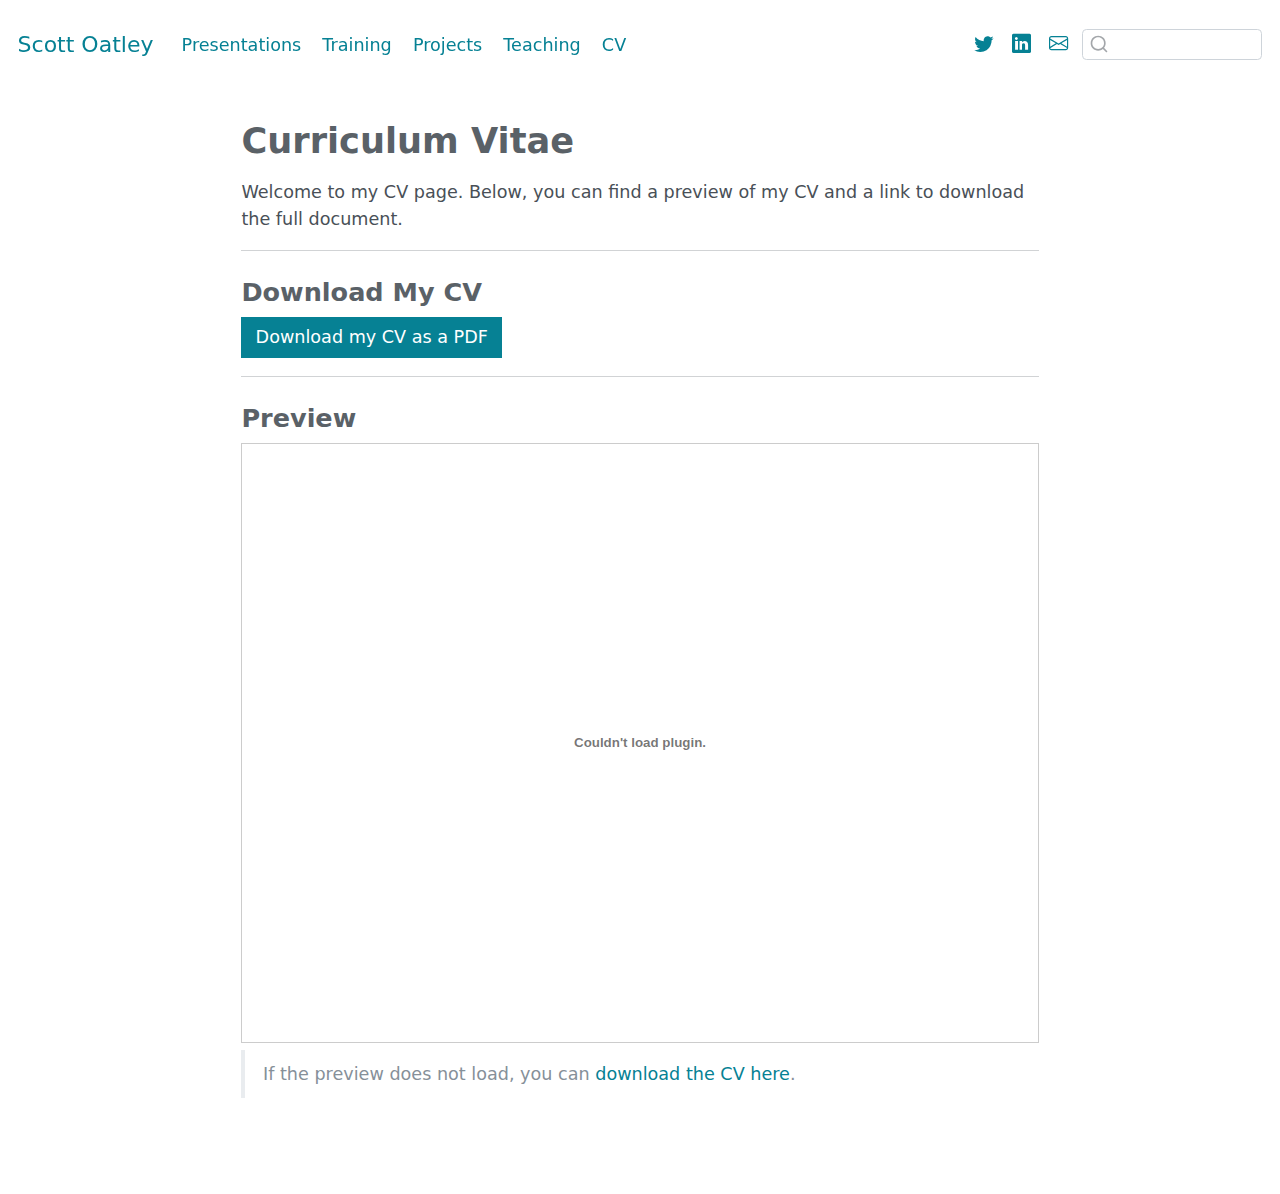
<file: docs/cv/index.html>
<!DOCTYPE html>
<html xmlns="http://www.w3.org/1999/xhtml" lang="en" xml:lang="en"><head>

<meta charset="utf-8">
<meta name="generator" content="quarto-1.4.553">

<meta name="viewport" content="width=device-width, initial-scale=1.0, user-scalable=yes">


<title>Scott Oatley - Curriculum Vitae</title>
<style>
code{white-space: pre-wrap;}
span.smallcaps{font-variant: small-caps;}
div.columns{display: flex; gap: min(4vw, 1.5em);}
div.column{flex: auto; overflow-x: auto;}
div.hanging-indent{margin-left: 1.5em; text-indent: -1.5em;}
ul.task-list{list-style: none;}
ul.task-list li input[type="checkbox"] {
  width: 0.8em;
  margin: 0 0.8em 0.2em -1em; /* quarto-specific, see https://github.com/quarto-dev/quarto-cli/issues/4556 */ 
  vertical-align: middle;
}
</style>


<script src="../site_libs/quarto-nav/quarto-nav.js"></script>
<script src="../site_libs/clipboard/clipboard.min.js"></script>
<script src="../site_libs/quarto-search/autocomplete.umd.js"></script>
<script src="../site_libs/quarto-search/fuse.min.js"></script>
<script src="../site_libs/quarto-search/quarto-search.js"></script>
<meta name="quarto:offset" content="../">
<script src="../site_libs/quarto-html/quarto.js"></script>
<script src="../site_libs/quarto-html/popper.min.js"></script>
<script src="../site_libs/quarto-html/tippy.umd.min.js"></script>
<script src="../site_libs/quarto-html/anchor.min.js"></script>
<link href="../site_libs/quarto-html/tippy.css" rel="stylesheet">
<link href="../site_libs/quarto-html/quarto-syntax-highlighting.css" rel="stylesheet" id="quarto-text-highlighting-styles">
<script src="../site_libs/bootstrap/bootstrap.min.js"></script>
<link href="../site_libs/bootstrap/bootstrap-icons.css" rel="stylesheet">
<link href="../site_libs/bootstrap/bootstrap.min.css" rel="stylesheet" id="quarto-bootstrap" data-mode="light">
<script id="quarto-search-options" type="application/json">{
  "location": "navbar",
  "copy-button": false,
  "collapse-after": 3,
  "panel-placement": "end",
  "type": "textbox",
  "limit": 50,
  "keyboard-shortcut": [
    "f",
    "/",
    "s"
  ],
  "language": {
    "search-no-results-text": "No results",
    "search-matching-documents-text": "matching documents",
    "search-copy-link-title": "Copy link to search",
    "search-hide-matches-text": "Hide additional matches",
    "search-more-match-text": "more match in this document",
    "search-more-matches-text": "more matches in this document",
    "search-clear-button-title": "Clear",
    "search-text-placeholder": "",
    "search-detached-cancel-button-title": "Cancel",
    "search-submit-button-title": "Submit",
    "search-label": "Search"
  }
}</script>


</head>

<body class="nav-fixed fullcontent">

<div id="quarto-search-results"></div>
  <header id="quarto-header" class="headroom fixed-top">
    <nav class="navbar navbar-expand-lg " data-bs-theme="dark">
      <div class="navbar-container container-fluid">
      <div class="navbar-brand-container mx-auto">
    <a class="navbar-brand" href="../index.html">
    <span class="navbar-title">Scott Oatley</span>
    </a>
  </div>
            <div id="quarto-search" class="" title="Search"></div>
          <button class="navbar-toggler" type="button" data-bs-toggle="collapse" data-bs-target="#navbarCollapse" aria-controls="navbarCollapse" aria-expanded="false" aria-label="Toggle navigation" onclick="if (window.quartoToggleHeadroom) { window.quartoToggleHeadroom(); }">
  <span class="navbar-toggler-icon"></span>
</button>
          <div class="collapse navbar-collapse" id="navbarCollapse">
            <ul class="navbar-nav navbar-nav-scroll me-auto">
  <li class="nav-item">
    <a class="nav-link" href="../presentations/index.html"> 
<span class="menu-text">Presentations</span></a>
  </li>  
  <li class="nav-item">
    <a class="nav-link" href="../training/index.html"> 
<span class="menu-text">Training</span></a>
  </li>  
  <li class="nav-item">
    <a class="nav-link" href="../projects/index.html"> 
<span class="menu-text">Projects</span></a>
  </li>  
  <li class="nav-item">
    <a class="nav-link" href="../teaching/index.html"> 
<span class="menu-text">Teaching</span></a>
  </li>  
  <li class="nav-item">
    <a class="nav-link active" href="../cv/index.html" aria-current="page"> 
<span class="menu-text">CV</span></a>
  </li>  
</ul>
            <ul class="navbar-nav navbar-nav-scroll ms-auto">
  <li class="nav-item compact">
    <a class="nav-link" href="https://github.com/Scott0atley"> <i class="bi bi-GitHub" role="img">
</i> 
<span class="menu-text"></span></a>
  </li>  
  <li class="nav-item compact">
    <a class="nav-link" href="https://twitter.com/Scott_Oatley_"> <i class="bi bi-twitter" role="img">
</i> 
<span class="menu-text"></span></a>
  </li>  
  <li class="nav-item compact">
    <a class="nav-link" href="https://www.linkedin.com/in/scott-oatley-b87408157/"> <i class="bi bi-linkedin" role="img">
</i> 
<span class="menu-text"></span></a>
  </li>  
  <li class="nav-item compact">
    <a class="nav-link" href="mailto:mail.s2265605@ed.ac.uk"> <i class="bi bi-envelope" role="img" aria-label="email">
</i> 
<span class="menu-text"></span></a>
  </li>  
</ul>
          </div> <!-- /navcollapse -->
          <div class="quarto-navbar-tools">
</div>
      </div> <!-- /container-fluid -->
    </nav>
</header>
<!-- content -->
<div id="quarto-content" class="quarto-container page-columns page-rows-contents page-layout-article page-navbar">
<!-- sidebar -->
<!-- margin-sidebar -->
    
<!-- main -->
<main class="content" id="quarto-document-content">

<header id="title-block-header" class="quarto-title-block default">
<div class="quarto-title">
<h1 class="title">Curriculum Vitae</h1>
</div>



<div class="quarto-title-meta">

    
  
    
  </div>
  


</header>


<p>Welcome to my CV page. Below, you can find a preview of my CV and a link to download the full document.</p>
<hr>
<section id="download-my-cv" class="level3">
<h3 class="anchored" data-anchor-id="download-my-cv"><strong>Download My CV</strong></h3>
<p><a href="AcademicCV.pdf" class="btn btn-primary">Download my CV as a PDF</a></p>
<hr>
</section>
<section id="preview" class="level3">
<h3 class="anchored" data-anchor-id="preview"><strong>Preview</strong></h3>
<embed src="AcademicCV.pdf" type="application/pdf" width="100%" height="600px" style="border: 1px solid #ccc;">
<blockquote class="blockquote">
<p>If the preview does not load, you can <a href="AcademicCV.pdf">download the CV here</a>.</p>
</blockquote>


</section>

</main> <!-- /main -->
<script id="quarto-html-after-body" type="application/javascript">
window.document.addEventListener("DOMContentLoaded", function (event) {
  const toggleBodyColorMode = (bsSheetEl) => {
    const mode = bsSheetEl.getAttribute("data-mode");
    const bodyEl = window.document.querySelector("body");
    if (mode === "dark") {
      bodyEl.classList.add("quarto-dark");
      bodyEl.classList.remove("quarto-light");
    } else {
      bodyEl.classList.add("quarto-light");
      bodyEl.classList.remove("quarto-dark");
    }
  }
  const toggleBodyColorPrimary = () => {
    const bsSheetEl = window.document.querySelector("link#quarto-bootstrap");
    if (bsSheetEl) {
      toggleBodyColorMode(bsSheetEl);
    }
  }
  toggleBodyColorPrimary();  
  const icon = "";
  const anchorJS = new window.AnchorJS();
  anchorJS.options = {
    placement: 'right',
    icon: icon
  };
  anchorJS.add('.anchored');
  const isCodeAnnotation = (el) => {
    for (const clz of el.classList) {
      if (clz.startsWith('code-annotation-')) {                     
        return true;
      }
    }
    return false;
  }
  const clipboard = new window.ClipboardJS('.code-copy-button', {
    text: function(trigger) {
      const codeEl = trigger.previousElementSibling.cloneNode(true);
      for (const childEl of codeEl.children) {
        if (isCodeAnnotation(childEl)) {
          childEl.remove();
        }
      }
      return codeEl.innerText;
    }
  });
  clipboard.on('success', function(e) {
    // button target
    const button = e.trigger;
    // don't keep focus
    button.blur();
    // flash "checked"
    button.classList.add('code-copy-button-checked');
    var currentTitle = button.getAttribute("title");
    button.setAttribute("title", "Copied!");
    let tooltip;
    if (window.bootstrap) {
      button.setAttribute("data-bs-toggle", "tooltip");
      button.setAttribute("data-bs-placement", "left");
      button.setAttribute("data-bs-title", "Copied!");
      tooltip = new bootstrap.Tooltip(button, 
        { trigger: "manual", 
          customClass: "code-copy-button-tooltip",
          offset: [0, -8]});
      tooltip.show();    
    }
    setTimeout(function() {
      if (tooltip) {
        tooltip.hide();
        button.removeAttribute("data-bs-title");
        button.removeAttribute("data-bs-toggle");
        button.removeAttribute("data-bs-placement");
      }
      button.setAttribute("title", currentTitle);
      button.classList.remove('code-copy-button-checked');
    }, 1000);
    // clear code selection
    e.clearSelection();
  });
    var localhostRegex = new RegExp(/^(?:http|https):\/\/localhost\:?[0-9]*\//);
    var mailtoRegex = new RegExp(/^mailto:/);
      var filterRegex = new RegExp('/' + window.location.host + '/');
    var isInternal = (href) => {
        return filterRegex.test(href) || localhostRegex.test(href) || mailtoRegex.test(href);
    }
    // Inspect non-navigation links and adorn them if external
 	var links = window.document.querySelectorAll('a[href]:not(.nav-link):not(.navbar-brand):not(.toc-action):not(.sidebar-link):not(.sidebar-item-toggle):not(.pagination-link):not(.no-external):not([aria-hidden]):not(.dropdown-item):not(.quarto-navigation-tool)');
    for (var i=0; i<links.length; i++) {
      const link = links[i];
      if (!isInternal(link.href)) {
        // undo the damage that might have been done by quarto-nav.js in the case of
        // links that we want to consider external
        if (link.dataset.originalHref !== undefined) {
          link.href = link.dataset.originalHref;
        }
      }
    }
  function tippyHover(el, contentFn, onTriggerFn, onUntriggerFn) {
    const config = {
      allowHTML: true,
      maxWidth: 500,
      delay: 100,
      arrow: false,
      appendTo: function(el) {
          return el.parentElement;
      },
      interactive: true,
      interactiveBorder: 10,
      theme: 'quarto',
      placement: 'bottom-start',
    };
    if (contentFn) {
      config.content = contentFn;
    }
    if (onTriggerFn) {
      config.onTrigger = onTriggerFn;
    }
    if (onUntriggerFn) {
      config.onUntrigger = onUntriggerFn;
    }
    window.tippy(el, config); 
  }
  const noterefs = window.document.querySelectorAll('a[role="doc-noteref"]');
  for (var i=0; i<noterefs.length; i++) {
    const ref = noterefs[i];
    tippyHover(ref, function() {
      // use id or data attribute instead here
      let href = ref.getAttribute('data-footnote-href') || ref.getAttribute('href');
      try { href = new URL(href).hash; } catch {}
      const id = href.replace(/^#\/?/, "");
      const note = window.document.getElementById(id);
      if (note) {
        return note.innerHTML;
      } else {
        return "";
      }
    });
  }
  const xrefs = window.document.querySelectorAll('a.quarto-xref');
  const processXRef = (id, note) => {
    // Strip column container classes
    const stripColumnClz = (el) => {
      el.classList.remove("page-full", "page-columns");
      if (el.children) {
        for (const child of el.children) {
          stripColumnClz(child);
        }
      }
    }
    stripColumnClz(note)
    if (id === null || id.startsWith('sec-')) {
      // Special case sections, only their first couple elements
      const container = document.createElement("div");
      if (note.children && note.children.length > 2) {
        container.appendChild(note.children[0].cloneNode(true));
        for (let i = 1; i < note.children.length; i++) {
          const child = note.children[i];
          if (child.tagName === "P" && child.innerText === "") {
            continue;
          } else {
            container.appendChild(child.cloneNode(true));
            break;
          }
        }
        if (window.Quarto?.typesetMath) {
          window.Quarto.typesetMath(container);
        }
        return container.innerHTML
      } else {
        if (window.Quarto?.typesetMath) {
          window.Quarto.typesetMath(note);
        }
        return note.innerHTML;
      }
    } else {
      // Remove any anchor links if they are present
      const anchorLink = note.querySelector('a.anchorjs-link');
      if (anchorLink) {
        anchorLink.remove();
      }
      if (window.Quarto?.typesetMath) {
        window.Quarto.typesetMath(note);
      }
      // TODO in 1.5, we should make sure this works without a callout special case
      if (note.classList.contains("callout")) {
        return note.outerHTML;
      } else {
        return note.innerHTML;
      }
    }
  }
  for (var i=0; i<xrefs.length; i++) {
    const xref = xrefs[i];
    tippyHover(xref, undefined, function(instance) {
      instance.disable();
      let url = xref.getAttribute('href');
      let hash = undefined; 
      if (url.startsWith('#')) {
        hash = url;
      } else {
        try { hash = new URL(url).hash; } catch {}
      }
      if (hash) {
        const id = hash.replace(/^#\/?/, "");
        const note = window.document.getElementById(id);
        if (note !== null) {
          try {
            const html = processXRef(id, note.cloneNode(true));
            instance.setContent(html);
          } finally {
            instance.enable();
            instance.show();
          }
        } else {
          // See if we can fetch this
          fetch(url.split('#')[0])
          .then(res => res.text())
          .then(html => {
            const parser = new DOMParser();
            const htmlDoc = parser.parseFromString(html, "text/html");
            const note = htmlDoc.getElementById(id);
            if (note !== null) {
              const html = processXRef(id, note);
              instance.setContent(html);
            } 
          }).finally(() => {
            instance.enable();
            instance.show();
          });
        }
      } else {
        // See if we can fetch a full url (with no hash to target)
        // This is a special case and we should probably do some content thinning / targeting
        fetch(url)
        .then(res => res.text())
        .then(html => {
          const parser = new DOMParser();
          const htmlDoc = parser.parseFromString(html, "text/html");
          const note = htmlDoc.querySelector('main.content');
          if (note !== null) {
            // This should only happen for chapter cross references
            // (since there is no id in the URL)
            // remove the first header
            if (note.children.length > 0 && note.children[0].tagName === "HEADER") {
              note.children[0].remove();
            }
            const html = processXRef(null, note);
            instance.setContent(html);
          } 
        }).finally(() => {
          instance.enable();
          instance.show();
        });
      }
    }, function(instance) {
    });
  }
      let selectedAnnoteEl;
      const selectorForAnnotation = ( cell, annotation) => {
        let cellAttr = 'data-code-cell="' + cell + '"';
        let lineAttr = 'data-code-annotation="' +  annotation + '"';
        const selector = 'span[' + cellAttr + '][' + lineAttr + ']';
        return selector;
      }
      const selectCodeLines = (annoteEl) => {
        const doc = window.document;
        const targetCell = annoteEl.getAttribute("data-target-cell");
        const targetAnnotation = annoteEl.getAttribute("data-target-annotation");
        const annoteSpan = window.document.querySelector(selectorForAnnotation(targetCell, targetAnnotation));
        const lines = annoteSpan.getAttribute("data-code-lines").split(",");
        const lineIds = lines.map((line) => {
          return targetCell + "-" + line;
        })
        let top = null;
        let height = null;
        let parent = null;
        if (lineIds.length > 0) {
            //compute the position of the single el (top and bottom and make a div)
            const el = window.document.getElementById(lineIds[0]);
            top = el.offsetTop;
            height = el.offsetHeight;
            parent = el.parentElement.parentElement;
          if (lineIds.length > 1) {
            const lastEl = window.document.getElementById(lineIds[lineIds.length - 1]);
            const bottom = lastEl.offsetTop + lastEl.offsetHeight;
            height = bottom - top;
          }
          if (top !== null && height !== null && parent !== null) {
            // cook up a div (if necessary) and position it 
            let div = window.document.getElementById("code-annotation-line-highlight");
            if (div === null) {
              div = window.document.createElement("div");
              div.setAttribute("id", "code-annotation-line-highlight");
              div.style.position = 'absolute';
              parent.appendChild(div);
            }
            div.style.top = top - 2 + "px";
            div.style.height = height + 4 + "px";
            div.style.left = 0;
            let gutterDiv = window.document.getElementById("code-annotation-line-highlight-gutter");
            if (gutterDiv === null) {
              gutterDiv = window.document.createElement("div");
              gutterDiv.setAttribute("id", "code-annotation-line-highlight-gutter");
              gutterDiv.style.position = 'absolute';
              const codeCell = window.document.getElementById(targetCell);
              const gutter = codeCell.querySelector('.code-annotation-gutter');
              gutter.appendChild(gutterDiv);
            }
            gutterDiv.style.top = top - 2 + "px";
            gutterDiv.style.height = height + 4 + "px";
          }
          selectedAnnoteEl = annoteEl;
        }
      };
      const unselectCodeLines = () => {
        const elementsIds = ["code-annotation-line-highlight", "code-annotation-line-highlight-gutter"];
        elementsIds.forEach((elId) => {
          const div = window.document.getElementById(elId);
          if (div) {
            div.remove();
          }
        });
        selectedAnnoteEl = undefined;
      };
        // Handle positioning of the toggle
    window.addEventListener(
      "resize",
      throttle(() => {
        elRect = undefined;
        if (selectedAnnoteEl) {
          selectCodeLines(selectedAnnoteEl);
        }
      }, 10)
    );
    function throttle(fn, ms) {
    let throttle = false;
    let timer;
      return (...args) => {
        if(!throttle) { // first call gets through
            fn.apply(this, args);
            throttle = true;
        } else { // all the others get throttled
            if(timer) clearTimeout(timer); // cancel #2
            timer = setTimeout(() => {
              fn.apply(this, args);
              timer = throttle = false;
            }, ms);
        }
      };
    }
      // Attach click handler to the DT
      const annoteDls = window.document.querySelectorAll('dt[data-target-cell]');
      for (const annoteDlNode of annoteDls) {
        annoteDlNode.addEventListener('click', (event) => {
          const clickedEl = event.target;
          if (clickedEl !== selectedAnnoteEl) {
            unselectCodeLines();
            const activeEl = window.document.querySelector('dt[data-target-cell].code-annotation-active');
            if (activeEl) {
              activeEl.classList.remove('code-annotation-active');
            }
            selectCodeLines(clickedEl);
            clickedEl.classList.add('code-annotation-active');
          } else {
            // Unselect the line
            unselectCodeLines();
            clickedEl.classList.remove('code-annotation-active');
          }
        });
      }
  const findCites = (el) => {
    const parentEl = el.parentElement;
    if (parentEl) {
      const cites = parentEl.dataset.cites;
      if (cites) {
        return {
          el,
          cites: cites.split(' ')
        };
      } else {
        return findCites(el.parentElement)
      }
    } else {
      return undefined;
    }
  };
  var bibliorefs = window.document.querySelectorAll('a[role="doc-biblioref"]');
  for (var i=0; i<bibliorefs.length; i++) {
    const ref = bibliorefs[i];
    const citeInfo = findCites(ref);
    if (citeInfo) {
      tippyHover(citeInfo.el, function() {
        var popup = window.document.createElement('div');
        citeInfo.cites.forEach(function(cite) {
          var citeDiv = window.document.createElement('div');
          citeDiv.classList.add('hanging-indent');
          citeDiv.classList.add('csl-entry');
          var biblioDiv = window.document.getElementById('ref-' + cite);
          if (biblioDiv) {
            citeDiv.innerHTML = biblioDiv.innerHTML;
          }
          popup.appendChild(citeDiv);
        });
        return popup.innerHTML;
      });
    }
  }
});
</script>
</div> <!-- /content -->




</body></html>
</file>
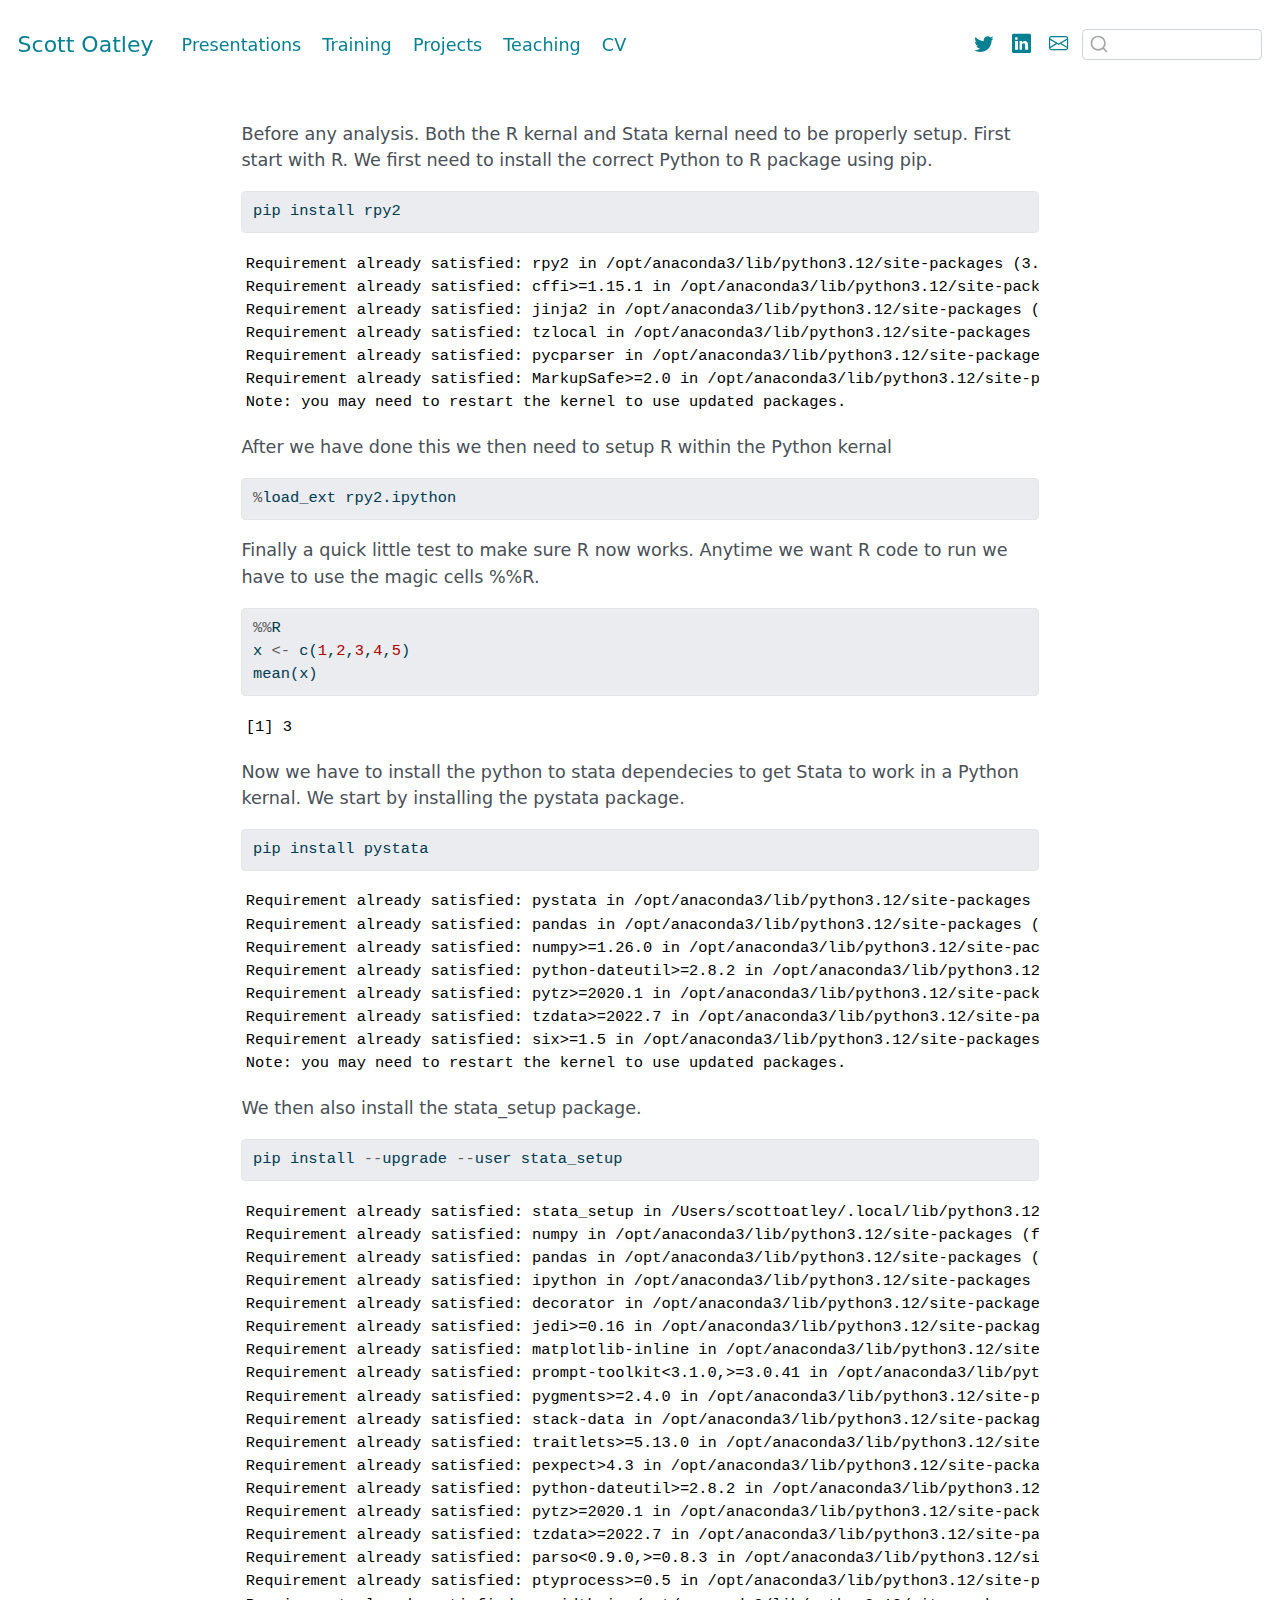
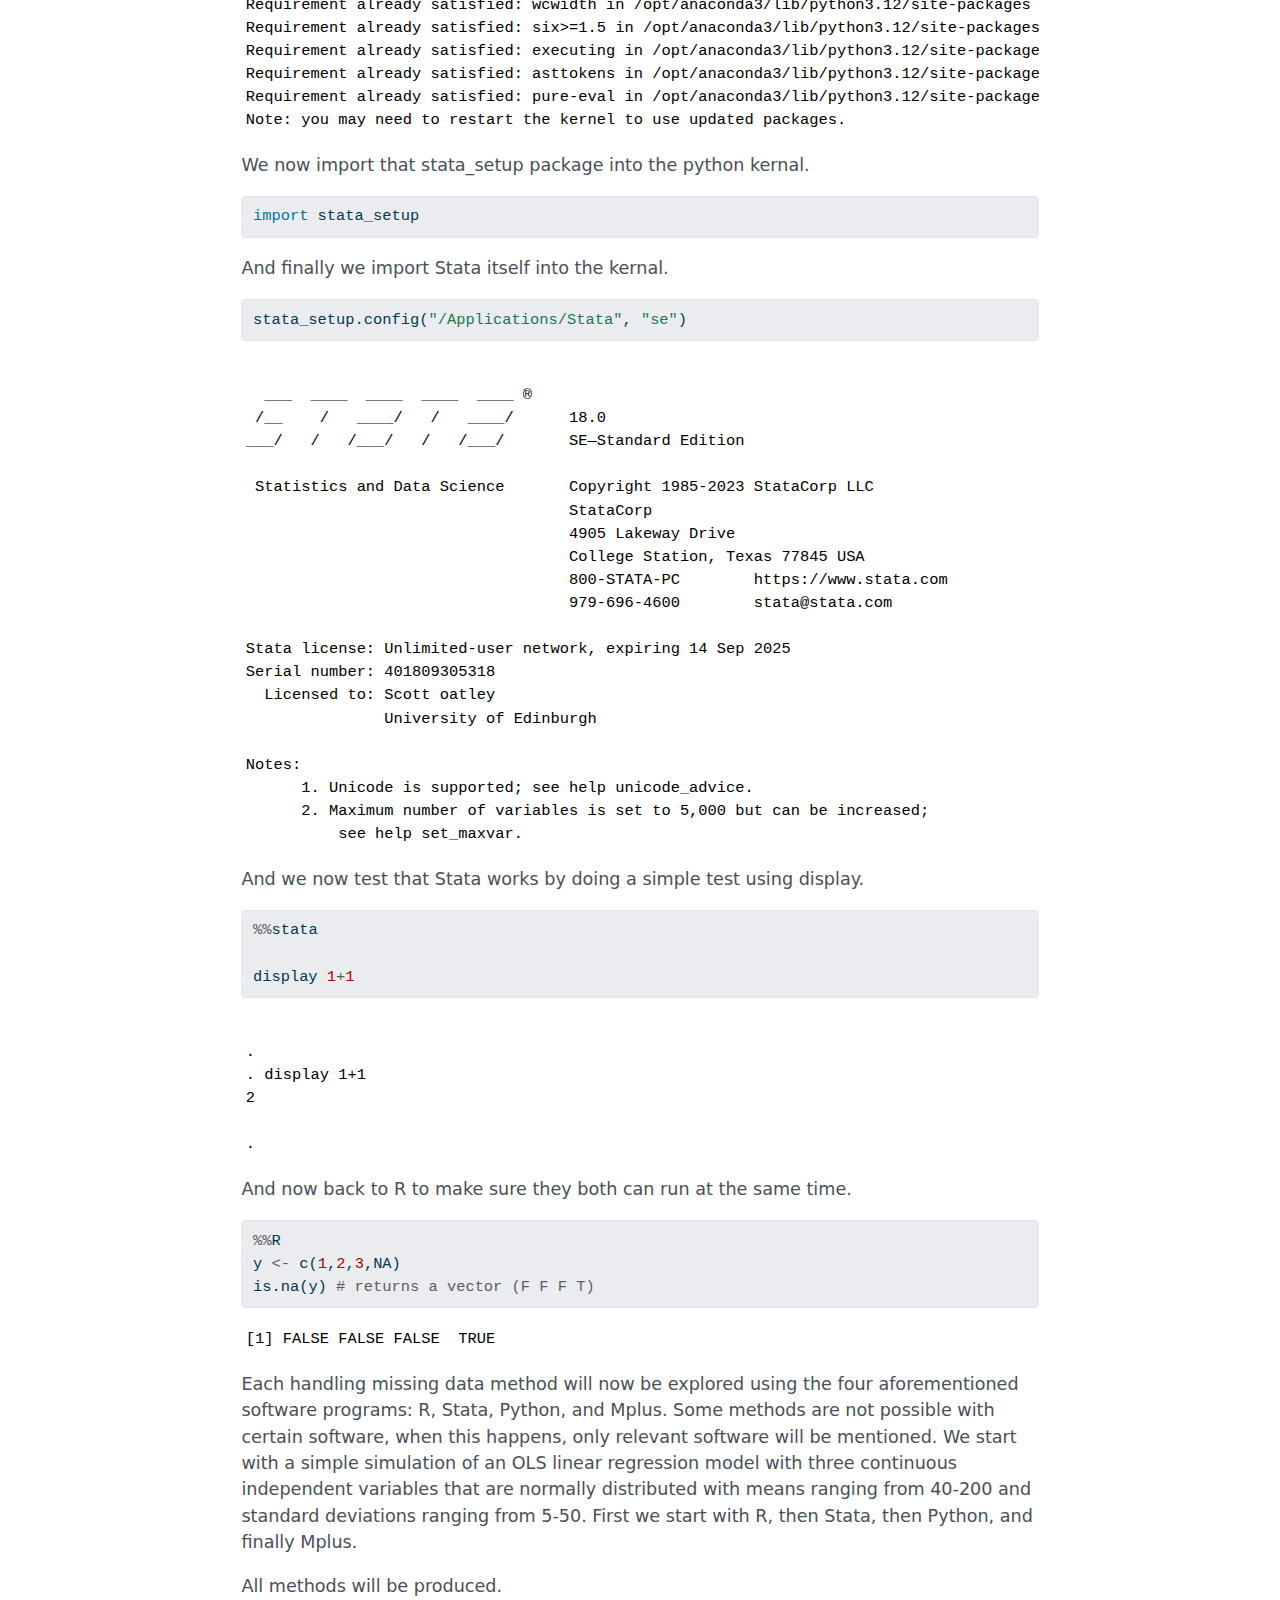
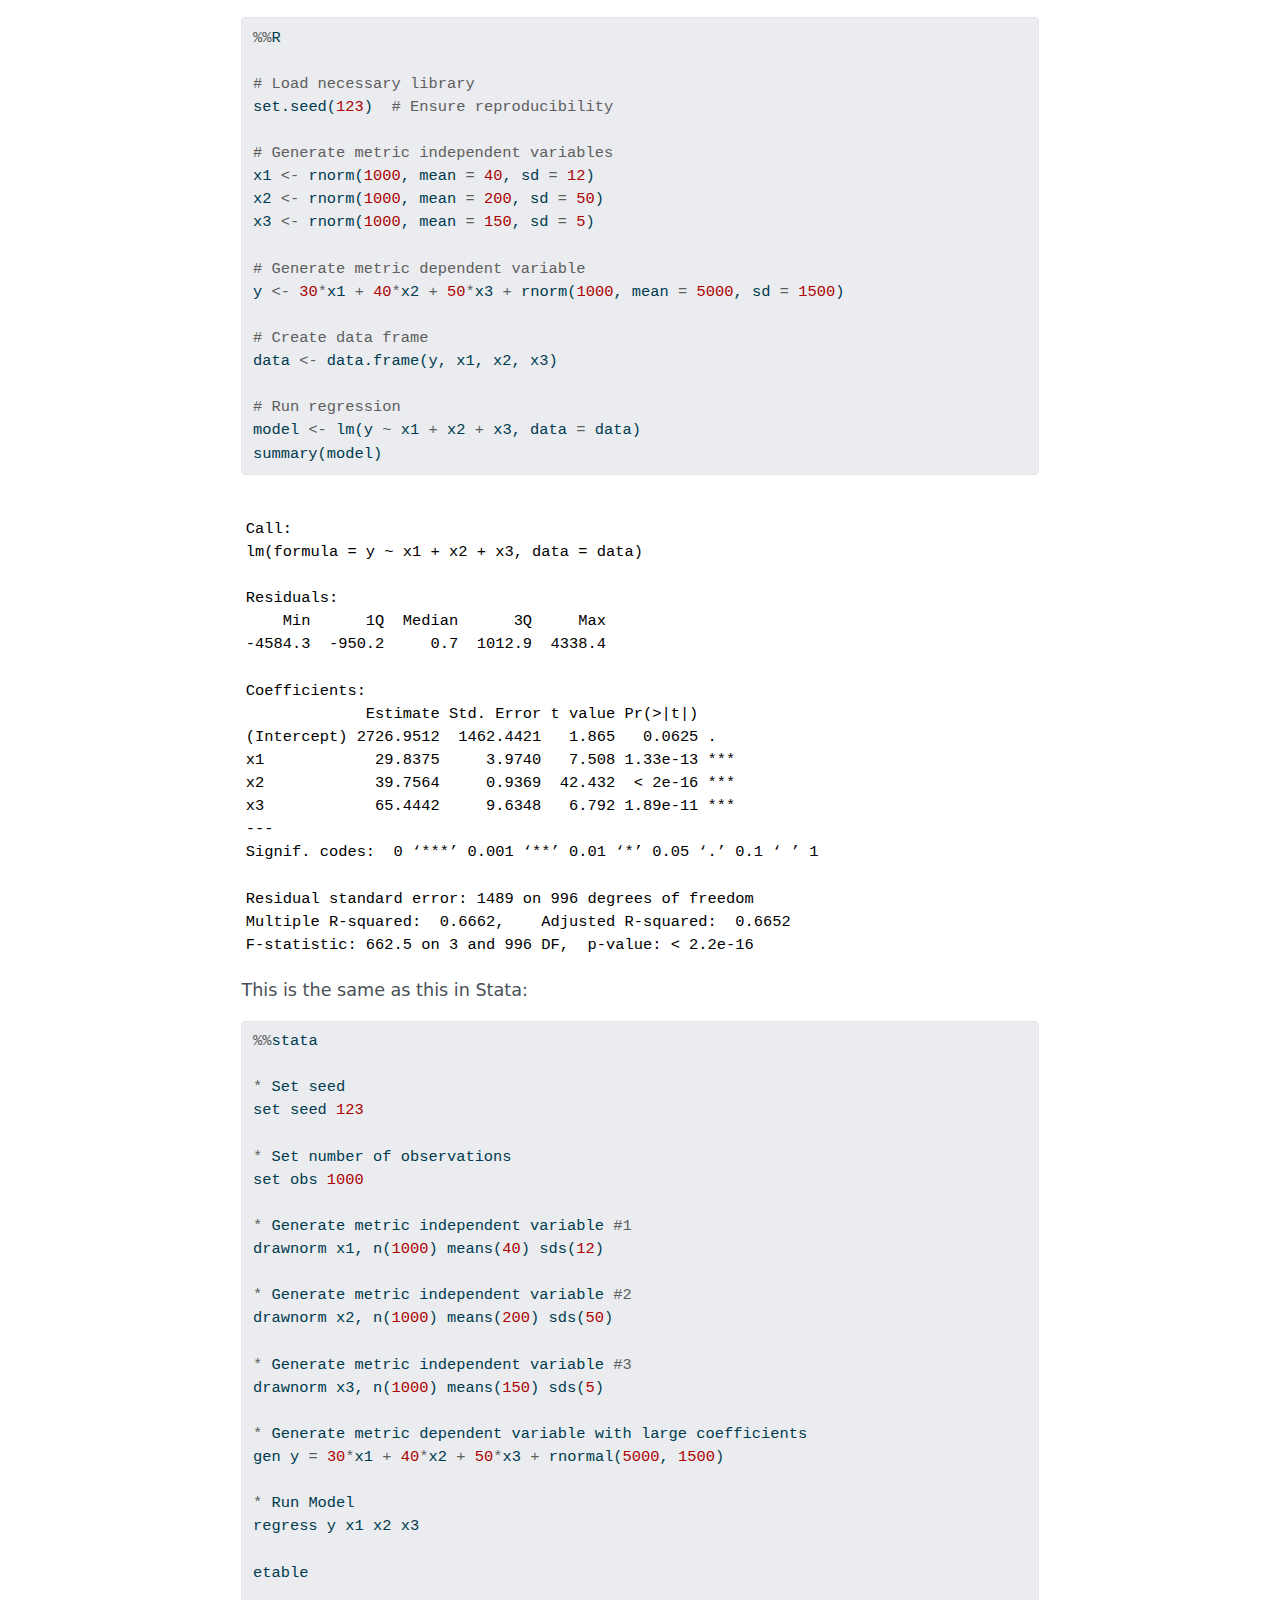
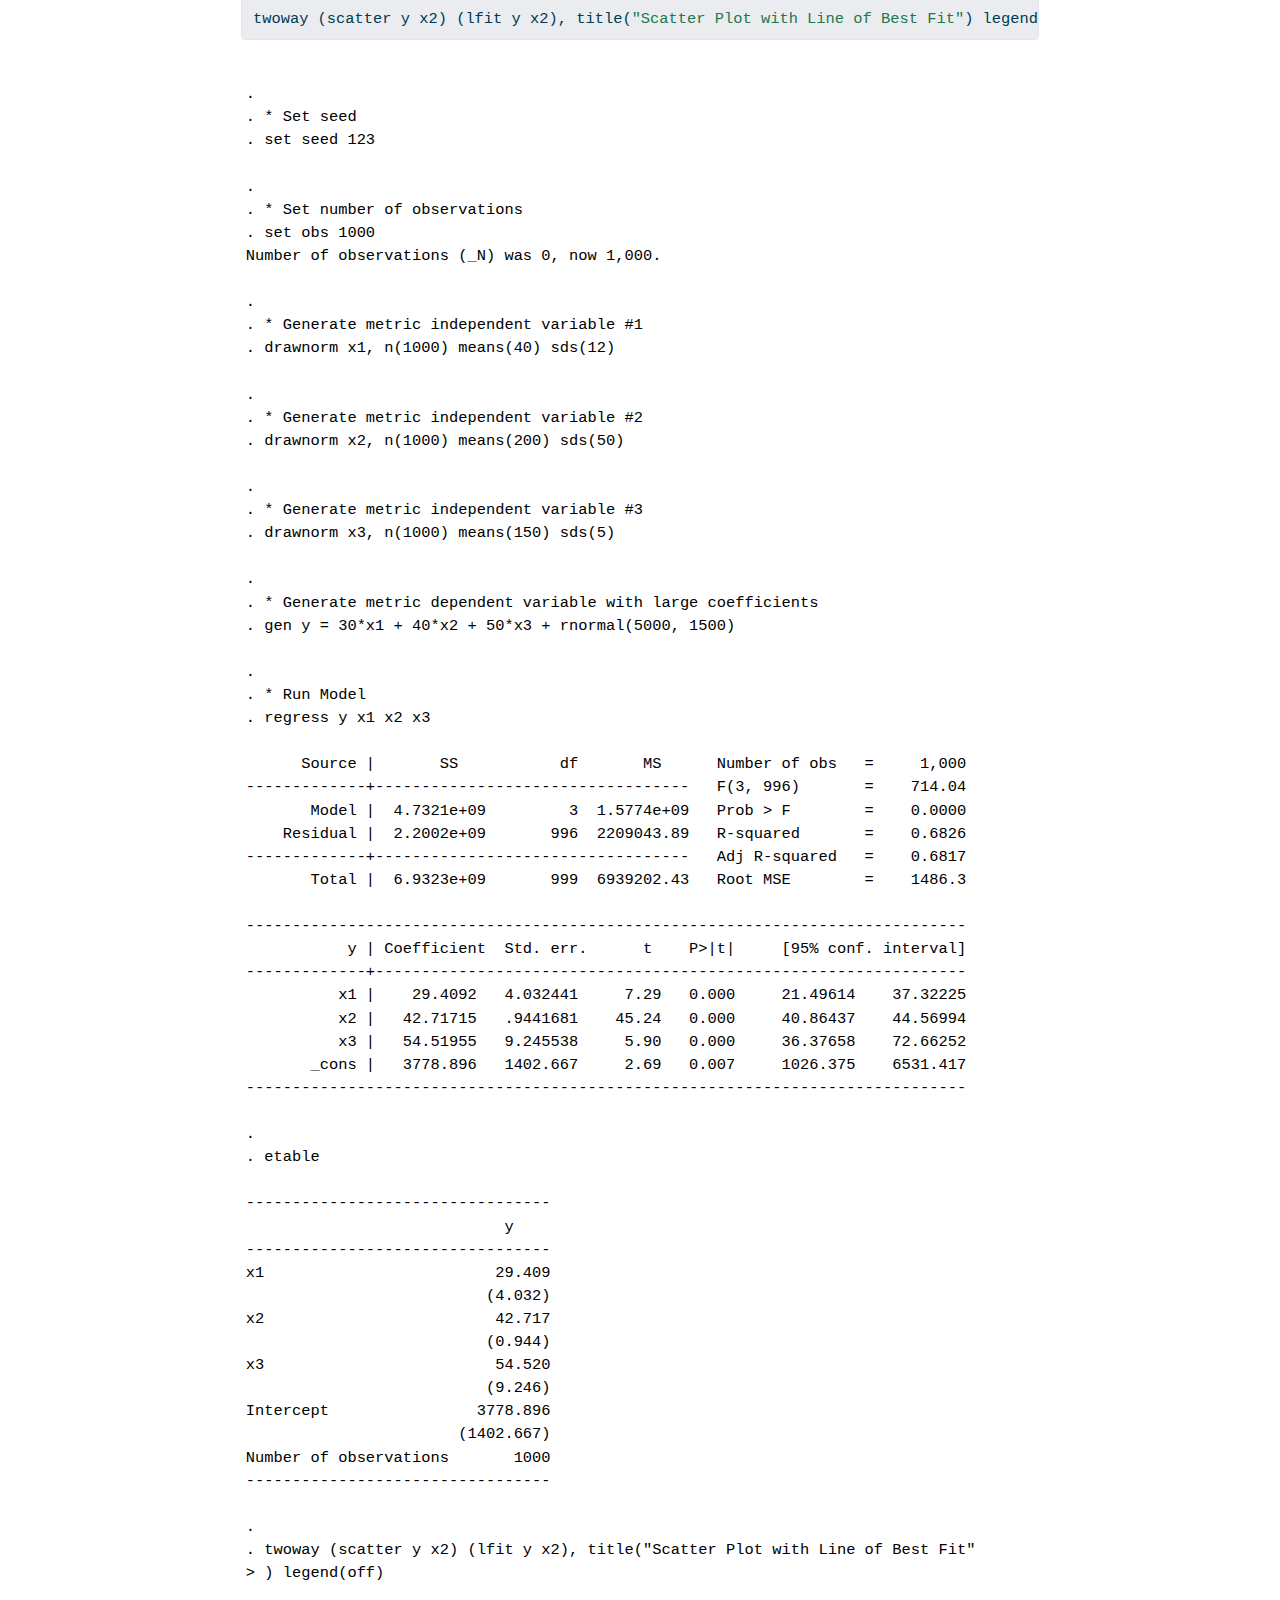
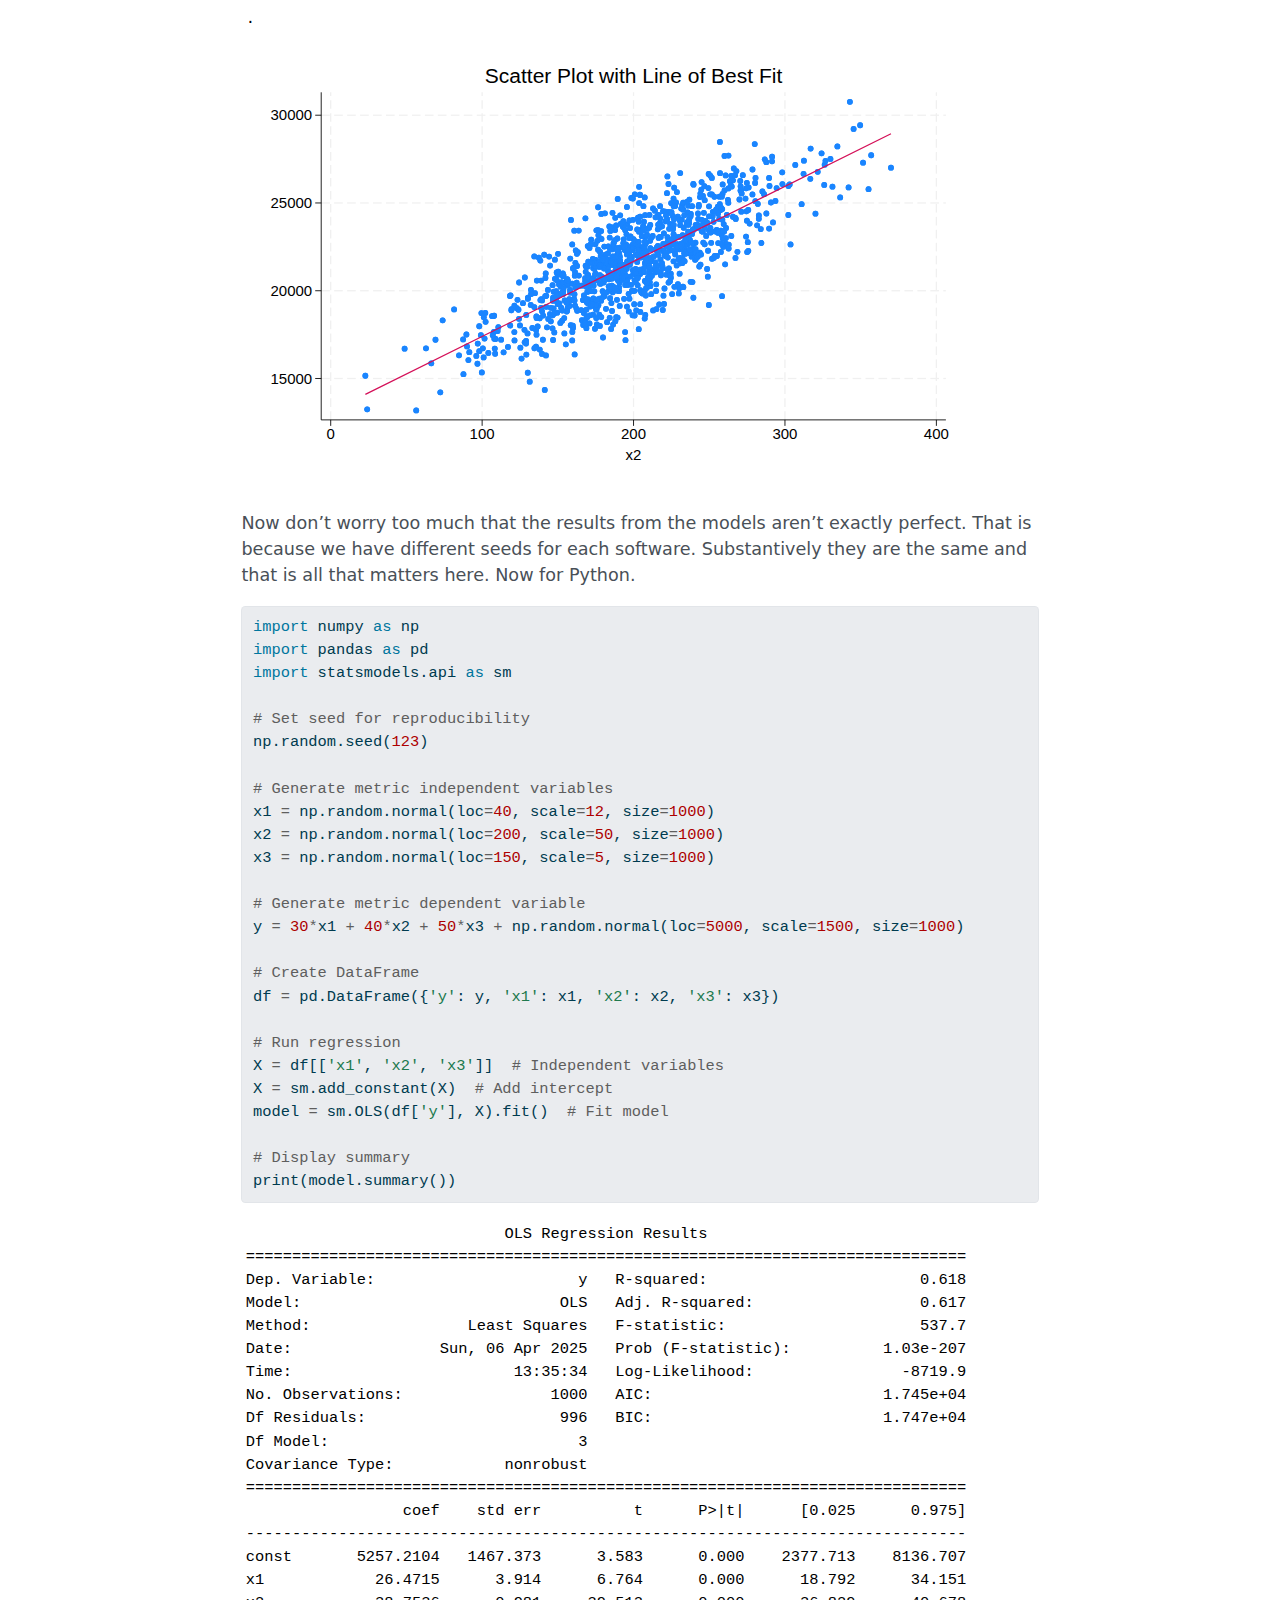
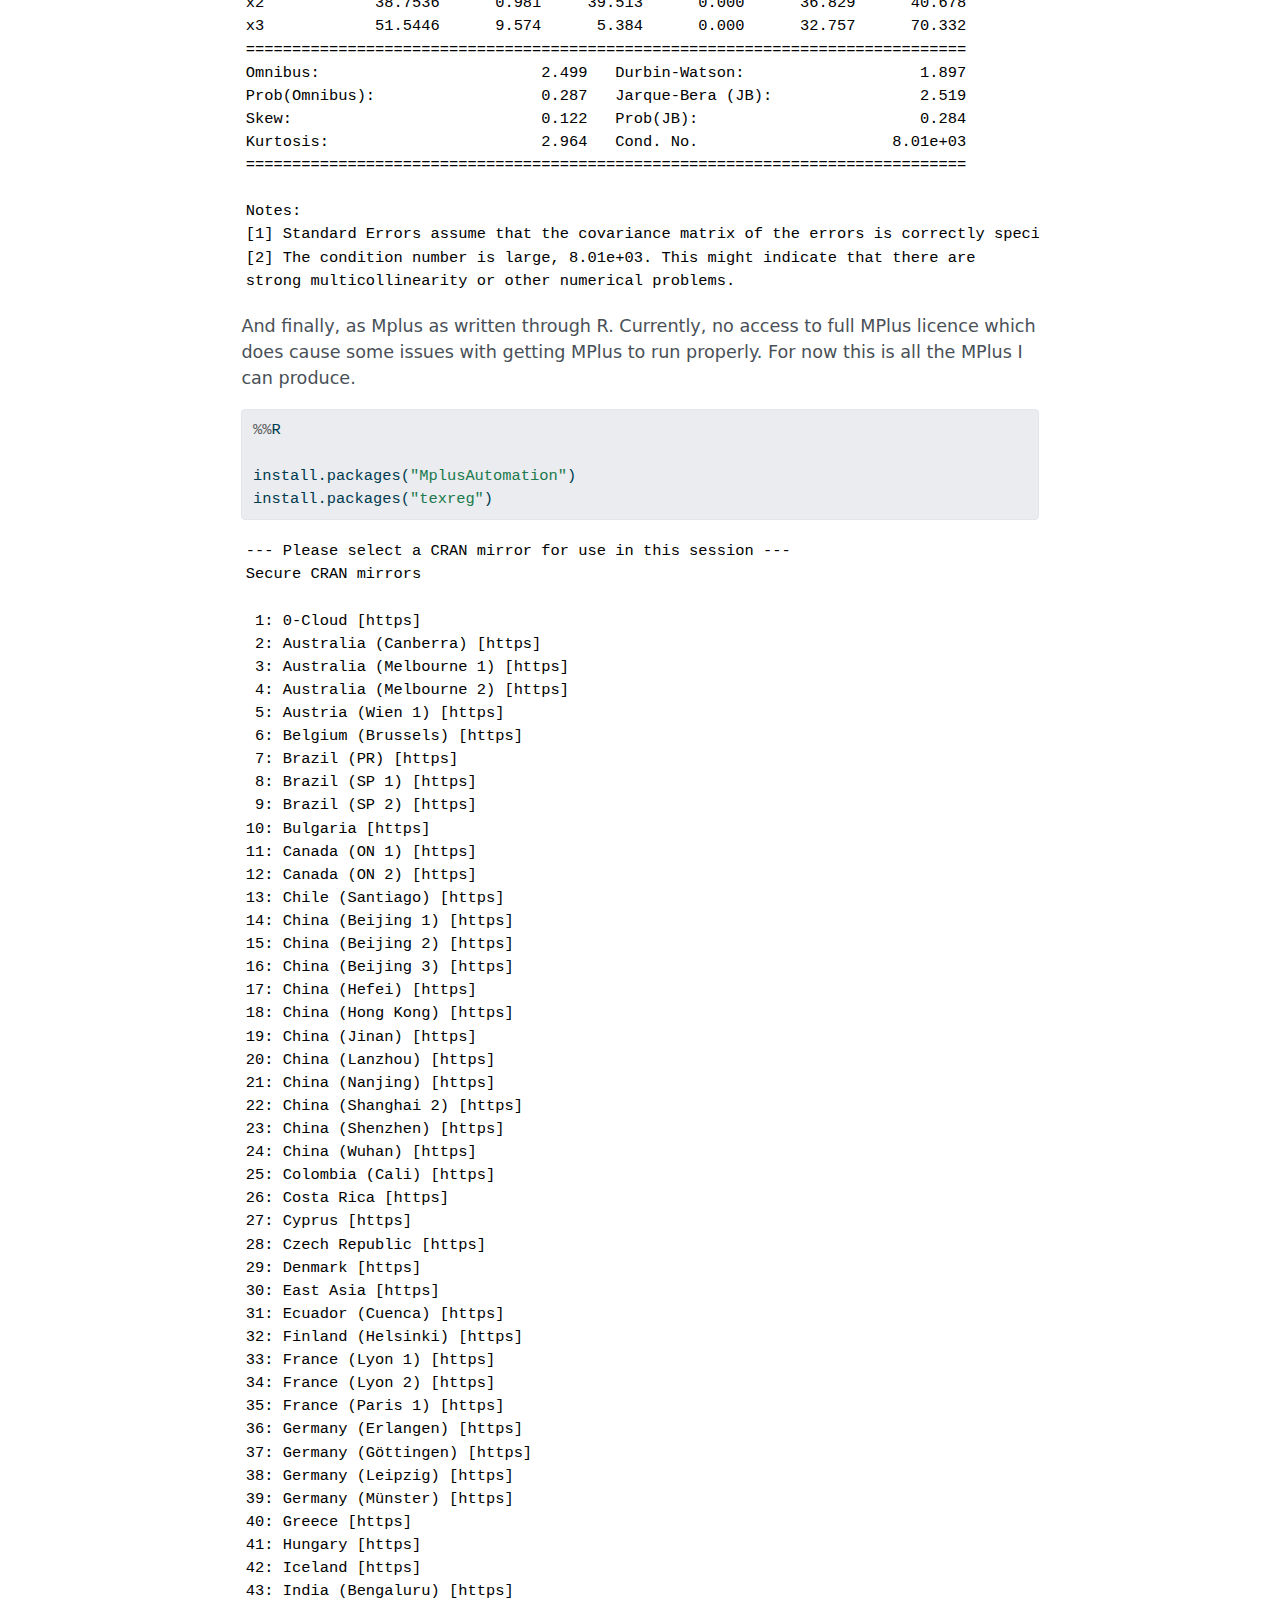
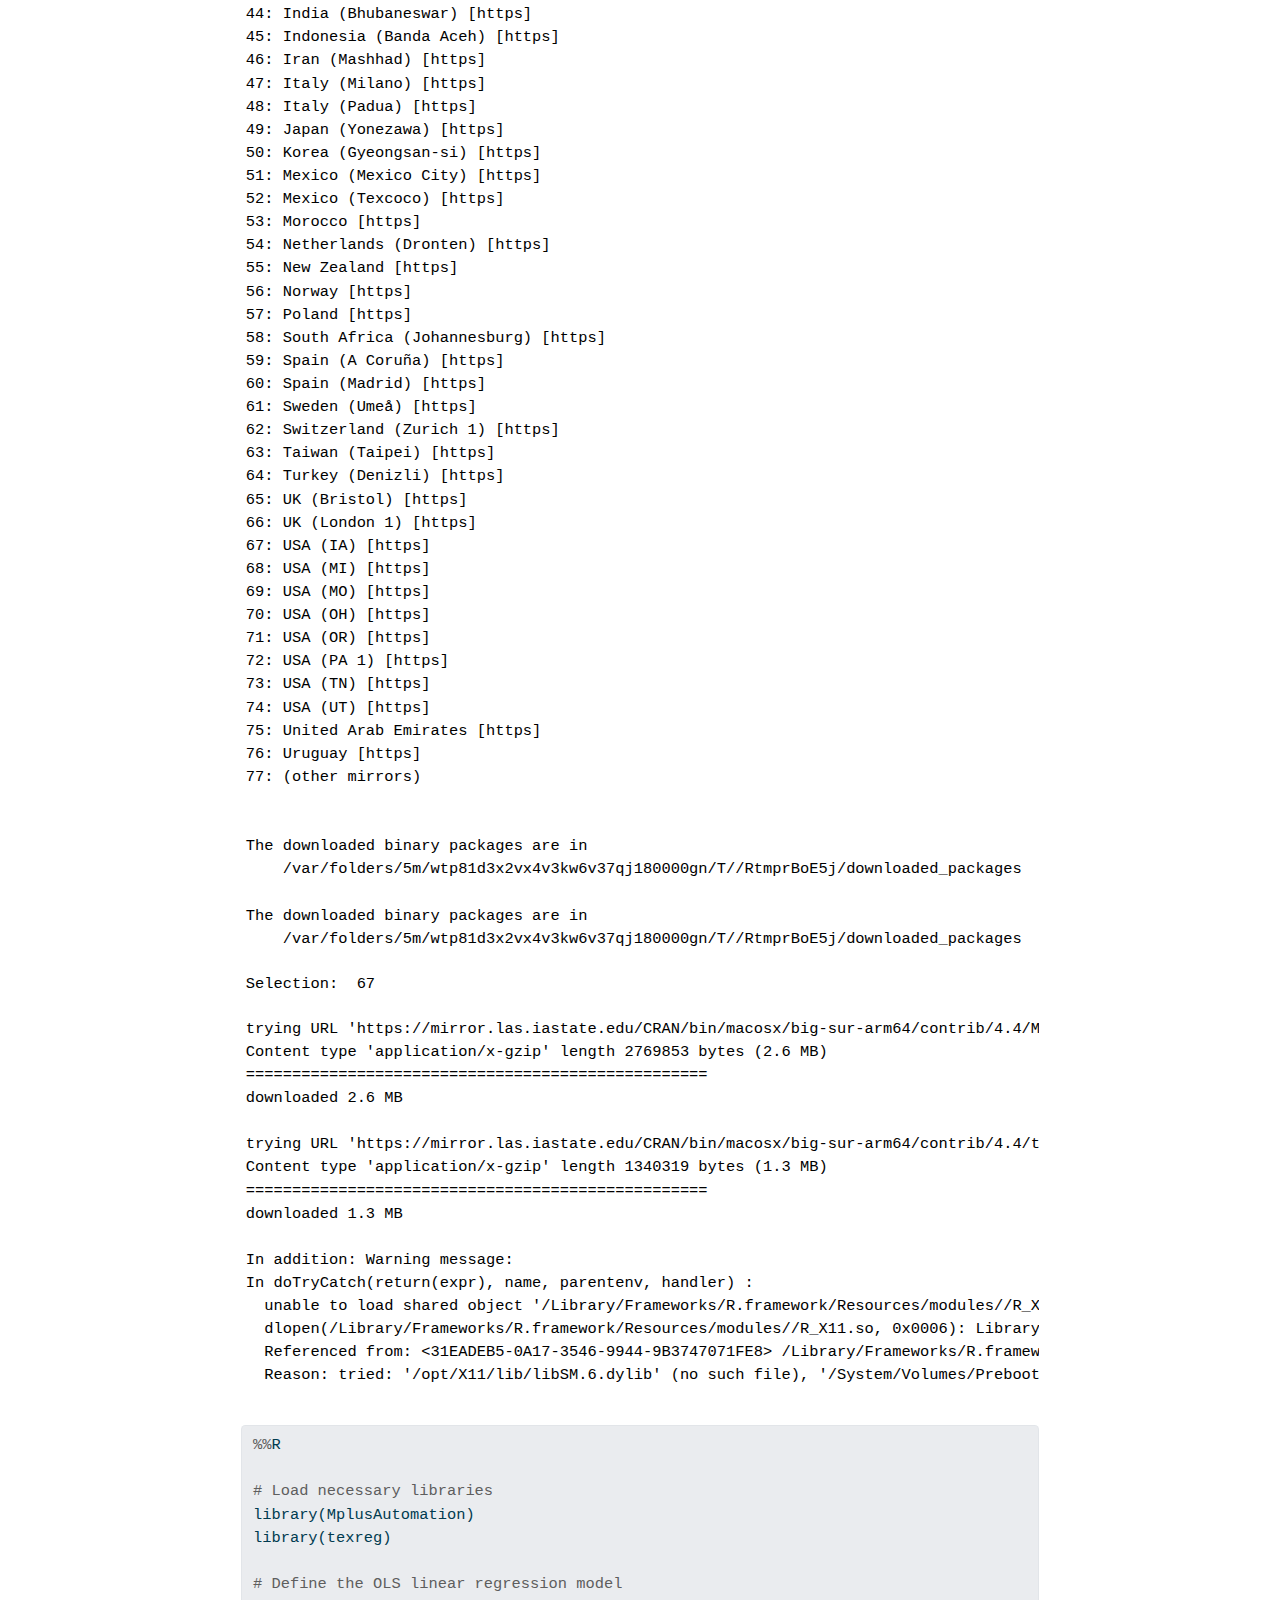
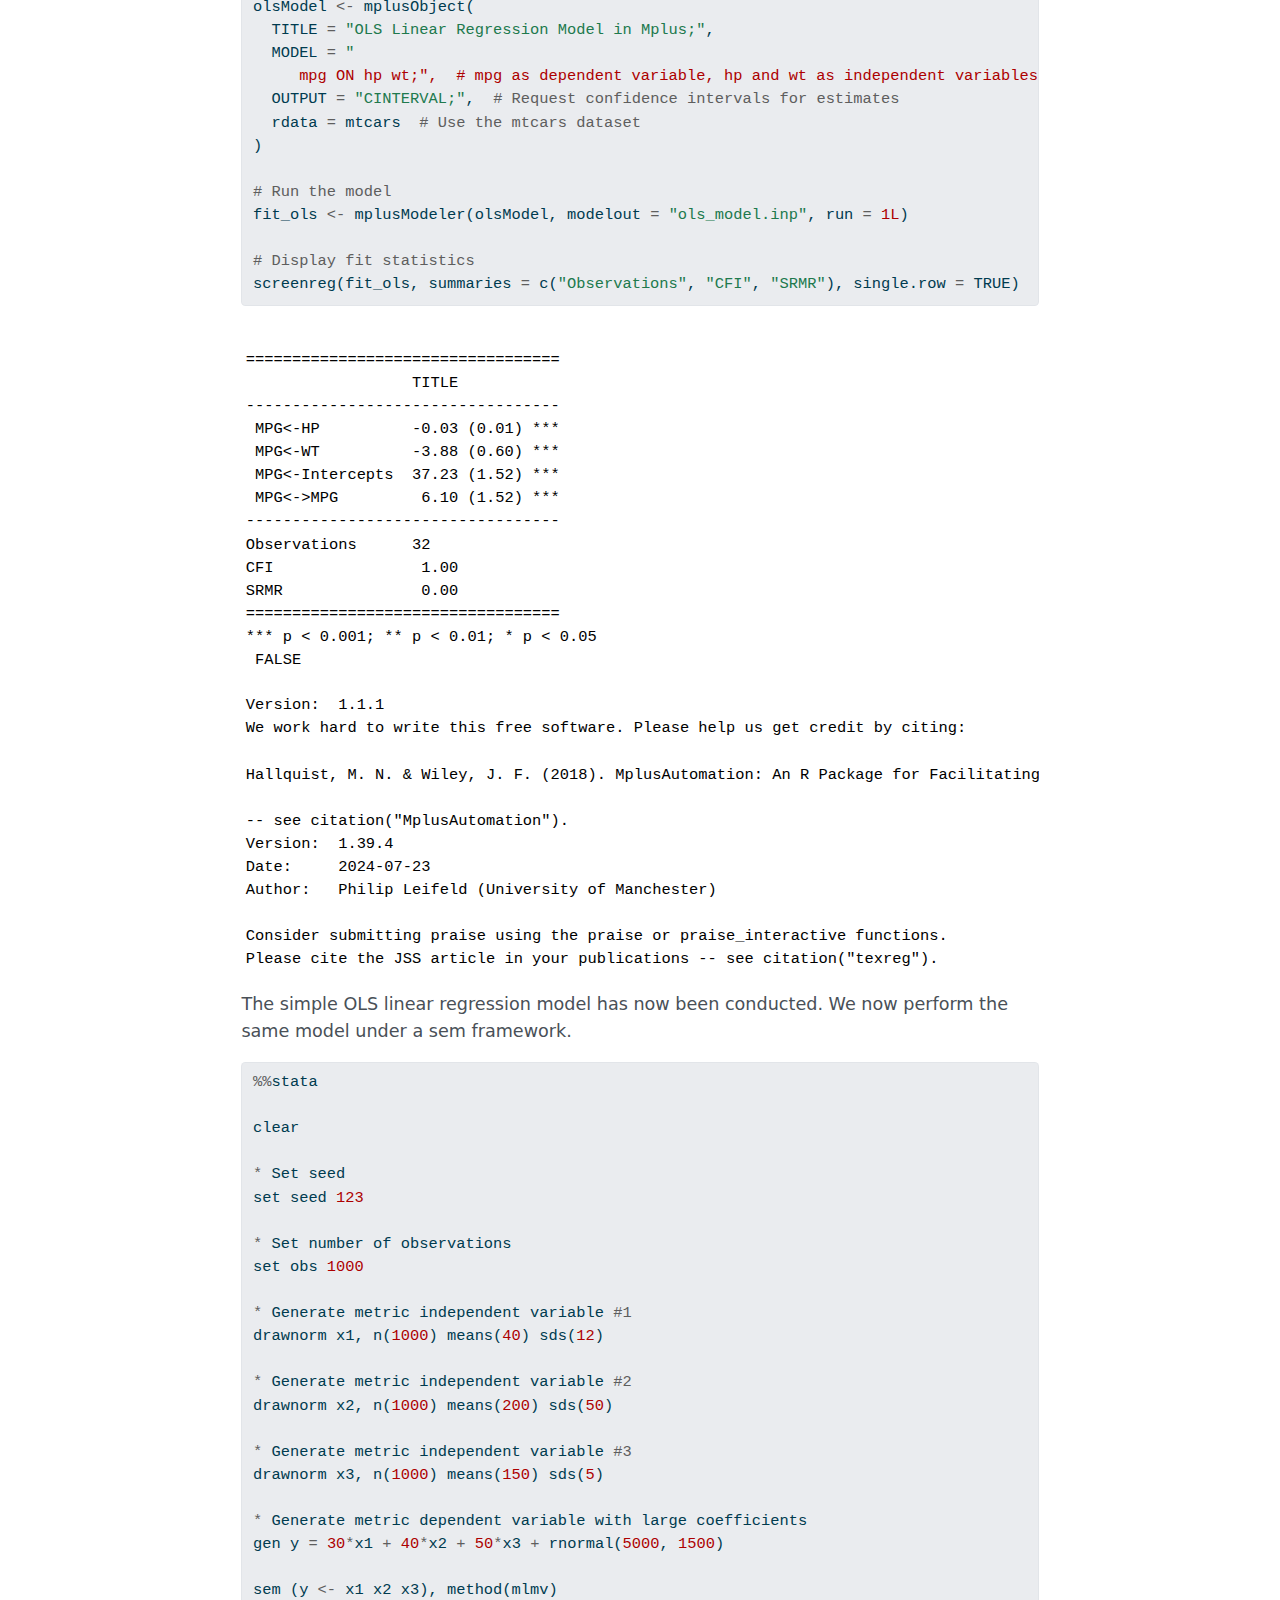
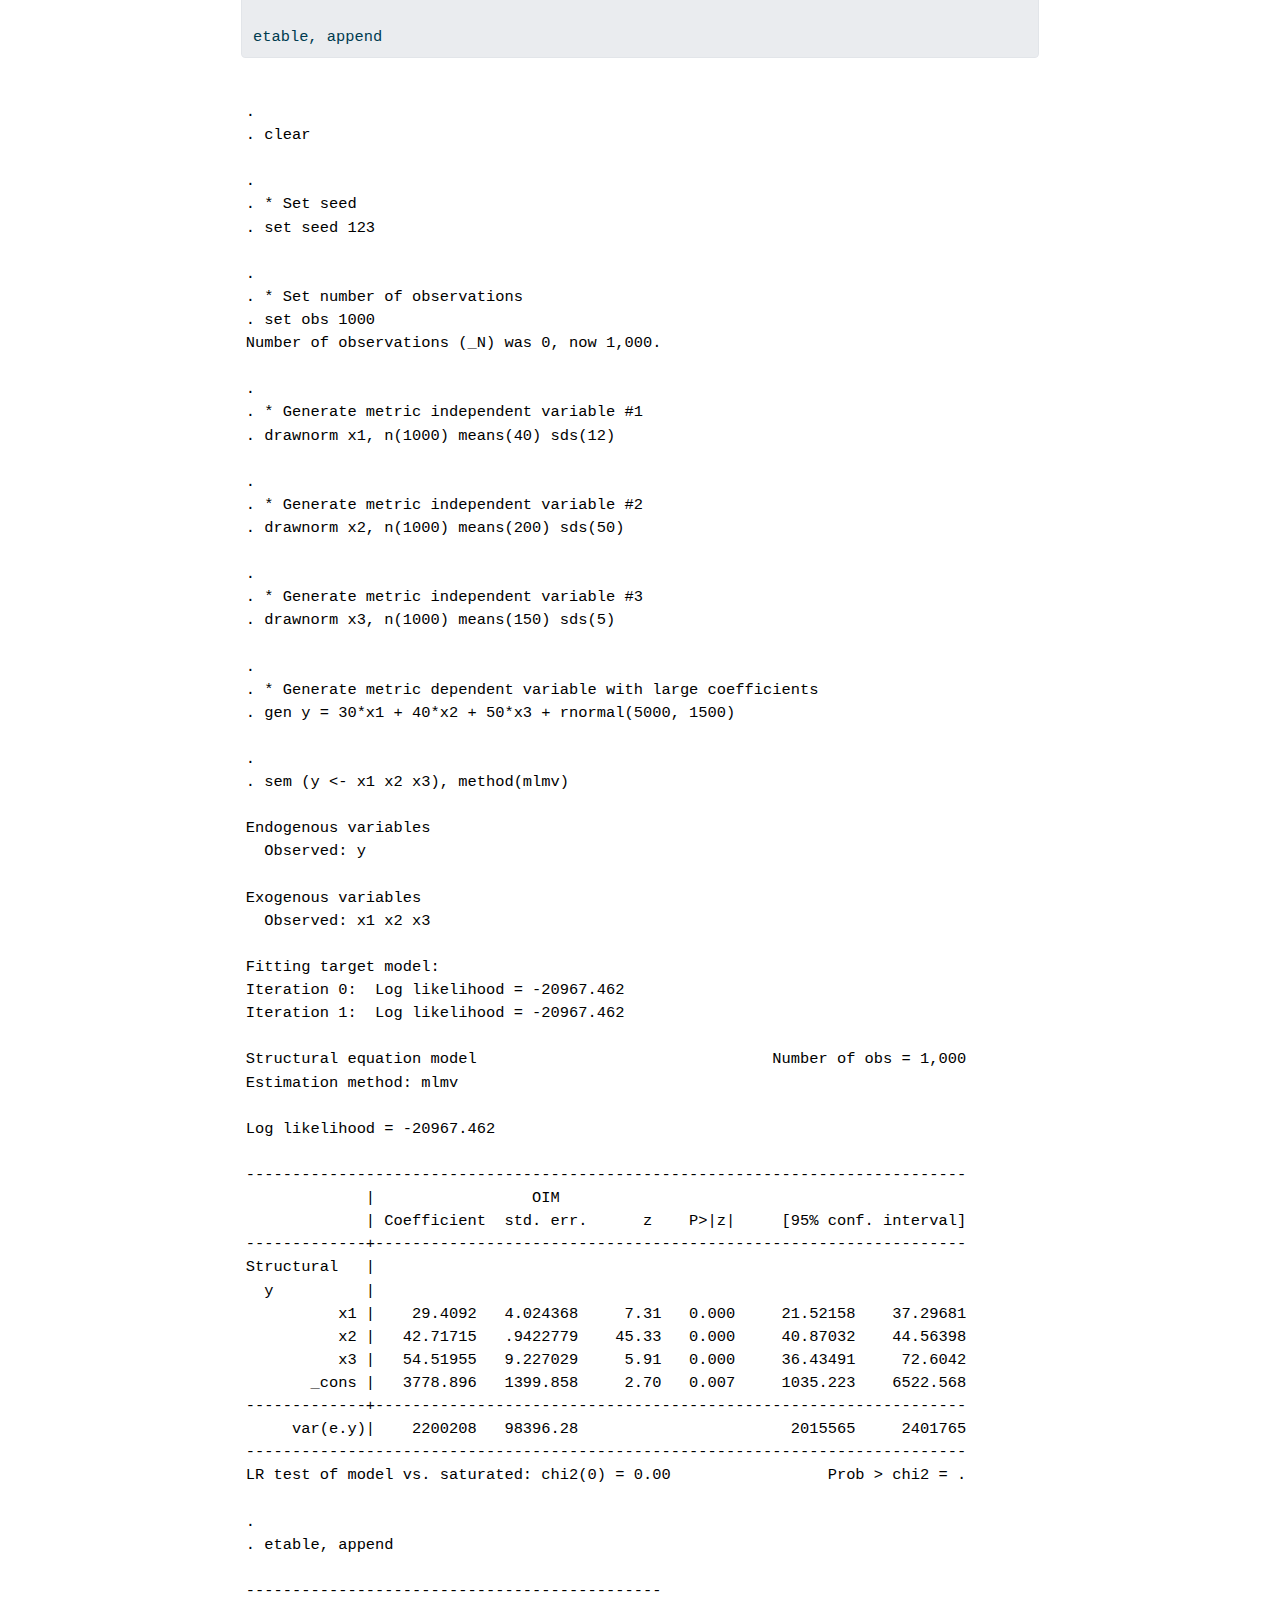
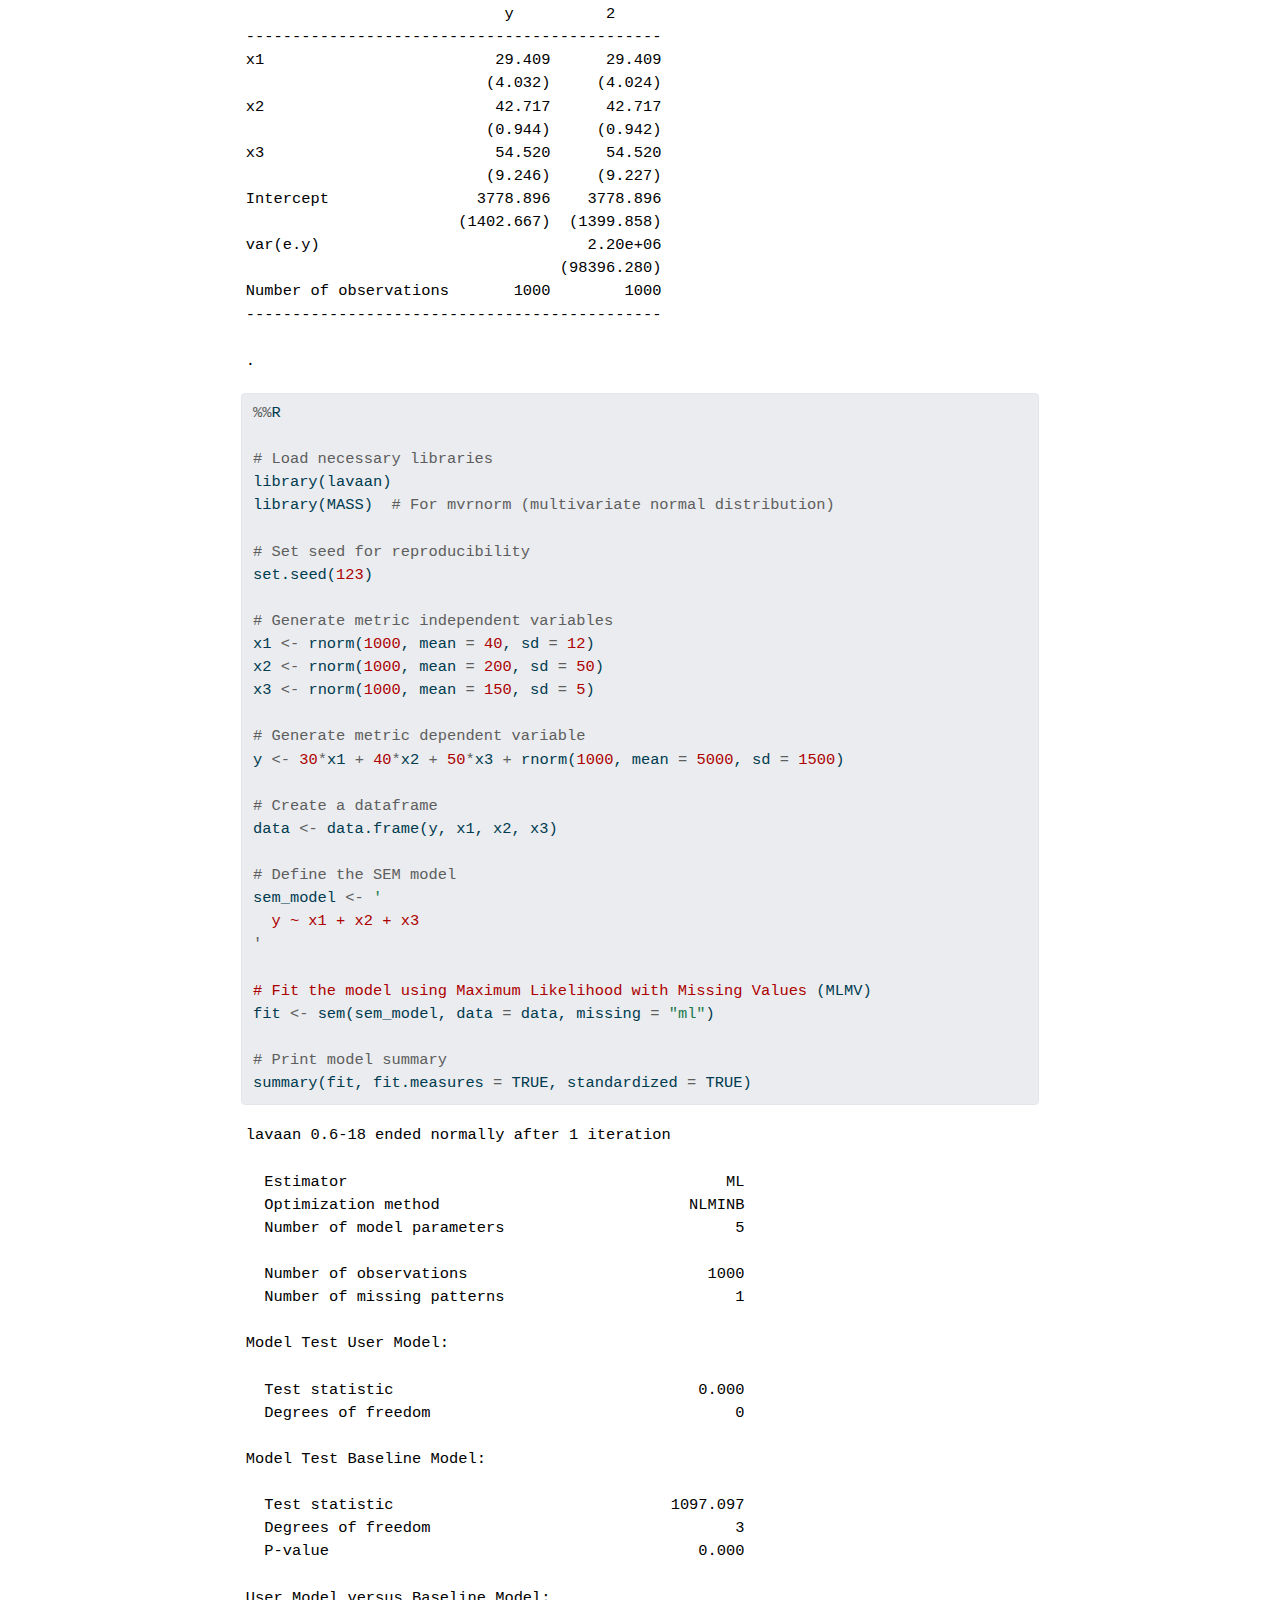
<file: docs/presentations/Handling_Missing_Data_Methods_Software.html>
<!DOCTYPE html>
<html xmlns="http://www.w3.org/1999/xhtml" lang="en" xml:lang="en"><head>

<meta charset="utf-8">
<meta name="generator" content="quarto-1.4.553">

<meta name="viewport" content="width=device-width, initial-scale=1.0, user-scalable=yes">


<title>Scott Oatley</title>
<style>
code{white-space: pre-wrap;}
span.smallcaps{font-variant: small-caps;}
div.columns{display: flex; gap: min(4vw, 1.5em);}
div.column{flex: auto; overflow-x: auto;}
div.hanging-indent{margin-left: 1.5em; text-indent: -1.5em;}
ul.task-list{list-style: none;}
ul.task-list li input[type="checkbox"] {
  width: 0.8em;
  margin: 0 0.8em 0.2em -1em; /* quarto-specific, see https://github.com/quarto-dev/quarto-cli/issues/4556 */ 
  vertical-align: middle;
}
/* CSS for syntax highlighting */
pre > code.sourceCode { white-space: pre; position: relative; }
pre > code.sourceCode > span { line-height: 1.25; }
pre > code.sourceCode > span:empty { height: 1.2em; }
.sourceCode { overflow: visible; }
code.sourceCode > span { color: inherit; text-decoration: inherit; }
div.sourceCode { margin: 1em 0; }
pre.sourceCode { margin: 0; }
@media screen {
div.sourceCode { overflow: auto; }
}
@media print {
pre > code.sourceCode { white-space: pre-wrap; }
pre > code.sourceCode > span { text-indent: -5em; padding-left: 5em; }
}
pre.numberSource code
  { counter-reset: source-line 0; }
pre.numberSource code > span
  { position: relative; left: -4em; counter-increment: source-line; }
pre.numberSource code > span > a:first-child::before
  { content: counter(source-line);
    position: relative; left: -1em; text-align: right; vertical-align: baseline;
    border: none; display: inline-block;
    -webkit-touch-callout: none; -webkit-user-select: none;
    -khtml-user-select: none; -moz-user-select: none;
    -ms-user-select: none; user-select: none;
    padding: 0 4px; width: 4em;
  }
pre.numberSource { margin-left: 3em;  padding-left: 4px; }
div.sourceCode
  {   }
@media screen {
pre > code.sourceCode > span > a:first-child::before { text-decoration: underline; }
}
</style>


<script src="../site_libs/quarto-nav/quarto-nav.js"></script>
<script src="../site_libs/clipboard/clipboard.min.js"></script>
<script src="../site_libs/quarto-search/autocomplete.umd.js"></script>
<script src="../site_libs/quarto-search/fuse.min.js"></script>
<script src="../site_libs/quarto-search/quarto-search.js"></script>
<meta name="quarto:offset" content="../">
<script src="../site_libs/quarto-html/quarto.js"></script>
<script src="../site_libs/quarto-html/popper.min.js"></script>
<script src="../site_libs/quarto-html/tippy.umd.min.js"></script>
<script src="../site_libs/quarto-html/anchor.min.js"></script>
<link href="../site_libs/quarto-html/tippy.css" rel="stylesheet">
<link href="../site_libs/quarto-html/quarto-syntax-highlighting.css" rel="stylesheet" id="quarto-text-highlighting-styles">
<script src="../site_libs/bootstrap/bootstrap.min.js"></script>
<link href="../site_libs/bootstrap/bootstrap-icons.css" rel="stylesheet">
<link href="../site_libs/bootstrap/bootstrap.min.css" rel="stylesheet" id="quarto-bootstrap" data-mode="light">
<script id="quarto-search-options" type="application/json">{
  "location": "navbar",
  "copy-button": false,
  "collapse-after": 3,
  "panel-placement": "end",
  "type": "textbox",
  "limit": 50,
  "keyboard-shortcut": [
    "f",
    "/",
    "s"
  ],
  "language": {
    "search-no-results-text": "No results",
    "search-matching-documents-text": "matching documents",
    "search-copy-link-title": "Copy link to search",
    "search-hide-matches-text": "Hide additional matches",
    "search-more-match-text": "more match in this document",
    "search-more-matches-text": "more matches in this document",
    "search-clear-button-title": "Clear",
    "search-text-placeholder": "",
    "search-detached-cancel-button-title": "Cancel",
    "search-submit-button-title": "Submit",
    "search-label": "Search"
  }
}</script>


</head>

<body class="nav-fixed fullcontent">

<div id="quarto-search-results"></div>
  <header id="quarto-header" class="headroom fixed-top">
    <nav class="navbar navbar-expand-lg " data-bs-theme="dark">
      <div class="navbar-container container-fluid">
      <div class="navbar-brand-container mx-auto">
    <a class="navbar-brand" href="../index.html">
    <span class="navbar-title">Scott Oatley</span>
    </a>
  </div>
            <div id="quarto-search" class="" title="Search"></div>
          <button class="navbar-toggler" type="button" data-bs-toggle="collapse" data-bs-target="#navbarCollapse" aria-controls="navbarCollapse" aria-expanded="false" aria-label="Toggle navigation" onclick="if (window.quartoToggleHeadroom) { window.quartoToggleHeadroom(); }">
  <span class="navbar-toggler-icon"></span>
</button>
          <div class="collapse navbar-collapse" id="navbarCollapse">
            <ul class="navbar-nav navbar-nav-scroll me-auto">
  <li class="nav-item">
    <a class="nav-link" href="../presentations/index.html"> 
<span class="menu-text">Presentations</span></a>
  </li>  
  <li class="nav-item">
    <a class="nav-link" href="../training/index.html"> 
<span class="menu-text">Training</span></a>
  </li>  
  <li class="nav-item">
    <a class="nav-link" href="../projects/index.html"> 
<span class="menu-text">Projects</span></a>
  </li>  
  <li class="nav-item">
    <a class="nav-link" href="../teaching/index.html"> 
<span class="menu-text">Teaching</span></a>
  </li>  
  <li class="nav-item">
    <a class="nav-link" href="../cv/index.html"> 
<span class="menu-text">CV</span></a>
  </li>  
</ul>
            <ul class="navbar-nav navbar-nav-scroll ms-auto">
  <li class="nav-item compact">
    <a class="nav-link" href="https://github.com/Scott0atley"> <i class="bi bi-GitHub" role="img">
</i> 
<span class="menu-text"></span></a>
  </li>  
  <li class="nav-item compact">
    <a class="nav-link" href="https://twitter.com/Scott_Oatley_"> <i class="bi bi-twitter" role="img">
</i> 
<span class="menu-text"></span></a>
  </li>  
  <li class="nav-item compact">
    <a class="nav-link" href="https://www.linkedin.com/in/scott-oatley-b87408157/"> <i class="bi bi-linkedin" role="img">
</i> 
<span class="menu-text"></span></a>
  </li>  
  <li class="nav-item compact">
    <a class="nav-link" href="mailto:mail.s2265605@ed.ac.uk"> <i class="bi bi-envelope" role="img" aria-label="email">
</i> 
<span class="menu-text"></span></a>
  </li>  
</ul>
          </div> <!-- /navcollapse -->
          <div class="quarto-navbar-tools">
</div>
      </div> <!-- /container-fluid -->
    </nav>
</header>
<!-- content -->
<div id="quarto-content" class="quarto-container page-columns page-rows-contents page-layout-article page-navbar">
<!-- sidebar -->
<!-- margin-sidebar -->
    
<!-- main -->
<main class="content" id="quarto-document-content">




<p>Before any analysis. Both the R kernal and Stata kernal need to be properly setup. First start with R. We first need to install the correct Python to R package using pip.</p>
<div id="a6f10185-efa3-4e62-8016-13a13f5f2c9e" class="cell" data-execution_count="2">
<div class="sourceCode cell-code" id="cb1"><pre class="sourceCode python code-with-copy"><code class="sourceCode python"><span id="cb1-1"><a href="#cb1-1" aria-hidden="true" tabindex="-1"></a>pip install rpy2</span></code><button title="Copy to Clipboard" class="code-copy-button"><i class="bi"></i></button></pre></div>
<div class="cell-output cell-output-stdout">
<pre><code>Requirement already satisfied: rpy2 in /opt/anaconda3/lib/python3.12/site-packages (3.5.17)
Requirement already satisfied: cffi&gt;=1.15.1 in /opt/anaconda3/lib/python3.12/site-packages (from rpy2) (1.17.1)
Requirement already satisfied: jinja2 in /opt/anaconda3/lib/python3.12/site-packages (from rpy2) (3.1.4)
Requirement already satisfied: tzlocal in /opt/anaconda3/lib/python3.12/site-packages (from rpy2) (5.3.1)
Requirement already satisfied: pycparser in /opt/anaconda3/lib/python3.12/site-packages (from cffi&gt;=1.15.1-&gt;rpy2) (2.21)
Requirement already satisfied: MarkupSafe&gt;=2.0 in /opt/anaconda3/lib/python3.12/site-packages (from jinja2-&gt;rpy2) (2.1.3)
Note: you may need to restart the kernel to use updated packages.</code></pre>
</div>
</div>
<p>After we have done this we then need to setup R within the Python kernal</p>
<div id="24abd9fa-8c4f-468f-843b-721e63821b85" class="cell" data-execution_count="4">
<div class="sourceCode cell-code" id="cb3"><pre class="sourceCode python code-with-copy"><code class="sourceCode python"><span id="cb3-1"><a href="#cb3-1" aria-hidden="true" tabindex="-1"></a><span class="op">%</span>load_ext rpy2.ipython</span></code><button title="Copy to Clipboard" class="code-copy-button"><i class="bi"></i></button></pre></div>
</div>
<p>Finally a quick little test to make sure R now works. Anytime we want R code to run we have to use the magic cells %%R.</p>
<div id="188b2a35-0230-4ea1-816a-4734171a906b" class="cell" data-execution_count="6">
<div class="sourceCode cell-code" id="cb4"><pre class="sourceCode python code-with-copy"><code class="sourceCode python"><span id="cb4-1"><a href="#cb4-1" aria-hidden="true" tabindex="-1"></a><span class="op">%%</span>R</span>
<span id="cb4-2"><a href="#cb4-2" aria-hidden="true" tabindex="-1"></a>x <span class="op">&lt;-</span> c(<span class="dv">1</span>,<span class="dv">2</span>,<span class="dv">3</span>,<span class="dv">4</span>,<span class="dv">5</span>)</span>
<span id="cb4-3"><a href="#cb4-3" aria-hidden="true" tabindex="-1"></a>mean(x)</span></code><button title="Copy to Clipboard" class="code-copy-button"><i class="bi"></i></button></pre></div>
<div class="cell-output cell-output-stdout">
<pre><code>[1] 3</code></pre>
</div>
</div>
<p>Now we have to install the python to stata dependecies to get Stata to work in a Python kernal. We start by installing the pystata package.</p>
<div id="dee711b1-e754-47eb-b9ee-91f41f7d73a9" class="cell" data-execution_count="8">
<div class="sourceCode cell-code" id="cb6"><pre class="sourceCode python code-with-copy"><code class="sourceCode python"><span id="cb6-1"><a href="#cb6-1" aria-hidden="true" tabindex="-1"></a>pip install pystata</span></code><button title="Copy to Clipboard" class="code-copy-button"><i class="bi"></i></button></pre></div>
<div class="cell-output cell-output-stdout">
<pre><code>Requirement already satisfied: pystata in /opt/anaconda3/lib/python3.12/site-packages (0.0.1)
Requirement already satisfied: pandas in /opt/anaconda3/lib/python3.12/site-packages (from pystata) (2.2.2)
Requirement already satisfied: numpy&gt;=1.26.0 in /opt/anaconda3/lib/python3.12/site-packages (from pandas-&gt;pystata) (1.26.4)
Requirement already satisfied: python-dateutil&gt;=2.8.2 in /opt/anaconda3/lib/python3.12/site-packages (from pandas-&gt;pystata) (2.9.0.post0)
Requirement already satisfied: pytz&gt;=2020.1 in /opt/anaconda3/lib/python3.12/site-packages (from pandas-&gt;pystata) (2024.1)
Requirement already satisfied: tzdata&gt;=2022.7 in /opt/anaconda3/lib/python3.12/site-packages (from pandas-&gt;pystata) (2023.3)
Requirement already satisfied: six&gt;=1.5 in /opt/anaconda3/lib/python3.12/site-packages (from python-dateutil&gt;=2.8.2-&gt;pandas-&gt;pystata) (1.16.0)
Note: you may need to restart the kernel to use updated packages.</code></pre>
</div>
</div>
<p>We then also install the stata_setup package.</p>
<div id="25e255e7-8b94-42f7-baf5-886584e4bbaa" class="cell" data-execution_count="10">
<div class="sourceCode cell-code" id="cb8"><pre class="sourceCode python code-with-copy"><code class="sourceCode python"><span id="cb8-1"><a href="#cb8-1" aria-hidden="true" tabindex="-1"></a>pip install <span class="op">--</span>upgrade <span class="op">--</span>user stata_setup</span></code><button title="Copy to Clipboard" class="code-copy-button"><i class="bi"></i></button></pre></div>
<div class="cell-output cell-output-stdout">
<pre><code>Requirement already satisfied: stata_setup in /Users/scottoatley/.local/lib/python3.12/site-packages (0.1.3)
Requirement already satisfied: numpy in /opt/anaconda3/lib/python3.12/site-packages (from stata_setup) (1.26.4)
Requirement already satisfied: pandas in /opt/anaconda3/lib/python3.12/site-packages (from stata_setup) (2.2.2)
Requirement already satisfied: ipython in /opt/anaconda3/lib/python3.12/site-packages (from stata_setup) (8.27.0)
Requirement already satisfied: decorator in /opt/anaconda3/lib/python3.12/site-packages (from ipython-&gt;stata_setup) (5.1.1)
Requirement already satisfied: jedi&gt;=0.16 in /opt/anaconda3/lib/python3.12/site-packages (from ipython-&gt;stata_setup) (0.19.1)
Requirement already satisfied: matplotlib-inline in /opt/anaconda3/lib/python3.12/site-packages (from ipython-&gt;stata_setup) (0.1.6)
Requirement already satisfied: prompt-toolkit&lt;3.1.0,&gt;=3.0.41 in /opt/anaconda3/lib/python3.12/site-packages (from ipython-&gt;stata_setup) (3.0.43)
Requirement already satisfied: pygments&gt;=2.4.0 in /opt/anaconda3/lib/python3.12/site-packages (from ipython-&gt;stata_setup) (2.15.1)
Requirement already satisfied: stack-data in /opt/anaconda3/lib/python3.12/site-packages (from ipython-&gt;stata_setup) (0.2.0)
Requirement already satisfied: traitlets&gt;=5.13.0 in /opt/anaconda3/lib/python3.12/site-packages (from ipython-&gt;stata_setup) (5.14.3)
Requirement already satisfied: pexpect&gt;4.3 in /opt/anaconda3/lib/python3.12/site-packages (from ipython-&gt;stata_setup) (4.8.0)
Requirement already satisfied: python-dateutil&gt;=2.8.2 in /opt/anaconda3/lib/python3.12/site-packages (from pandas-&gt;stata_setup) (2.9.0.post0)
Requirement already satisfied: pytz&gt;=2020.1 in /opt/anaconda3/lib/python3.12/site-packages (from pandas-&gt;stata_setup) (2024.1)
Requirement already satisfied: tzdata&gt;=2022.7 in /opt/anaconda3/lib/python3.12/site-packages (from pandas-&gt;stata_setup) (2023.3)
Requirement already satisfied: parso&lt;0.9.0,&gt;=0.8.3 in /opt/anaconda3/lib/python3.12/site-packages (from jedi&gt;=0.16-&gt;ipython-&gt;stata_setup) (0.8.3)
Requirement already satisfied: ptyprocess&gt;=0.5 in /opt/anaconda3/lib/python3.12/site-packages (from pexpect&gt;4.3-&gt;ipython-&gt;stata_setup) (0.7.0)
Requirement already satisfied: wcwidth in /opt/anaconda3/lib/python3.12/site-packages (from prompt-toolkit&lt;3.1.0,&gt;=3.0.41-&gt;ipython-&gt;stata_setup) (0.2.5)
Requirement already satisfied: six&gt;=1.5 in /opt/anaconda3/lib/python3.12/site-packages (from python-dateutil&gt;=2.8.2-&gt;pandas-&gt;stata_setup) (1.16.0)
Requirement already satisfied: executing in /opt/anaconda3/lib/python3.12/site-packages (from stack-data-&gt;ipython-&gt;stata_setup) (0.8.3)
Requirement already satisfied: asttokens in /opt/anaconda3/lib/python3.12/site-packages (from stack-data-&gt;ipython-&gt;stata_setup) (2.0.5)
Requirement already satisfied: pure-eval in /opt/anaconda3/lib/python3.12/site-packages (from stack-data-&gt;ipython-&gt;stata_setup) (0.2.2)
Note: you may need to restart the kernel to use updated packages.</code></pre>
</div>
</div>
<p>We now import that stata_setup package into the python kernal.</p>
<div id="42248c78-0941-43f7-b85a-a13ee7347f56" class="cell" data-execution_count="12">
<div class="sourceCode cell-code" id="cb10"><pre class="sourceCode python code-with-copy"><code class="sourceCode python"><span id="cb10-1"><a href="#cb10-1" aria-hidden="true" tabindex="-1"></a><span class="im">import</span> stata_setup</span></code><button title="Copy to Clipboard" class="code-copy-button"><i class="bi"></i></button></pre></div>
</div>
<p>And finally we import Stata itself into the kernal.</p>
<div id="7dc861f1-1ef0-4a85-a0ce-6a5e46b44b71" class="cell" data-execution_count="14">
<div class="sourceCode cell-code" id="cb11"><pre class="sourceCode python code-with-copy"><code class="sourceCode python"><span id="cb11-1"><a href="#cb11-1" aria-hidden="true" tabindex="-1"></a>stata_setup.config(<span class="st">"/Applications/Stata"</span>, <span class="st">"se"</span>)</span></code><button title="Copy to Clipboard" class="code-copy-button"><i class="bi"></i></button></pre></div>
<div class="cell-output cell-output-stdout">
<pre><code>
  ___  ____  ____  ____  ____ ®
 /__    /   ____/   /   ____/      18.0
___/   /   /___/   /   /___/       SE—Standard Edition

 Statistics and Data Science       Copyright 1985-2023 StataCorp LLC
                                   StataCorp
                                   4905 Lakeway Drive
                                   College Station, Texas 77845 USA
                                   800-STATA-PC        https://www.stata.com
                                   979-696-4600        stata@stata.com

Stata license: Unlimited-user network, expiring 14 Sep 2025
Serial number: 401809305318
  Licensed to: Scott oatley
               University of Edinburgh

Notes:
      1. Unicode is supported; see help unicode_advice.
      2. Maximum number of variables is set to 5,000 but can be increased;
          see help set_maxvar.</code></pre>
</div>
</div>
<p>And we now test that Stata works by doing a simple test using display.</p>
<div id="e2190b53-cd97-409e-a54f-51c08377546c" class="cell" data-execution_count="16">
<div class="sourceCode cell-code" id="cb13"><pre class="sourceCode python code-with-copy"><code class="sourceCode python"><span id="cb13-1"><a href="#cb13-1" aria-hidden="true" tabindex="-1"></a><span class="op">%%</span>stata</span>
<span id="cb13-2"><a href="#cb13-2" aria-hidden="true" tabindex="-1"></a></span>
<span id="cb13-3"><a href="#cb13-3" aria-hidden="true" tabindex="-1"></a>display <span class="dv">1</span><span class="op">+</span><span class="dv">1</span></span></code><button title="Copy to Clipboard" class="code-copy-button"><i class="bi"></i></button></pre></div>
<div class="cell-output cell-output-stdout">
<pre><code>
. 
. display 1+1
2

. </code></pre>
</div>
</div>
<p>And now back to R to make sure they both can run at the same time.</p>
<div id="fb8e4fec-b9b8-4ac9-be96-fcaf404e02d7" class="cell" data-execution_count="18">
<div class="sourceCode cell-code" id="cb15"><pre class="sourceCode python code-with-copy"><code class="sourceCode python"><span id="cb15-1"><a href="#cb15-1" aria-hidden="true" tabindex="-1"></a><span class="op">%%</span>R</span>
<span id="cb15-2"><a href="#cb15-2" aria-hidden="true" tabindex="-1"></a>y <span class="op">&lt;-</span> c(<span class="dv">1</span>,<span class="dv">2</span>,<span class="dv">3</span>,NA)</span>
<span id="cb15-3"><a href="#cb15-3" aria-hidden="true" tabindex="-1"></a><span class="kw">is</span>.na(y) <span class="co"># returns a vector (F F F T)</span></span></code><button title="Copy to Clipboard" class="code-copy-button"><i class="bi"></i></button></pre></div>
<div class="cell-output cell-output-stdout">
<pre><code>[1] FALSE FALSE FALSE  TRUE</code></pre>
</div>
</div>
<p>Each handling missing data method will now be explored using the four aforementioned software programs: R, Stata, Python, and Mplus. Some methods are not possible with certain software, when this happens, only relevant software will be mentioned. We start with a simple simulation of an OLS linear regression model with three continuous independent variables that are normally distributed with means ranging from 40-200 and standard deviations ranging from 5-50. First we start with R, then Stata, then Python, and finally Mplus.</p>
<p>All methods will be produced.</p>
<div id="f083af98-a797-40e6-9213-516c80b1e535" class="cell" data-execution_count="20">
<div class="sourceCode cell-code" id="cb17"><pre class="sourceCode python code-with-copy"><code class="sourceCode python"><span id="cb17-1"><a href="#cb17-1" aria-hidden="true" tabindex="-1"></a><span class="op">%%</span>R</span>
<span id="cb17-2"><a href="#cb17-2" aria-hidden="true" tabindex="-1"></a></span>
<span id="cb17-3"><a href="#cb17-3" aria-hidden="true" tabindex="-1"></a><span class="co"># Load necessary library</span></span>
<span id="cb17-4"><a href="#cb17-4" aria-hidden="true" tabindex="-1"></a><span class="bu">set</span>.seed(<span class="dv">123</span>)  <span class="co"># Ensure reproducibility</span></span>
<span id="cb17-5"><a href="#cb17-5" aria-hidden="true" tabindex="-1"></a></span>
<span id="cb17-6"><a href="#cb17-6" aria-hidden="true" tabindex="-1"></a><span class="co"># Generate metric independent variables</span></span>
<span id="cb17-7"><a href="#cb17-7" aria-hidden="true" tabindex="-1"></a>x1 <span class="op">&lt;-</span> rnorm(<span class="dv">1000</span>, mean <span class="op">=</span> <span class="dv">40</span>, sd <span class="op">=</span> <span class="dv">12</span>)</span>
<span id="cb17-8"><a href="#cb17-8" aria-hidden="true" tabindex="-1"></a>x2 <span class="op">&lt;-</span> rnorm(<span class="dv">1000</span>, mean <span class="op">=</span> <span class="dv">200</span>, sd <span class="op">=</span> <span class="dv">50</span>)</span>
<span id="cb17-9"><a href="#cb17-9" aria-hidden="true" tabindex="-1"></a>x3 <span class="op">&lt;-</span> rnorm(<span class="dv">1000</span>, mean <span class="op">=</span> <span class="dv">150</span>, sd <span class="op">=</span> <span class="dv">5</span>)</span>
<span id="cb17-10"><a href="#cb17-10" aria-hidden="true" tabindex="-1"></a></span>
<span id="cb17-11"><a href="#cb17-11" aria-hidden="true" tabindex="-1"></a><span class="co"># Generate metric dependent variable</span></span>
<span id="cb17-12"><a href="#cb17-12" aria-hidden="true" tabindex="-1"></a>y <span class="op">&lt;-</span> <span class="dv">30</span><span class="op">*</span>x1 <span class="op">+</span> <span class="dv">40</span><span class="op">*</span>x2 <span class="op">+</span> <span class="dv">50</span><span class="op">*</span>x3 <span class="op">+</span> rnorm(<span class="dv">1000</span>, mean <span class="op">=</span> <span class="dv">5000</span>, sd <span class="op">=</span> <span class="dv">1500</span>)</span>
<span id="cb17-13"><a href="#cb17-13" aria-hidden="true" tabindex="-1"></a></span>
<span id="cb17-14"><a href="#cb17-14" aria-hidden="true" tabindex="-1"></a><span class="co"># Create data frame</span></span>
<span id="cb17-15"><a href="#cb17-15" aria-hidden="true" tabindex="-1"></a>data <span class="op">&lt;-</span> data.frame(y, x1, x2, x3)</span>
<span id="cb17-16"><a href="#cb17-16" aria-hidden="true" tabindex="-1"></a></span>
<span id="cb17-17"><a href="#cb17-17" aria-hidden="true" tabindex="-1"></a><span class="co"># Run regression</span></span>
<span id="cb17-18"><a href="#cb17-18" aria-hidden="true" tabindex="-1"></a>model <span class="op">&lt;-</span> lm(y <span class="op">~</span> x1 <span class="op">+</span> x2 <span class="op">+</span> x3, data <span class="op">=</span> data)</span>
<span id="cb17-19"><a href="#cb17-19" aria-hidden="true" tabindex="-1"></a>summary(model)</span></code><button title="Copy to Clipboard" class="code-copy-button"><i class="bi"></i></button></pre></div>
<div class="cell-output cell-output-stdout">
<pre><code>
Call:
lm(formula = y ~ x1 + x2 + x3, data = data)

Residuals:
    Min      1Q  Median      3Q     Max 
-4584.3  -950.2     0.7  1012.9  4338.4 

Coefficients:
             Estimate Std. Error t value Pr(&gt;|t|)    
(Intercept) 2726.9512  1462.4421   1.865   0.0625 .  
x1            29.8375     3.9740   7.508 1.33e-13 ***
x2            39.7564     0.9369  42.432  &lt; 2e-16 ***
x3            65.4442     9.6348   6.792 1.89e-11 ***
---
Signif. codes:  0 ‘***’ 0.001 ‘**’ 0.01 ‘*’ 0.05 ‘.’ 0.1 ‘ ’ 1

Residual standard error: 1489 on 996 degrees of freedom
Multiple R-squared:  0.6662,    Adjusted R-squared:  0.6652 
F-statistic: 662.5 on 3 and 996 DF,  p-value: &lt; 2.2e-16
</code></pre>
</div>
</div>
<p>This is the same as this in Stata:</p>
<div id="3a8b5ca7-11a5-4c5a-a9ff-7d7beeee168e" class="cell" data-execution_count="22">
<div class="sourceCode cell-code" id="cb19"><pre class="sourceCode python code-with-copy"><code class="sourceCode python"><span id="cb19-1"><a href="#cb19-1" aria-hidden="true" tabindex="-1"></a><span class="op">%%</span>stata</span>
<span id="cb19-2"><a href="#cb19-2" aria-hidden="true" tabindex="-1"></a></span>
<span id="cb19-3"><a href="#cb19-3" aria-hidden="true" tabindex="-1"></a><span class="op">*</span> Set seed</span>
<span id="cb19-4"><a href="#cb19-4" aria-hidden="true" tabindex="-1"></a><span class="bu">set</span> seed <span class="dv">123</span></span>
<span id="cb19-5"><a href="#cb19-5" aria-hidden="true" tabindex="-1"></a></span>
<span id="cb19-6"><a href="#cb19-6" aria-hidden="true" tabindex="-1"></a><span class="op">*</span> Set number of observations</span>
<span id="cb19-7"><a href="#cb19-7" aria-hidden="true" tabindex="-1"></a><span class="bu">set</span> obs <span class="dv">1000</span></span>
<span id="cb19-8"><a href="#cb19-8" aria-hidden="true" tabindex="-1"></a></span>
<span id="cb19-9"><a href="#cb19-9" aria-hidden="true" tabindex="-1"></a><span class="op">*</span> Generate metric independent variable <span class="co">#1</span></span>
<span id="cb19-10"><a href="#cb19-10" aria-hidden="true" tabindex="-1"></a>drawnorm x1, n(<span class="dv">1000</span>) means(<span class="dv">40</span>) sds(<span class="dv">12</span>)</span>
<span id="cb19-11"><a href="#cb19-11" aria-hidden="true" tabindex="-1"></a></span>
<span id="cb19-12"><a href="#cb19-12" aria-hidden="true" tabindex="-1"></a><span class="op">*</span> Generate metric independent variable <span class="co">#2</span></span>
<span id="cb19-13"><a href="#cb19-13" aria-hidden="true" tabindex="-1"></a>drawnorm x2, n(<span class="dv">1000</span>) means(<span class="dv">200</span>) sds(<span class="dv">50</span>)</span>
<span id="cb19-14"><a href="#cb19-14" aria-hidden="true" tabindex="-1"></a></span>
<span id="cb19-15"><a href="#cb19-15" aria-hidden="true" tabindex="-1"></a><span class="op">*</span> Generate metric independent variable <span class="co">#3</span></span>
<span id="cb19-16"><a href="#cb19-16" aria-hidden="true" tabindex="-1"></a>drawnorm x3, n(<span class="dv">1000</span>) means(<span class="dv">150</span>) sds(<span class="dv">5</span>)</span>
<span id="cb19-17"><a href="#cb19-17" aria-hidden="true" tabindex="-1"></a></span>
<span id="cb19-18"><a href="#cb19-18" aria-hidden="true" tabindex="-1"></a><span class="op">*</span> Generate metric dependent variable <span class="cf">with</span> large coefficients</span>
<span id="cb19-19"><a href="#cb19-19" aria-hidden="true" tabindex="-1"></a>gen y <span class="op">=</span> <span class="dv">30</span><span class="op">*</span>x1 <span class="op">+</span> <span class="dv">40</span><span class="op">*</span>x2 <span class="op">+</span> <span class="dv">50</span><span class="op">*</span>x3 <span class="op">+</span> rnormal(<span class="dv">5000</span>, <span class="dv">1500</span>)</span>
<span id="cb19-20"><a href="#cb19-20" aria-hidden="true" tabindex="-1"></a></span>
<span id="cb19-21"><a href="#cb19-21" aria-hidden="true" tabindex="-1"></a><span class="op">*</span> Run Model</span>
<span id="cb19-22"><a href="#cb19-22" aria-hidden="true" tabindex="-1"></a>regress y x1 x2 x3</span>
<span id="cb19-23"><a href="#cb19-23" aria-hidden="true" tabindex="-1"></a></span>
<span id="cb19-24"><a href="#cb19-24" aria-hidden="true" tabindex="-1"></a>etable</span>
<span id="cb19-25"><a href="#cb19-25" aria-hidden="true" tabindex="-1"></a></span>
<span id="cb19-26"><a href="#cb19-26" aria-hidden="true" tabindex="-1"></a>twoway (scatter y x2) (lfit y x2), title(<span class="st">"Scatter Plot with Line of Best Fit"</span>) legend(off)</span></code><button title="Copy to Clipboard" class="code-copy-button"><i class="bi"></i></button></pre></div>
<div class="cell-output cell-output-stdout">
<pre><code>
. 
. * Set seed
. set seed 123

. 
. * Set number of observations
. set obs 1000
Number of observations (_N) was 0, now 1,000.

. 
. * Generate metric independent variable #1
. drawnorm x1, n(1000) means(40) sds(12)

. 
. * Generate metric independent variable #2
. drawnorm x2, n(1000) means(200) sds(50)

. 
. * Generate metric independent variable #3
. drawnorm x3, n(1000) means(150) sds(5)

. 
. * Generate metric dependent variable with large coefficients
. gen y = 30*x1 + 40*x2 + 50*x3 + rnormal(5000, 1500)

. 
. * Run Model
. regress y x1 x2 x3

      Source |       SS           df       MS      Number of obs   =     1,000
-------------+----------------------------------   F(3, 996)       =    714.04
       Model |  4.7321e+09         3  1.5774e+09   Prob &gt; F        =    0.0000
    Residual |  2.2002e+09       996  2209043.89   R-squared       =    0.6826
-------------+----------------------------------   Adj R-squared   =    0.6817
       Total |  6.9323e+09       999  6939202.43   Root MSE        =    1486.3

------------------------------------------------------------------------------
           y | Coefficient  Std. err.      t    P&gt;|t|     [95% conf. interval]
-------------+----------------------------------------------------------------
          x1 |    29.4092   4.032441     7.29   0.000     21.49614    37.32225
          x2 |   42.71715   .9441681    45.24   0.000     40.86437    44.56994
          x3 |   54.51955   9.245538     5.90   0.000     36.37658    72.66252
       _cons |   3778.896   1402.667     2.69   0.007     1026.375    6531.417
------------------------------------------------------------------------------

. 
. etable

---------------------------------
                            y    
---------------------------------
x1                         29.409
                          (4.032)
x2                         42.717
                          (0.944)
x3                         54.520
                          (9.246)
Intercept                3778.896
                       (1402.667)
Number of observations       1000
---------------------------------

. 
. twoway (scatter y x2) (lfit y x2), title("Scatter Plot with Line of Best Fit"
&gt; ) legend(off)

. </code></pre>
</div>
<div class="cell-output cell-output-display">
<div>
<figure class="figure">
<p><img src="Handling_Missing_Data_Methods_Software_files/figure-html/cell-12-output-2.svg" class="img-fluid figure-img"></p>
</figure>
</div>
</div>
</div>
<p>Now don’t worry too much that the results from the models aren’t exactly perfect. That is because we have different seeds for each software. Substantively they are the same and that is all that matters here. Now for Python.</p>
<div id="2b66da25-dd1b-4dc2-89e1-396031103b4b" class="cell" data-execution_count="24">
<div class="sourceCode cell-code" id="cb21"><pre class="sourceCode python code-with-copy"><code class="sourceCode python"><span id="cb21-1"><a href="#cb21-1" aria-hidden="true" tabindex="-1"></a><span class="im">import</span> numpy <span class="im">as</span> np</span>
<span id="cb21-2"><a href="#cb21-2" aria-hidden="true" tabindex="-1"></a><span class="im">import</span> pandas <span class="im">as</span> pd</span>
<span id="cb21-3"><a href="#cb21-3" aria-hidden="true" tabindex="-1"></a><span class="im">import</span> statsmodels.api <span class="im">as</span> sm</span>
<span id="cb21-4"><a href="#cb21-4" aria-hidden="true" tabindex="-1"></a></span>
<span id="cb21-5"><a href="#cb21-5" aria-hidden="true" tabindex="-1"></a><span class="co"># Set seed for reproducibility</span></span>
<span id="cb21-6"><a href="#cb21-6" aria-hidden="true" tabindex="-1"></a>np.random.seed(<span class="dv">123</span>)</span>
<span id="cb21-7"><a href="#cb21-7" aria-hidden="true" tabindex="-1"></a></span>
<span id="cb21-8"><a href="#cb21-8" aria-hidden="true" tabindex="-1"></a><span class="co"># Generate metric independent variables</span></span>
<span id="cb21-9"><a href="#cb21-9" aria-hidden="true" tabindex="-1"></a>x1 <span class="op">=</span> np.random.normal(loc<span class="op">=</span><span class="dv">40</span>, scale<span class="op">=</span><span class="dv">12</span>, size<span class="op">=</span><span class="dv">1000</span>)</span>
<span id="cb21-10"><a href="#cb21-10" aria-hidden="true" tabindex="-1"></a>x2 <span class="op">=</span> np.random.normal(loc<span class="op">=</span><span class="dv">200</span>, scale<span class="op">=</span><span class="dv">50</span>, size<span class="op">=</span><span class="dv">1000</span>)</span>
<span id="cb21-11"><a href="#cb21-11" aria-hidden="true" tabindex="-1"></a>x3 <span class="op">=</span> np.random.normal(loc<span class="op">=</span><span class="dv">150</span>, scale<span class="op">=</span><span class="dv">5</span>, size<span class="op">=</span><span class="dv">1000</span>)</span>
<span id="cb21-12"><a href="#cb21-12" aria-hidden="true" tabindex="-1"></a></span>
<span id="cb21-13"><a href="#cb21-13" aria-hidden="true" tabindex="-1"></a><span class="co"># Generate metric dependent variable</span></span>
<span id="cb21-14"><a href="#cb21-14" aria-hidden="true" tabindex="-1"></a>y <span class="op">=</span> <span class="dv">30</span><span class="op">*</span>x1 <span class="op">+</span> <span class="dv">40</span><span class="op">*</span>x2 <span class="op">+</span> <span class="dv">50</span><span class="op">*</span>x3 <span class="op">+</span> np.random.normal(loc<span class="op">=</span><span class="dv">5000</span>, scale<span class="op">=</span><span class="dv">1500</span>, size<span class="op">=</span><span class="dv">1000</span>)</span>
<span id="cb21-15"><a href="#cb21-15" aria-hidden="true" tabindex="-1"></a></span>
<span id="cb21-16"><a href="#cb21-16" aria-hidden="true" tabindex="-1"></a><span class="co"># Create DataFrame</span></span>
<span id="cb21-17"><a href="#cb21-17" aria-hidden="true" tabindex="-1"></a>df <span class="op">=</span> pd.DataFrame({<span class="st">'y'</span>: y, <span class="st">'x1'</span>: x1, <span class="st">'x2'</span>: x2, <span class="st">'x3'</span>: x3})</span>
<span id="cb21-18"><a href="#cb21-18" aria-hidden="true" tabindex="-1"></a></span>
<span id="cb21-19"><a href="#cb21-19" aria-hidden="true" tabindex="-1"></a><span class="co"># Run regression</span></span>
<span id="cb21-20"><a href="#cb21-20" aria-hidden="true" tabindex="-1"></a>X <span class="op">=</span> df[[<span class="st">'x1'</span>, <span class="st">'x2'</span>, <span class="st">'x3'</span>]]  <span class="co"># Independent variables</span></span>
<span id="cb21-21"><a href="#cb21-21" aria-hidden="true" tabindex="-1"></a>X <span class="op">=</span> sm.add_constant(X)  <span class="co"># Add intercept</span></span>
<span id="cb21-22"><a href="#cb21-22" aria-hidden="true" tabindex="-1"></a>model <span class="op">=</span> sm.OLS(df[<span class="st">'y'</span>], X).fit()  <span class="co"># Fit model</span></span>
<span id="cb21-23"><a href="#cb21-23" aria-hidden="true" tabindex="-1"></a></span>
<span id="cb21-24"><a href="#cb21-24" aria-hidden="true" tabindex="-1"></a><span class="co"># Display summary</span></span>
<span id="cb21-25"><a href="#cb21-25" aria-hidden="true" tabindex="-1"></a><span class="bu">print</span>(model.summary())</span></code><button title="Copy to Clipboard" class="code-copy-button"><i class="bi"></i></button></pre></div>
<div class="cell-output cell-output-stdout">
<pre><code>                            OLS Regression Results                            
==============================================================================
Dep. Variable:                      y   R-squared:                       0.618
Model:                            OLS   Adj. R-squared:                  0.617
Method:                 Least Squares   F-statistic:                     537.7
Date:                Sun, 06 Apr 2025   Prob (F-statistic):          1.03e-207
Time:                        13:35:34   Log-Likelihood:                -8719.9
No. Observations:                1000   AIC:                         1.745e+04
Df Residuals:                     996   BIC:                         1.747e+04
Df Model:                           3                                         
Covariance Type:            nonrobust                                         
==============================================================================
                 coef    std err          t      P&gt;|t|      [0.025      0.975]
------------------------------------------------------------------------------
const       5257.2104   1467.373      3.583      0.000    2377.713    8136.707
x1            26.4715      3.914      6.764      0.000      18.792      34.151
x2            38.7536      0.981     39.513      0.000      36.829      40.678
x3            51.5446      9.574      5.384      0.000      32.757      70.332
==============================================================================
Omnibus:                        2.499   Durbin-Watson:                   1.897
Prob(Omnibus):                  0.287   Jarque-Bera (JB):                2.519
Skew:                           0.122   Prob(JB):                        0.284
Kurtosis:                       2.964   Cond. No.                     8.01e+03
==============================================================================

Notes:
[1] Standard Errors assume that the covariance matrix of the errors is correctly specified.
[2] The condition number is large, 8.01e+03. This might indicate that there are
strong multicollinearity or other numerical problems.</code></pre>
</div>
</div>
<p>And finally, as Mplus as written through R. Currently, no access to full MPlus licence which does cause some issues with getting MPlus to run properly. For now this is all the MPlus I can produce.</p>
<div id="d3adc5c6-4c71-424d-b87e-f88b207f284f" class="cell" data-execution_count="26">
<div class="sourceCode cell-code" id="cb23"><pre class="sourceCode python code-with-copy"><code class="sourceCode python"><span id="cb23-1"><a href="#cb23-1" aria-hidden="true" tabindex="-1"></a><span class="op">%%</span>R</span>
<span id="cb23-2"><a href="#cb23-2" aria-hidden="true" tabindex="-1"></a></span>
<span id="cb23-3"><a href="#cb23-3" aria-hidden="true" tabindex="-1"></a>install.packages(<span class="st">"MplusAutomation"</span>)</span>
<span id="cb23-4"><a href="#cb23-4" aria-hidden="true" tabindex="-1"></a>install.packages(<span class="st">"texreg"</span>)</span></code><button title="Copy to Clipboard" class="code-copy-button"><i class="bi"></i></button></pre></div>
<div class="cell-output cell-output-stdout">
<pre><code>--- Please select a CRAN mirror for use in this session ---
Secure CRAN mirrors 

 1: 0-Cloud [https]
 2: Australia (Canberra) [https]
 3: Australia (Melbourne 1) [https]
 4: Australia (Melbourne 2) [https]
 5: Austria (Wien 1) [https]
 6: Belgium (Brussels) [https]
 7: Brazil (PR) [https]
 8: Brazil (SP 1) [https]
 9: Brazil (SP 2) [https]
10: Bulgaria [https]
11: Canada (ON 1) [https]
12: Canada (ON 2) [https]
13: Chile (Santiago) [https]
14: China (Beijing 1) [https]
15: China (Beijing 2) [https]
16: China (Beijing 3) [https]
17: China (Hefei) [https]
18: China (Hong Kong) [https]
19: China (Jinan) [https]
20: China (Lanzhou) [https]
21: China (Nanjing) [https]
22: China (Shanghai 2) [https]
23: China (Shenzhen) [https]
24: China (Wuhan) [https]
25: Colombia (Cali) [https]
26: Costa Rica [https]
27: Cyprus [https]
28: Czech Republic [https]
29: Denmark [https]
30: East Asia [https]
31: Ecuador (Cuenca) [https]
32: Finland (Helsinki) [https]
33: France (Lyon 1) [https]
34: France (Lyon 2) [https]
35: France (Paris 1) [https]
36: Germany (Erlangen) [https]
37: Germany (Göttingen) [https]
38: Germany (Leipzig) [https]
39: Germany (Münster) [https]
40: Greece [https]
41: Hungary [https]
42: Iceland [https]
43: India (Bengaluru) [https]
44: India (Bhubaneswar) [https]
45: Indonesia (Banda Aceh) [https]
46: Iran (Mashhad) [https]
47: Italy (Milano) [https]
48: Italy (Padua) [https]
49: Japan (Yonezawa) [https]
50: Korea (Gyeongsan-si) [https]
51: Mexico (Mexico City) [https]
52: Mexico (Texcoco) [https]
53: Morocco [https]
54: Netherlands (Dronten) [https]
55: New Zealand [https]
56: Norway [https]
57: Poland [https]
58: South Africa (Johannesburg) [https]
59: Spain (A Coruña) [https]
60: Spain (Madrid) [https]
61: Sweden (Umeå) [https]
62: Switzerland (Zurich 1) [https]
63: Taiwan (Taipei) [https]
64: Turkey (Denizli) [https]
65: UK (Bristol) [https]
66: UK (London 1) [https]
67: USA (IA) [https]
68: USA (MI) [https]
69: USA (MO) [https]
70: USA (OH) [https]
71: USA (OR) [https]
72: USA (PA 1) [https]
73: USA (TN) [https]
74: USA (UT) [https]
75: United Arab Emirates [https]
76: Uruguay [https]
77: (other mirrors)


The downloaded binary packages are in
    /var/folders/5m/wtp81d3x2vx4v3kw6v37qj180000gn/T//RtmprBoE5j/downloaded_packages

The downloaded binary packages are in
    /var/folders/5m/wtp81d3x2vx4v3kw6v37qj180000gn/T//RtmprBoE5j/downloaded_packages</code></pre>
</div>
<div class="cell-output cell-output-stdin">
<pre><code>Selection:  67</code></pre>
</div>
<div class="cell-output cell-output-display">
<pre><code>trying URL 'https://mirror.las.iastate.edu/CRAN/bin/macosx/big-sur-arm64/contrib/4.4/MplusAutomation_1.1.1.tgz'
Content type 'application/x-gzip' length 2769853 bytes (2.6 MB)
==================================================
downloaded 2.6 MB

trying URL 'https://mirror.las.iastate.edu/CRAN/bin/macosx/big-sur-arm64/contrib/4.4/texreg_1.39.4.tgz'
Content type 'application/x-gzip' length 1340319 bytes (1.3 MB)
==================================================
downloaded 1.3 MB

In addition: Warning message:
In doTryCatch(return(expr), name, parentenv, handler) :
  unable to load shared object '/Library/Frameworks/R.framework/Resources/modules//R_X11.so':
  dlopen(/Library/Frameworks/R.framework/Resources/modules//R_X11.so, 0x0006): Library not loaded: /opt/X11/lib/libSM.6.dylib
  Referenced from: &lt;31EADEB5-0A17-3546-9944-9B3747071FE8&gt; /Library/Frameworks/R.framework/Versions/4.4-arm64/Resources/modules/R_X11.so
  Reason: tried: '/opt/X11/lib/libSM.6.dylib' (no such file), '/System/Volumes/Preboot/Cryptexes/OS/opt/X11/lib/libSM.6.dylib' (no such file), '/opt/X11/lib/libSM.6.dylib' (no such file), '/usr/local/lib/libSM.6.dylib' (no such file), '/usr/lib/libSM.6.dylib' (no such file, not in dyld cache)</code></pre>
</div>
</div>
<div id="61260fb5-65ad-47ac-8679-a0acd720a1bf" class="cell" data-execution_count="27">
<div class="sourceCode cell-code" id="cb27"><pre class="sourceCode python code-with-copy"><code class="sourceCode python"><span id="cb27-1"><a href="#cb27-1" aria-hidden="true" tabindex="-1"></a><span class="op">%%</span>R</span>
<span id="cb27-2"><a href="#cb27-2" aria-hidden="true" tabindex="-1"></a></span>
<span id="cb27-3"><a href="#cb27-3" aria-hidden="true" tabindex="-1"></a><span class="co"># Load necessary libraries</span></span>
<span id="cb27-4"><a href="#cb27-4" aria-hidden="true" tabindex="-1"></a>library(MplusAutomation)</span>
<span id="cb27-5"><a href="#cb27-5" aria-hidden="true" tabindex="-1"></a>library(texreg)</span>
<span id="cb27-6"><a href="#cb27-6" aria-hidden="true" tabindex="-1"></a></span>
<span id="cb27-7"><a href="#cb27-7" aria-hidden="true" tabindex="-1"></a><span class="co"># Define the OLS linear regression model</span></span>
<span id="cb27-8"><a href="#cb27-8" aria-hidden="true" tabindex="-1"></a>olsModel <span class="op">&lt;-</span> mplusObject(</span>
<span id="cb27-9"><a href="#cb27-9" aria-hidden="true" tabindex="-1"></a>  TITLE <span class="op">=</span> <span class="st">"OLS Linear Regression Model in Mplus;"</span>,</span>
<span id="cb27-10"><a href="#cb27-10" aria-hidden="true" tabindex="-1"></a>  MODEL <span class="op">=</span> <span class="st">"</span></span>
<span id="cb27-11"><a href="#cb27-11" aria-hidden="true" tabindex="-1"></a><span class="er">     mpg ON hp wt;",  # mpg as dependent variable, hp and wt as independent variables</span></span>
<span id="cb27-12"><a href="#cb27-12" aria-hidden="true" tabindex="-1"></a>  OUTPUT <span class="op">=</span> <span class="st">"CINTERVAL;"</span>,  <span class="co"># Request confidence intervals for estimates</span></span>
<span id="cb27-13"><a href="#cb27-13" aria-hidden="true" tabindex="-1"></a>  rdata <span class="op">=</span> mtcars  <span class="co"># Use the mtcars dataset</span></span>
<span id="cb27-14"><a href="#cb27-14" aria-hidden="true" tabindex="-1"></a>)</span>
<span id="cb27-15"><a href="#cb27-15" aria-hidden="true" tabindex="-1"></a></span>
<span id="cb27-16"><a href="#cb27-16" aria-hidden="true" tabindex="-1"></a><span class="co"># Run the model</span></span>
<span id="cb27-17"><a href="#cb27-17" aria-hidden="true" tabindex="-1"></a>fit_ols <span class="op">&lt;-</span> mplusModeler(olsModel, modelout <span class="op">=</span> <span class="st">"ols_model.inp"</span>, run <span class="op">=</span> <span class="dv">1L</span>)</span>
<span id="cb27-18"><a href="#cb27-18" aria-hidden="true" tabindex="-1"></a></span>
<span id="cb27-19"><a href="#cb27-19" aria-hidden="true" tabindex="-1"></a><span class="co"># Display fit statistics</span></span>
<span id="cb27-20"><a href="#cb27-20" aria-hidden="true" tabindex="-1"></a>screenreg(fit_ols, summaries <span class="op">=</span> c(<span class="st">"Observations"</span>, <span class="st">"CFI"</span>, <span class="st">"SRMR"</span>), single.row <span class="op">=</span> TRUE)</span></code><button title="Copy to Clipboard" class="code-copy-button"><i class="bi"></i></button></pre></div>
<div class="cell-output cell-output-stdout">
<pre><code>
==================================
                  TITLE           
----------------------------------
 MPG&lt;-HP          -0.03 (0.01) ***
 MPG&lt;-WT          -3.88 (0.60) ***
 MPG&lt;-Intercepts  37.23 (1.52) ***
 MPG&lt;-&gt;MPG         6.10 (1.52) ***
----------------------------------
Observations      32              
CFI                1.00           
SRMR               0.00           
==================================
*** p &lt; 0.001; ** p &lt; 0.01; * p &lt; 0.05
 FALSE</code></pre>
</div>
<div class="cell-output cell-output-display">
<pre><code>Version:  1.1.1
We work hard to write this free software. Please help us get credit by citing: 

Hallquist, M. N. &amp; Wiley, J. F. (2018). MplusAutomation: An R Package for Facilitating Large-Scale Latent Variable Analyses in Mplus. Structural Equation Modeling, 25, 621-638. doi: 10.1080/10705511.2017.1402334.

-- see citation("MplusAutomation").
Version:  1.39.4
Date:     2024-07-23
Author:   Philip Leifeld (University of Manchester)

Consider submitting praise using the praise or praise_interactive functions.
Please cite the JSS article in your publications -- see citation("texreg").</code></pre>
</div>
</div>
<p>The simple OLS linear regression model has now been conducted. We now perform the same model under a sem framework.</p>
<div id="3b62ea04-0a54-463c-ac78-12bfbf2420d9" class="cell" data-execution_count="29">
<div class="sourceCode cell-code" id="cb30"><pre class="sourceCode python code-with-copy"><code class="sourceCode python"><span id="cb30-1"><a href="#cb30-1" aria-hidden="true" tabindex="-1"></a><span class="op">%%</span>stata</span>
<span id="cb30-2"><a href="#cb30-2" aria-hidden="true" tabindex="-1"></a></span>
<span id="cb30-3"><a href="#cb30-3" aria-hidden="true" tabindex="-1"></a>clear</span>
<span id="cb30-4"><a href="#cb30-4" aria-hidden="true" tabindex="-1"></a></span>
<span id="cb30-5"><a href="#cb30-5" aria-hidden="true" tabindex="-1"></a><span class="op">*</span> Set seed</span>
<span id="cb30-6"><a href="#cb30-6" aria-hidden="true" tabindex="-1"></a><span class="bu">set</span> seed <span class="dv">123</span></span>
<span id="cb30-7"><a href="#cb30-7" aria-hidden="true" tabindex="-1"></a></span>
<span id="cb30-8"><a href="#cb30-8" aria-hidden="true" tabindex="-1"></a><span class="op">*</span> Set number of observations</span>
<span id="cb30-9"><a href="#cb30-9" aria-hidden="true" tabindex="-1"></a><span class="bu">set</span> obs <span class="dv">1000</span></span>
<span id="cb30-10"><a href="#cb30-10" aria-hidden="true" tabindex="-1"></a></span>
<span id="cb30-11"><a href="#cb30-11" aria-hidden="true" tabindex="-1"></a><span class="op">*</span> Generate metric independent variable <span class="co">#1</span></span>
<span id="cb30-12"><a href="#cb30-12" aria-hidden="true" tabindex="-1"></a>drawnorm x1, n(<span class="dv">1000</span>) means(<span class="dv">40</span>) sds(<span class="dv">12</span>)</span>
<span id="cb30-13"><a href="#cb30-13" aria-hidden="true" tabindex="-1"></a></span>
<span id="cb30-14"><a href="#cb30-14" aria-hidden="true" tabindex="-1"></a><span class="op">*</span> Generate metric independent variable <span class="co">#2</span></span>
<span id="cb30-15"><a href="#cb30-15" aria-hidden="true" tabindex="-1"></a>drawnorm x2, n(<span class="dv">1000</span>) means(<span class="dv">200</span>) sds(<span class="dv">50</span>)</span>
<span id="cb30-16"><a href="#cb30-16" aria-hidden="true" tabindex="-1"></a></span>
<span id="cb30-17"><a href="#cb30-17" aria-hidden="true" tabindex="-1"></a><span class="op">*</span> Generate metric independent variable <span class="co">#3</span></span>
<span id="cb30-18"><a href="#cb30-18" aria-hidden="true" tabindex="-1"></a>drawnorm x3, n(<span class="dv">1000</span>) means(<span class="dv">150</span>) sds(<span class="dv">5</span>)</span>
<span id="cb30-19"><a href="#cb30-19" aria-hidden="true" tabindex="-1"></a></span>
<span id="cb30-20"><a href="#cb30-20" aria-hidden="true" tabindex="-1"></a><span class="op">*</span> Generate metric dependent variable <span class="cf">with</span> large coefficients</span>
<span id="cb30-21"><a href="#cb30-21" aria-hidden="true" tabindex="-1"></a>gen y <span class="op">=</span> <span class="dv">30</span><span class="op">*</span>x1 <span class="op">+</span> <span class="dv">40</span><span class="op">*</span>x2 <span class="op">+</span> <span class="dv">50</span><span class="op">*</span>x3 <span class="op">+</span> rnormal(<span class="dv">5000</span>, <span class="dv">1500</span>)</span>
<span id="cb30-22"><a href="#cb30-22" aria-hidden="true" tabindex="-1"></a></span>
<span id="cb30-23"><a href="#cb30-23" aria-hidden="true" tabindex="-1"></a>sem (y <span class="op">&lt;-</span> x1 x2 x3), method(mlmv)</span>
<span id="cb30-24"><a href="#cb30-24" aria-hidden="true" tabindex="-1"></a></span>
<span id="cb30-25"><a href="#cb30-25" aria-hidden="true" tabindex="-1"></a>etable, append </span></code><button title="Copy to Clipboard" class="code-copy-button"><i class="bi"></i></button></pre></div>
<div class="cell-output cell-output-stdout">
<pre><code>
. 
. clear

. 
. * Set seed
. set seed 123

. 
. * Set number of observations
. set obs 1000
Number of observations (_N) was 0, now 1,000.

. 
. * Generate metric independent variable #1
. drawnorm x1, n(1000) means(40) sds(12)

. 
. * Generate metric independent variable #2
. drawnorm x2, n(1000) means(200) sds(50)

. 
. * Generate metric independent variable #3
. drawnorm x3, n(1000) means(150) sds(5)

. 
. * Generate metric dependent variable with large coefficients
. gen y = 30*x1 + 40*x2 + 50*x3 + rnormal(5000, 1500)

. 
. sem (y &lt;- x1 x2 x3), method(mlmv)

Endogenous variables
  Observed: y

Exogenous variables
  Observed: x1 x2 x3

Fitting target model:
Iteration 0:  Log likelihood = -20967.462  
Iteration 1:  Log likelihood = -20967.462  

Structural equation model                                Number of obs = 1,000
Estimation method: mlmv

Log likelihood = -20967.462

------------------------------------------------------------------------------
             |                 OIM
             | Coefficient  std. err.      z    P&gt;|z|     [95% conf. interval]
-------------+----------------------------------------------------------------
Structural   |
  y          |
          x1 |    29.4092   4.024368     7.31   0.000     21.52158    37.29681
          x2 |   42.71715   .9422779    45.33   0.000     40.87032    44.56398
          x3 |   54.51955   9.227029     5.91   0.000     36.43491     72.6042
       _cons |   3778.896   1399.858     2.70   0.007     1035.223    6522.568
-------------+----------------------------------------------------------------
     var(e.y)|    2200208   98396.28                       2015565     2401765
------------------------------------------------------------------------------
LR test of model vs. saturated: chi2(0) = 0.00                 Prob &gt; chi2 = .

. 
. etable, append 

---------------------------------------------
                            y          2     
---------------------------------------------
x1                         29.409      29.409
                          (4.032)     (4.024)
x2                         42.717      42.717
                          (0.944)     (0.942)
x3                         54.520      54.520
                          (9.246)     (9.227)
Intercept                3778.896    3778.896
                       (1402.667)  (1399.858)
var(e.y)                             2.20e+06
                                  (98396.280)
Number of observations       1000        1000
---------------------------------------------

. </code></pre>
</div>
</div>
<div id="c093c5ce-d3ca-4d7e-a44b-c8fa52c99b04" class="cell" data-execution_count="30">
<div class="sourceCode cell-code" id="cb32"><pre class="sourceCode python code-with-copy"><code class="sourceCode python"><span id="cb32-1"><a href="#cb32-1" aria-hidden="true" tabindex="-1"></a><span class="op">%%</span>R</span>
<span id="cb32-2"><a href="#cb32-2" aria-hidden="true" tabindex="-1"></a></span>
<span id="cb32-3"><a href="#cb32-3" aria-hidden="true" tabindex="-1"></a><span class="co"># Load necessary libraries</span></span>
<span id="cb32-4"><a href="#cb32-4" aria-hidden="true" tabindex="-1"></a>library(lavaan)</span>
<span id="cb32-5"><a href="#cb32-5" aria-hidden="true" tabindex="-1"></a>library(MASS)  <span class="co"># For mvrnorm (multivariate normal distribution)</span></span>
<span id="cb32-6"><a href="#cb32-6" aria-hidden="true" tabindex="-1"></a></span>
<span id="cb32-7"><a href="#cb32-7" aria-hidden="true" tabindex="-1"></a><span class="co"># Set seed for reproducibility</span></span>
<span id="cb32-8"><a href="#cb32-8" aria-hidden="true" tabindex="-1"></a><span class="bu">set</span>.seed(<span class="dv">123</span>)</span>
<span id="cb32-9"><a href="#cb32-9" aria-hidden="true" tabindex="-1"></a></span>
<span id="cb32-10"><a href="#cb32-10" aria-hidden="true" tabindex="-1"></a><span class="co"># Generate metric independent variables</span></span>
<span id="cb32-11"><a href="#cb32-11" aria-hidden="true" tabindex="-1"></a>x1 <span class="op">&lt;-</span> rnorm(<span class="dv">1000</span>, mean <span class="op">=</span> <span class="dv">40</span>, sd <span class="op">=</span> <span class="dv">12</span>)</span>
<span id="cb32-12"><a href="#cb32-12" aria-hidden="true" tabindex="-1"></a>x2 <span class="op">&lt;-</span> rnorm(<span class="dv">1000</span>, mean <span class="op">=</span> <span class="dv">200</span>, sd <span class="op">=</span> <span class="dv">50</span>)</span>
<span id="cb32-13"><a href="#cb32-13" aria-hidden="true" tabindex="-1"></a>x3 <span class="op">&lt;-</span> rnorm(<span class="dv">1000</span>, mean <span class="op">=</span> <span class="dv">150</span>, sd <span class="op">=</span> <span class="dv">5</span>)</span>
<span id="cb32-14"><a href="#cb32-14" aria-hidden="true" tabindex="-1"></a></span>
<span id="cb32-15"><a href="#cb32-15" aria-hidden="true" tabindex="-1"></a><span class="co"># Generate metric dependent variable</span></span>
<span id="cb32-16"><a href="#cb32-16" aria-hidden="true" tabindex="-1"></a>y <span class="op">&lt;-</span> <span class="dv">30</span><span class="op">*</span>x1 <span class="op">+</span> <span class="dv">40</span><span class="op">*</span>x2 <span class="op">+</span> <span class="dv">50</span><span class="op">*</span>x3 <span class="op">+</span> rnorm(<span class="dv">1000</span>, mean <span class="op">=</span> <span class="dv">5000</span>, sd <span class="op">=</span> <span class="dv">1500</span>)</span>
<span id="cb32-17"><a href="#cb32-17" aria-hidden="true" tabindex="-1"></a></span>
<span id="cb32-18"><a href="#cb32-18" aria-hidden="true" tabindex="-1"></a><span class="co"># Create a dataframe</span></span>
<span id="cb32-19"><a href="#cb32-19" aria-hidden="true" tabindex="-1"></a>data <span class="op">&lt;-</span> data.frame(y, x1, x2, x3)</span>
<span id="cb32-20"><a href="#cb32-20" aria-hidden="true" tabindex="-1"></a></span>
<span id="cb32-21"><a href="#cb32-21" aria-hidden="true" tabindex="-1"></a><span class="co"># Define the SEM model</span></span>
<span id="cb32-22"><a href="#cb32-22" aria-hidden="true" tabindex="-1"></a>sem_model <span class="op">&lt;-</span> <span class="st">'</span></span>
<span id="cb32-23"><a href="#cb32-23" aria-hidden="true" tabindex="-1"></a><span class="er">  y ~ x1 + x2 + x3</span></span>
<span id="cb32-24"><a href="#cb32-24" aria-hidden="true" tabindex="-1"></a><span class="co">'</span></span>
<span id="cb32-25"><a href="#cb32-25" aria-hidden="true" tabindex="-1"></a></span>
<span id="cb32-26"><a href="#cb32-26" aria-hidden="true" tabindex="-1"></a><span class="er"># Fit the model using Maximum Likelihood with Missing Values </span>(MLMV)</span>
<span id="cb32-27"><a href="#cb32-27" aria-hidden="true" tabindex="-1"></a>fit <span class="op">&lt;-</span> sem(sem_model, data <span class="op">=</span> data, missing <span class="op">=</span> <span class="st">"ml"</span>)</span>
<span id="cb32-28"><a href="#cb32-28" aria-hidden="true" tabindex="-1"></a></span>
<span id="cb32-29"><a href="#cb32-29" aria-hidden="true" tabindex="-1"></a><span class="co"># Print model summary</span></span>
<span id="cb32-30"><a href="#cb32-30" aria-hidden="true" tabindex="-1"></a>summary(fit, fit.measures <span class="op">=</span> TRUE, standardized <span class="op">=</span> TRUE)</span></code><button title="Copy to Clipboard" class="code-copy-button"><i class="bi"></i></button></pre></div>
<div class="cell-output cell-output-stdout">
<pre><code>lavaan 0.6-18 ended normally after 1 iteration

  Estimator                                         ML
  Optimization method                           NLMINB
  Number of model parameters                         5

  Number of observations                          1000
  Number of missing patterns                         1

Model Test User Model:
                                                      
  Test statistic                                 0.000
  Degrees of freedom                                 0

Model Test Baseline Model:

  Test statistic                              1097.097
  Degrees of freedom                                 3
  P-value                                        0.000

User Model versus Baseline Model:

  Comparative Fit Index (CFI)                    1.000
  Tucker-Lewis Index (TLI)                       1.000
                                                      
  Robust Comparative Fit Index (CFI)             1.000
  Robust Tucker-Lewis Index (TLI)                1.000

Loglikelihood and Information Criteria:

  Loglikelihood user model (H0)              -8722.665
  Loglikelihood unrestricted model (H1)      -8722.665
                                                      
  Akaike (AIC)                               17455.330
  Bayesian (BIC)                             17479.869
  Sample-size adjusted Bayesian (SABIC)      17463.989

Root Mean Square Error of Approximation:

  RMSEA                                          0.000
  90 Percent confidence interval - lower         0.000
  90 Percent confidence interval - upper         0.000
  P-value H_0: RMSEA &lt;= 0.050                       NA
  P-value H_0: RMSEA &gt;= 0.080                       NA
                                                      
  Robust RMSEA                                   0.000
  90 Percent confidence interval - lower         0.000
  90 Percent confidence interval - upper         0.000
  P-value H_0: Robust RMSEA &lt;= 0.050                NA
  P-value H_0: Robust RMSEA &gt;= 0.080                NA

Standardized Root Mean Square Residual:

  SRMR                                           0.000

Parameter Estimates:

  Standard errors                             Standard
  Information                                 Observed
  Observed information based on                Hessian

Regressions:
                   Estimate     Std.Err   z-value  P(&gt;|z|)   Std.lv     Std.all
  y ~                                                                          
    x1                  29.837     3.966    7.523    0.000      29.837    0.138
    x2                  39.756     0.935   42.518    0.000      39.756    0.780
    x3                  65.444     9.616    6.806    0.000      65.444    0.124

Intercepts:
                   Estimate     Std.Err   z-value  P(&gt;|z|)   Std.lv     Std.all
   .y                 2726.951  1459.514    1.868    0.062    2726.951    1.060

Variances:
                   Estimate     Std.Err   z-value  P(&gt;|z|)   Std.lv     Std.all
   .y              2207681.041 98745.450   22.357    0.000 2207681.041    0.334
</code></pre>
</div>
<div class="cell-output cell-output-display">
<pre><code>This is lavaan 0.6-18
lavaan is FREE software! Please report any bugs.
In addition: Warning messages:
1: lavaan-&gt;lav_data_full():  
   some observed variances are larger than 1000000 use varTable(fit) to 
   investigate 
2: lavaan-&gt;lavData():  
   some observed variances in the sample covariance matrix are larger than 
   1000000. 
3: lavaan-&gt;lavData():  
   some observed variances in the sample covariance matrix are larger than 
   1000000. 
4: lavaan-&gt;lavData():  
   some observed variances in the sample covariance matrix are larger than 
   1000000. 
5: lavaan-&gt;lavData():  
   some observed variances in the sample covariance matrix are larger than 
   1000000. </code></pre>
</div>
</div>
<div id="2f0113e6-bf58-4ea9-b03c-75d37a5dcf2f" class="cell" data-execution_count="31">
<div class="sourceCode cell-code" id="cb35"><pre class="sourceCode python code-with-copy"><code class="sourceCode python"><span id="cb35-1"><a href="#cb35-1" aria-hidden="true" tabindex="-1"></a>pip install semopy</span></code><button title="Copy to Clipboard" class="code-copy-button"><i class="bi"></i></button></pre></div>
<div class="cell-output cell-output-stdout">
<pre><code>Requirement already satisfied: semopy in /opt/anaconda3/lib/python3.12/site-packages (2.3.11)
Requirement already satisfied: scipy in /opt/anaconda3/lib/python3.12/site-packages (from semopy) (1.13.1)
Requirement already satisfied: numpy in /opt/anaconda3/lib/python3.12/site-packages (from semopy) (1.26.4)
Requirement already satisfied: pandas in /opt/anaconda3/lib/python3.12/site-packages (from semopy) (2.2.2)
Requirement already satisfied: sympy in /opt/anaconda3/lib/python3.12/site-packages (from semopy) (1.13.2)
Requirement already satisfied: scikit-learn in /opt/anaconda3/lib/python3.12/site-packages (from semopy) (1.5.1)
Requirement already satisfied: statsmodels in /opt/anaconda3/lib/python3.12/site-packages (from semopy) (0.14.2)
Requirement already satisfied: numdifftools in /opt/anaconda3/lib/python3.12/site-packages (from semopy) (0.9.41)
Requirement already satisfied: python-dateutil&gt;=2.8.2 in /opt/anaconda3/lib/python3.12/site-packages (from pandas-&gt;semopy) (2.9.0.post0)
Requirement already satisfied: pytz&gt;=2020.1 in /opt/anaconda3/lib/python3.12/site-packages (from pandas-&gt;semopy) (2024.1)
Requirement already satisfied: tzdata&gt;=2022.7 in /opt/anaconda3/lib/python3.12/site-packages (from pandas-&gt;semopy) (2023.3)
Requirement already satisfied: joblib&gt;=1.2.0 in /opt/anaconda3/lib/python3.12/site-packages (from scikit-learn-&gt;semopy) (1.4.2)
Requirement already satisfied: threadpoolctl&gt;=3.1.0 in /opt/anaconda3/lib/python3.12/site-packages (from scikit-learn-&gt;semopy) (3.5.0)
Requirement already satisfied: patsy&gt;=0.5.6 in /opt/anaconda3/lib/python3.12/site-packages (from statsmodels-&gt;semopy) (0.5.6)
Requirement already satisfied: packaging&gt;=21.3 in /opt/anaconda3/lib/python3.12/site-packages (from statsmodels-&gt;semopy) (24.1)
Requirement already satisfied: mpmath&lt;1.4,&gt;=1.1.0 in /opt/anaconda3/lib/python3.12/site-packages (from sympy-&gt;semopy) (1.3.0)
Requirement already satisfied: six in /opt/anaconda3/lib/python3.12/site-packages (from patsy&gt;=0.5.6-&gt;statsmodels-&gt;semopy) (1.16.0)
Note: you may need to restart the kernel to use updated packages.</code></pre>
</div>
</div>
<div id="3b9bcce9-7acb-4fe8-83b5-f10bf3c56a26" class="cell" data-execution_count="32">
<div class="sourceCode cell-code" id="cb37"><pre class="sourceCode python code-with-copy"><code class="sourceCode python"><span id="cb37-1"><a href="#cb37-1" aria-hidden="true" tabindex="-1"></a><span class="im">import</span> numpy <span class="im">as</span> np</span>
<span id="cb37-2"><a href="#cb37-2" aria-hidden="true" tabindex="-1"></a><span class="im">import</span> pandas <span class="im">as</span> pd</span>
<span id="cb37-3"><a href="#cb37-3" aria-hidden="true" tabindex="-1"></a><span class="im">from</span> semopy <span class="im">import</span> Model</span>
<span id="cb37-4"><a href="#cb37-4" aria-hidden="true" tabindex="-1"></a></span>
<span id="cb37-5"><a href="#cb37-5" aria-hidden="true" tabindex="-1"></a><span class="co"># Set random seed for reproducibility</span></span>
<span id="cb37-6"><a href="#cb37-6" aria-hidden="true" tabindex="-1"></a>np.random.seed(<span class="dv">123</span>)</span>
<span id="cb37-7"><a href="#cb37-7" aria-hidden="true" tabindex="-1"></a></span>
<span id="cb37-8"><a href="#cb37-8" aria-hidden="true" tabindex="-1"></a><span class="co"># Generate metric independent variables</span></span>
<span id="cb37-9"><a href="#cb37-9" aria-hidden="true" tabindex="-1"></a>x1 <span class="op">=</span> np.random.normal(loc<span class="op">=</span><span class="dv">40</span>, scale<span class="op">=</span><span class="dv">12</span>, size<span class="op">=</span><span class="dv">1000</span>)</span>
<span id="cb37-10"><a href="#cb37-10" aria-hidden="true" tabindex="-1"></a>x2 <span class="op">=</span> np.random.normal(loc<span class="op">=</span><span class="dv">200</span>, scale<span class="op">=</span><span class="dv">50</span>, size<span class="op">=</span><span class="dv">1000</span>)</span>
<span id="cb37-11"><a href="#cb37-11" aria-hidden="true" tabindex="-1"></a>x3 <span class="op">=</span> np.random.normal(loc<span class="op">=</span><span class="dv">150</span>, scale<span class="op">=</span><span class="dv">5</span>, size<span class="op">=</span><span class="dv">1000</span>)</span>
<span id="cb37-12"><a href="#cb37-12" aria-hidden="true" tabindex="-1"></a></span>
<span id="cb37-13"><a href="#cb37-13" aria-hidden="true" tabindex="-1"></a><span class="co"># Generate metric dependent variable</span></span>
<span id="cb37-14"><a href="#cb37-14" aria-hidden="true" tabindex="-1"></a>y <span class="op">=</span> <span class="dv">30</span><span class="op">*</span>x1 <span class="op">+</span> <span class="dv">40</span><span class="op">*</span>x2 <span class="op">+</span> <span class="dv">50</span><span class="op">*</span>x3 <span class="op">+</span> np.random.normal(loc<span class="op">=</span><span class="dv">5000</span>, scale<span class="op">=</span><span class="dv">1500</span>, size<span class="op">=</span><span class="dv">1000</span>)</span>
<span id="cb37-15"><a href="#cb37-15" aria-hidden="true" tabindex="-1"></a></span>
<span id="cb37-16"><a href="#cb37-16" aria-hidden="true" tabindex="-1"></a><span class="co"># Create a DataFrame</span></span>
<span id="cb37-17"><a href="#cb37-17" aria-hidden="true" tabindex="-1"></a>data <span class="op">=</span> pd.DataFrame({<span class="st">'y'</span>: y, <span class="st">'x1'</span>: x1, <span class="st">'x2'</span>: x2, <span class="st">'x3'</span>: x3})</span>
<span id="cb37-18"><a href="#cb37-18" aria-hidden="true" tabindex="-1"></a></span>
<span id="cb37-19"><a href="#cb37-19" aria-hidden="true" tabindex="-1"></a><span class="co"># Define the SEM model in semopy syntax</span></span>
<span id="cb37-20"><a href="#cb37-20" aria-hidden="true" tabindex="-1"></a>sem_model <span class="op">=</span> <span class="st">"""</span></span>
<span id="cb37-21"><a href="#cb37-21" aria-hidden="true" tabindex="-1"></a><span class="st">y ~ x1 + x2 + x3</span></span>
<span id="cb37-22"><a href="#cb37-22" aria-hidden="true" tabindex="-1"></a><span class="st">"""</span></span>
<span id="cb37-23"><a href="#cb37-23" aria-hidden="true" tabindex="-1"></a></span>
<span id="cb37-24"><a href="#cb37-24" aria-hidden="true" tabindex="-1"></a><span class="co"># Create and fit the model</span></span>
<span id="cb37-25"><a href="#cb37-25" aria-hidden="true" tabindex="-1"></a>model <span class="op">=</span> Model(sem_model)</span>
<span id="cb37-26"><a href="#cb37-26" aria-hidden="true" tabindex="-1"></a>model.fit(data)</span>
<span id="cb37-27"><a href="#cb37-27" aria-hidden="true" tabindex="-1"></a></span>
<span id="cb37-28"><a href="#cb37-28" aria-hidden="true" tabindex="-1"></a><span class="co"># Print model results</span></span>
<span id="cb37-29"><a href="#cb37-29" aria-hidden="true" tabindex="-1"></a><span class="bu">print</span>(model.inspect())</span></code><button title="Copy to Clipboard" class="code-copy-button"><i class="bi"></i></button></pre></div>
<div class="cell-output cell-output-stdout">
<pre><code>  lval  op rval      Estimate       Std. Err    z-value       p-value
0    y   ~   x1  2.826314e+01       4.470083   6.322734  2.569751e-10
1    y   ~   x2  3.870783e+01       1.120236  34.553275  0.000000e+00
2    y   ~   x3  9.507102e+00      10.935110   0.869411  3.846225e-01
3    y  ~~    y  2.875963e+06  128616.985180  22.360680  0.000000e+00</code></pre>
</div>
</div>
<div id="eca3c51f-ae63-4980-8aa1-acda1fa76b95" class="cell" data-execution_count="33">
<div class="sourceCode cell-code" id="cb39"><pre class="sourceCode python code-with-copy"><code class="sourceCode python"><span id="cb39-1"><a href="#cb39-1" aria-hidden="true" tabindex="-1"></a><span class="op">%%</span>R</span>
<span id="cb39-2"><a href="#cb39-2" aria-hidden="true" tabindex="-1"></a></span>
<span id="cb39-3"><a href="#cb39-3" aria-hidden="true" tabindex="-1"></a><span class="co"># Load necessary libraries</span></span>
<span id="cb39-4"><a href="#cb39-4" aria-hidden="true" tabindex="-1"></a>library(MplusAutomation)</span>
<span id="cb39-5"><a href="#cb39-5" aria-hidden="true" tabindex="-1"></a>library(texreg)</span>
<span id="cb39-6"><a href="#cb39-6" aria-hidden="true" tabindex="-1"></a></span>
<span id="cb39-7"><a href="#cb39-7" aria-hidden="true" tabindex="-1"></a><span class="co"># Define the SEM model</span></span>
<span id="cb39-8"><a href="#cb39-8" aria-hidden="true" tabindex="-1"></a>semModel <span class="op">&lt;-</span> mplusObject(</span>
<span id="cb39-9"><a href="#cb39-9" aria-hidden="true" tabindex="-1"></a>  TITLE <span class="op">=</span> <span class="st">"Structural Equation Model (SEM) in Mplus;"</span>,</span>
<span id="cb39-10"><a href="#cb39-10" aria-hidden="true" tabindex="-1"></a>  MODEL <span class="op">=</span> <span class="st">"</span></span>
<span id="cb39-11"><a href="#cb39-11" aria-hidden="true" tabindex="-1"></a><span class="er">     mpg ON hp wt;",  # Regression model in SEM form</span></span>
<span id="cb39-12"><a href="#cb39-12" aria-hidden="true" tabindex="-1"></a>  OUTPUT <span class="op">=</span> <span class="st">"STANDARDIZED CINTERVAL;"</span>,  <span class="co"># Request standardized results and confidence intervals</span></span>
<span id="cb39-13"><a href="#cb39-13" aria-hidden="true" tabindex="-1"></a>  rdata <span class="op">=</span> mtcars  <span class="co"># Use the mtcars dataset</span></span>
<span id="cb39-14"><a href="#cb39-14" aria-hidden="true" tabindex="-1"></a>)</span>
<span id="cb39-15"><a href="#cb39-15" aria-hidden="true" tabindex="-1"></a></span>
<span id="cb39-16"><a href="#cb39-16" aria-hidden="true" tabindex="-1"></a><span class="co"># Run the SEM model in Mplus</span></span>
<span id="cb39-17"><a href="#cb39-17" aria-hidden="true" tabindex="-1"></a>fit_sem <span class="op">&lt;-</span> mplusModeler(</span>
<span id="cb39-18"><a href="#cb39-18" aria-hidden="true" tabindex="-1"></a>  semModel, </span>
<span id="cb39-19"><a href="#cb39-19" aria-hidden="true" tabindex="-1"></a>  modelout <span class="op">=</span> <span class="st">"sem_model.inp"</span>,  <span class="co"># Output .inp file</span></span>
<span id="cb39-20"><a href="#cb39-20" aria-hidden="true" tabindex="-1"></a>  run <span class="op">=</span> <span class="dv">1L</span>                     <span class="co"># Run the model after writing input</span></span>
<span id="cb39-21"><a href="#cb39-21" aria-hidden="true" tabindex="-1"></a>)</span>
<span id="cb39-22"><a href="#cb39-22" aria-hidden="true" tabindex="-1"></a></span>
<span id="cb39-23"><a href="#cb39-23" aria-hidden="true" tabindex="-1"></a><span class="co"># Display model fit statistics</span></span>
<span id="cb39-24"><a href="#cb39-24" aria-hidden="true" tabindex="-1"></a>screenreg(fit_sem, summaries <span class="op">=</span> c(<span class="st">"Observations"</span>, <span class="st">"CFI"</span>, <span class="st">"SRMR"</span>), single.row <span class="op">=</span> TRUE)</span></code><button title="Copy to Clipboard" class="code-copy-button"><i class="bi"></i></button></pre></div>
<div class="cell-output cell-output-stdout">
<pre><code>
==================================
                  TITLE           
----------------------------------
 MPG&lt;-HP          -0.03 (0.01) ***
 MPG&lt;-WT          -3.88 (0.60) ***
 MPG&lt;-Intercepts  37.23 (1.52) ***
 MPG&lt;-&gt;MPG         6.10 (1.52) ***
----------------------------------
Observations      32              
CFI                1.00           
SRMR               0.00           
==================================
*** p &lt; 0.001; ** p &lt; 0.01; * p &lt; 0.05
 FALSE</code></pre>
</div>
</div>
<p>Now we move on to a simple MCAR model. Starting with Stata.</p>
<div id="fe0ea86d-a5c7-44e4-9446-a6b477dacecc" class="cell" data-execution_count="35">
<div class="sourceCode cell-code" id="cb41"><pre class="sourceCode python code-with-copy"><code class="sourceCode python"><span id="cb41-1"><a href="#cb41-1" aria-hidden="true" tabindex="-1"></a><span class="op">%%</span>stata</span>
<span id="cb41-2"><a href="#cb41-2" aria-hidden="true" tabindex="-1"></a></span>
<span id="cb41-3"><a href="#cb41-3" aria-hidden="true" tabindex="-1"></a>clear</span>
<span id="cb41-4"><a href="#cb41-4" aria-hidden="true" tabindex="-1"></a></span>
<span id="cb41-5"><a href="#cb41-5" aria-hidden="true" tabindex="-1"></a><span class="op">*</span> Set seed</span>
<span id="cb41-6"><a href="#cb41-6" aria-hidden="true" tabindex="-1"></a><span class="bu">set</span> seed <span class="dv">123</span></span>
<span id="cb41-7"><a href="#cb41-7" aria-hidden="true" tabindex="-1"></a></span>
<span id="cb41-8"><a href="#cb41-8" aria-hidden="true" tabindex="-1"></a><span class="op">*</span> Set number of observations</span>
<span id="cb41-9"><a href="#cb41-9" aria-hidden="true" tabindex="-1"></a><span class="bu">set</span> obs <span class="dv">1000</span></span>
<span id="cb41-10"><a href="#cb41-10" aria-hidden="true" tabindex="-1"></a></span>
<span id="cb41-11"><a href="#cb41-11" aria-hidden="true" tabindex="-1"></a><span class="op">*</span> Generate metric independent variable <span class="co">#1</span></span>
<span id="cb41-12"><a href="#cb41-12" aria-hidden="true" tabindex="-1"></a>drawnorm x1, n(<span class="dv">1000</span>) means(<span class="dv">40</span>) sds(<span class="dv">12</span>)</span>
<span id="cb41-13"><a href="#cb41-13" aria-hidden="true" tabindex="-1"></a></span>
<span id="cb41-14"><a href="#cb41-14" aria-hidden="true" tabindex="-1"></a><span class="op">*</span> Generate metric independent variable <span class="co">#2</span></span>
<span id="cb41-15"><a href="#cb41-15" aria-hidden="true" tabindex="-1"></a>drawnorm x2, n(<span class="dv">1000</span>) means(<span class="dv">200</span>) sds(<span class="dv">50</span>)</span>
<span id="cb41-16"><a href="#cb41-16" aria-hidden="true" tabindex="-1"></a></span>
<span id="cb41-17"><a href="#cb41-17" aria-hidden="true" tabindex="-1"></a><span class="op">*</span> Generate metric independent variable <span class="co">#3</span></span>
<span id="cb41-18"><a href="#cb41-18" aria-hidden="true" tabindex="-1"></a>drawnorm x3, n(<span class="dv">1000</span>) means(<span class="dv">150</span>) sds(<span class="dv">5</span>)</span>
<span id="cb41-19"><a href="#cb41-19" aria-hidden="true" tabindex="-1"></a></span>
<span id="cb41-20"><a href="#cb41-20" aria-hidden="true" tabindex="-1"></a><span class="op">*</span> Generate metric dependent variable <span class="cf">with</span> large coefficients</span>
<span id="cb41-21"><a href="#cb41-21" aria-hidden="true" tabindex="-1"></a>gen y <span class="op">=</span> <span class="dv">30</span><span class="op">*</span>x1 <span class="op">+</span> <span class="dv">40</span><span class="op">*</span>x2 <span class="op">+</span> <span class="dv">50</span><span class="op">*</span>x3 <span class="op">+</span> rnormal(<span class="dv">5000</span>, <span class="dv">1500</span>)</span>
<span id="cb41-22"><a href="#cb41-22" aria-hidden="true" tabindex="-1"></a></span>
<span id="cb41-23"><a href="#cb41-23" aria-hidden="true" tabindex="-1"></a><span class="op">*</span> Generate MCAR </span>
<span id="cb41-24"><a href="#cb41-24" aria-hidden="true" tabindex="-1"></a>gen rmcar <span class="op">=</span> rbinomial(<span class="dv">1</span>, <span class="fl">0.5</span>)  <span class="op">//</span> MCAR: <span class="dv">50</span><span class="op">%</span> chance of missingness (binary random)</span>
<span id="cb41-25"><a href="#cb41-25" aria-hidden="true" tabindex="-1"></a>replace x2 <span class="op">=</span> . <span class="cf">if</span> rmcar <span class="op">==</span> <span class="dv">0</span>  <span class="op">//</span> Set x to missing where rmcar <span class="op">==</span> <span class="dv">0</span></span>
<span id="cb41-26"><a href="#cb41-26" aria-hidden="true" tabindex="-1"></a></span>
<span id="cb41-27"><a href="#cb41-27" aria-hidden="true" tabindex="-1"></a>regress y x1 x2 x3</span>
<span id="cb41-28"><a href="#cb41-28" aria-hidden="true" tabindex="-1"></a></span>
<span id="cb41-29"><a href="#cb41-29" aria-hidden="true" tabindex="-1"></a>etable, append</span>
<span id="cb41-30"><a href="#cb41-30" aria-hidden="true" tabindex="-1"></a></span>
<span id="cb41-31"><a href="#cb41-31" aria-hidden="true" tabindex="-1"></a>twoway (scatter y x2) (lfit y x2), title(<span class="st">"Scatter Plot with Line of Best Fit"</span>) legend(off)</span>
<span id="cb41-32"><a href="#cb41-32" aria-hidden="true" tabindex="-1"></a></span></code><button title="Copy to Clipboard" class="code-copy-button"><i class="bi"></i></button></pre></div>
<div class="cell-output cell-output-stdout">
<pre><code>
. 
. clear

. 
. * Set seed
. set seed 123

. 
. * Set number of observations
. set obs 1000
Number of observations (_N) was 0, now 1,000.

. 
. * Generate metric independent variable #1
. drawnorm x1, n(1000) means(40) sds(12)

. 
. * Generate metric independent variable #2
. drawnorm x2, n(1000) means(200) sds(50)

. 
. * Generate metric independent variable #3
. drawnorm x3, n(1000) means(150) sds(5)

. 
. * Generate metric dependent variable with large coefficients
. gen y = 30*x1 + 40*x2 + 50*x3 + rnormal(5000, 1500)

. 
. * Generate MCAR 
. gen rmcar = rbinomial(1, 0.5)  // MCAR: 50% chance of missingness (binary ran
&gt; dom)

. replace x2 = . if rmcar == 0  // Set x to missing where rmcar == 0
(492 real changes made, 492 to missing)

. 
. regress y x1 x2 x3

      Source |       SS           df       MS      Number of obs   =       508
-------------+----------------------------------   F(3, 504)       =    325.45
       Model |  2.3023e+09         3   767444127   Prob &gt; F        =    0.0000
    Residual |  1.1885e+09       504  2358099.32   R-squared       =    0.6595
-------------+----------------------------------   Adj R-squared   =    0.6575
       Total |  3.4908e+09       507  6885235.58   Root MSE        =    1535.6

------------------------------------------------------------------------------
           y | Coefficient  Std. err.      t    P&gt;|t|     [95% conf. interval]
-------------+----------------------------------------------------------------
          x1 |   25.21384    5.94201     4.24   0.000     13.53968      36.888
          x2 |   42.55748   1.384992    30.73   0.000     39.83641    45.27855
          x3 |   48.17947   13.13299     3.67   0.000     22.37733    73.98162
       _cons |   4912.711   2007.467     2.45   0.015     968.6771    8856.744
------------------------------------------------------------------------------

. 
. etable, append

--------------------------------------------------------
                            y          2           y    
--------------------------------------------------------
x1                         29.409      29.409     25.214
                          (4.032)     (4.024)    (5.942)
x2                         42.717      42.717     42.557
                          (0.944)     (0.942)    (1.385)
x3                         54.520      54.520     48.179
                          (9.246)     (9.227)   (13.133)
Intercept                3778.896    3778.896   4912.711
                       (1402.667)  (1399.858) (2007.467)
var(e.y)                             2.20e+06           
                                  (98396.280)           
Number of observations       1000        1000        508
--------------------------------------------------------

. 
. twoway (scatter y x2) (lfit y x2), title("Scatter Plot with Line of Best Fit"
&gt; ) legend(off)

. 
. </code></pre>
</div>
<div class="cell-output cell-output-display">
<div>
<figure class="figure">
<p><img src="Handling_Missing_Data_Methods_Software_files/figure-html/cell-21-output-2.svg" class="img-fluid figure-img"></p>
</figure>
</div>
</div>
</div>
<div id="3866e008-45e6-4c60-9dbc-7aa38bf826d5" class="cell" data-execution_count="36">
<div class="sourceCode cell-code" id="cb43"><pre class="sourceCode python code-with-copy"><code class="sourceCode python"><span id="cb43-1"><a href="#cb43-1" aria-hidden="true" tabindex="-1"></a><span class="op">%%</span>R</span>
<span id="cb43-2"><a href="#cb43-2" aria-hidden="true" tabindex="-1"></a></span>
<span id="cb43-3"><a href="#cb43-3" aria-hidden="true" tabindex="-1"></a><span class="co"># Set seed for reproducibility</span></span>
<span id="cb43-4"><a href="#cb43-4" aria-hidden="true" tabindex="-1"></a><span class="bu">set</span>.seed(<span class="dv">123</span>)</span>
<span id="cb43-5"><a href="#cb43-5" aria-hidden="true" tabindex="-1"></a></span>
<span id="cb43-6"><a href="#cb43-6" aria-hidden="true" tabindex="-1"></a><span class="co"># Generate metric independent variables</span></span>
<span id="cb43-7"><a href="#cb43-7" aria-hidden="true" tabindex="-1"></a>x1 <span class="op">&lt;-</span> rnorm(<span class="dv">1000</span>, mean <span class="op">=</span> <span class="dv">40</span>, sd <span class="op">=</span> <span class="dv">12</span>)</span>
<span id="cb43-8"><a href="#cb43-8" aria-hidden="true" tabindex="-1"></a>x2 <span class="op">&lt;-</span> rnorm(<span class="dv">1000</span>, mean <span class="op">=</span> <span class="dv">200</span>, sd <span class="op">=</span> <span class="dv">50</span>)</span>
<span id="cb43-9"><a href="#cb43-9" aria-hidden="true" tabindex="-1"></a>x3 <span class="op">&lt;-</span> rnorm(<span class="dv">1000</span>, mean <span class="op">=</span> <span class="dv">150</span>, sd <span class="op">=</span> <span class="dv">5</span>)</span>
<span id="cb43-10"><a href="#cb43-10" aria-hidden="true" tabindex="-1"></a></span>
<span id="cb43-11"><a href="#cb43-11" aria-hidden="true" tabindex="-1"></a><span class="co"># Generate metric dependent variable</span></span>
<span id="cb43-12"><a href="#cb43-12" aria-hidden="true" tabindex="-1"></a>y <span class="op">&lt;-</span> <span class="dv">30</span><span class="op">*</span>x1 <span class="op">+</span> <span class="dv">40</span><span class="op">*</span>x2 <span class="op">+</span> <span class="dv">50</span><span class="op">*</span>x3 <span class="op">+</span> rnorm(<span class="dv">1000</span>, mean <span class="op">=</span> <span class="dv">5000</span>, sd <span class="op">=</span> <span class="dv">1500</span>)</span>
<span id="cb43-13"><a href="#cb43-13" aria-hidden="true" tabindex="-1"></a></span>
<span id="cb43-14"><a href="#cb43-14" aria-hidden="true" tabindex="-1"></a><span class="co"># Introduce 50% Missing Completely at Random (MCAR) in x2</span></span>
<span id="cb43-15"><a href="#cb43-15" aria-hidden="true" tabindex="-1"></a>rmcar <span class="op">&lt;-</span> rbinom(<span class="dv">1000</span>, <span class="dv">1</span>, <span class="fl">0.5</span>)  <span class="co"># Binary indicator: 50% missingness</span></span>
<span id="cb43-16"><a href="#cb43-16" aria-hidden="true" tabindex="-1"></a>x2[rmcar <span class="op">==</span> <span class="dv">0</span>] <span class="op">&lt;-</span> NA        <span class="co"># Set x2 to NA for half the observations</span></span>
<span id="cb43-17"><a href="#cb43-17" aria-hidden="true" tabindex="-1"></a></span>
<span id="cb43-18"><a href="#cb43-18" aria-hidden="true" tabindex="-1"></a><span class="co"># Create data frame</span></span>
<span id="cb43-19"><a href="#cb43-19" aria-hidden="true" tabindex="-1"></a>data <span class="op">&lt;-</span> data.frame(y, x1, x2, x3)</span>
<span id="cb43-20"><a href="#cb43-20" aria-hidden="true" tabindex="-1"></a></span>
<span id="cb43-21"><a href="#cb43-21" aria-hidden="true" tabindex="-1"></a><span class="co"># Run OLS regression (handling missing data with listwise deletion by default)</span></span>
<span id="cb43-22"><a href="#cb43-22" aria-hidden="true" tabindex="-1"></a>ols_model <span class="op">&lt;-</span> lm(y <span class="op">~</span> x1 <span class="op">+</span> x2 <span class="op">+</span> x3, data <span class="op">=</span> data)</span>
<span id="cb43-23"><a href="#cb43-23" aria-hidden="true" tabindex="-1"></a></span>
<span id="cb43-24"><a href="#cb43-24" aria-hidden="true" tabindex="-1"></a><span class="co"># Display regression results</span></span>
<span id="cb43-25"><a href="#cb43-25" aria-hidden="true" tabindex="-1"></a>summary(ols_model)</span></code><button title="Copy to Clipboard" class="code-copy-button"><i class="bi"></i></button></pre></div>
<div class="cell-output cell-output-stdout">
<pre><code>
Call:
lm(formula = y ~ x1 + x2 + x3, data = data)

Residuals:
    Min      1Q  Median      3Q     Max 
-4464.9 -1057.0   -31.6  1042.2  4294.4 

Coefficients:
            Estimate Std. Error t value Pr(&gt;|t|)    
(Intercept)  386.332   2177.578   0.177    0.859    
x1            29.499      5.908   4.993 8.28e-07 ***
x2            40.483      1.364  29.671  &lt; 2e-16 ***
x3            80.047     14.416   5.553 4.62e-08 ***
---
Signif. codes:  0 ‘***’ 0.001 ‘**’ 0.01 ‘*’ 0.05 ‘.’ 0.1 ‘ ’ 1

Residual standard error: 1548 on 489 degrees of freedom
  (507 observations deleted due to missingness)
Multiple R-squared:  0.6697,    Adjusted R-squared:  0.6677 
F-statistic: 330.5 on 3 and 489 DF,  p-value: &lt; 2.2e-16
</code></pre>
</div>
</div>
<div id="cd3726b0-9cbc-4970-a1ff-124c909b5bb3" class="cell" data-execution_count="37">
<div class="sourceCode cell-code" id="cb45"><pre class="sourceCode python code-with-copy"><code class="sourceCode python"><span id="cb45-1"><a href="#cb45-1" aria-hidden="true" tabindex="-1"></a><span class="im">import</span> numpy <span class="im">as</span> np</span>
<span id="cb45-2"><a href="#cb45-2" aria-hidden="true" tabindex="-1"></a><span class="im">import</span> pandas <span class="im">as</span> pd</span>
<span id="cb45-3"><a href="#cb45-3" aria-hidden="true" tabindex="-1"></a><span class="im">import</span> statsmodels.api <span class="im">as</span> sm</span>
<span id="cb45-4"><a href="#cb45-4" aria-hidden="true" tabindex="-1"></a></span>
<span id="cb45-5"><a href="#cb45-5" aria-hidden="true" tabindex="-1"></a><span class="co"># Set seed for reproducibility</span></span>
<span id="cb45-6"><a href="#cb45-6" aria-hidden="true" tabindex="-1"></a>np.random.seed(<span class="dv">123</span>)</span>
<span id="cb45-7"><a href="#cb45-7" aria-hidden="true" tabindex="-1"></a></span>
<span id="cb45-8"><a href="#cb45-8" aria-hidden="true" tabindex="-1"></a><span class="co"># Set number of observations</span></span>
<span id="cb45-9"><a href="#cb45-9" aria-hidden="true" tabindex="-1"></a>n <span class="op">=</span> <span class="dv">1000</span></span>
<span id="cb45-10"><a href="#cb45-10" aria-hidden="true" tabindex="-1"></a></span>
<span id="cb45-11"><a href="#cb45-11" aria-hidden="true" tabindex="-1"></a><span class="co"># Generate independent variables</span></span>
<span id="cb45-12"><a href="#cb45-12" aria-hidden="true" tabindex="-1"></a>x1 <span class="op">=</span> np.random.normal(loc<span class="op">=</span><span class="dv">40</span>, scale<span class="op">=</span><span class="dv">12</span>, size<span class="op">=</span>n)</span>
<span id="cb45-13"><a href="#cb45-13" aria-hidden="true" tabindex="-1"></a>x2 <span class="op">=</span> np.random.normal(loc<span class="op">=</span><span class="dv">200</span>, scale<span class="op">=</span><span class="dv">50</span>, size<span class="op">=</span>n)</span>
<span id="cb45-14"><a href="#cb45-14" aria-hidden="true" tabindex="-1"></a>x3 <span class="op">=</span> np.random.normal(loc<span class="op">=</span><span class="dv">150</span>, scale<span class="op">=</span><span class="dv">5</span>, size<span class="op">=</span>n)</span>
<span id="cb45-15"><a href="#cb45-15" aria-hidden="true" tabindex="-1"></a></span>
<span id="cb45-16"><a href="#cb45-16" aria-hidden="true" tabindex="-1"></a><span class="co"># Generate dependent variable</span></span>
<span id="cb45-17"><a href="#cb45-17" aria-hidden="true" tabindex="-1"></a>y <span class="op">=</span> <span class="dv">30</span><span class="op">*</span>x1 <span class="op">+</span> <span class="dv">40</span><span class="op">*</span>x2 <span class="op">+</span> <span class="dv">50</span><span class="op">*</span>x3 <span class="op">+</span> np.random.normal(loc<span class="op">=</span><span class="dv">5000</span>, scale<span class="op">=</span><span class="dv">1500</span>, size<span class="op">=</span>n)</span>
<span id="cb45-18"><a href="#cb45-18" aria-hidden="true" tabindex="-1"></a></span>
<span id="cb45-19"><a href="#cb45-19" aria-hidden="true" tabindex="-1"></a><span class="co"># Introduce 50% Missing Completely at Random (MCAR) in x2</span></span>
<span id="cb45-20"><a href="#cb45-20" aria-hidden="true" tabindex="-1"></a>rmcar <span class="op">=</span> np.random.binomial(<span class="dv">1</span>, <span class="fl">0.5</span>, size<span class="op">=</span>n)  <span class="co"># Binary indicator: 50% missingness</span></span>
<span id="cb45-21"><a href="#cb45-21" aria-hidden="true" tabindex="-1"></a>x2[rmcar <span class="op">==</span> <span class="dv">0</span>] <span class="op">=</span> np.nan  <span class="co"># Set x2 to NaN for half the observations</span></span>
<span id="cb45-22"><a href="#cb45-22" aria-hidden="true" tabindex="-1"></a></span>
<span id="cb45-23"><a href="#cb45-23" aria-hidden="true" tabindex="-1"></a><span class="co"># Create DataFrame</span></span>
<span id="cb45-24"><a href="#cb45-24" aria-hidden="true" tabindex="-1"></a>data <span class="op">=</span> pd.DataFrame({<span class="st">'y'</span>: y, <span class="st">'x1'</span>: x1, <span class="st">'x2'</span>: x2, <span class="st">'x3'</span>: x3})</span>
<span id="cb45-25"><a href="#cb45-25" aria-hidden="true" tabindex="-1"></a></span>
<span id="cb45-26"><a href="#cb45-26" aria-hidden="true" tabindex="-1"></a><span class="co"># Drop rows with missing values (listwise deletion) and run OLS regression</span></span>
<span id="cb45-27"><a href="#cb45-27" aria-hidden="true" tabindex="-1"></a>data_complete <span class="op">=</span> data.dropna()  <span class="co"># Remove rows with NaN</span></span>
<span id="cb45-28"><a href="#cb45-28" aria-hidden="true" tabindex="-1"></a>X <span class="op">=</span> data_complete[[<span class="st">'x1'</span>, <span class="st">'x2'</span>, <span class="st">'x3'</span>]]</span>
<span id="cb45-29"><a href="#cb45-29" aria-hidden="true" tabindex="-1"></a>X <span class="op">=</span> sm.add_constant(X)  <span class="co"># Add intercept</span></span>
<span id="cb45-30"><a href="#cb45-30" aria-hidden="true" tabindex="-1"></a>y <span class="op">=</span> data_complete[<span class="st">'y'</span>]</span>
<span id="cb45-31"><a href="#cb45-31" aria-hidden="true" tabindex="-1"></a></span>
<span id="cb45-32"><a href="#cb45-32" aria-hidden="true" tabindex="-1"></a><span class="co"># Fit OLS model</span></span>
<span id="cb45-33"><a href="#cb45-33" aria-hidden="true" tabindex="-1"></a>model <span class="op">=</span> sm.OLS(y, X).fit()</span>
<span id="cb45-34"><a href="#cb45-34" aria-hidden="true" tabindex="-1"></a></span>
<span id="cb45-35"><a href="#cb45-35" aria-hidden="true" tabindex="-1"></a><span class="co"># Display results</span></span>
<span id="cb45-36"><a href="#cb45-36" aria-hidden="true" tabindex="-1"></a><span class="bu">print</span>(model.summary())</span></code><button title="Copy to Clipboard" class="code-copy-button"><i class="bi"></i></button></pre></div>
<div class="cell-output cell-output-stdout">
<pre><code>                            OLS Regression Results                            
==============================================================================
Dep. Variable:                      y   R-squared:                       0.631
Model:                            OLS   Adj. R-squared:                  0.629
Method:                 Least Squares   F-statistic:                     295.0
Date:                Sun, 06 Apr 2025   Prob (F-statistic):          1.19e-111
Time:                        13:35:55   Log-Likelihood:                -4541.7
No. Observations:                 522   AIC:                             9091.
Df Residuals:                     518   BIC:                             9108.
Df Model:                           3                                         
Covariance Type:            nonrobust                                         
==============================================================================
                 coef    std err          t      P&gt;|t|      [0.025      0.975]
------------------------------------------------------------------------------
const       4652.1226   2050.412      2.269      0.024     623.978    8680.268
x1            20.5814      5.133      4.010      0.000      10.498      30.665
x2            39.7328      1.342     29.605      0.000      37.096      42.369
x3            55.6552     13.271      4.194      0.000      29.584      81.726
==============================================================================
Omnibus:                        4.773   Durbin-Watson:                   1.958
Prob(Omnibus):                  0.092   Jarque-Bera (JB):                4.593
Skew:                           0.223   Prob(JB):                        0.101
Kurtosis:                       3.108   Cond. No.                     8.24e+03
==============================================================================

Notes:
[1] Standard Errors assume that the covariance matrix of the errors is correctly specified.
[2] The condition number is large, 8.24e+03. This might indicate that there are
strong multicollinearity or other numerical problems.</code></pre>
</div>
</div>
<p>Now we move on to a MAR model. First starting with Stata.</p>
<div id="c875e971-3729-4c62-b376-629661478190" class="cell" data-execution_count="39">
<div class="sourceCode cell-code" id="cb47"><pre class="sourceCode python code-with-copy"><code class="sourceCode python"><span id="cb47-1"><a href="#cb47-1" aria-hidden="true" tabindex="-1"></a><span class="op">%%</span>stata</span>
<span id="cb47-2"><a href="#cb47-2" aria-hidden="true" tabindex="-1"></a></span>
<span id="cb47-3"><a href="#cb47-3" aria-hidden="true" tabindex="-1"></a>clear</span>
<span id="cb47-4"><a href="#cb47-4" aria-hidden="true" tabindex="-1"></a></span>
<span id="cb47-5"><a href="#cb47-5" aria-hidden="true" tabindex="-1"></a><span class="op">*</span> Set seed</span>
<span id="cb47-6"><a href="#cb47-6" aria-hidden="true" tabindex="-1"></a><span class="bu">set</span> seed <span class="dv">123</span></span>
<span id="cb47-7"><a href="#cb47-7" aria-hidden="true" tabindex="-1"></a></span>
<span id="cb47-8"><a href="#cb47-8" aria-hidden="true" tabindex="-1"></a><span class="op">*</span> Set number of observations</span>
<span id="cb47-9"><a href="#cb47-9" aria-hidden="true" tabindex="-1"></a><span class="bu">set</span> obs <span class="dv">1000</span></span>
<span id="cb47-10"><a href="#cb47-10" aria-hidden="true" tabindex="-1"></a></span>
<span id="cb47-11"><a href="#cb47-11" aria-hidden="true" tabindex="-1"></a><span class="op">*</span> Generate metric independent variable <span class="co">#1</span></span>
<span id="cb47-12"><a href="#cb47-12" aria-hidden="true" tabindex="-1"></a>drawnorm x1, n(<span class="dv">1000</span>) means(<span class="dv">40</span>) sds(<span class="dv">12</span>)</span>
<span id="cb47-13"><a href="#cb47-13" aria-hidden="true" tabindex="-1"></a></span>
<span id="cb47-14"><a href="#cb47-14" aria-hidden="true" tabindex="-1"></a><span class="op">*</span> Generate metric independent variable <span class="co">#2</span></span>
<span id="cb47-15"><a href="#cb47-15" aria-hidden="true" tabindex="-1"></a>drawnorm x2, n(<span class="dv">1000</span>) means(<span class="dv">200</span>) sds(<span class="dv">50</span>)</span>
<span id="cb47-16"><a href="#cb47-16" aria-hidden="true" tabindex="-1"></a></span>
<span id="cb47-17"><a href="#cb47-17" aria-hidden="true" tabindex="-1"></a><span class="op">*</span> Generate metric independent variable <span class="co">#3</span></span>
<span id="cb47-18"><a href="#cb47-18" aria-hidden="true" tabindex="-1"></a>drawnorm x3, n(<span class="dv">1000</span>) means(<span class="dv">150</span>) sds(<span class="dv">5</span>)</span>
<span id="cb47-19"><a href="#cb47-19" aria-hidden="true" tabindex="-1"></a></span>
<span id="cb47-20"><a href="#cb47-20" aria-hidden="true" tabindex="-1"></a><span class="op">*</span> Generate metric dependent variable <span class="cf">with</span> large coefficients</span>
<span id="cb47-21"><a href="#cb47-21" aria-hidden="true" tabindex="-1"></a>gen y <span class="op">=</span> <span class="dv">30</span><span class="op">*</span>x1 <span class="op">+</span> <span class="dv">40</span><span class="op">*</span>x2 <span class="op">+</span> <span class="dv">50</span><span class="op">*</span>x3 <span class="op">+</span> rnormal(<span class="dv">5000</span>, <span class="dv">1500</span>)</span>
<span id="cb47-22"><a href="#cb47-22" aria-hidden="true" tabindex="-1"></a></span>
<span id="cb47-23"><a href="#cb47-23" aria-hidden="true" tabindex="-1"></a><span class="op">*</span> Generate MAR</span>
<span id="cb47-24"><a href="#cb47-24" aria-hidden="true" tabindex="-1"></a>gen prob_mar <span class="op">=</span> logistic(y<span class="op">-</span><span class="dv">21791</span>)</span>
<span id="cb47-25"><a href="#cb47-25" aria-hidden="true" tabindex="-1"></a>gen rmar <span class="op">=</span> <span class="dv">0</span> <span class="cf">if</span> prob_mar<span class="op">==</span><span class="dv">0</span></span>
<span id="cb47-26"><a href="#cb47-26" aria-hidden="true" tabindex="-1"></a>replace x2 <span class="op">=</span> . <span class="cf">if</span> rmar <span class="op">==</span> <span class="dv">0</span>  <span class="op">//</span> Set x to missing where rmar <span class="op">==</span> <span class="dv">0</span></span>
<span id="cb47-27"><a href="#cb47-27" aria-hidden="true" tabindex="-1"></a>regress y x1 x2 x3</span>
<span id="cb47-28"><a href="#cb47-28" aria-hidden="true" tabindex="-1"></a></span>
<span id="cb47-29"><a href="#cb47-29" aria-hidden="true" tabindex="-1"></a>etable, append</span>
<span id="cb47-30"><a href="#cb47-30" aria-hidden="true" tabindex="-1"></a></span>
<span id="cb47-31"><a href="#cb47-31" aria-hidden="true" tabindex="-1"></a>twoway (scatter y x2) (lfit y x2), title(<span class="st">"Scatter Plot with Line of Best Fit"</span>) legend(off)</span></code><button title="Copy to Clipboard" class="code-copy-button"><i class="bi"></i></button></pre></div>
<div class="cell-output cell-output-stdout">
<pre><code>
. 
. clear

. 
. * Set seed
. set seed 123

. 
. * Set number of observations
. set obs 1000
Number of observations (_N) was 0, now 1,000.

. 
. * Generate metric independent variable #1
. drawnorm x1, n(1000) means(40) sds(12)

. 
. * Generate metric independent variable #2
. drawnorm x2, n(1000) means(200) sds(50)

. 
. * Generate metric independent variable #3
. drawnorm x3, n(1000) means(150) sds(5)

. 
. * Generate metric dependent variable with large coefficients
. gen y = 30*x1 + 40*x2 + 50*x3 + rnormal(5000, 1500)

. 
. * Generate MAR
. gen prob_mar = logistic(y-21791)

. gen rmar = 0 if prob_mar==0
(500 missing values generated)

. replace x2 = . if rmar == 0  // Set x to missing where rmar == 0
(500 real changes made, 500 to missing)

. regress y x1 x2 x3

      Source |       SS           df       MS      Number of obs   =       500
-------------+----------------------------------   F(3, 496)       =    122.89
       Model |   552925039         3   184308346   Prob &gt; F        =    0.0000
    Residual |   743864709       496  1499727.24   R-squared       =    0.4264
-------------+----------------------------------   Adj R-squared   =    0.4229
       Total |  1.2968e+09       499  2598777.05   Root MSE        =    1224.6

------------------------------------------------------------------------------
           y | Coefficient  Std. err.      t    P&gt;|t|     [95% conf. interval]
-------------+----------------------------------------------------------------
          x1 |   20.14886   4.982177     4.04   0.000     10.36009    29.93763
          x2 |   26.96303   1.407434    19.16   0.000     24.19777     29.7283
          x3 |    19.7006   10.99788     1.79   0.074    -1.907582    41.30878
       _cons |   13742.28   1717.077     8.00   0.000     10368.64    17115.92
------------------------------------------------------------------------------

. 
. etable, append

-------------------------------------------------------------------
                            y          2           y          y    
-------------------------------------------------------------------
x1                         29.409      29.409     25.214     20.149
                          (4.032)     (4.024)    (5.942)    (4.982)
x2                         42.717      42.717     42.557     26.963
                          (0.944)     (0.942)    (1.385)    (1.407)
x3                         54.520      54.520     48.179     19.701
                          (9.246)     (9.227)   (13.133)   (10.998)
Intercept                3778.896    3778.896   4912.711  13742.276
                       (1402.667)  (1399.858) (2007.467) (1717.077)
var(e.y)                             2.20e+06                      
                                  (98396.280)                      
Number of observations       1000        1000        508        500
-------------------------------------------------------------------

. 
. twoway (scatter y x2) (lfit y x2), title("Scatter Plot with Line of Best Fit"
&gt; ) legend(off)

. </code></pre>
</div>
<div class="cell-output cell-output-display">
<div>
<figure class="figure">
<p><img src="Handling_Missing_Data_Methods_Software_files/figure-html/cell-24-output-2.svg" class="img-fluid figure-img"></p>
</figure>
</div>
</div>
</div>
<div id="49af51ba-0070-4f40-bc76-c70f2367fe1e" class="cell" data-execution_count="40">
<div class="sourceCode cell-code" id="cb49"><pre class="sourceCode python code-with-copy"><code class="sourceCode python"><span id="cb49-1"><a href="#cb49-1" aria-hidden="true" tabindex="-1"></a><span class="op">%%</span>R</span>
<span id="cb49-2"><a href="#cb49-2" aria-hidden="true" tabindex="-1"></a></span>
<span id="cb49-3"><a href="#cb49-3" aria-hidden="true" tabindex="-1"></a><span class="co"># Load necessary library</span></span>
<span id="cb49-4"><a href="#cb49-4" aria-hidden="true" tabindex="-1"></a><span class="bu">set</span>.seed(<span class="dv">123</span>)  <span class="co"># Ensure reproducibility</span></span>
<span id="cb49-5"><a href="#cb49-5" aria-hidden="true" tabindex="-1"></a></span>
<span id="cb49-6"><a href="#cb49-6" aria-hidden="true" tabindex="-1"></a><span class="co"># Generate metric independent variables</span></span>
<span id="cb49-7"><a href="#cb49-7" aria-hidden="true" tabindex="-1"></a>x1 <span class="op">&lt;-</span> rnorm(<span class="dv">1000</span>, mean <span class="op">=</span> <span class="dv">40</span>, sd <span class="op">=</span> <span class="dv">12</span>)</span>
<span id="cb49-8"><a href="#cb49-8" aria-hidden="true" tabindex="-1"></a>x2 <span class="op">&lt;-</span> rnorm(<span class="dv">1000</span>, mean <span class="op">=</span> <span class="dv">200</span>, sd <span class="op">=</span> <span class="dv">50</span>)</span>
<span id="cb49-9"><a href="#cb49-9" aria-hidden="true" tabindex="-1"></a>x3 <span class="op">&lt;-</span> rnorm(<span class="dv">1000</span>, mean <span class="op">=</span> <span class="dv">150</span>, sd <span class="op">=</span> <span class="dv">5</span>)</span>
<span id="cb49-10"><a href="#cb49-10" aria-hidden="true" tabindex="-1"></a></span>
<span id="cb49-11"><a href="#cb49-11" aria-hidden="true" tabindex="-1"></a><span class="co"># Generate metric dependent variable</span></span>
<span id="cb49-12"><a href="#cb49-12" aria-hidden="true" tabindex="-1"></a>y <span class="op">&lt;-</span> <span class="dv">30</span><span class="op">*</span>x1 <span class="op">+</span> <span class="dv">40</span><span class="op">*</span>x2 <span class="op">+</span> <span class="dv">50</span><span class="op">*</span>x3 <span class="op">+</span> rnorm(<span class="dv">1000</span>, mean <span class="op">=</span> <span class="dv">5000</span>, sd <span class="op">=</span> <span class="dv">1500</span>)</span>
<span id="cb49-13"><a href="#cb49-13" aria-hidden="true" tabindex="-1"></a></span>
<span id="cb49-14"><a href="#cb49-14" aria-hidden="true" tabindex="-1"></a><span class="co"># Generate MAR (Missing At Random) pattern</span></span>
<span id="cb49-15"><a href="#cb49-15" aria-hidden="true" tabindex="-1"></a>prob_mar <span class="op">&lt;-</span> <span class="dv">1</span> <span class="op">/</span> (<span class="dv">1</span> <span class="op">+</span> exp(<span class="op">-</span>(y <span class="op">-</span> <span class="dv">21791</span>)))  <span class="co"># Logistic function</span></span>
<span id="cb49-16"><a href="#cb49-16" aria-hidden="true" tabindex="-1"></a>rmar <span class="op">&lt;-</span> rbinom(<span class="dv">1000</span>, <span class="dv">1</span>, prob_mar)  <span class="co"># Generate missing indicator based on probability</span></span>
<span id="cb49-17"><a href="#cb49-17" aria-hidden="true" tabindex="-1"></a>x2[rmar <span class="op">==</span> <span class="dv">0</span>] <span class="op">&lt;-</span> NA  <span class="co"># Set x2 to NA for MAR missingness</span></span>
<span id="cb49-18"><a href="#cb49-18" aria-hidden="true" tabindex="-1"></a></span>
<span id="cb49-19"><a href="#cb49-19" aria-hidden="true" tabindex="-1"></a><span class="co"># Create data frame</span></span>
<span id="cb49-20"><a href="#cb49-20" aria-hidden="true" tabindex="-1"></a>data <span class="op">&lt;-</span> data.frame(y, x1, x2, x3)</span>
<span id="cb49-21"><a href="#cb49-21" aria-hidden="true" tabindex="-1"></a></span>
<span id="cb49-22"><a href="#cb49-22" aria-hidden="true" tabindex="-1"></a><span class="co"># Run OLS regression (listwise deletion by default)</span></span>
<span id="cb49-23"><a href="#cb49-23" aria-hidden="true" tabindex="-1"></a>ols_model <span class="op">&lt;-</span> lm(y <span class="op">~</span> x1 <span class="op">+</span> x2 <span class="op">+</span> x3, data <span class="op">=</span> data, na.action <span class="op">=</span> na.omit)</span>
<span id="cb49-24"><a href="#cb49-24" aria-hidden="true" tabindex="-1"></a></span>
<span id="cb49-25"><a href="#cb49-25" aria-hidden="true" tabindex="-1"></a><span class="co"># Display regression results</span></span>
<span id="cb49-26"><a href="#cb49-26" aria-hidden="true" tabindex="-1"></a>summary(ols_model)</span></code><button title="Copy to Clipboard" class="code-copy-button"><i class="bi"></i></button></pre></div>
<div class="cell-output cell-output-stdout">
<pre><code>
Call:
lm(formula = y ~ x1 + x2 + x3, data = data, na.action = na.omit)

Residuals:
    Min      1Q  Median      3Q     Max 
-2876.0  -828.4   -78.3   670.2  3761.0 

Coefficients:
             Estimate Std. Error t value Pr(&gt;|t|)    
(Intercept) 12209.232   1598.736   7.637 1.13e-13 ***
x1             19.693      4.588   4.292 2.12e-05 ***
x2             24.731      1.351  18.300  &lt; 2e-16 ***
x3             33.021     10.191   3.240  0.00127 ** 
---
Signif. codes:  0 ‘***’ 0.001 ‘**’ 0.01 ‘*’ 0.05 ‘.’ 0.1 ‘ ’ 1

Residual standard error: 1161 on 504 degrees of freedom
  (492 observations deleted due to missingness)
Multiple R-squared:  0.4173,    Adjusted R-squared:  0.4138 
F-statistic: 120.3 on 3 and 504 DF,  p-value: &lt; 2.2e-16
</code></pre>
</div>
</div>
<div id="048e2af7-d059-49ea-af90-79f0a2fa77dd" class="cell" data-execution_count="41">
<div class="sourceCode cell-code" id="cb51"><pre class="sourceCode python code-with-copy"><code class="sourceCode python"><span id="cb51-1"><a href="#cb51-1" aria-hidden="true" tabindex="-1"></a><span class="im">import</span> numpy <span class="im">as</span> np</span>
<span id="cb51-2"><a href="#cb51-2" aria-hidden="true" tabindex="-1"></a><span class="im">import</span> pandas <span class="im">as</span> pd</span>
<span id="cb51-3"><a href="#cb51-3" aria-hidden="true" tabindex="-1"></a><span class="im">import</span> statsmodels.api <span class="im">as</span> sm</span>
<span id="cb51-4"><a href="#cb51-4" aria-hidden="true" tabindex="-1"></a></span>
<span id="cb51-5"><a href="#cb51-5" aria-hidden="true" tabindex="-1"></a><span class="co"># Set seed for reproducibility</span></span>
<span id="cb51-6"><a href="#cb51-6" aria-hidden="true" tabindex="-1"></a>np.random.seed(<span class="dv">123</span>)</span>
<span id="cb51-7"><a href="#cb51-7" aria-hidden="true" tabindex="-1"></a></span>
<span id="cb51-8"><a href="#cb51-8" aria-hidden="true" tabindex="-1"></a><span class="co"># Set number of observations</span></span>
<span id="cb51-9"><a href="#cb51-9" aria-hidden="true" tabindex="-1"></a>n <span class="op">=</span> <span class="dv">1000</span></span>
<span id="cb51-10"><a href="#cb51-10" aria-hidden="true" tabindex="-1"></a></span>
<span id="cb51-11"><a href="#cb51-11" aria-hidden="true" tabindex="-1"></a><span class="co"># Generate independent variables</span></span>
<span id="cb51-12"><a href="#cb51-12" aria-hidden="true" tabindex="-1"></a>x1 <span class="op">=</span> np.random.normal(<span class="dv">40</span>, <span class="dv">12</span>, n)</span>
<span id="cb51-13"><a href="#cb51-13" aria-hidden="true" tabindex="-1"></a>x2 <span class="op">=</span> np.random.normal(<span class="dv">200</span>, <span class="dv">50</span>, n)</span>
<span id="cb51-14"><a href="#cb51-14" aria-hidden="true" tabindex="-1"></a>x3 <span class="op">=</span> np.random.normal(<span class="dv">150</span>, <span class="dv">5</span>, n)</span>
<span id="cb51-15"><a href="#cb51-15" aria-hidden="true" tabindex="-1"></a></span>
<span id="cb51-16"><a href="#cb51-16" aria-hidden="true" tabindex="-1"></a><span class="co"># Generate dependent variable</span></span>
<span id="cb51-17"><a href="#cb51-17" aria-hidden="true" tabindex="-1"></a>y <span class="op">=</span> <span class="dv">3</span><span class="op">*</span>x1 <span class="op">+</span> <span class="dv">4</span><span class="op">*</span>x2 <span class="op">+</span> <span class="dv">4</span><span class="op">*</span>x3 <span class="op">+</span> np.random.normal(<span class="dv">500</span>, <span class="dv">150</span>, n)</span>
<span id="cb51-18"><a href="#cb51-18" aria-hidden="true" tabindex="-1"></a></span>
<span id="cb51-19"><a href="#cb51-19" aria-hidden="true" tabindex="-1"></a><span class="co"># Generate MAR (Missing At Random) for x2</span></span>
<span id="cb51-20"><a href="#cb51-20" aria-hidden="true" tabindex="-1"></a></span>
<span id="cb51-21"><a href="#cb51-21" aria-hidden="true" tabindex="-1"></a><span class="co"># Logistic function with scaled y values</span></span>
<span id="cb51-22"><a href="#cb51-22" aria-hidden="true" tabindex="-1"></a>prob_mar <span class="op">=</span> <span class="dv">1</span> <span class="op">/</span> (<span class="dv">1</span> <span class="op">+</span> np.exp(y<span class="op">-</span><span class="dv">2050</span>))  <span class="co"># Apply logistic function</span></span>
<span id="cb51-23"><a href="#cb51-23" aria-hidden="true" tabindex="-1"></a>rmar <span class="op">=</span> np.random.binomial(<span class="dv">1</span>, prob_mar)  <span class="co"># Generate MAR indicator</span></span>
<span id="cb51-24"><a href="#cb51-24" aria-hidden="true" tabindex="-1"></a>x2[rmar <span class="op">==</span> <span class="dv">0</span>] <span class="op">=</span> np.nan  <span class="co"># Set x2 to missing</span></span>
<span id="cb51-25"><a href="#cb51-25" aria-hidden="true" tabindex="-1"></a></span>
<span id="cb51-26"><a href="#cb51-26" aria-hidden="true" tabindex="-1"></a><span class="co"># Create DataFrame</span></span>
<span id="cb51-27"><a href="#cb51-27" aria-hidden="true" tabindex="-1"></a>data <span class="op">=</span> pd.DataFrame({<span class="st">'y'</span>: y, <span class="st">'x1'</span>: x1, <span class="st">'x2'</span>: x2, <span class="st">'x3'</span>: x3})</span>
<span id="cb51-28"><a href="#cb51-28" aria-hidden="true" tabindex="-1"></a></span>
<span id="cb51-29"><a href="#cb51-29" aria-hidden="true" tabindex="-1"></a><span class="co"># Run OLS regression (listwise deletion by default)</span></span>
<span id="cb51-30"><a href="#cb51-30" aria-hidden="true" tabindex="-1"></a>data_clean <span class="op">=</span> data.dropna()  <span class="co"># Remove rows with missing values</span></span>
<span id="cb51-31"><a href="#cb51-31" aria-hidden="true" tabindex="-1"></a>X <span class="op">=</span> sm.add_constant(data_clean[[<span class="st">'x1'</span>, <span class="st">'x2'</span>, <span class="st">'x3'</span>]])  <span class="co"># Add intercept</span></span>
<span id="cb51-32"><a href="#cb51-32" aria-hidden="true" tabindex="-1"></a>model <span class="op">=</span> sm.OLS(data_clean[<span class="st">'y'</span>], X).fit()</span>
<span id="cb51-33"><a href="#cb51-33" aria-hidden="true" tabindex="-1"></a></span>
<span id="cb51-34"><a href="#cb51-34" aria-hidden="true" tabindex="-1"></a><span class="co"># Display regression results</span></span>
<span id="cb51-35"><a href="#cb51-35" aria-hidden="true" tabindex="-1"></a><span class="bu">print</span>(model.summary())</span></code><button title="Copy to Clipboard" class="code-copy-button"><i class="bi"></i></button></pre></div>
<div class="cell-output cell-output-stdout">
<pre><code>                            OLS Regression Results                            
==============================================================================
Dep. Variable:                      y   R-squared:                       0.398
Model:                            OLS   Adj. R-squared:                  0.395
Method:                 Least Squares   F-statistic:                     116.1
Date:                Sun, 06 Apr 2025   Prob (F-statistic):           9.95e-58
Time:                        13:35:55   Log-Likelihood:                -3262.9
No. Observations:                 531   AIC:                             6534.
Df Residuals:                     527   BIC:                             6551.
Df Model:                           3                                         
Covariance Type:            nonrobust                                         
==============================================================================
                 coef    std err          t      P&gt;|t|      [0.025      0.975]
------------------------------------------------------------------------------
const        872.2379    153.985      5.664      0.000     569.737    1174.738
x1             1.9156      0.407      4.708      0.000       1.116       2.715
x2             2.3273      0.128     18.251      0.000       2.077       2.578
x3             3.3532      1.005      3.338      0.001       1.380       5.327
==============================================================================
Omnibus:                        7.685   Durbin-Watson:                   1.802
Prob(Omnibus):                  0.021   Jarque-Bera (JB):                7.560
Skew:                          -0.275   Prob(JB):                       0.0228
Kurtosis:                       3.201   Cond. No.                     7.31e+03
==============================================================================

Notes:
[1] Standard Errors assume that the covariance matrix of the errors is correctly specified.
[2] The condition number is large, 7.31e+03. This might indicate that there are
strong multicollinearity or other numerical problems.</code></pre>
</div>
</div>
<p>Now we have our baseline MAR model for each software, now we can focus on implementing potential handling missing data solutions. Starting with Stata and Single mean imputation.</p>
<div id="5bb00f90-3681-435a-8076-fa3ea7cb5a06" class="cell" data-execution_count="43">
<div class="sourceCode cell-code" id="cb53"><pre class="sourceCode python code-with-copy"><code class="sourceCode python"><span id="cb53-1"><a href="#cb53-1" aria-hidden="true" tabindex="-1"></a><span class="op">%%</span>stata</span>
<span id="cb53-2"><a href="#cb53-2" aria-hidden="true" tabindex="-1"></a></span>
<span id="cb53-3"><a href="#cb53-3" aria-hidden="true" tabindex="-1"></a>clear</span>
<span id="cb53-4"><a href="#cb53-4" aria-hidden="true" tabindex="-1"></a></span>
<span id="cb53-5"><a href="#cb53-5" aria-hidden="true" tabindex="-1"></a><span class="op">*</span> Set seed</span>
<span id="cb53-6"><a href="#cb53-6" aria-hidden="true" tabindex="-1"></a><span class="bu">set</span> seed <span class="dv">123</span></span>
<span id="cb53-7"><a href="#cb53-7" aria-hidden="true" tabindex="-1"></a></span>
<span id="cb53-8"><a href="#cb53-8" aria-hidden="true" tabindex="-1"></a><span class="op">*</span> Set number of observations</span>
<span id="cb53-9"><a href="#cb53-9" aria-hidden="true" tabindex="-1"></a><span class="bu">set</span> obs <span class="dv">1000</span></span>
<span id="cb53-10"><a href="#cb53-10" aria-hidden="true" tabindex="-1"></a></span>
<span id="cb53-11"><a href="#cb53-11" aria-hidden="true" tabindex="-1"></a><span class="op">*</span> Generate metric independent variable <span class="co">#1</span></span>
<span id="cb53-12"><a href="#cb53-12" aria-hidden="true" tabindex="-1"></a>drawnorm x1, n(<span class="dv">1000</span>) means(<span class="dv">40</span>) sds(<span class="dv">12</span>)</span>
<span id="cb53-13"><a href="#cb53-13" aria-hidden="true" tabindex="-1"></a></span>
<span id="cb53-14"><a href="#cb53-14" aria-hidden="true" tabindex="-1"></a><span class="op">*</span> Generate metric independent variable <span class="co">#2</span></span>
<span id="cb53-15"><a href="#cb53-15" aria-hidden="true" tabindex="-1"></a>drawnorm x2, n(<span class="dv">1000</span>) means(<span class="dv">200</span>) sds(<span class="dv">50</span>)</span>
<span id="cb53-16"><a href="#cb53-16" aria-hidden="true" tabindex="-1"></a></span>
<span id="cb53-17"><a href="#cb53-17" aria-hidden="true" tabindex="-1"></a><span class="op">*</span> Generate metric independent variable <span class="co">#3</span></span>
<span id="cb53-18"><a href="#cb53-18" aria-hidden="true" tabindex="-1"></a>drawnorm x3, n(<span class="dv">1000</span>) means(<span class="dv">150</span>) sds(<span class="dv">5</span>)</span>
<span id="cb53-19"><a href="#cb53-19" aria-hidden="true" tabindex="-1"></a></span>
<span id="cb53-20"><a href="#cb53-20" aria-hidden="true" tabindex="-1"></a><span class="op">*</span> Generate metric dependent variable <span class="cf">with</span> large coefficients</span>
<span id="cb53-21"><a href="#cb53-21" aria-hidden="true" tabindex="-1"></a>gen y <span class="op">=</span> <span class="dv">30</span><span class="op">*</span>x1 <span class="op">+</span> <span class="dv">40</span><span class="op">*</span>x2 <span class="op">+</span> <span class="dv">50</span><span class="op">*</span>x3 <span class="op">+</span> rnormal(<span class="dv">5000</span>, <span class="dv">1500</span>)</span>
<span id="cb53-22"><a href="#cb53-22" aria-hidden="true" tabindex="-1"></a></span>
<span id="cb53-23"><a href="#cb53-23" aria-hidden="true" tabindex="-1"></a><span class="op">*</span> Generate MAR</span>
<span id="cb53-24"><a href="#cb53-24" aria-hidden="true" tabindex="-1"></a>gen prob_mar <span class="op">=</span> logistic(y<span class="op">-</span><span class="dv">21791</span>)</span>
<span id="cb53-25"><a href="#cb53-25" aria-hidden="true" tabindex="-1"></a>gen rmar <span class="op">=</span> <span class="dv">0</span> <span class="cf">if</span> prob_mar<span class="op">==</span><span class="dv">0</span></span>
<span id="cb53-26"><a href="#cb53-26" aria-hidden="true" tabindex="-1"></a>replace x2 <span class="op">=</span> . <span class="cf">if</span> rmar <span class="op">==</span> <span class="dv">0</span>  <span class="op">//</span> Set x to missing where rmar <span class="op">==</span> <span class="dv">0</span></span>
<span id="cb53-27"><a href="#cb53-27" aria-hidden="true" tabindex="-1"></a></span>
<span id="cb53-28"><a href="#cb53-28" aria-hidden="true" tabindex="-1"></a>summarize x2, meanonly</span>
<span id="cb53-29"><a href="#cb53-29" aria-hidden="true" tabindex="-1"></a>replace x2 <span class="op">=</span> r(mean) <span class="cf">if</span> missing(x2)</span>
<span id="cb53-30"><a href="#cb53-30" aria-hidden="true" tabindex="-1"></a></span>
<span id="cb53-31"><a href="#cb53-31" aria-hidden="true" tabindex="-1"></a>regress y x1 x2 x3</span>
<span id="cb53-32"><a href="#cb53-32" aria-hidden="true" tabindex="-1"></a></span>
<span id="cb53-33"><a href="#cb53-33" aria-hidden="true" tabindex="-1"></a>etable, append</span>
<span id="cb53-34"><a href="#cb53-34" aria-hidden="true" tabindex="-1"></a></span>
<span id="cb53-35"><a href="#cb53-35" aria-hidden="true" tabindex="-1"></a>twoway (scatter y x2) (lfit y x2), title(<span class="st">"Scatter Plot with Line of Best Fit"</span>) legend(off)</span></code><button title="Copy to Clipboard" class="code-copy-button"><i class="bi"></i></button></pre></div>
<div class="cell-output cell-output-stdout">
<pre><code>
. 
. clear

. 
. * Set seed
. set seed 123

. 
. * Set number of observations
. set obs 1000
Number of observations (_N) was 0, now 1,000.

. 
. * Generate metric independent variable #1
. drawnorm x1, n(1000) means(40) sds(12)

. 
. * Generate metric independent variable #2
. drawnorm x2, n(1000) means(200) sds(50)

. 
. * Generate metric independent variable #3
. drawnorm x3, n(1000) means(150) sds(5)

. 
. * Generate metric dependent variable with large coefficients
. gen y = 30*x1 + 40*x2 + 50*x3 + rnormal(5000, 1500)

. 
. * Generate MAR
. gen prob_mar = logistic(y-21791)

. gen rmar = 0 if prob_mar==0
(500 missing values generated)

. replace x2 = . if rmar == 0  // Set x to missing where rmar == 0
(500 real changes made, 500 to missing)

. 
. summarize x2, meanonly

. replace x2 = r(mean) if missing(x2)
(500 real changes made)

. 
. regress y x1 x2 x3

      Source |       SS           df       MS      Number of obs   =     1,000
-------------+----------------------------------   F(3, 996)       =     44.23
       Model |   814884957         3   271628319   Prob &gt; F        =    0.0000
    Residual |  6.1174e+09       996  6141946.06   R-squared       =    0.1175
-------------+----------------------------------   Adj R-squared   =    0.1149
       Total |  6.9323e+09       999  6939202.43   Root MSE        =    2478.3

------------------------------------------------------------------------------
           y | Coefficient  Std. err.      t    P&gt;|t|     [95% conf. interval]
-------------+----------------------------------------------------------------
          x1 |   36.86274   6.772257     5.44   0.000     23.57321    50.15227
          x2 |   28.00538    2.82263     9.92   0.000      22.4664    33.54436
          x3 |    63.7622   15.41944     4.14   0.000     33.50389    94.02052
       _cons |   4173.834   2437.463     1.71   0.087    -609.3184    8956.987
------------------------------------------------------------------------------

. 
. etable, append

------------------------------------------------------------------------------
                            y          2           y          y          y    
------------------------------------------------------------------------------
x1                         29.409      29.409     25.214     20.149     36.863
                          (4.032)     (4.024)    (5.942)    (4.982)    (6.772)
x2                         42.717      42.717     42.557     26.963     28.005
                          (0.944)     (0.942)    (1.385)    (1.407)    (2.823)
x3                         54.520      54.520     48.179     19.701     63.762
                          (9.246)     (9.227)   (13.133)   (10.998)   (15.419)
Intercept                3778.896    3778.896   4912.711  13742.276   4173.834
                       (1402.667)  (1399.858) (2007.467) (1717.077) (2437.463)
var(e.y)                             2.20e+06                                 
                                  (98396.280)                                 
Number of observations       1000        1000        508        500       1000
------------------------------------------------------------------------------

. 
. twoway (scatter y x2) (lfit y x2), title("Scatter Plot with Line of Best Fit"
&gt; ) legend(off)

. </code></pre>
</div>
<div class="cell-output cell-output-display">
<div>
<figure class="figure">
<p><img src="Handling_Missing_Data_Methods_Software_files/figure-html/cell-27-output-2.svg" class="img-fluid figure-img"></p>
</figure>
</div>
</div>
</div>
<div id="e0dbf492-992c-4974-b4a4-7a2e6533b46d" class="cell" data-execution_count="44">
<div class="sourceCode cell-code" id="cb55"><pre class="sourceCode python code-with-copy"><code class="sourceCode python"><span id="cb55-1"><a href="#cb55-1" aria-hidden="true" tabindex="-1"></a><span class="op">%%</span>R</span>
<span id="cb55-2"><a href="#cb55-2" aria-hidden="true" tabindex="-1"></a></span>
<span id="cb55-3"><a href="#cb55-3" aria-hidden="true" tabindex="-1"></a><span class="co"># Set seed for reproducibility</span></span>
<span id="cb55-4"><a href="#cb55-4" aria-hidden="true" tabindex="-1"></a><span class="bu">set</span>.seed(<span class="dv">123</span>)</span>
<span id="cb55-5"><a href="#cb55-5" aria-hidden="true" tabindex="-1"></a></span>
<span id="cb55-6"><a href="#cb55-6" aria-hidden="true" tabindex="-1"></a><span class="co"># Generate metric independent variables</span></span>
<span id="cb55-7"><a href="#cb55-7" aria-hidden="true" tabindex="-1"></a>x1 <span class="op">&lt;-</span> rnorm(<span class="dv">1000</span>, mean <span class="op">=</span> <span class="dv">40</span>, sd <span class="op">=</span> <span class="dv">12</span>)</span>
<span id="cb55-8"><a href="#cb55-8" aria-hidden="true" tabindex="-1"></a>x2 <span class="op">&lt;-</span> rnorm(<span class="dv">1000</span>, mean <span class="op">=</span> <span class="dv">200</span>, sd <span class="op">=</span> <span class="dv">50</span>)</span>
<span id="cb55-9"><a href="#cb55-9" aria-hidden="true" tabindex="-1"></a>x3 <span class="op">&lt;-</span> rnorm(<span class="dv">1000</span>, mean <span class="op">=</span> <span class="dv">150</span>, sd <span class="op">=</span> <span class="dv">5</span>)</span>
<span id="cb55-10"><a href="#cb55-10" aria-hidden="true" tabindex="-1"></a></span>
<span id="cb55-11"><a href="#cb55-11" aria-hidden="true" tabindex="-1"></a><span class="co"># Generate metric dependent variable</span></span>
<span id="cb55-12"><a href="#cb55-12" aria-hidden="true" tabindex="-1"></a>y <span class="op">&lt;-</span> <span class="dv">30</span><span class="op">*</span>x1 <span class="op">+</span> <span class="dv">40</span><span class="op">*</span>x2 <span class="op">+</span> <span class="dv">50</span><span class="op">*</span>x3 <span class="op">+</span> rnorm(<span class="dv">1000</span>, mean <span class="op">=</span> <span class="dv">5000</span>, sd <span class="op">=</span> <span class="dv">1500</span>)</span>
<span id="cb55-13"><a href="#cb55-13" aria-hidden="true" tabindex="-1"></a></span>
<span id="cb55-14"><a href="#cb55-14" aria-hidden="true" tabindex="-1"></a><span class="co"># Generate MAR (Missing At Random) for x2 using logistic function</span></span>
<span id="cb55-15"><a href="#cb55-15" aria-hidden="true" tabindex="-1"></a>prob_mar <span class="op">&lt;-</span> <span class="dv">1</span> <span class="op">/</span> (<span class="dv">1</span> <span class="op">+</span> exp(<span class="op">-</span>(y <span class="op">-</span> <span class="dv">21791</span>)))  <span class="co"># Logistic function</span></span>
<span id="cb55-16"><a href="#cb55-16" aria-hidden="true" tabindex="-1"></a>rmar <span class="op">&lt;-</span> rbinom(<span class="dv">1000</span>, <span class="dv">1</span>, prob_mar)  <span class="co"># Generate MAR indicator</span></span>
<span id="cb55-17"><a href="#cb55-17" aria-hidden="true" tabindex="-1"></a>x2[rmar <span class="op">==</span> <span class="dv">0</span>] <span class="op">&lt;-</span> NA  <span class="co"># Set x2 to missing where rmar == 0</span></span>
<span id="cb55-18"><a href="#cb55-18" aria-hidden="true" tabindex="-1"></a></span>
<span id="cb55-19"><a href="#cb55-19" aria-hidden="true" tabindex="-1"></a><span class="co"># Display the summary statistics for x2 (mean only)</span></span>
<span id="cb55-20"><a href="#cb55-20" aria-hidden="true" tabindex="-1"></a>mean_x2 <span class="op">&lt;-</span> mean(x2, na.rm <span class="op">=</span> TRUE)</span>
<span id="cb55-21"><a href="#cb55-21" aria-hidden="true" tabindex="-1"></a></span>
<span id="cb55-22"><a href="#cb55-22" aria-hidden="true" tabindex="-1"></a><span class="co"># Replace missing values of x2 with the mean of x2</span></span>
<span id="cb55-23"><a href="#cb55-23" aria-hidden="true" tabindex="-1"></a>x2[<span class="kw">is</span>.na(x2)] <span class="op">&lt;-</span> mean_x2</span>
<span id="cb55-24"><a href="#cb55-24" aria-hidden="true" tabindex="-1"></a></span>
<span id="cb55-25"><a href="#cb55-25" aria-hidden="true" tabindex="-1"></a><span class="co"># Create a data frame with the variables</span></span>
<span id="cb55-26"><a href="#cb55-26" aria-hidden="true" tabindex="-1"></a>data <span class="op">&lt;-</span> data.frame(y, x1, x2, x3)</span>
<span id="cb55-27"><a href="#cb55-27" aria-hidden="true" tabindex="-1"></a></span>
<span id="cb55-28"><a href="#cb55-28" aria-hidden="true" tabindex="-1"></a><span class="co"># Run OLS regression</span></span>
<span id="cb55-29"><a href="#cb55-29" aria-hidden="true" tabindex="-1"></a>model <span class="op">&lt;-</span> lm(y <span class="op">~</span> x1 <span class="op">+</span> x2 <span class="op">+</span> x3, data <span class="op">=</span> data)</span>
<span id="cb55-30"><a href="#cb55-30" aria-hidden="true" tabindex="-1"></a></span>
<span id="cb55-31"><a href="#cb55-31" aria-hidden="true" tabindex="-1"></a><span class="co"># Display the regression results</span></span>
<span id="cb55-32"><a href="#cb55-32" aria-hidden="true" tabindex="-1"></a>summary(model)</span></code><button title="Copy to Clipboard" class="code-copy-button"><i class="bi"></i></button></pre></div>
<div class="cell-output cell-output-stdout">
<pre><code>
Call:
lm(formula = y ~ x1 + x2 + x3, data = data)

Residuals:
    Min      1Q  Median      3Q     Max 
-7956.9 -1644.3   163.7  1915.5  5959.5 

Coefficients:
            Estimate Std. Error t value Pr(&gt;|t|)    
(Intercept) 1910.091   2459.762   0.777    0.438    
x1            43.837      6.384   6.866 1.16e-11 ***
x2            24.910      2.794   8.915  &lt; 2e-16 ***
x3            81.888     15.540   5.270 1.68e-07 ***
---
Signif. codes:  0 ‘***’ 0.001 ‘**’ 0.01 ‘*’ 0.05 ‘.’ 0.1 ‘ ’ 1

Residual standard error: 2401 on 996 degrees of freedom
Multiple R-squared:  0.1319,    Adjusted R-squared:  0.1293 
F-statistic: 50.46 on 3 and 996 DF,  p-value: &lt; 2.2e-16
</code></pre>
</div>
</div>
<div id="2764e1cc-9662-41b7-82d7-b876c29ce409" class="cell" data-execution_count="45">
<div class="sourceCode cell-code" id="cb57"><pre class="sourceCode python code-with-copy"><code class="sourceCode python"><span id="cb57-1"><a href="#cb57-1" aria-hidden="true" tabindex="-1"></a><span class="im">import</span> numpy <span class="im">as</span> np</span>
<span id="cb57-2"><a href="#cb57-2" aria-hidden="true" tabindex="-1"></a><span class="im">import</span> pandas <span class="im">as</span> pd</span>
<span id="cb57-3"><a href="#cb57-3" aria-hidden="true" tabindex="-1"></a><span class="im">import</span> statsmodels.api <span class="im">as</span> sm</span>
<span id="cb57-4"><a href="#cb57-4" aria-hidden="true" tabindex="-1"></a></span>
<span id="cb57-5"><a href="#cb57-5" aria-hidden="true" tabindex="-1"></a><span class="co"># Set seed for reproducibility</span></span>
<span id="cb57-6"><a href="#cb57-6" aria-hidden="true" tabindex="-1"></a>np.random.seed(<span class="dv">123</span>)</span>
<span id="cb57-7"><a href="#cb57-7" aria-hidden="true" tabindex="-1"></a></span>
<span id="cb57-8"><a href="#cb57-8" aria-hidden="true" tabindex="-1"></a><span class="co"># Set number of observations</span></span>
<span id="cb57-9"><a href="#cb57-9" aria-hidden="true" tabindex="-1"></a>n <span class="op">=</span> <span class="dv">1000</span></span>
<span id="cb57-10"><a href="#cb57-10" aria-hidden="true" tabindex="-1"></a></span>
<span id="cb57-11"><a href="#cb57-11" aria-hidden="true" tabindex="-1"></a><span class="co"># Generate independent variables</span></span>
<span id="cb57-12"><a href="#cb57-12" aria-hidden="true" tabindex="-1"></a>x1 <span class="op">=</span> np.random.normal(<span class="dv">40</span>, <span class="dv">12</span>, n)</span>
<span id="cb57-13"><a href="#cb57-13" aria-hidden="true" tabindex="-1"></a>x2 <span class="op">=</span> np.random.normal(<span class="dv">200</span>, <span class="dv">50</span>, n)</span>
<span id="cb57-14"><a href="#cb57-14" aria-hidden="true" tabindex="-1"></a>x3 <span class="op">=</span> np.random.normal(<span class="dv">150</span>, <span class="dv">5</span>, n)</span>
<span id="cb57-15"><a href="#cb57-15" aria-hidden="true" tabindex="-1"></a></span>
<span id="cb57-16"><a href="#cb57-16" aria-hidden="true" tabindex="-1"></a><span class="co"># Generate dependent variable</span></span>
<span id="cb57-17"><a href="#cb57-17" aria-hidden="true" tabindex="-1"></a>y <span class="op">=</span> <span class="dv">3</span><span class="op">*</span>x1 <span class="op">+</span> <span class="dv">4</span><span class="op">*</span>x2 <span class="op">+</span> <span class="dv">4</span><span class="op">*</span>x3 <span class="op">+</span> np.random.normal(<span class="dv">500</span>, <span class="dv">150</span>, n)</span>
<span id="cb57-18"><a href="#cb57-18" aria-hidden="true" tabindex="-1"></a></span>
<span id="cb57-19"><a href="#cb57-19" aria-hidden="true" tabindex="-1"></a><span class="co"># Generate MAR (Missing At Random) for x2</span></span>
<span id="cb57-20"><a href="#cb57-20" aria-hidden="true" tabindex="-1"></a></span>
<span id="cb57-21"><a href="#cb57-21" aria-hidden="true" tabindex="-1"></a><span class="co"># Logistic function with scaled y values</span></span>
<span id="cb57-22"><a href="#cb57-22" aria-hidden="true" tabindex="-1"></a>prob_mar <span class="op">=</span> <span class="dv">1</span> <span class="op">/</span> (<span class="dv">1</span> <span class="op">+</span> np.exp(y<span class="op">-</span><span class="dv">2050</span>))  <span class="co"># Apply logistic function</span></span>
<span id="cb57-23"><a href="#cb57-23" aria-hidden="true" tabindex="-1"></a>rmar <span class="op">=</span> np.random.binomial(<span class="dv">1</span>, prob_mar)  <span class="co"># Generate MAR indicator</span></span>
<span id="cb57-24"><a href="#cb57-24" aria-hidden="true" tabindex="-1"></a>x2[rmar <span class="op">==</span> <span class="dv">0</span>] <span class="op">=</span> np.nan  <span class="co"># Set x2 to missing</span></span>
<span id="cb57-25"><a href="#cb57-25" aria-hidden="true" tabindex="-1"></a></span>
<span id="cb57-26"><a href="#cb57-26" aria-hidden="true" tabindex="-1"></a><span class="co"># Replace missing values in x2 with the mean of x2</span></span>
<span id="cb57-27"><a href="#cb57-27" aria-hidden="true" tabindex="-1"></a>x2[np.isnan(x2)] <span class="op">=</span> np.nanmean(x2)</span>
<span id="cb57-28"><a href="#cb57-28" aria-hidden="true" tabindex="-1"></a></span>
<span id="cb57-29"><a href="#cb57-29" aria-hidden="true" tabindex="-1"></a><span class="co"># Create DataFrame</span></span>
<span id="cb57-30"><a href="#cb57-30" aria-hidden="true" tabindex="-1"></a>data <span class="op">=</span> pd.DataFrame({<span class="st">'y'</span>: y, <span class="st">'x1'</span>: x1, <span class="st">'x2'</span>: x2, <span class="st">'x3'</span>: x3})</span>
<span id="cb57-31"><a href="#cb57-31" aria-hidden="true" tabindex="-1"></a></span>
<span id="cb57-32"><a href="#cb57-32" aria-hidden="true" tabindex="-1"></a><span class="co"># Run OLS regression (listwise deletion by default)</span></span>
<span id="cb57-33"><a href="#cb57-33" aria-hidden="true" tabindex="-1"></a>X <span class="op">=</span> sm.add_constant(data[[<span class="st">'x1'</span>, <span class="st">'x2'</span>, <span class="st">'x3'</span>]])  <span class="co"># Add intercept</span></span>
<span id="cb57-34"><a href="#cb57-34" aria-hidden="true" tabindex="-1"></a>model <span class="op">=</span> sm.OLS(data[<span class="st">'y'</span>], X).fit()</span>
<span id="cb57-35"><a href="#cb57-35" aria-hidden="true" tabindex="-1"></a></span>
<span id="cb57-36"><a href="#cb57-36" aria-hidden="true" tabindex="-1"></a><span class="co"># Display regression results</span></span>
<span id="cb57-37"><a href="#cb57-37" aria-hidden="true" tabindex="-1"></a><span class="bu">print</span>(model.summary())</span></code><button title="Copy to Clipboard" class="code-copy-button"><i class="bi"></i></button></pre></div>
<div class="cell-output cell-output-stdout">
<pre><code>                            OLS Regression Results                            
==============================================================================
Dep. Variable:                      y   R-squared:                       0.094
Model:                            OLS   Adj. R-squared:                  0.091
Method:                 Least Squares   F-statistic:                     34.32
Date:                Sun, 06 Apr 2025   Prob (F-statistic):           4.11e-21
Time:                        13:35:55   Log-Likelihood:                -6848.0
No. Observations:                1000   AIC:                         1.370e+04
Df Residuals:                     996   BIC:                         1.372e+04
Df Model:                           3                                         
Covariance Type:            nonrobust                                         
==============================================================================
                 coef    std err          t      P&gt;|t|      [0.025      0.975]
------------------------------------------------------------------------------
const        958.4029    228.310      4.198      0.000     510.379    1406.427
x1             2.6749      0.604      4.426      0.000       1.489       3.861
x2             2.3577      0.256      9.202      0.000       1.855       2.860
x3             3.7336      1.473      2.535      0.011       0.844       6.623
==============================================================================
Omnibus:                       45.270   Durbin-Watson:                   1.968
Prob(Omnibus):                  0.000   Jarque-Bera (JB):               29.371
Skew:                           0.292   Prob(JB):                     4.19e-07
Kurtosis:                       2.398   Cond. No.                     7.36e+03
==============================================================================

Notes:
[1] Standard Errors assume that the covariance matrix of the errors is correctly specified.
[2] The condition number is large, 7.36e+03. This might indicate that there are
strong multicollinearity or other numerical problems.</code></pre>
</div>
</div>
<p>Now we move on to FIML approaches with Stata first.</p>
<div id="b6ec25f6-0a58-42b7-a387-3d4c686c0161" class="cell" data-execution_count="47">
<div class="sourceCode cell-code" id="cb59"><pre class="sourceCode python code-with-copy"><code class="sourceCode python"><span id="cb59-1"><a href="#cb59-1" aria-hidden="true" tabindex="-1"></a><span class="op">%%</span>stata</span>
<span id="cb59-2"><a href="#cb59-2" aria-hidden="true" tabindex="-1"></a></span>
<span id="cb59-3"><a href="#cb59-3" aria-hidden="true" tabindex="-1"></a>clear</span>
<span id="cb59-4"><a href="#cb59-4" aria-hidden="true" tabindex="-1"></a></span>
<span id="cb59-5"><a href="#cb59-5" aria-hidden="true" tabindex="-1"></a><span class="op">*</span> Set seed</span>
<span id="cb59-6"><a href="#cb59-6" aria-hidden="true" tabindex="-1"></a><span class="bu">set</span> seed <span class="dv">123</span></span>
<span id="cb59-7"><a href="#cb59-7" aria-hidden="true" tabindex="-1"></a></span>
<span id="cb59-8"><a href="#cb59-8" aria-hidden="true" tabindex="-1"></a><span class="op">*</span> Set number of observations</span>
<span id="cb59-9"><a href="#cb59-9" aria-hidden="true" tabindex="-1"></a><span class="bu">set</span> obs <span class="dv">1000</span></span>
<span id="cb59-10"><a href="#cb59-10" aria-hidden="true" tabindex="-1"></a></span>
<span id="cb59-11"><a href="#cb59-11" aria-hidden="true" tabindex="-1"></a><span class="op">*</span> Generate metric independent variable <span class="co">#1</span></span>
<span id="cb59-12"><a href="#cb59-12" aria-hidden="true" tabindex="-1"></a>drawnorm x1, n(<span class="dv">1000</span>) means(<span class="dv">40</span>) sds(<span class="dv">12</span>)</span>
<span id="cb59-13"><a href="#cb59-13" aria-hidden="true" tabindex="-1"></a></span>
<span id="cb59-14"><a href="#cb59-14" aria-hidden="true" tabindex="-1"></a><span class="op">*</span> Generate metric independent variable <span class="co">#2</span></span>
<span id="cb59-15"><a href="#cb59-15" aria-hidden="true" tabindex="-1"></a>drawnorm x2, n(<span class="dv">1000</span>) means(<span class="dv">200</span>) sds(<span class="dv">50</span>)</span>
<span id="cb59-16"><a href="#cb59-16" aria-hidden="true" tabindex="-1"></a></span>
<span id="cb59-17"><a href="#cb59-17" aria-hidden="true" tabindex="-1"></a><span class="op">*</span> Generate metric independent variable <span class="co">#3</span></span>
<span id="cb59-18"><a href="#cb59-18" aria-hidden="true" tabindex="-1"></a>drawnorm x3, n(<span class="dv">1000</span>) means(<span class="dv">150</span>) sds(<span class="dv">5</span>)</span>
<span id="cb59-19"><a href="#cb59-19" aria-hidden="true" tabindex="-1"></a></span>
<span id="cb59-20"><a href="#cb59-20" aria-hidden="true" tabindex="-1"></a><span class="op">*</span> Generate metric dependent variable <span class="cf">with</span> large coefficients</span>
<span id="cb59-21"><a href="#cb59-21" aria-hidden="true" tabindex="-1"></a>gen y <span class="op">=</span> <span class="dv">30</span><span class="op">*</span>x1 <span class="op">+</span> <span class="dv">40</span><span class="op">*</span>x2 <span class="op">+</span> <span class="dv">50</span><span class="op">*</span>x3 <span class="op">+</span> rnormal(<span class="dv">5000</span>, <span class="dv">1500</span>)</span>
<span id="cb59-22"><a href="#cb59-22" aria-hidden="true" tabindex="-1"></a></span>
<span id="cb59-23"><a href="#cb59-23" aria-hidden="true" tabindex="-1"></a><span class="op">*</span> Generate MAR</span>
<span id="cb59-24"><a href="#cb59-24" aria-hidden="true" tabindex="-1"></a>gen prob_mar <span class="op">=</span> logistic(y<span class="op">-</span><span class="dv">21791</span>)</span>
<span id="cb59-25"><a href="#cb59-25" aria-hidden="true" tabindex="-1"></a>gen rmar <span class="op">=</span> <span class="dv">0</span> <span class="cf">if</span> prob_mar<span class="op">==</span><span class="dv">0</span></span>
<span id="cb59-26"><a href="#cb59-26" aria-hidden="true" tabindex="-1"></a>replace x2 <span class="op">=</span> . <span class="cf">if</span> rmar <span class="op">==</span> <span class="dv">0</span>  <span class="op">//</span> Set x to missing where rmar <span class="op">==</span> <span class="dv">0</span></span>
<span id="cb59-27"><a href="#cb59-27" aria-hidden="true" tabindex="-1"></a>    </span>
<span id="cb59-28"><a href="#cb59-28" aria-hidden="true" tabindex="-1"></a><span class="op">*</span> Model estimation</span>
<span id="cb59-29"><a href="#cb59-29" aria-hidden="true" tabindex="-1"></a>sem (y <span class="op">&lt;-</span> x1 x2 x3), method(mlmv)</span>
<span id="cb59-30"><a href="#cb59-30" aria-hidden="true" tabindex="-1"></a></span>
<span id="cb59-31"><a href="#cb59-31" aria-hidden="true" tabindex="-1"></a>etable, append</span>
<span id="cb59-32"><a href="#cb59-32" aria-hidden="true" tabindex="-1"></a></span>
<span id="cb59-33"><a href="#cb59-33" aria-hidden="true" tabindex="-1"></a>twoway (scatter y x2) (lfit y x2), title(<span class="st">"Scatter Plot with Line of Best Fit"</span>) legend(off)</span></code><button title="Copy to Clipboard" class="code-copy-button"><i class="bi"></i></button></pre></div>
<div class="cell-output cell-output-stdout">
<pre><code>
. 
. clear

. 
. * Set seed
. set seed 123

. 
. * Set number of observations
. set obs 1000
Number of observations (_N) was 0, now 1,000.

. 
. * Generate metric independent variable #1
. drawnorm x1, n(1000) means(40) sds(12)

. 
. * Generate metric independent variable #2
. drawnorm x2, n(1000) means(200) sds(50)

. 
. * Generate metric independent variable #3
. drawnorm x3, n(1000) means(150) sds(5)

. 
. * Generate metric dependent variable with large coefficients
. gen y = 30*x1 + 40*x2 + 50*x3 + rnormal(5000, 1500)

. 
. * Generate MAR
. gen prob_mar = logistic(y-21791)

. gen rmar = 0 if prob_mar==0
(500 missing values generated)

. replace x2 = . if rmar == 0  // Set x to missing where rmar == 0
(500 real changes made, 500 to missing)

.     
. * Model estimation
. sem (y &lt;- x1 x2 x3), method(mlmv)
note: Missing values found in observed exogenous variables. Using the
      noxconditional behavior. Specify the forcexconditional option to
      override this behavior.
Endogenous variables
  Observed: y

Exogenous variables
  Observed: x1 x2 x3

Fitting saturated model:
Iteration 0:  Log likelihood = -19809.893  
Iteration 1:  Log likelihood = -18956.184  
Iteration 2:  Log likelihood = -18603.225  
Iteration 3:  Log likelihood = -18601.025  
Iteration 4:  Log likelihood =     -18601  
Iteration 5:  Log likelihood =     -18601  

Fitting baseline model:
Iteration 0:  Log likelihood = -18886.253  
Iteration 1:  Log likelihood =  -18792.75  
Iteration 2:  Log likelihood =  -18757.19  
Iteration 3:  Log likelihood = -18754.887  
Iteration 4:  Log likelihood = -18754.864  
Iteration 5:  Log likelihood = -18754.864  

Fitting target model:
Iteration 0:  Log likelihood =     -18601  
Iteration 1:  Log likelihood =     -18601  

Structural equation model                                Number of obs = 1,000
Estimation method: mlmv

Log likelihood = -18601

------------------------------------------------------------------------------
             |                 OIM
             | Coefficient  std. err.      z    P&gt;|z|     [95% conf. interval]
-------------+----------------------------------------------------------------
Structural   |
  y          |
          x1 |   38.10574   5.583454     6.82   0.000     27.16237    49.04911
          x2 |   41.70024   1.300009    32.08   0.000     39.15227    44.24821
          x3 |   40.31928   12.42463     3.25   0.001     15.96746     64.6711
       _cons |   5775.744   1925.672     3.00   0.003     2001.496    9549.992
-------------+----------------------------------------------------------------
     mean(x1)|   40.24597   .3686473   109.17   0.000     39.52343    40.96851
     mean(x2)|   200.6471   2.530853    79.28   0.000     195.6867    205.6075
     mean(x3)|    149.797   .1607991   931.58   0.000     149.4818    150.1121
-------------+----------------------------------------------------------------
     var(e.y)|    2300879   187511.7                       1961212     2699374
      var(x1)|   135.9009   6.077671                       124.496    148.3505
      var(x2)|    2554.76   197.2925                      2195.916    2972.244
      var(x3)|   25.85634   1.156331                      23.68646      28.225
-------------+----------------------------------------------------------------
   cov(x1,x2)|  -29.66936    22.2683    -1.33   0.183    -73.31444    13.97571
   cov(x1,x3)|   1.100681   1.874863     0.59   0.557    -2.573983    4.775344
   cov(x2,x3)|   12.02246   9.573148     1.26   0.209    -6.740568    30.78548
------------------------------------------------------------------------------
LR test of model vs. saturated: chi2(0) = 0.00                 Prob &gt; chi2 = .

. 
. etable, append

-----------------------------------------------------------------------------------------
                            y          2           y          y          y          6    
-----------------------------------------------------------------------------------------
x1                         29.409      29.409     25.214     20.149     36.863     38.106
                          (4.032)     (4.024)    (5.942)    (4.982)    (6.772)    (5.583)
x2                         42.717      42.717     42.557     26.963     28.005     41.700
                          (0.944)     (0.942)    (1.385)    (1.407)    (2.823)    (1.300)
x3                         54.520      54.520     48.179     19.701     63.762     40.319
                          (9.246)     (9.227)   (13.133)   (10.998)   (15.419)   (12.425)
Intercept                3778.896    3778.896   4912.711  13742.276   4173.834   5775.744
                       (1402.667)  (1399.858) (2007.467) (1717.077) (2437.463) (1925.672)
var(e.y)                             2.20e+06                                    2.30e+06
                                  (98396.280)                                  (1.88e+05)
mean(x1)                                                                           40.246
                                                                                  (0.369)
mean(x2)                                                                          200.647
                                                                                  (2.531)
mean(x3)                                                                          149.797
                                                                                  (0.161)
var(x1)                                                                           135.901
                                                                                  (6.078)
var(x2)                                                                          2554.760
                                                                                (197.292)
var(x3)                                                                            25.856
                                                                                  (1.156)
cov(x1,x2)                                                                        -29.669
                                                                                 (22.268)
cov(x1,x3)                                                                          1.101
                                                                                  (1.875)
cov(x2,x3)                                                                         12.022
                                                                                  (9.573)
Number of observations       1000        1000        508        500       1000       1000
-----------------------------------------------------------------------------------------

. 
. twoway (scatter y x2) (lfit y x2), title("Scatter Plot with Line of Best Fit"
&gt; ) legend(off)

. </code></pre>
</div>
<div class="cell-output cell-output-display">
<div>
<figure class="figure">
<p><img src="Handling_Missing_Data_Methods_Software_files/figure-html/cell-30-output-2.svg" class="img-fluid figure-img"></p>
</figure>
</div>
</div>
</div>
<div id="da6a1034-2b4f-45ca-a934-f78c015f9bb3" class="cell" data-execution_count="48">
<div class="sourceCode cell-code" id="cb61"><pre class="sourceCode python code-with-copy"><code class="sourceCode python"><span id="cb61-1"><a href="#cb61-1" aria-hidden="true" tabindex="-1"></a><span class="op">%%</span>R</span>
<span id="cb61-2"><a href="#cb61-2" aria-hidden="true" tabindex="-1"></a></span>
<span id="cb61-3"><a href="#cb61-3" aria-hidden="true" tabindex="-1"></a><span class="co"># Set seed for reproducibility</span></span>
<span id="cb61-4"><a href="#cb61-4" aria-hidden="true" tabindex="-1"></a><span class="bu">set</span>.seed(<span class="dv">123</span>)</span>
<span id="cb61-5"><a href="#cb61-5" aria-hidden="true" tabindex="-1"></a></span>
<span id="cb61-6"><a href="#cb61-6" aria-hidden="true" tabindex="-1"></a><span class="co"># Generate metric independent variables</span></span>
<span id="cb61-7"><a href="#cb61-7" aria-hidden="true" tabindex="-1"></a>x1 <span class="op">&lt;-</span> rnorm(<span class="dv">1000</span>, mean <span class="op">=</span> <span class="dv">40</span>, sd <span class="op">=</span> <span class="dv">12</span>)</span>
<span id="cb61-8"><a href="#cb61-8" aria-hidden="true" tabindex="-1"></a>x2 <span class="op">&lt;-</span> rnorm(<span class="dv">1000</span>, mean <span class="op">=</span> <span class="dv">200</span>, sd <span class="op">=</span> <span class="dv">50</span>)</span>
<span id="cb61-9"><a href="#cb61-9" aria-hidden="true" tabindex="-1"></a>x3 <span class="op">&lt;-</span> rnorm(<span class="dv">1000</span>, mean <span class="op">=</span> <span class="dv">150</span>, sd <span class="op">=</span> <span class="dv">5</span>)</span>
<span id="cb61-10"><a href="#cb61-10" aria-hidden="true" tabindex="-1"></a></span>
<span id="cb61-11"><a href="#cb61-11" aria-hidden="true" tabindex="-1"></a><span class="co"># Generate metric dependent variable</span></span>
<span id="cb61-12"><a href="#cb61-12" aria-hidden="true" tabindex="-1"></a>y <span class="op">&lt;-</span> <span class="dv">30</span><span class="op">*</span>x1 <span class="op">+</span> <span class="dv">40</span><span class="op">*</span>x2 <span class="op">+</span> <span class="dv">50</span><span class="op">*</span>x3 <span class="op">+</span> rnorm(<span class="dv">1000</span>, mean <span class="op">=</span> <span class="dv">5000</span>, sd <span class="op">=</span> <span class="dv">1500</span>)</span>
<span id="cb61-13"><a href="#cb61-13" aria-hidden="true" tabindex="-1"></a></span>
<span id="cb61-14"><a href="#cb61-14" aria-hidden="true" tabindex="-1"></a><span class="co"># Generate MAR (Missing At Random) for x2</span></span>
<span id="cb61-15"><a href="#cb61-15" aria-hidden="true" tabindex="-1"></a>prob_mar <span class="op">&lt;-</span> <span class="dv">1</span> <span class="op">/</span> (<span class="dv">1</span> <span class="op">+</span> exp(<span class="op">-</span>(y <span class="op">-</span> <span class="dv">21791</span>)))  <span class="co"># Logistic function</span></span>
<span id="cb61-16"><a href="#cb61-16" aria-hidden="true" tabindex="-1"></a>rmar <span class="op">&lt;-</span> ifelse(prob_mar <span class="op">==</span> <span class="dv">0</span>, <span class="dv">0</span>, <span class="dv">1</span>)  <span class="co"># 0 if prob_mar is 0, 1 otherwise</span></span>
<span id="cb61-17"><a href="#cb61-17" aria-hidden="true" tabindex="-1"></a>x2[rmar <span class="op">==</span> <span class="dv">0</span>] <span class="op">&lt;-</span> NA  <span class="co"># Set x2 to missing where rmar == 0</span></span>
<span id="cb61-18"><a href="#cb61-18" aria-hidden="true" tabindex="-1"></a></span>
<span id="cb61-19"><a href="#cb61-19" aria-hidden="true" tabindex="-1"></a><span class="co"># Load 'lavaan' package for SEM (Structural Equation Modeling)</span></span>
<span id="cb61-20"><a href="#cb61-20" aria-hidden="true" tabindex="-1"></a>library(lavaan)</span>
<span id="cb61-21"><a href="#cb61-21" aria-hidden="true" tabindex="-1"></a></span>
<span id="cb61-22"><a href="#cb61-22" aria-hidden="true" tabindex="-1"></a><span class="co"># Define the model formula (SEM model)</span></span>
<span id="cb61-23"><a href="#cb61-23" aria-hidden="true" tabindex="-1"></a>model <span class="op">&lt;-</span> <span class="st">'</span></span>
<span id="cb61-24"><a href="#cb61-24" aria-hidden="true" tabindex="-1"></a><span class="er">  y ~ x1 + x2 + x3  # y as a function of x1, x2, and x3</span></span>
<span id="cb61-25"><a href="#cb61-25" aria-hidden="true" tabindex="-1"></a><span class="co">'</span></span>
<span id="cb61-26"><a href="#cb61-26" aria-hidden="true" tabindex="-1"></a></span>
<span id="cb61-27"><a href="#cb61-27" aria-hidden="true" tabindex="-1"></a><span class="er"># Fit the model using the 'lavaan' package</span></span>
<span id="cb61-28"><a href="#cb61-28" aria-hidden="true" tabindex="-1"></a>fit <span class="op">&lt;-</span> sem(model, data <span class="op">=</span> data.frame(y, x1, x2, x3))</span>
<span id="cb61-29"><a href="#cb61-29" aria-hidden="true" tabindex="-1"></a></span>
<span id="cb61-30"><a href="#cb61-30" aria-hidden="true" tabindex="-1"></a><span class="co"># Display the model summary</span></span>
<span id="cb61-31"><a href="#cb61-31" aria-hidden="true" tabindex="-1"></a>summary(fit)</span></code><button title="Copy to Clipboard" class="code-copy-button"><i class="bi"></i></button></pre></div>
<div class="cell-output cell-output-stdout">
<pre><code>lavaan 0.6-18 ended normally after 1 iteration

  Estimator                                         ML
  Optimization method                           NLMINB
  Number of model parameters                         4

                                                  Used       Total
  Number of observations                           606        1000

Model Test User Model:
                                                      
  Test statistic                                 0.000
  Degrees of freedom                                 0

Parameter Estimates:

  Standard errors                             Standard
  Information                                 Expected
  Information saturated (h1) model          Structured

Regressions:
                   Estimate     Std.Err   z-value  P(&gt;|z|)
  y ~                                                     
    x1                  19.799     4.270    4.637    0.000
    x2                  27.159     1.260   21.549    0.000
    x3                  41.840     9.653    4.334    0.000

Variances:
                   Estimate     Std.Err   z-value  P(&gt;|z|)
   .y              1469996.086 84449.069   17.407    0.000
</code></pre>
</div>
<div class="cell-output cell-output-display">
<pre><code>In addition: Warning message:
lavaan-&gt;lav_data_full():  
   some observed variances are larger than 1000000 use varTable(fit) to 
   investigate </code></pre>
</div>
</div>
<p>To my knowledge, there is no viable FIML estimation practice within Python. This makes it impossible to use FIML as a handling missing data technique in Python and as such you have to use alternative methods such as Imputation. This will now be demonstrated, again starting with Stata. For the purposes of this simulation, as all variables are continuous a MVN Multiple Imputation approach can be used, though MICE allows for variables of different types to be imputed.</p>
<div id="07b63b2a-a348-4b13-a2e2-9d4a8ffe5a76" class="cell" data-execution_count="50">
<div class="sourceCode cell-code" id="cb64"><pre class="sourceCode python code-with-copy"><code class="sourceCode python"><span id="cb64-1"><a href="#cb64-1" aria-hidden="true" tabindex="-1"></a><span class="op">%%</span>stata</span>
<span id="cb64-2"><a href="#cb64-2" aria-hidden="true" tabindex="-1"></a></span>
<span id="cb64-3"><a href="#cb64-3" aria-hidden="true" tabindex="-1"></a>clear</span>
<span id="cb64-4"><a href="#cb64-4" aria-hidden="true" tabindex="-1"></a></span>
<span id="cb64-5"><a href="#cb64-5" aria-hidden="true" tabindex="-1"></a><span class="op">*</span> Set seed</span>
<span id="cb64-6"><a href="#cb64-6" aria-hidden="true" tabindex="-1"></a><span class="bu">set</span> seed <span class="dv">123</span></span>
<span id="cb64-7"><a href="#cb64-7" aria-hidden="true" tabindex="-1"></a></span>
<span id="cb64-8"><a href="#cb64-8" aria-hidden="true" tabindex="-1"></a><span class="op">*</span> Set number of observations</span>
<span id="cb64-9"><a href="#cb64-9" aria-hidden="true" tabindex="-1"></a><span class="bu">set</span> obs <span class="dv">1000</span></span>
<span id="cb64-10"><a href="#cb64-10" aria-hidden="true" tabindex="-1"></a></span>
<span id="cb64-11"><a href="#cb64-11" aria-hidden="true" tabindex="-1"></a><span class="op">*</span> Generate metric independent variable <span class="co">#1</span></span>
<span id="cb64-12"><a href="#cb64-12" aria-hidden="true" tabindex="-1"></a>drawnorm x1, n(<span class="dv">1000</span>) means(<span class="dv">40</span>) sds(<span class="dv">12</span>)</span>
<span id="cb64-13"><a href="#cb64-13" aria-hidden="true" tabindex="-1"></a></span>
<span id="cb64-14"><a href="#cb64-14" aria-hidden="true" tabindex="-1"></a><span class="op">*</span> Generate metric independent variable <span class="co">#2</span></span>
<span id="cb64-15"><a href="#cb64-15" aria-hidden="true" tabindex="-1"></a>drawnorm x2, n(<span class="dv">1000</span>) means(<span class="dv">200</span>) sds(<span class="dv">50</span>)</span>
<span id="cb64-16"><a href="#cb64-16" aria-hidden="true" tabindex="-1"></a></span>
<span id="cb64-17"><a href="#cb64-17" aria-hidden="true" tabindex="-1"></a><span class="op">*</span> Generate metric independent variable <span class="co">#3</span></span>
<span id="cb64-18"><a href="#cb64-18" aria-hidden="true" tabindex="-1"></a>drawnorm x3, n(<span class="dv">1000</span>) means(<span class="dv">150</span>) sds(<span class="dv">5</span>)</span>
<span id="cb64-19"><a href="#cb64-19" aria-hidden="true" tabindex="-1"></a></span>
<span id="cb64-20"><a href="#cb64-20" aria-hidden="true" tabindex="-1"></a><span class="op">*</span> Generate metric dependent variable <span class="cf">with</span> large coefficients</span>
<span id="cb64-21"><a href="#cb64-21" aria-hidden="true" tabindex="-1"></a>gen y <span class="op">=</span> <span class="dv">30</span><span class="op">*</span>x1 <span class="op">+</span> <span class="dv">40</span><span class="op">*</span>x2 <span class="op">+</span> <span class="dv">50</span><span class="op">*</span>x3 <span class="op">+</span> rnormal(<span class="dv">5000</span>, <span class="dv">1500</span>)</span>
<span id="cb64-22"><a href="#cb64-22" aria-hidden="true" tabindex="-1"></a></span>
<span id="cb64-23"><a href="#cb64-23" aria-hidden="true" tabindex="-1"></a><span class="op">*</span> Generate MAR</span>
<span id="cb64-24"><a href="#cb64-24" aria-hidden="true" tabindex="-1"></a>gen prob_mar <span class="op">=</span> logistic(y<span class="op">-</span><span class="dv">21791</span>)</span>
<span id="cb64-25"><a href="#cb64-25" aria-hidden="true" tabindex="-1"></a>gen rmar <span class="op">=</span> <span class="dv">0</span> <span class="cf">if</span> prob_mar<span class="op">==</span><span class="dv">0</span></span>
<span id="cb64-26"><a href="#cb64-26" aria-hidden="true" tabindex="-1"></a>replace x2 <span class="op">=</span> . <span class="cf">if</span> rmar <span class="op">==</span> <span class="dv">0</span>  <span class="op">//</span> Set x to missing where rmar <span class="op">==</span> <span class="dv">0</span></span>
<span id="cb64-27"><a href="#cb64-27" aria-hidden="true" tabindex="-1"></a>    </span>
<span id="cb64-28"><a href="#cb64-28" aria-hidden="true" tabindex="-1"></a>mi <span class="bu">set</span> wide</span>
<span id="cb64-29"><a href="#cb64-29" aria-hidden="true" tabindex="-1"></a></span>
<span id="cb64-30"><a href="#cb64-30" aria-hidden="true" tabindex="-1"></a>mi register imputed y x1 x2 x3</span>
<span id="cb64-31"><a href="#cb64-31" aria-hidden="true" tabindex="-1"></a></span>
<span id="cb64-32"><a href="#cb64-32" aria-hidden="true" tabindex="-1"></a>tab _mi_miss</span>
<span id="cb64-33"><a href="#cb64-33" aria-hidden="true" tabindex="-1"></a></span>
<span id="cb64-34"><a href="#cb64-34" aria-hidden="true" tabindex="-1"></a></span>
<span id="cb64-35"><a href="#cb64-35" aria-hidden="true" tabindex="-1"></a>mi impute chained <span class="op">///</span></span>
<span id="cb64-36"><a href="#cb64-36" aria-hidden="true" tabindex="-1"></a><span class="op">///</span></span>
<span id="cb64-37"><a href="#cb64-37" aria-hidden="true" tabindex="-1"></a>(regress) y x1 x2 x3 <span class="op">///</span></span>
<span id="cb64-38"><a href="#cb64-38" aria-hidden="true" tabindex="-1"></a>, rseed(<span class="dv">12345</span>) dots force add(<span class="dv">10</span>) burnin(<span class="dv">10</span>) </span>
<span id="cb64-39"><a href="#cb64-39" aria-hidden="true" tabindex="-1"></a></span>
<span id="cb64-40"><a href="#cb64-40" aria-hidden="true" tabindex="-1"></a></span>
<span id="cb64-41"><a href="#cb64-41" aria-hidden="true" tabindex="-1"></a>mi estimate, post dots: regress y x1 x2 x3</span>
<span id="cb64-42"><a href="#cb64-42" aria-hidden="true" tabindex="-1"></a></span>
<span id="cb64-43"><a href="#cb64-43" aria-hidden="true" tabindex="-1"></a>etable, append</span></code><button title="Copy to Clipboard" class="code-copy-button"><i class="bi"></i></button></pre></div>
<div class="cell-output cell-output-stdout">
<pre><code>
. 
. clear

. 
. * Set seed
. set seed 123

. 
. * Set number of observations
. set obs 1000
Number of observations (_N) was 0, now 1,000.

. 
. * Generate metric independent variable #1
. drawnorm x1, n(1000) means(40) sds(12)

. 
. * Generate metric independent variable #2
. drawnorm x2, n(1000) means(200) sds(50)

. 
. * Generate metric independent variable #3
. drawnorm x3, n(1000) means(150) sds(5)

. 
. * Generate metric dependent variable with large coefficients
. gen y = 30*x1 + 40*x2 + 50*x3 + rnormal(5000, 1500)

. 
. * Generate MAR
. gen prob_mar = logistic(y-21791)

. gen rmar = 0 if prob_mar==0
(500 missing values generated)

. replace x2 = . if rmar == 0  // Set x to missing where rmar == 0
(500 real changes made, 500 to missing)

.     
. mi set wide

. 
. mi register imputed y x1 x2 x3

. 
. tab _mi_miss

 Incomplete |
observation |      Freq.     Percent        Cum.
------------+-----------------------------------
          0 |        500       50.00       50.00
          1 |        500       50.00      100.00
------------+-----------------------------------
      Total |      1,000      100.00

. 
. 
. mi impute chained ///
&gt; ///
&gt; (regress) y x1 x2 x3 ///
&gt; , rseed(12345) dots force add(10) burnin(10) 
note: variables y x1 x3 contain no soft missing (.) values; imputing nothing
note: missing-value pattern is monotone; no iteration performed.

Conditional models (monotone):
                x2: regress x2 x3 x1 y

Performing chained iterations:
  imputing m=1 through m=10 .........10 done

Multivariate imputation                     Imputations =       10
Chained equations                                 added =       10
Imputed: m=1 through m=10                       updated =        0

Initialization: monotone                     Iterations =        0
                                                burn-in =        0

                 y: linear regression
                x1: linear regression
                x2: linear regression
                x3: linear regression

------------------------------------------------------------------
                   |               Observations per m             
                   |----------------------------------------------
          Variable |   Complete   Incomplete   Imputed |     Total
-------------------+-----------------------------------+----------
                 y |       1000            0         0 |      1000
                x1 |       1000            0         0 |      1000
                x2 |        500          500       500 |      1000
                x3 |       1000            0         0 |      1000
------------------------------------------------------------------
(Complete + Incomplete = Total; Imputed is the minimum across m
 of the number of filled-in observations.)

. 
. 
. mi estimate, post dots: regress y x1 x2 x3

Imputations (10):
  .........10 done

Multiple-imputation estimates                   Imputations       =         10
Linear regression                               Number of obs     =      1,000
                                                Average RVI       =     2.3440
                                                Largest FMI       =     0.5779
                                                Complete DF       =        996
DF adjustment:   Small sample                   DF:     min       =      27.94
                                                        avg       =      60.86
                                                        max       =     124.57
Model F test:       Equal FMI                   F(   3,  106.8)   =     365.04
Within VCE type:          OLS                   Prob &gt; F          =     0.0000

------------------------------------------------------------------------------
           y | Coefficient  Std. err.      t    P&gt;|t|     [95% conf. interval]
-------------+----------------------------------------------------------------
          x1 |   36.94599   4.821662     7.66   0.000       27.403    46.48898
          x2 |    42.0321   1.471605    28.56   0.000     39.01734    45.04686
          x3 |   39.50875   12.21717     3.23   0.002     15.03525    63.98224
       _cons |   5850.553    2031.63     2.88   0.007     1725.712    9975.395
------------------------------------------------------------------------------

. 
. etable, append

----------------------------------------------------------------------------------------------------
                            y          2           y          y          y          6          y    
----------------------------------------------------------------------------------------------------
x1                         29.409      29.409     25.214     20.149     36.863     38.106     36.946
                          (4.032)     (4.024)    (5.942)    (4.982)    (6.772)    (5.583)    (4.822)
x2                         42.717      42.717     42.557     26.963     28.005     41.700     42.032
                          (0.944)     (0.942)    (1.385)    (1.407)    (2.823)    (1.300)    (1.472)
x3                         54.520      54.520     48.179     19.701     63.762     40.319     39.509
                          (9.246)     (9.227)   (13.133)   (10.998)   (15.419)   (12.425)   (12.217)
Intercept                3778.896    3778.896   4912.711  13742.276   4173.834   5775.744   5850.553
                       (1402.667)  (1399.858) (2007.467) (1717.077) (2437.463) (1925.672) (2031.630)
var(e.y)                             2.20e+06                                    2.30e+06           
                                  (98396.280)                                  (1.88e+05)           
mean(x1)                                                                           40.246           
                                                                                  (0.369)           
mean(x2)                                                                          200.647           
                                                                                  (2.531)           
mean(x3)                                                                          149.797           
                                                                                  (0.161)           
var(x1)                                                                           135.901           
                                                                                  (6.078)           
var(x2)                                                                          2554.760           
                                                                                (197.292)           
var(x3)                                                                            25.856           
                                                                                  (1.156)           
cov(x1,x2)                                                                        -29.669           
                                                                                 (22.268)           
cov(x1,x3)                                                                          1.101           
                                                                                  (1.875)           
cov(x2,x3)                                                                         12.022           
                                                                                  (9.573)           
Number of observations       1000        1000        508        500       1000       1000       1000
----------------------------------------------------------------------------------------------------

. </code></pre>
</div>
</div>
<p>Now R code.</p>
<div id="09d308b6-4c55-4cc7-a81a-a5bfeaa188c3" class="cell" data-execution_count="52">
<div class="sourceCode cell-code" id="cb66"><pre class="sourceCode python code-with-copy"><code class="sourceCode python"><span id="cb66-1"><a href="#cb66-1" aria-hidden="true" tabindex="-1"></a><span class="op">%%</span>R</span>
<span id="cb66-2"><a href="#cb66-2" aria-hidden="true" tabindex="-1"></a><span class="co"># Install and load the `mice` package for multiple imputation (if not already installed)</span></span>
<span id="cb66-3"><a href="#cb66-3" aria-hidden="true" tabindex="-1"></a><span class="cf">if</span> (<span class="op">!</span>require(mice)) install.packages(<span class="st">"mice"</span>, dependencies <span class="op">=</span> TRUE)</span>
<span id="cb66-4"><a href="#cb66-4" aria-hidden="true" tabindex="-1"></a>library(mice)</span>
<span id="cb66-5"><a href="#cb66-5" aria-hidden="true" tabindex="-1"></a></span>
<span id="cb66-6"><a href="#cb66-6" aria-hidden="true" tabindex="-1"></a><span class="co"># Set seed for reproducibility</span></span>
<span id="cb66-7"><a href="#cb66-7" aria-hidden="true" tabindex="-1"></a><span class="bu">set</span>.seed(<span class="dv">123</span>)</span>
<span id="cb66-8"><a href="#cb66-8" aria-hidden="true" tabindex="-1"></a></span>
<span id="cb66-9"><a href="#cb66-9" aria-hidden="true" tabindex="-1"></a><span class="co"># Generate metric independent variables</span></span>
<span id="cb66-10"><a href="#cb66-10" aria-hidden="true" tabindex="-1"></a>x1 <span class="op">&lt;-</span> rnorm(<span class="dv">1000</span>, mean <span class="op">=</span> <span class="dv">40</span>, sd <span class="op">=</span> <span class="dv">12</span>)</span>
<span id="cb66-11"><a href="#cb66-11" aria-hidden="true" tabindex="-1"></a>x2 <span class="op">&lt;-</span> rnorm(<span class="dv">1000</span>, mean <span class="op">=</span> <span class="dv">200</span>, sd <span class="op">=</span> <span class="dv">50</span>)</span>
<span id="cb66-12"><a href="#cb66-12" aria-hidden="true" tabindex="-1"></a>x3 <span class="op">&lt;-</span> rnorm(<span class="dv">1000</span>, mean <span class="op">=</span> <span class="dv">150</span>, sd <span class="op">=</span> <span class="dv">5</span>)</span>
<span id="cb66-13"><a href="#cb66-13" aria-hidden="true" tabindex="-1"></a></span>
<span id="cb66-14"><a href="#cb66-14" aria-hidden="true" tabindex="-1"></a><span class="co"># Generate metric dependent variable</span></span>
<span id="cb66-15"><a href="#cb66-15" aria-hidden="true" tabindex="-1"></a>y <span class="op">&lt;-</span> <span class="dv">30</span><span class="op">*</span>x1 <span class="op">+</span> <span class="dv">40</span><span class="op">*</span>x2 <span class="op">+</span> <span class="dv">50</span><span class="op">*</span>x3 <span class="op">+</span> rnorm(<span class="dv">1000</span>, mean <span class="op">=</span> <span class="dv">5000</span>, sd <span class="op">=</span> <span class="dv">1500</span>)</span>
<span id="cb66-16"><a href="#cb66-16" aria-hidden="true" tabindex="-1"></a></span>
<span id="cb66-17"><a href="#cb66-17" aria-hidden="true" tabindex="-1"></a><span class="co"># Generate MAR (Missing At Random) for x2</span></span>
<span id="cb66-18"><a href="#cb66-18" aria-hidden="true" tabindex="-1"></a>prob_mar <span class="op">&lt;-</span> <span class="dv">1</span> <span class="op">/</span> (<span class="dv">1</span> <span class="op">+</span> exp(<span class="op">-</span>(y <span class="op">-</span> <span class="dv">21791</span>)))  <span class="co"># Logistic function</span></span>
<span id="cb66-19"><a href="#cb66-19" aria-hidden="true" tabindex="-1"></a>rmar <span class="op">&lt;-</span> ifelse(prob_mar <span class="op">==</span> <span class="dv">0</span>, <span class="dv">0</span>, <span class="dv">1</span>)  <span class="co"># 0 if prob_mar is 0, 1 otherwise</span></span>
<span id="cb66-20"><a href="#cb66-20" aria-hidden="true" tabindex="-1"></a>x2[rmar <span class="op">==</span> <span class="dv">0</span>] <span class="op">&lt;-</span> NA  <span class="co"># Set x2 to missing where rmar == 0</span></span>
<span id="cb66-21"><a href="#cb66-21" aria-hidden="true" tabindex="-1"></a></span>
<span id="cb66-22"><a href="#cb66-22" aria-hidden="true" tabindex="-1"></a><span class="co"># Prepare the data for multiple imputation</span></span>
<span id="cb66-23"><a href="#cb66-23" aria-hidden="true" tabindex="-1"></a>data <span class="op">&lt;-</span> data.frame(y, x1, x2, x3)</span>
<span id="cb66-24"><a href="#cb66-24" aria-hidden="true" tabindex="-1"></a></span>
<span id="cb66-25"><a href="#cb66-25" aria-hidden="true" tabindex="-1"></a><span class="co"># Perform multiple imputation using chained equations (MICE)</span></span>
<span id="cb66-26"><a href="#cb66-26" aria-hidden="true" tabindex="-1"></a>imp <span class="op">&lt;-</span> mice(data, m <span class="op">=</span> <span class="dv">10</span>, method <span class="op">=</span> <span class="st">"pmm"</span>, seed <span class="op">=</span> <span class="dv">12345</span>)</span>
<span id="cb66-27"><a href="#cb66-27" aria-hidden="true" tabindex="-1"></a></span>
<span id="cb66-28"><a href="#cb66-28" aria-hidden="true" tabindex="-1"></a><span class="co"># Perform regression after imputation</span></span>
<span id="cb66-29"><a href="#cb66-29" aria-hidden="true" tabindex="-1"></a>fit <span class="op">&lt;-</span> <span class="cf">with</span>(imp, lm(y <span class="op">~</span> x1 <span class="op">+</span> x2 <span class="op">+</span> x3))</span>
<span id="cb66-30"><a href="#cb66-30" aria-hidden="true" tabindex="-1"></a></span>
<span id="cb66-31"><a href="#cb66-31" aria-hidden="true" tabindex="-1"></a><span class="co"># Combine the results of the regression and display the estimates</span></span>
<span id="cb66-32"><a href="#cb66-32" aria-hidden="true" tabindex="-1"></a>pooled_results <span class="op">&lt;-</span> pool(fit)</span>
<span id="cb66-33"><a href="#cb66-33" aria-hidden="true" tabindex="-1"></a>summary(pooled_results)</span></code><button title="Copy to Clipboard" class="code-copy-button"><i class="bi"></i></button></pre></div>
<div class="cell-output cell-output-stdout">
<pre><code>
 iter imp variable
  1   1  x2
  1   2  x2
  1   3  x2
  1   4  x2
  1   5  x2
  1   6  x2
  1   7  x2
  1   8  x2
  1   9  x2
  1   10  x2
  2   1  x2
  2   2  x2
  2   3  x2
  2   4  x2
  2   5  x2
  2   6  x2
  2   7  x2
  2   8  x2
  2   9  x2
  2   10  x2
  3   1  x2
  3   2  x2
  3   3  x2
  3   4  x2
  3   5  x2
  3   6  x2
  3   7  x2
  3   8  x2
  3   9  x2
  3   10  x2
  4   1  x2
  4   2  x2
  4   3  x2
  4   4  x2
  4   5  x2
  4   6  x2
  4   7  x2
  4   8  x2
  4   9  x2
  4   10  x2
  5   1  x2
  5   2  x2
  5   3  x2
  5   4  x2
  5   5  x2
  5   6  x2
  5   7  x2
  5   8  x2
  5   9  x2
  5   10  x2
         term   estimate   std.error statistic       df      p.value
1 (Intercept) 2184.92911 1901.113549  1.149289 415.6189 2.510977e-01
2          x1   30.19575    5.472728  5.517495 165.8509 1.299693e-07
3          x2   39.85730    1.632656 24.412548  80.6700 5.233432e-39
4          x3   67.14173   12.700619  5.286493 308.6763 2.363451e-07</code></pre>
</div>
<div class="cell-output cell-output-display">
<pre><code>Loading required package: mice

Attaching package: ‘mice’

The following object is masked from ‘package:stats’:

    filter

The following objects are masked from ‘package:base’:

    cbind, rbind
</code></pre>
</div>
</div>
<p>And finally, python. (not currently working)</p>



</main> <!-- /main -->
<script id="quarto-html-after-body" type="application/javascript">
window.document.addEventListener("DOMContentLoaded", function (event) {
  const toggleBodyColorMode = (bsSheetEl) => {
    const mode = bsSheetEl.getAttribute("data-mode");
    const bodyEl = window.document.querySelector("body");
    if (mode === "dark") {
      bodyEl.classList.add("quarto-dark");
      bodyEl.classList.remove("quarto-light");
    } else {
      bodyEl.classList.add("quarto-light");
      bodyEl.classList.remove("quarto-dark");
    }
  }
  const toggleBodyColorPrimary = () => {
    const bsSheetEl = window.document.querySelector("link#quarto-bootstrap");
    if (bsSheetEl) {
      toggleBodyColorMode(bsSheetEl);
    }
  }
  toggleBodyColorPrimary();  
  const icon = "";
  const anchorJS = new window.AnchorJS();
  anchorJS.options = {
    placement: 'right',
    icon: icon
  };
  anchorJS.add('.anchored');
  const isCodeAnnotation = (el) => {
    for (const clz of el.classList) {
      if (clz.startsWith('code-annotation-')) {                     
        return true;
      }
    }
    return false;
  }
  const clipboard = new window.ClipboardJS('.code-copy-button', {
    text: function(trigger) {
      const codeEl = trigger.previousElementSibling.cloneNode(true);
      for (const childEl of codeEl.children) {
        if (isCodeAnnotation(childEl)) {
          childEl.remove();
        }
      }
      return codeEl.innerText;
    }
  });
  clipboard.on('success', function(e) {
    // button target
    const button = e.trigger;
    // don't keep focus
    button.blur();
    // flash "checked"
    button.classList.add('code-copy-button-checked');
    var currentTitle = button.getAttribute("title");
    button.setAttribute("title", "Copied!");
    let tooltip;
    if (window.bootstrap) {
      button.setAttribute("data-bs-toggle", "tooltip");
      button.setAttribute("data-bs-placement", "left");
      button.setAttribute("data-bs-title", "Copied!");
      tooltip = new bootstrap.Tooltip(button, 
        { trigger: "manual", 
          customClass: "code-copy-button-tooltip",
          offset: [0, -8]});
      tooltip.show();    
    }
    setTimeout(function() {
      if (tooltip) {
        tooltip.hide();
        button.removeAttribute("data-bs-title");
        button.removeAttribute("data-bs-toggle");
        button.removeAttribute("data-bs-placement");
      }
      button.setAttribute("title", currentTitle);
      button.classList.remove('code-copy-button-checked');
    }, 1000);
    // clear code selection
    e.clearSelection();
  });
    var localhostRegex = new RegExp(/^(?:http|https):\/\/localhost\:?[0-9]*\//);
    var mailtoRegex = new RegExp(/^mailto:/);
      var filterRegex = new RegExp('/' + window.location.host + '/');
    var isInternal = (href) => {
        return filterRegex.test(href) || localhostRegex.test(href) || mailtoRegex.test(href);
    }
    // Inspect non-navigation links and adorn them if external
 	var links = window.document.querySelectorAll('a[href]:not(.nav-link):not(.navbar-brand):not(.toc-action):not(.sidebar-link):not(.sidebar-item-toggle):not(.pagination-link):not(.no-external):not([aria-hidden]):not(.dropdown-item):not(.quarto-navigation-tool)');
    for (var i=0; i<links.length; i++) {
      const link = links[i];
      if (!isInternal(link.href)) {
        // undo the damage that might have been done by quarto-nav.js in the case of
        // links that we want to consider external
        if (link.dataset.originalHref !== undefined) {
          link.href = link.dataset.originalHref;
        }
      }
    }
  function tippyHover(el, contentFn, onTriggerFn, onUntriggerFn) {
    const config = {
      allowHTML: true,
      maxWidth: 500,
      delay: 100,
      arrow: false,
      appendTo: function(el) {
          return el.parentElement;
      },
      interactive: true,
      interactiveBorder: 10,
      theme: 'quarto',
      placement: 'bottom-start',
    };
    if (contentFn) {
      config.content = contentFn;
    }
    if (onTriggerFn) {
      config.onTrigger = onTriggerFn;
    }
    if (onUntriggerFn) {
      config.onUntrigger = onUntriggerFn;
    }
    window.tippy(el, config); 
  }
  const noterefs = window.document.querySelectorAll('a[role="doc-noteref"]');
  for (var i=0; i<noterefs.length; i++) {
    const ref = noterefs[i];
    tippyHover(ref, function() {
      // use id or data attribute instead here
      let href = ref.getAttribute('data-footnote-href') || ref.getAttribute('href');
      try { href = new URL(href).hash; } catch {}
      const id = href.replace(/^#\/?/, "");
      const note = window.document.getElementById(id);
      if (note) {
        return note.innerHTML;
      } else {
        return "";
      }
    });
  }
  const xrefs = window.document.querySelectorAll('a.quarto-xref');
  const processXRef = (id, note) => {
    // Strip column container classes
    const stripColumnClz = (el) => {
      el.classList.remove("page-full", "page-columns");
      if (el.children) {
        for (const child of el.children) {
          stripColumnClz(child);
        }
      }
    }
    stripColumnClz(note)
    if (id === null || id.startsWith('sec-')) {
      // Special case sections, only their first couple elements
      const container = document.createElement("div");
      if (note.children && note.children.length > 2) {
        container.appendChild(note.children[0].cloneNode(true));
        for (let i = 1; i < note.children.length; i++) {
          const child = note.children[i];
          if (child.tagName === "P" && child.innerText === "") {
            continue;
          } else {
            container.appendChild(child.cloneNode(true));
            break;
          }
        }
        if (window.Quarto?.typesetMath) {
          window.Quarto.typesetMath(container);
        }
        return container.innerHTML
      } else {
        if (window.Quarto?.typesetMath) {
          window.Quarto.typesetMath(note);
        }
        return note.innerHTML;
      }
    } else {
      // Remove any anchor links if they are present
      const anchorLink = note.querySelector('a.anchorjs-link');
      if (anchorLink) {
        anchorLink.remove();
      }
      if (window.Quarto?.typesetMath) {
        window.Quarto.typesetMath(note);
      }
      // TODO in 1.5, we should make sure this works without a callout special case
      if (note.classList.contains("callout")) {
        return note.outerHTML;
      } else {
        return note.innerHTML;
      }
    }
  }
  for (var i=0; i<xrefs.length; i++) {
    const xref = xrefs[i];
    tippyHover(xref, undefined, function(instance) {
      instance.disable();
      let url = xref.getAttribute('href');
      let hash = undefined; 
      if (url.startsWith('#')) {
        hash = url;
      } else {
        try { hash = new URL(url).hash; } catch {}
      }
      if (hash) {
        const id = hash.replace(/^#\/?/, "");
        const note = window.document.getElementById(id);
        if (note !== null) {
          try {
            const html = processXRef(id, note.cloneNode(true));
            instance.setContent(html);
          } finally {
            instance.enable();
            instance.show();
          }
        } else {
          // See if we can fetch this
          fetch(url.split('#')[0])
          .then(res => res.text())
          .then(html => {
            const parser = new DOMParser();
            const htmlDoc = parser.parseFromString(html, "text/html");
            const note = htmlDoc.getElementById(id);
            if (note !== null) {
              const html = processXRef(id, note);
              instance.setContent(html);
            } 
          }).finally(() => {
            instance.enable();
            instance.show();
          });
        }
      } else {
        // See if we can fetch a full url (with no hash to target)
        // This is a special case and we should probably do some content thinning / targeting
        fetch(url)
        .then(res => res.text())
        .then(html => {
          const parser = new DOMParser();
          const htmlDoc = parser.parseFromString(html, "text/html");
          const note = htmlDoc.querySelector('main.content');
          if (note !== null) {
            // This should only happen for chapter cross references
            // (since there is no id in the URL)
            // remove the first header
            if (note.children.length > 0 && note.children[0].tagName === "HEADER") {
              note.children[0].remove();
            }
            const html = processXRef(null, note);
            instance.setContent(html);
          } 
        }).finally(() => {
          instance.enable();
          instance.show();
        });
      }
    }, function(instance) {
    });
  }
      let selectedAnnoteEl;
      const selectorForAnnotation = ( cell, annotation) => {
        let cellAttr = 'data-code-cell="' + cell + '"';
        let lineAttr = 'data-code-annotation="' +  annotation + '"';
        const selector = 'span[' + cellAttr + '][' + lineAttr + ']';
        return selector;
      }
      const selectCodeLines = (annoteEl) => {
        const doc = window.document;
        const targetCell = annoteEl.getAttribute("data-target-cell");
        const targetAnnotation = annoteEl.getAttribute("data-target-annotation");
        const annoteSpan = window.document.querySelector(selectorForAnnotation(targetCell, targetAnnotation));
        const lines = annoteSpan.getAttribute("data-code-lines").split(",");
        const lineIds = lines.map((line) => {
          return targetCell + "-" + line;
        })
        let top = null;
        let height = null;
        let parent = null;
        if (lineIds.length > 0) {
            //compute the position of the single el (top and bottom and make a div)
            const el = window.document.getElementById(lineIds[0]);
            top = el.offsetTop;
            height = el.offsetHeight;
            parent = el.parentElement.parentElement;
          if (lineIds.length > 1) {
            const lastEl = window.document.getElementById(lineIds[lineIds.length - 1]);
            const bottom = lastEl.offsetTop + lastEl.offsetHeight;
            height = bottom - top;
          }
          if (top !== null && height !== null && parent !== null) {
            // cook up a div (if necessary) and position it 
            let div = window.document.getElementById("code-annotation-line-highlight");
            if (div === null) {
              div = window.document.createElement("div");
              div.setAttribute("id", "code-annotation-line-highlight");
              div.style.position = 'absolute';
              parent.appendChild(div);
            }
            div.style.top = top - 2 + "px";
            div.style.height = height + 4 + "px";
            div.style.left = 0;
            let gutterDiv = window.document.getElementById("code-annotation-line-highlight-gutter");
            if (gutterDiv === null) {
              gutterDiv = window.document.createElement("div");
              gutterDiv.setAttribute("id", "code-annotation-line-highlight-gutter");
              gutterDiv.style.position = 'absolute';
              const codeCell = window.document.getElementById(targetCell);
              const gutter = codeCell.querySelector('.code-annotation-gutter');
              gutter.appendChild(gutterDiv);
            }
            gutterDiv.style.top = top - 2 + "px";
            gutterDiv.style.height = height + 4 + "px";
          }
          selectedAnnoteEl = annoteEl;
        }
      };
      const unselectCodeLines = () => {
        const elementsIds = ["code-annotation-line-highlight", "code-annotation-line-highlight-gutter"];
        elementsIds.forEach((elId) => {
          const div = window.document.getElementById(elId);
          if (div) {
            div.remove();
          }
        });
        selectedAnnoteEl = undefined;
      };
        // Handle positioning of the toggle
    window.addEventListener(
      "resize",
      throttle(() => {
        elRect = undefined;
        if (selectedAnnoteEl) {
          selectCodeLines(selectedAnnoteEl);
        }
      }, 10)
    );
    function throttle(fn, ms) {
    let throttle = false;
    let timer;
      return (...args) => {
        if(!throttle) { // first call gets through
            fn.apply(this, args);
            throttle = true;
        } else { // all the others get throttled
            if(timer) clearTimeout(timer); // cancel #2
            timer = setTimeout(() => {
              fn.apply(this, args);
              timer = throttle = false;
            }, ms);
        }
      };
    }
      // Attach click handler to the DT
      const annoteDls = window.document.querySelectorAll('dt[data-target-cell]');
      for (const annoteDlNode of annoteDls) {
        annoteDlNode.addEventListener('click', (event) => {
          const clickedEl = event.target;
          if (clickedEl !== selectedAnnoteEl) {
            unselectCodeLines();
            const activeEl = window.document.querySelector('dt[data-target-cell].code-annotation-active');
            if (activeEl) {
              activeEl.classList.remove('code-annotation-active');
            }
            selectCodeLines(clickedEl);
            clickedEl.classList.add('code-annotation-active');
          } else {
            // Unselect the line
            unselectCodeLines();
            clickedEl.classList.remove('code-annotation-active');
          }
        });
      }
  const findCites = (el) => {
    const parentEl = el.parentElement;
    if (parentEl) {
      const cites = parentEl.dataset.cites;
      if (cites) {
        return {
          el,
          cites: cites.split(' ')
        };
      } else {
        return findCites(el.parentElement)
      }
    } else {
      return undefined;
    }
  };
  var bibliorefs = window.document.querySelectorAll('a[role="doc-biblioref"]');
  for (var i=0; i<bibliorefs.length; i++) {
    const ref = bibliorefs[i];
    const citeInfo = findCites(ref);
    if (citeInfo) {
      tippyHover(citeInfo.el, function() {
        var popup = window.document.createElement('div');
        citeInfo.cites.forEach(function(cite) {
          var citeDiv = window.document.createElement('div');
          citeDiv.classList.add('hanging-indent');
          citeDiv.classList.add('csl-entry');
          var biblioDiv = window.document.getElementById('ref-' + cite);
          if (biblioDiv) {
            citeDiv.innerHTML = biblioDiv.innerHTML;
          }
          popup.appendChild(citeDiv);
        });
        return popup.innerHTML;
      });
    }
  }
});
</script>
</div> <!-- /content -->




</body></html>
</file>
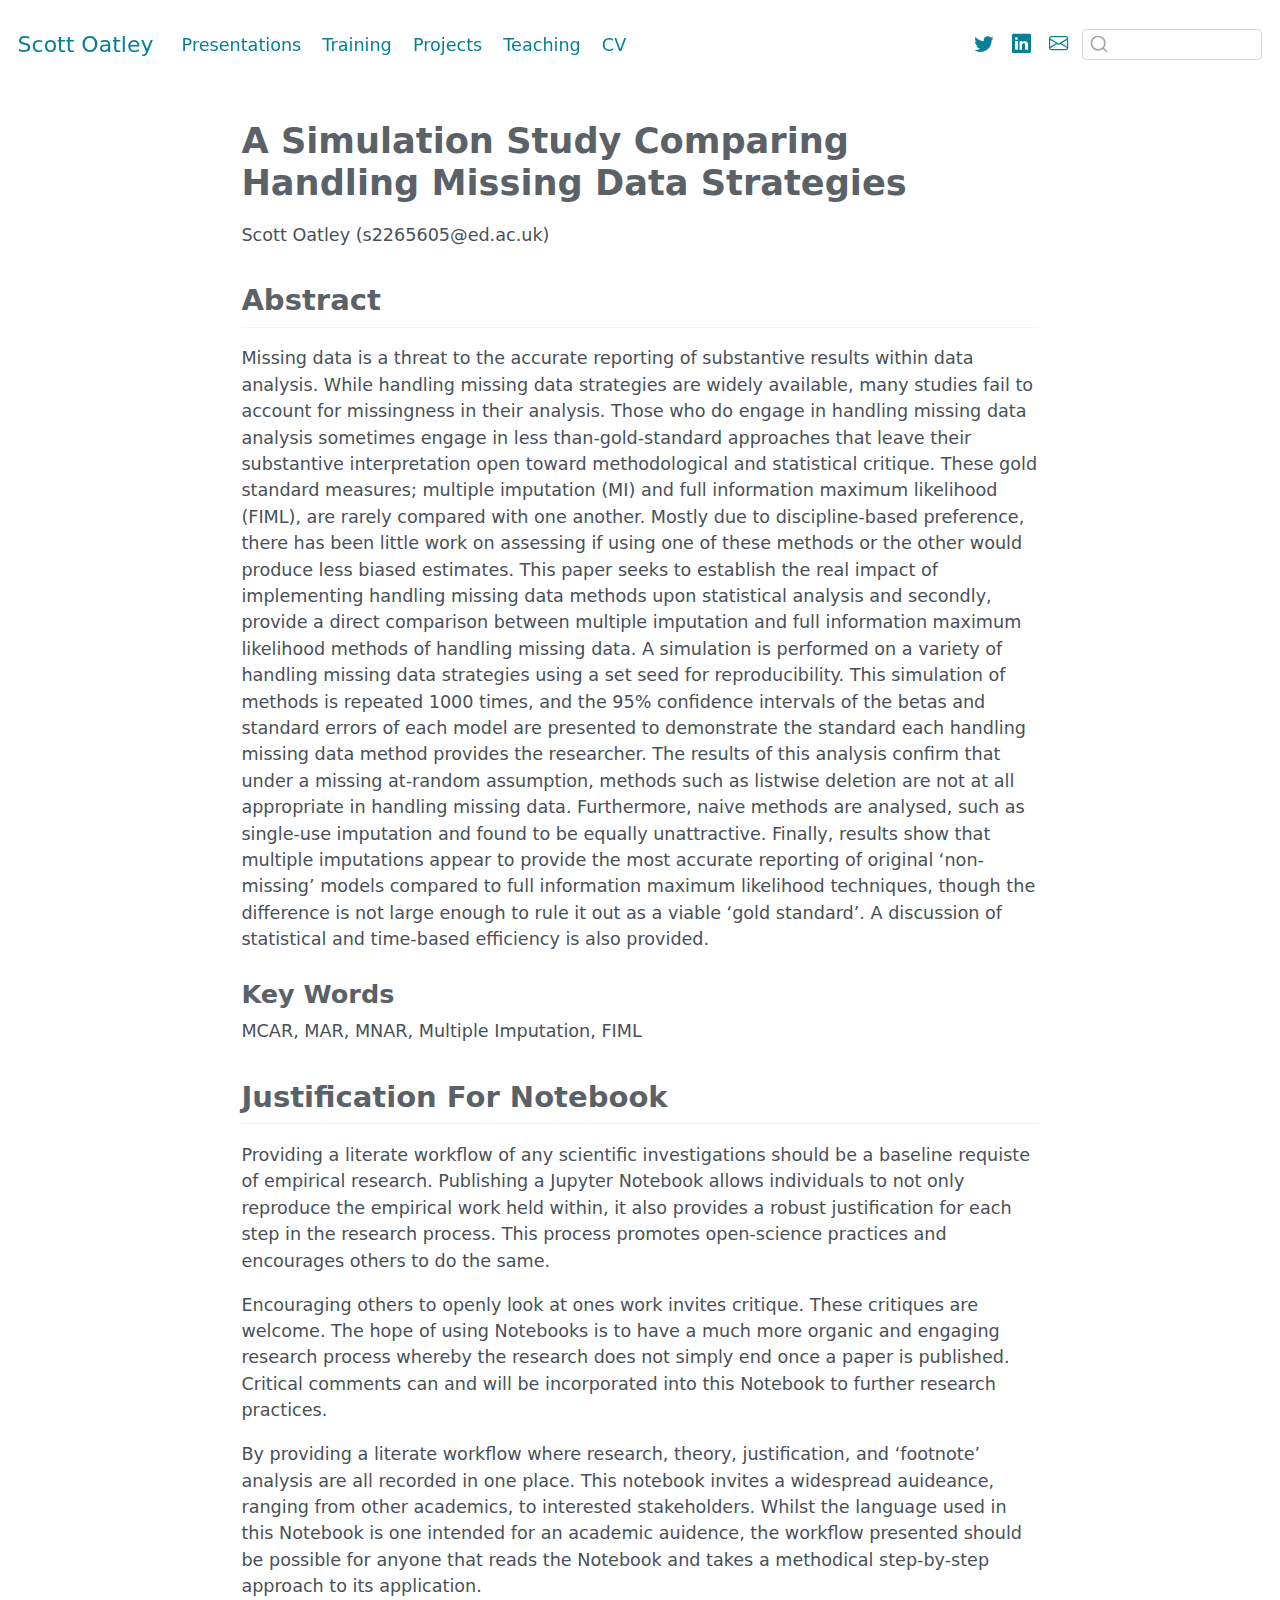
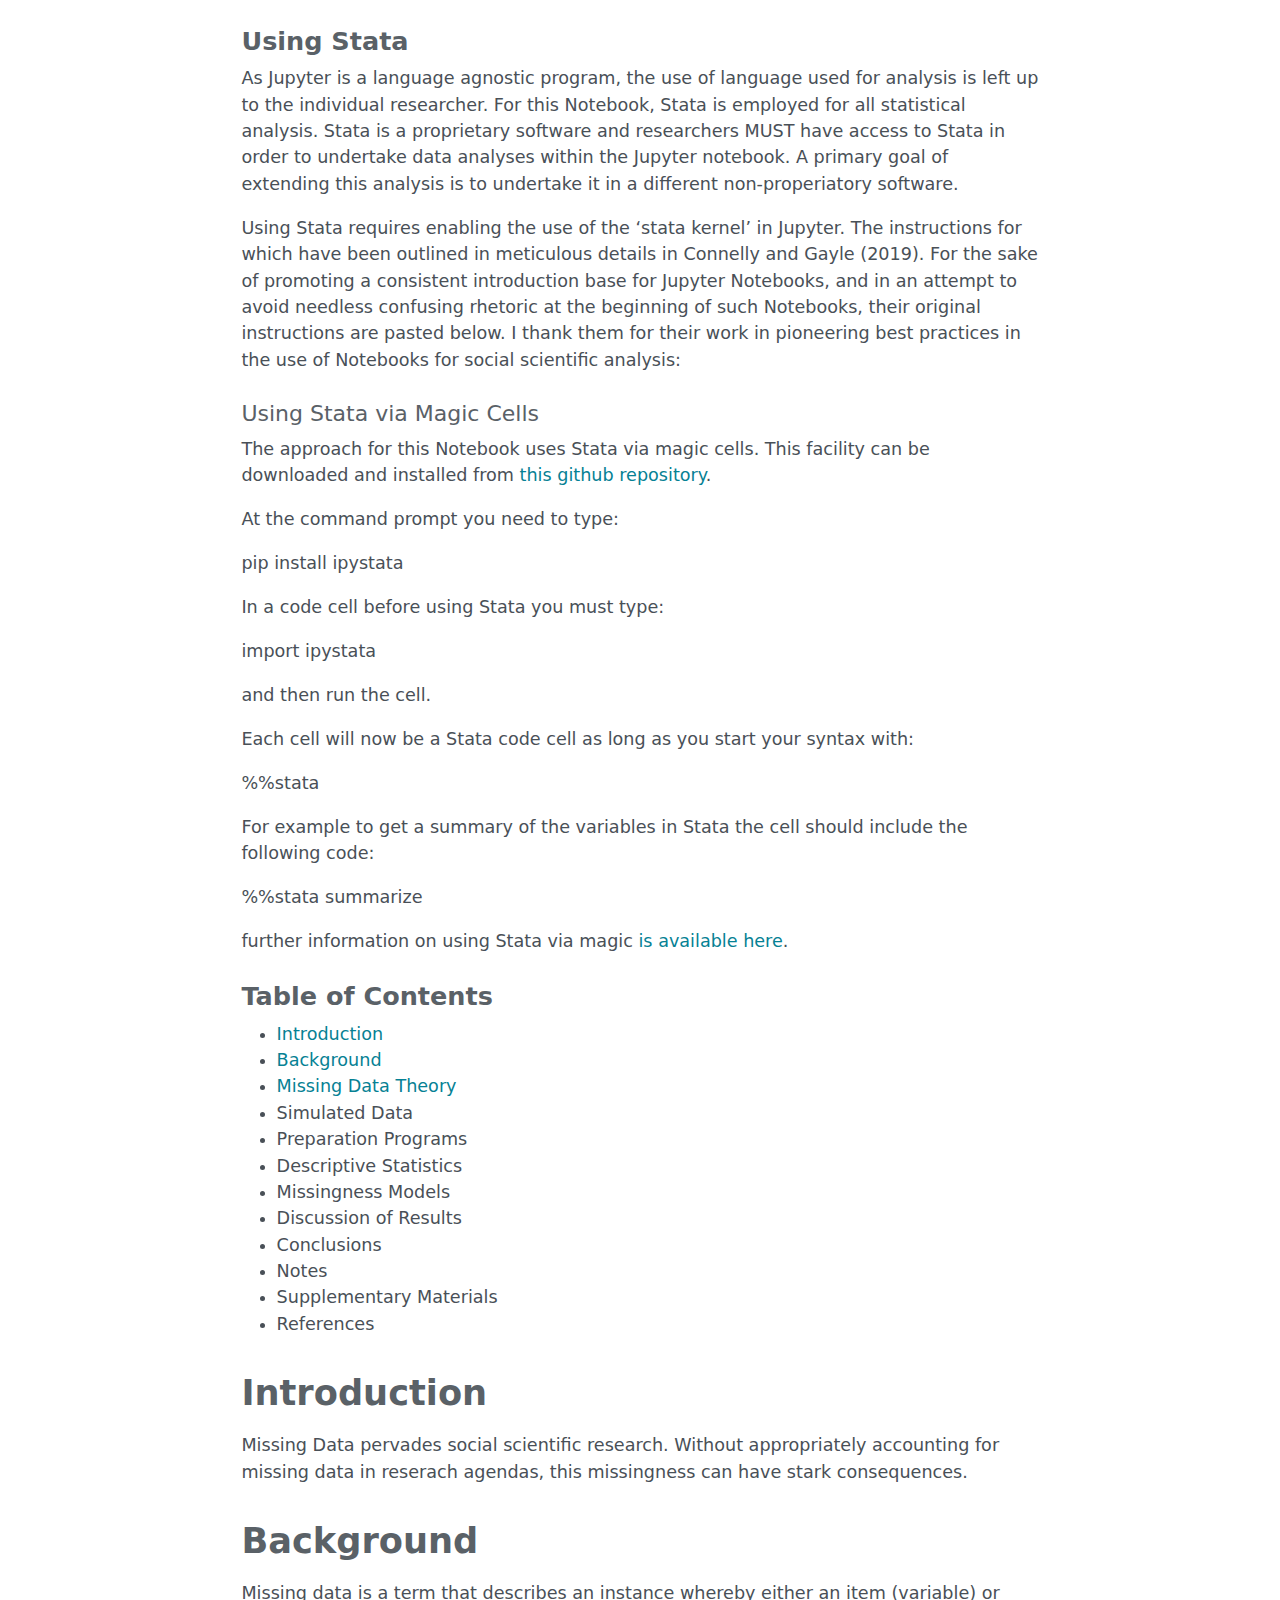
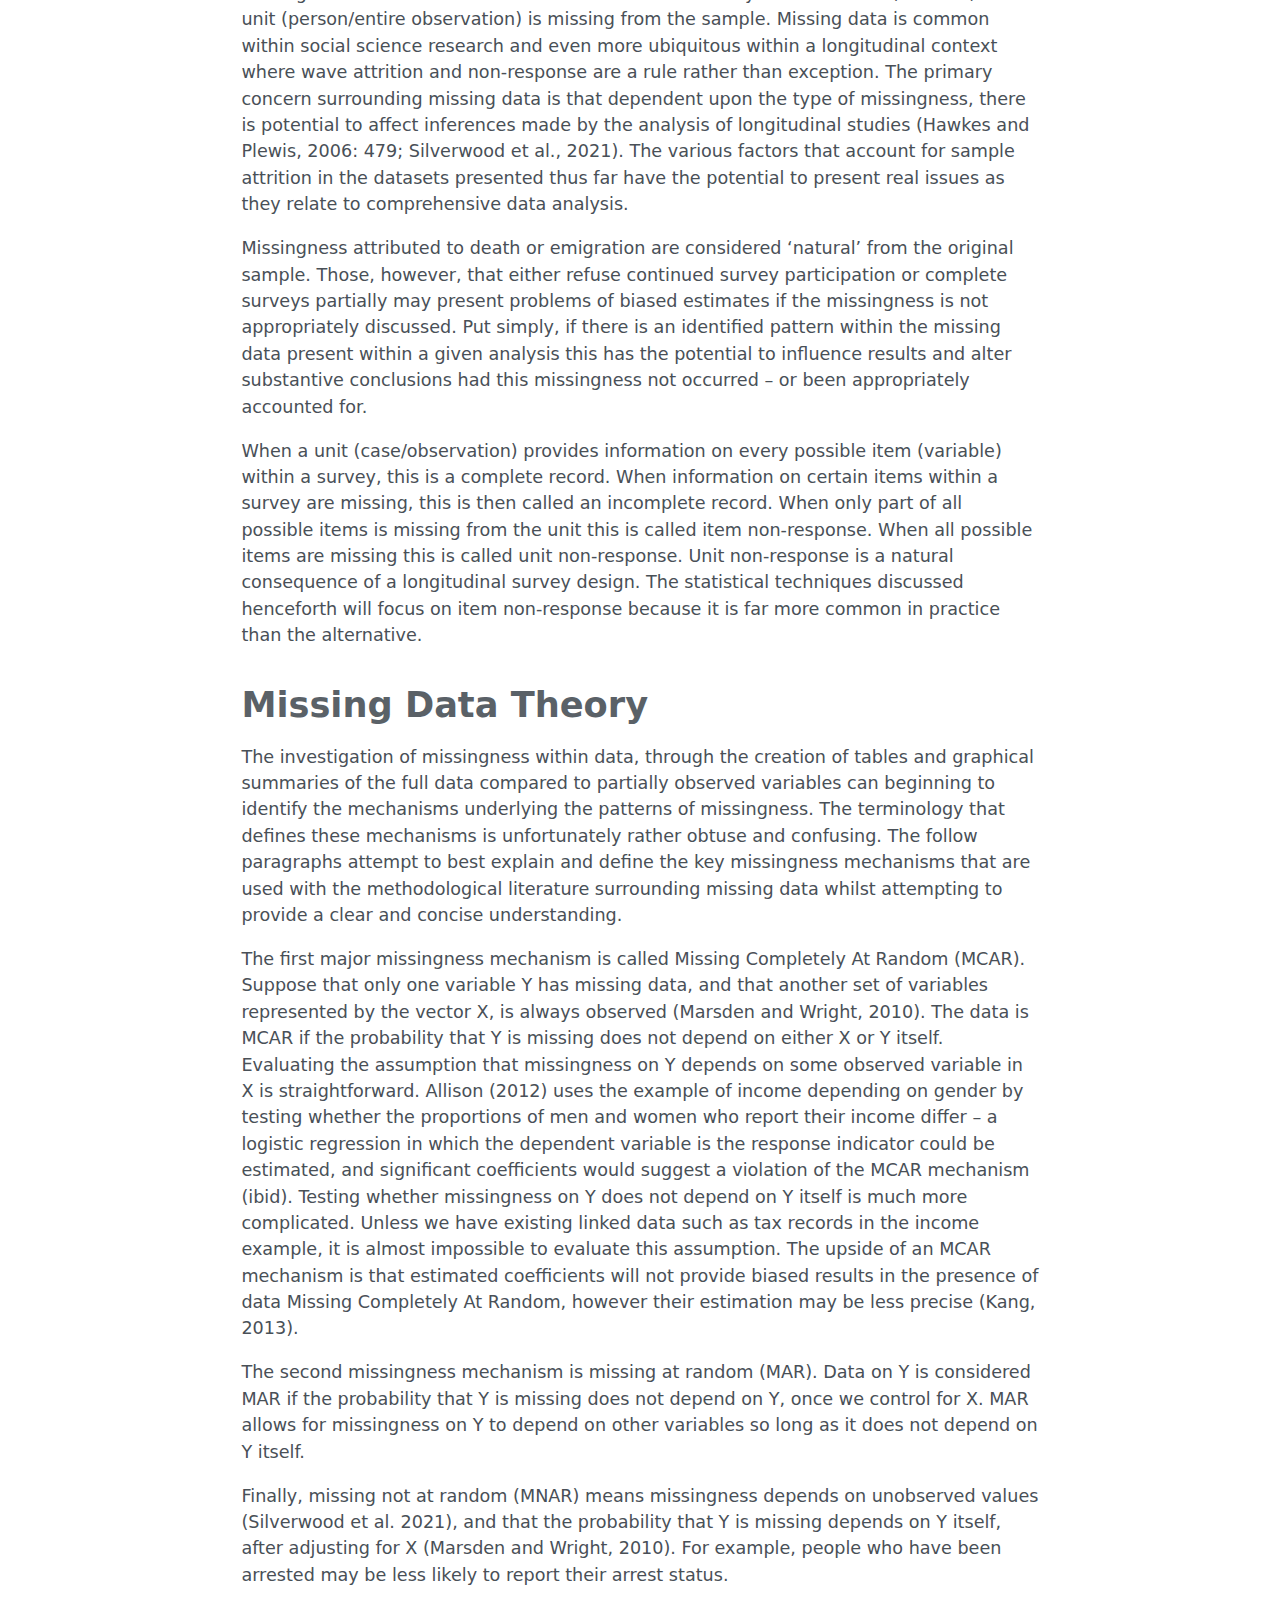
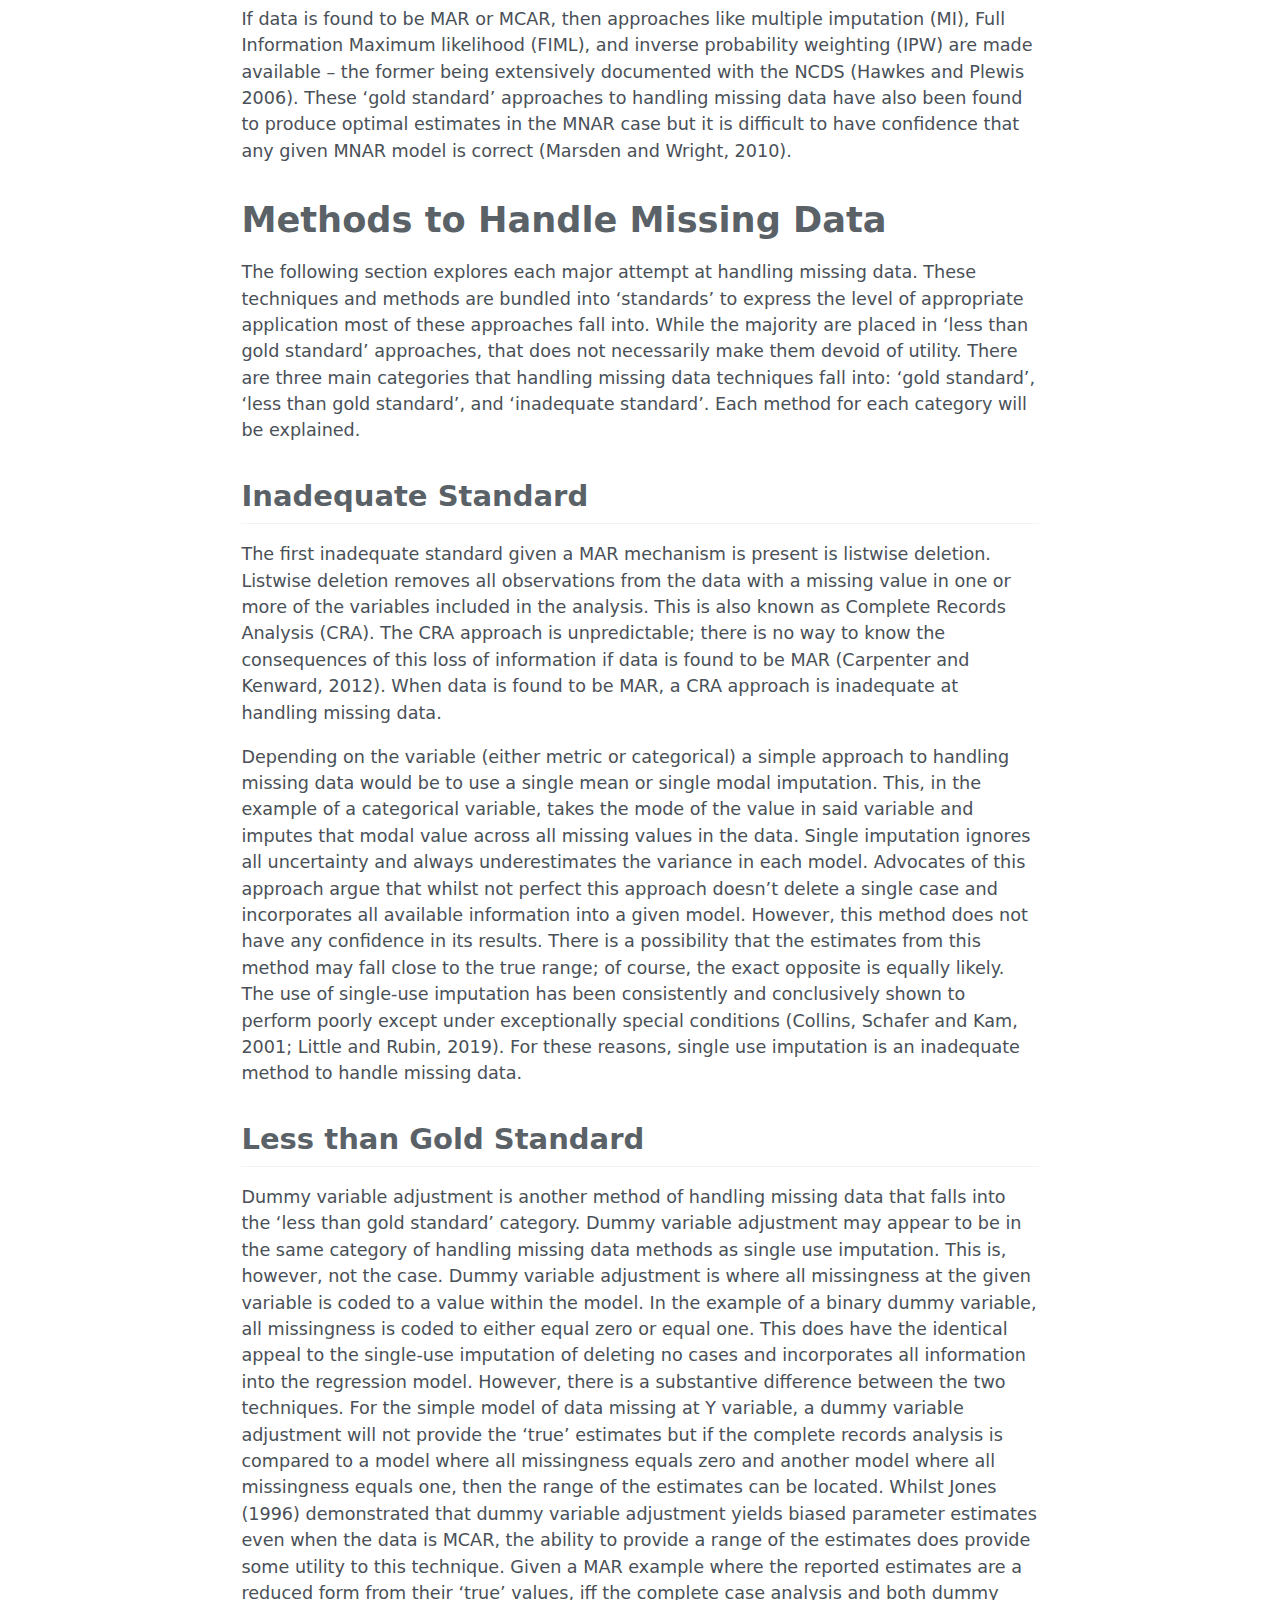
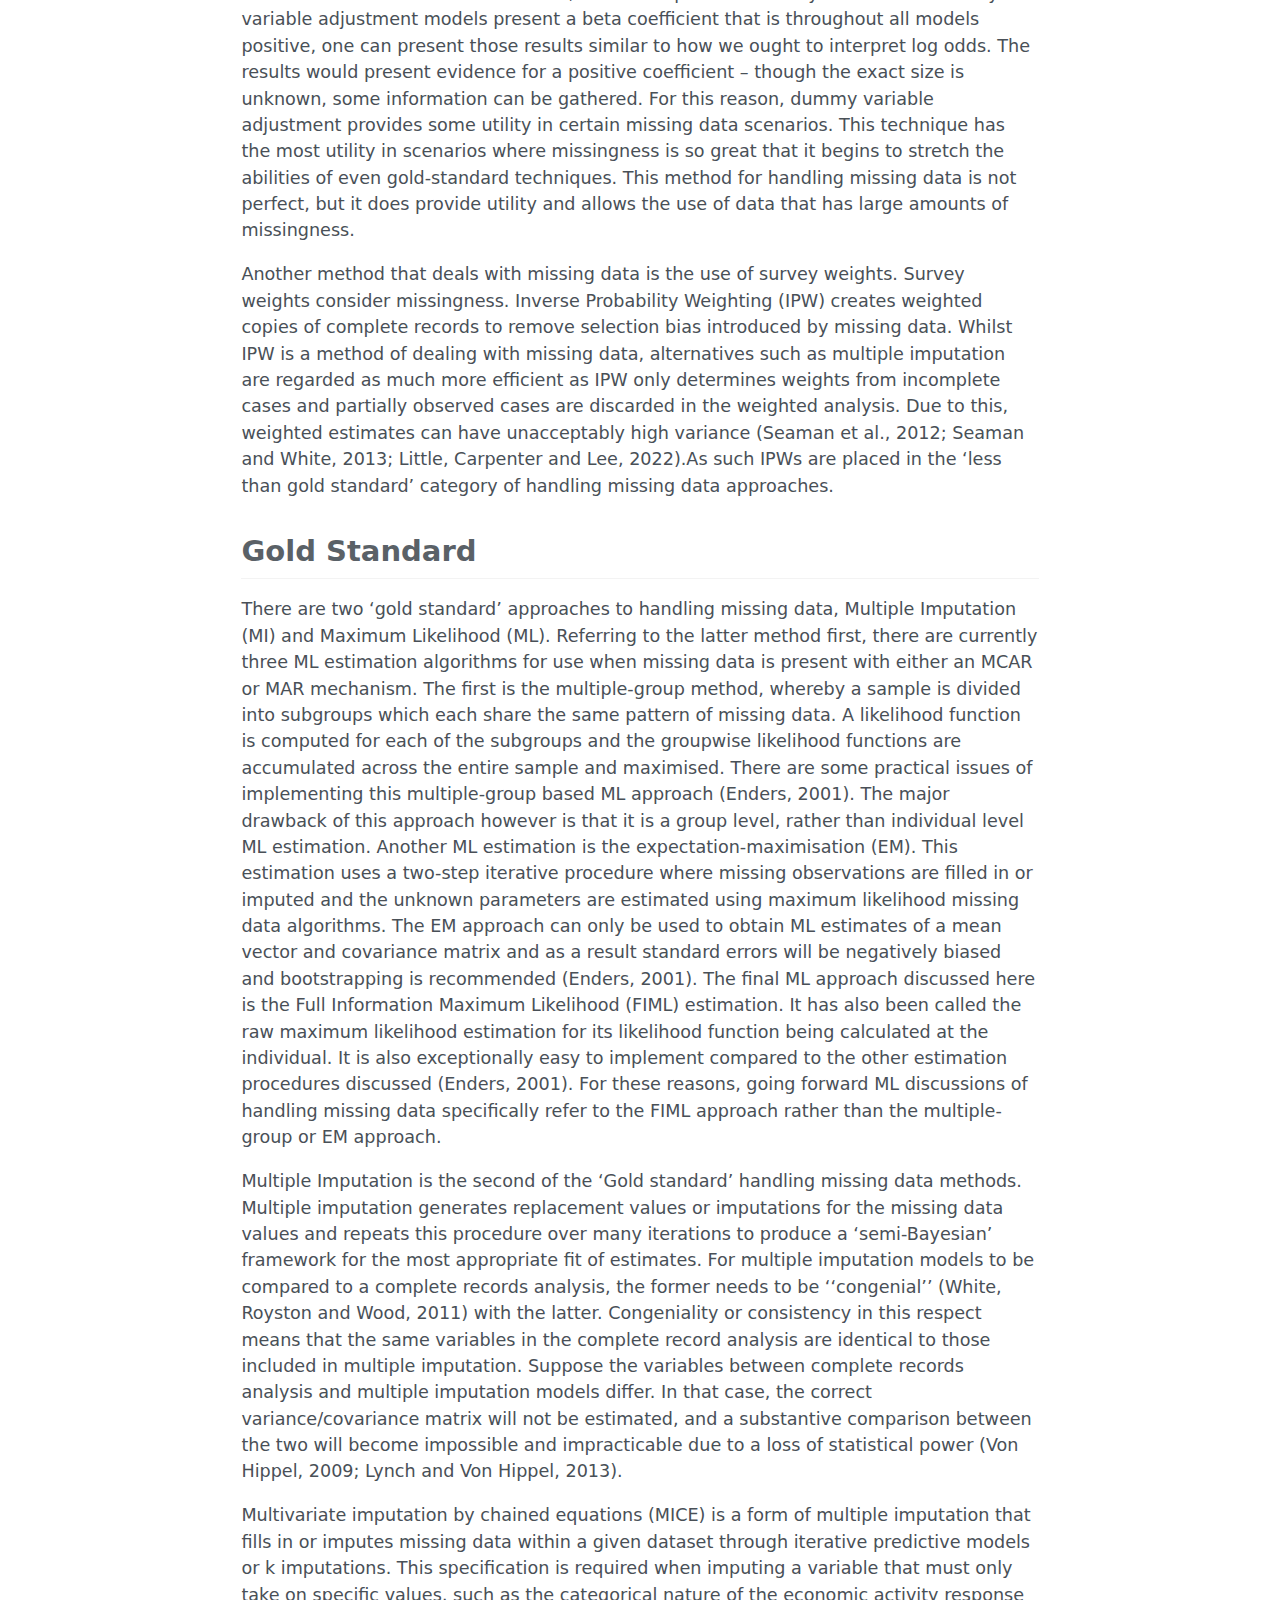
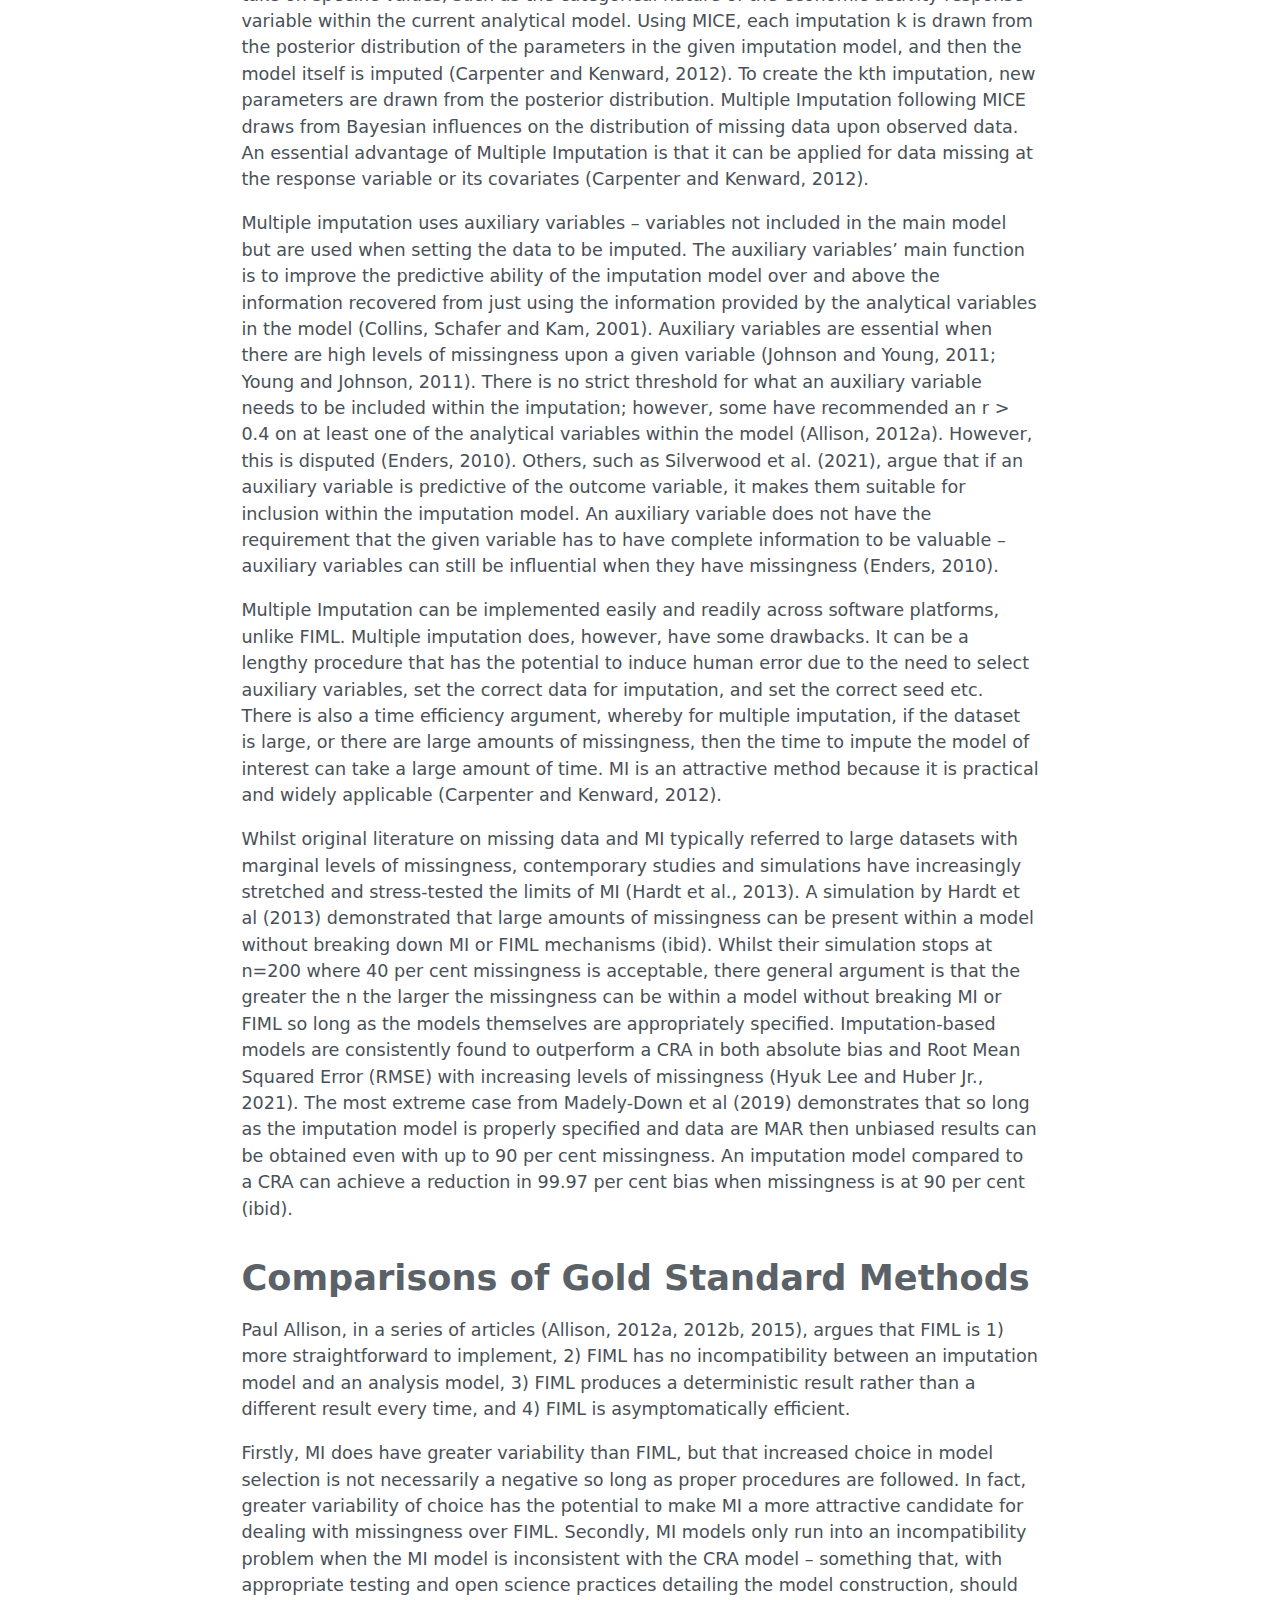
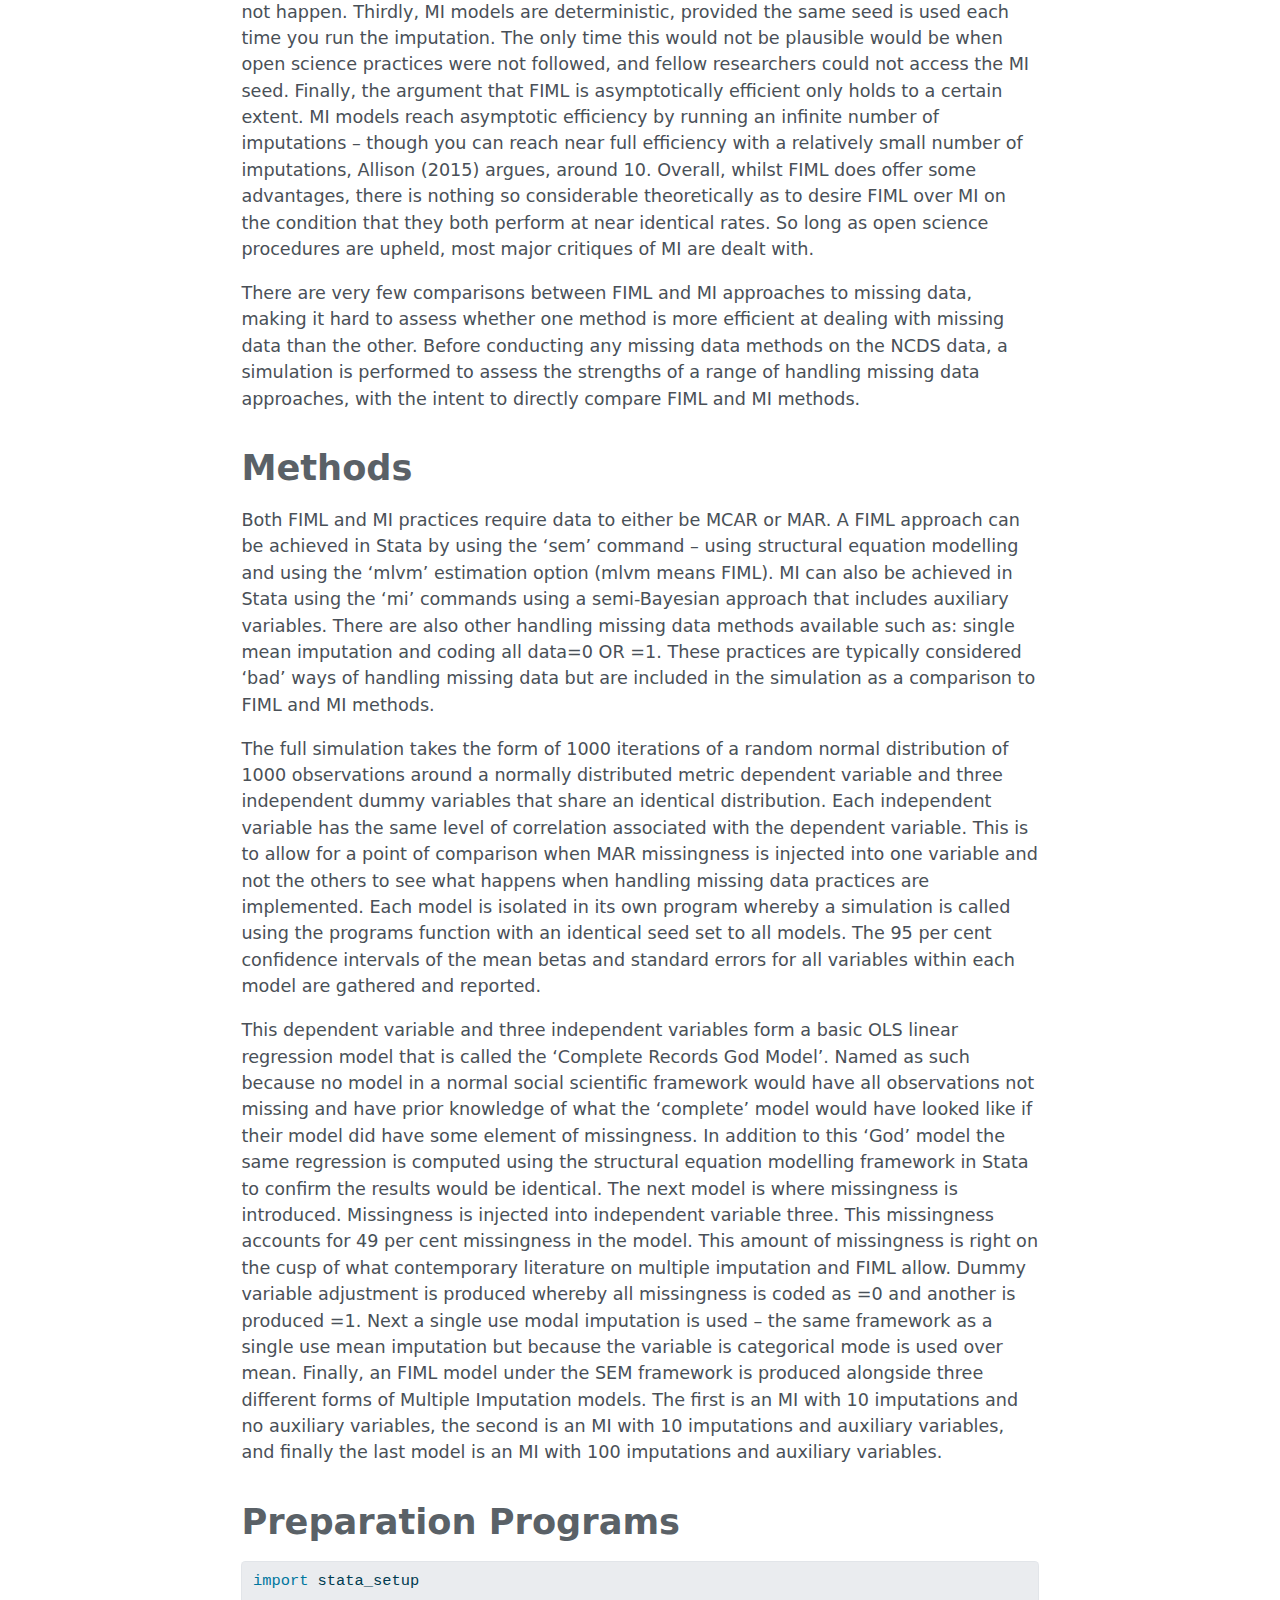
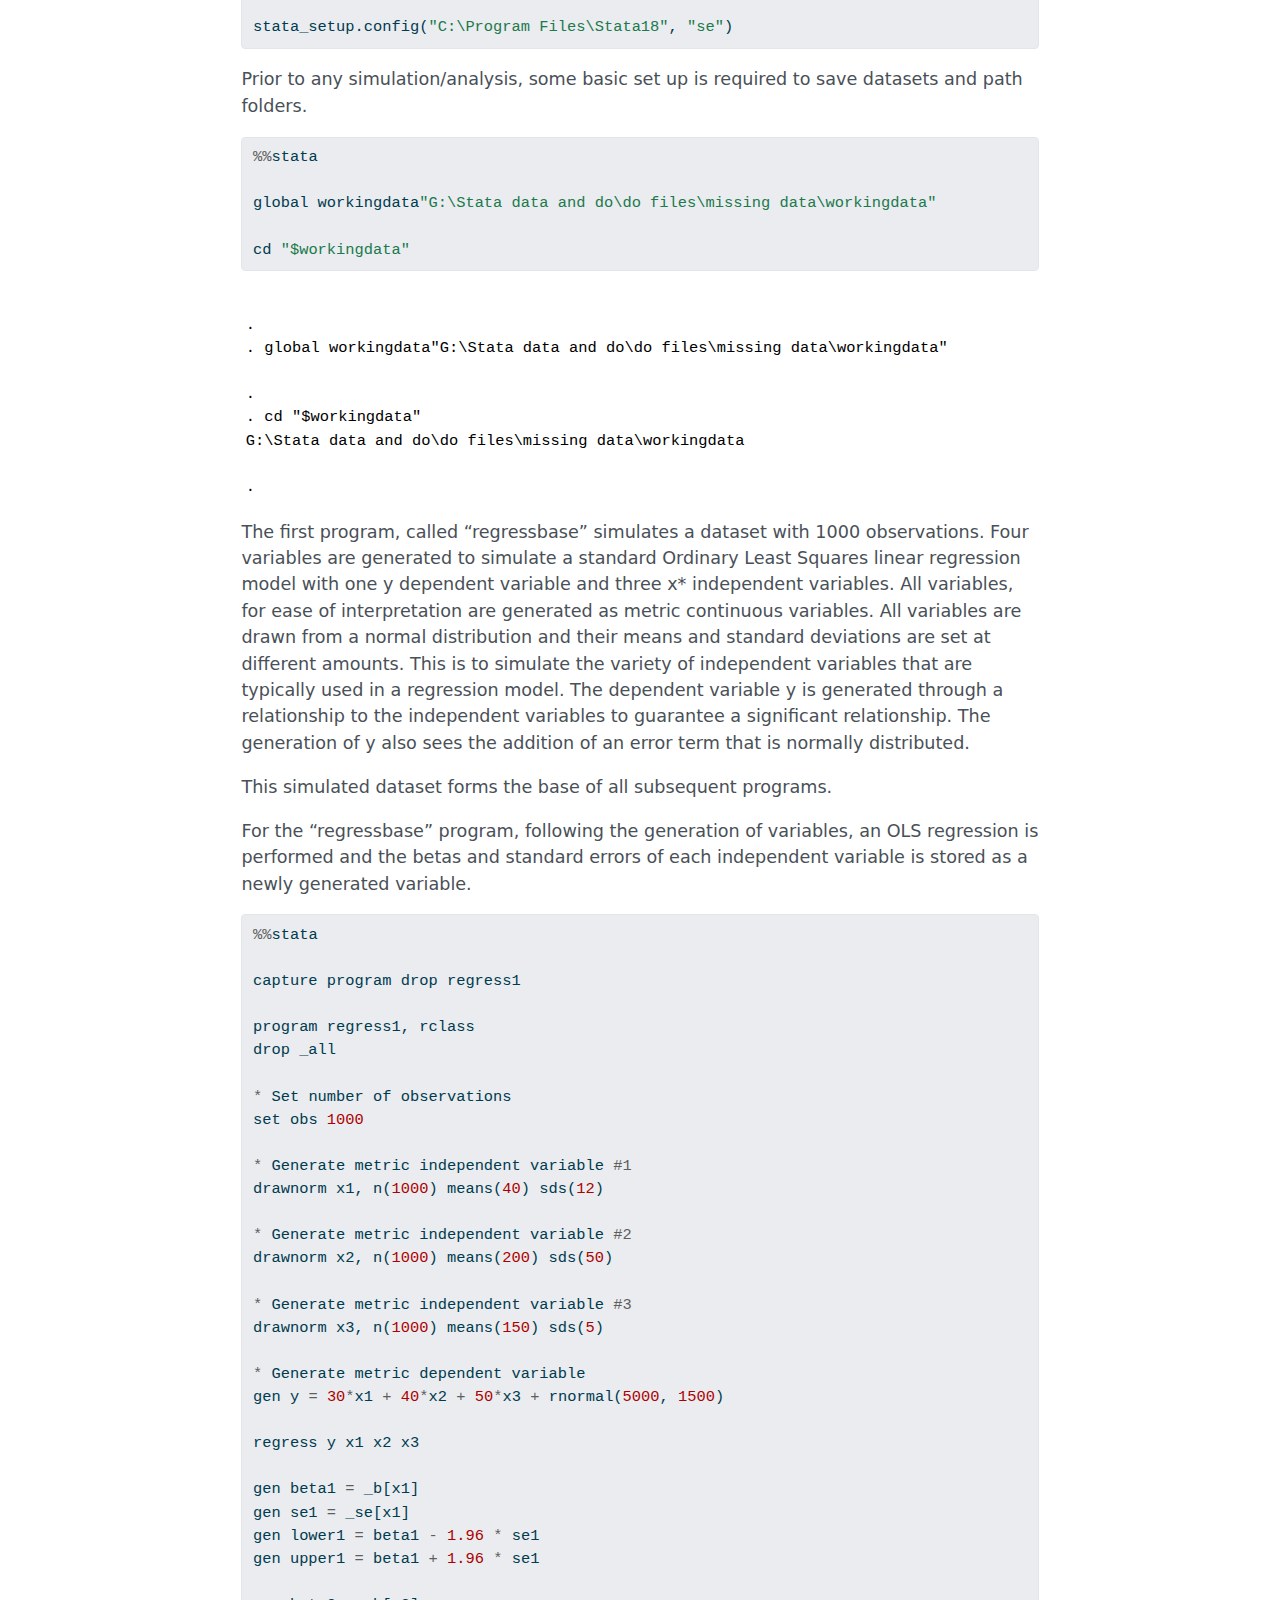
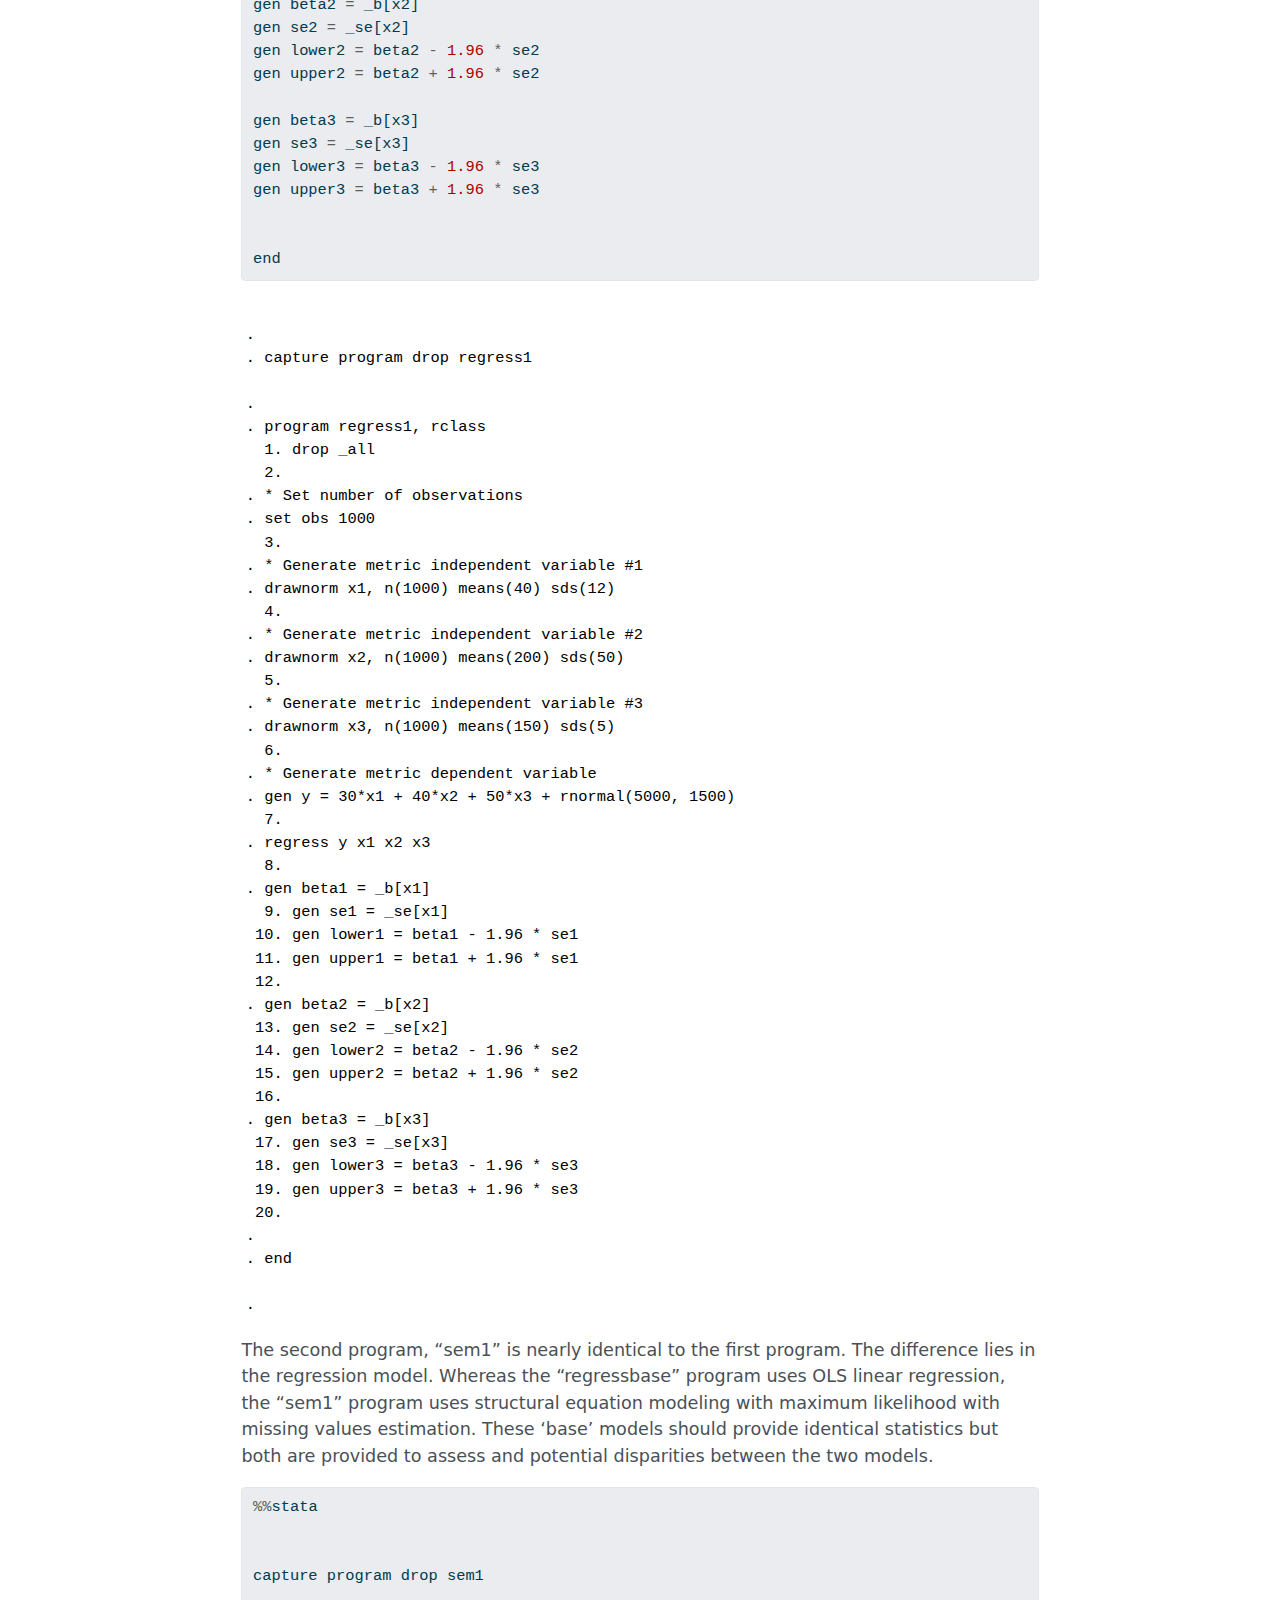
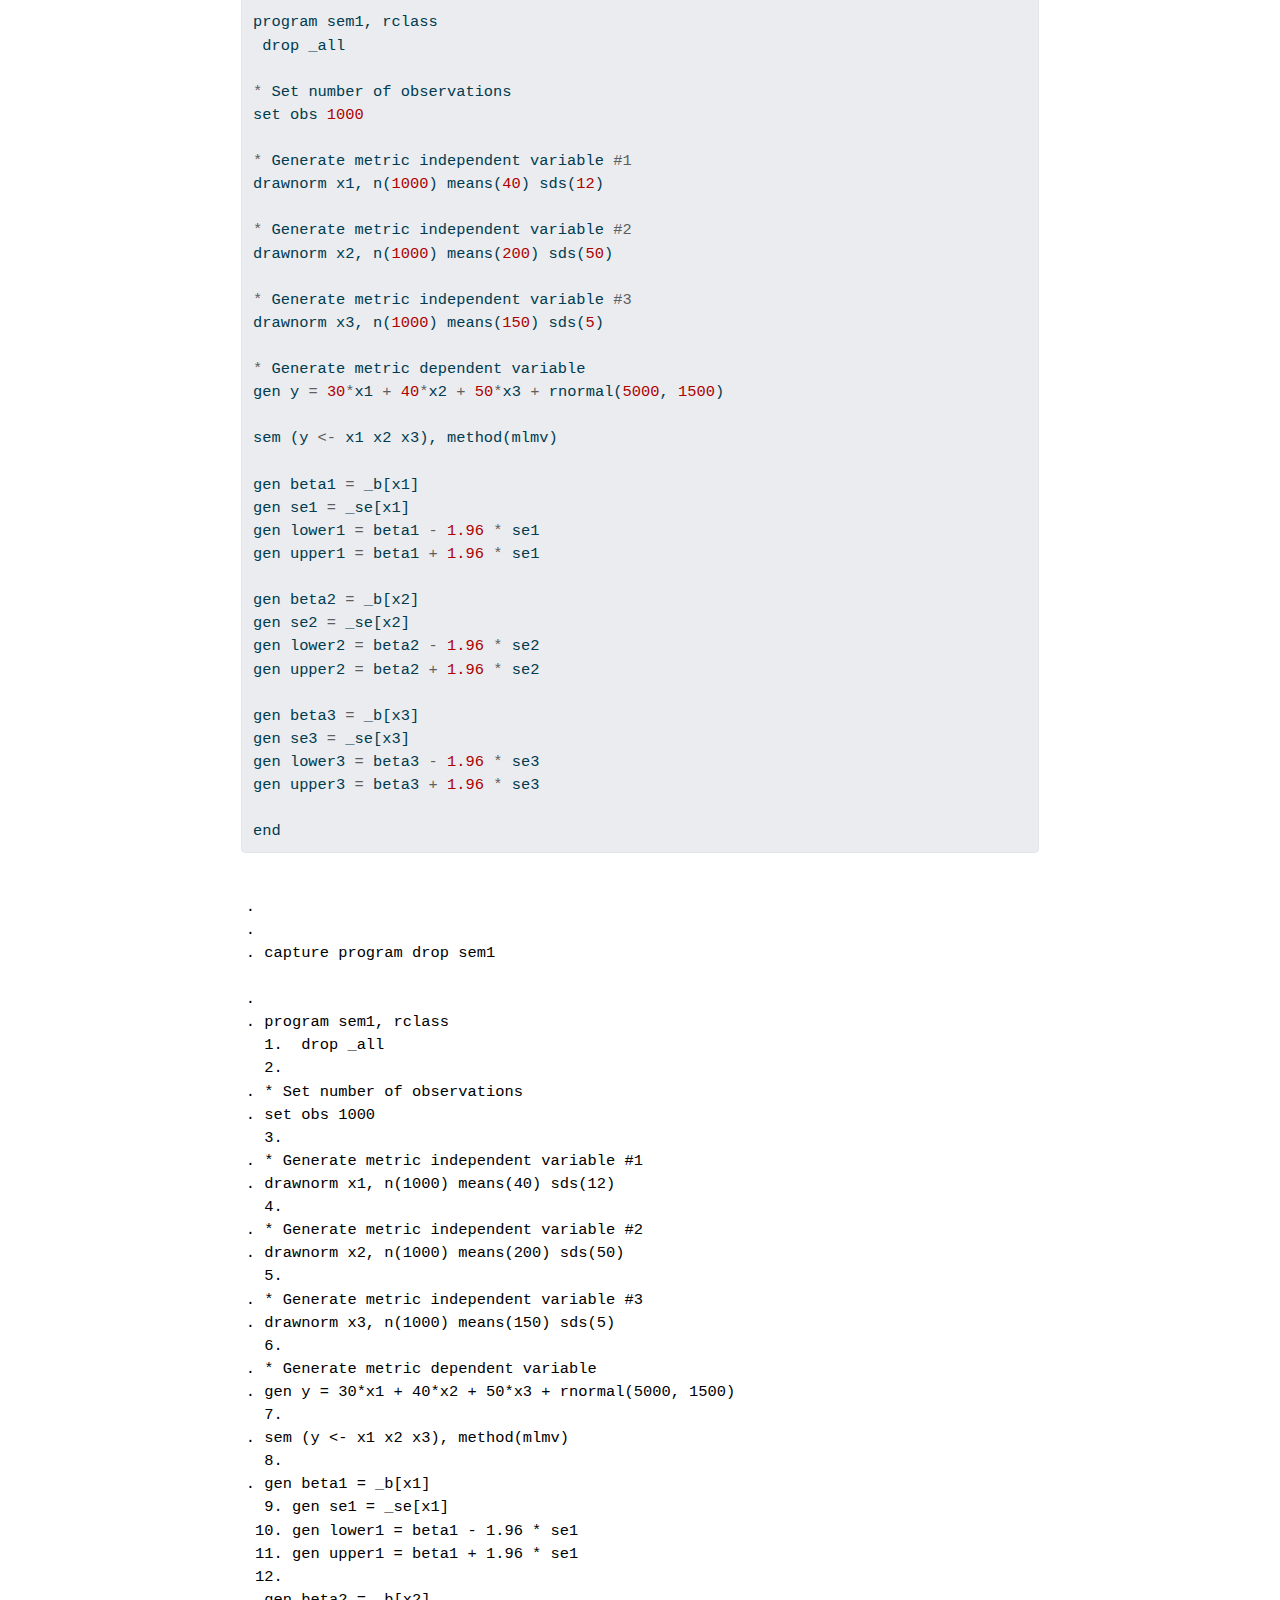
<file: docs/presentations/Handling_Missing_Simulation.html>
<!DOCTYPE html>
<html xmlns="http://www.w3.org/1999/xhtml" lang="en" xml:lang="en"><head>

<meta charset="utf-8">
<meta name="generator" content="quarto-1.4.553">

<meta name="viewport" content="width=device-width, initial-scale=1.0, user-scalable=yes">


<title>Scott Oatley - A Simulation Study Comparing Handling Missing Data Strategies</title>
<style>
code{white-space: pre-wrap;}
span.smallcaps{font-variant: small-caps;}
div.columns{display: flex; gap: min(4vw, 1.5em);}
div.column{flex: auto; overflow-x: auto;}
div.hanging-indent{margin-left: 1.5em; text-indent: -1.5em;}
ul.task-list{list-style: none;}
ul.task-list li input[type="checkbox"] {
  width: 0.8em;
  margin: 0 0.8em 0.2em -1em; /* quarto-specific, see https://github.com/quarto-dev/quarto-cli/issues/4556 */ 
  vertical-align: middle;
}
/* CSS for syntax highlighting */
pre > code.sourceCode { white-space: pre; position: relative; }
pre > code.sourceCode > span { line-height: 1.25; }
pre > code.sourceCode > span:empty { height: 1.2em; }
.sourceCode { overflow: visible; }
code.sourceCode > span { color: inherit; text-decoration: inherit; }
div.sourceCode { margin: 1em 0; }
pre.sourceCode { margin: 0; }
@media screen {
div.sourceCode { overflow: auto; }
}
@media print {
pre > code.sourceCode { white-space: pre-wrap; }
pre > code.sourceCode > span { text-indent: -5em; padding-left: 5em; }
}
pre.numberSource code
  { counter-reset: source-line 0; }
pre.numberSource code > span
  { position: relative; left: -4em; counter-increment: source-line; }
pre.numberSource code > span > a:first-child::before
  { content: counter(source-line);
    position: relative; left: -1em; text-align: right; vertical-align: baseline;
    border: none; display: inline-block;
    -webkit-touch-callout: none; -webkit-user-select: none;
    -khtml-user-select: none; -moz-user-select: none;
    -ms-user-select: none; user-select: none;
    padding: 0 4px; width: 4em;
  }
pre.numberSource { margin-left: 3em;  padding-left: 4px; }
div.sourceCode
  {   }
@media screen {
pre > code.sourceCode > span > a:first-child::before { text-decoration: underline; }
}
</style>


<script src="../site_libs/quarto-nav/quarto-nav.js"></script>
<script src="../site_libs/clipboard/clipboard.min.js"></script>
<script src="../site_libs/quarto-search/autocomplete.umd.js"></script>
<script src="../site_libs/quarto-search/fuse.min.js"></script>
<script src="../site_libs/quarto-search/quarto-search.js"></script>
<meta name="quarto:offset" content="../">
<script src="../site_libs/quarto-html/quarto.js"></script>
<script src="../site_libs/quarto-html/popper.min.js"></script>
<script src="../site_libs/quarto-html/tippy.umd.min.js"></script>
<script src="../site_libs/quarto-html/anchor.min.js"></script>
<link href="../site_libs/quarto-html/tippy.css" rel="stylesheet">
<link href="../site_libs/quarto-html/quarto-syntax-highlighting.css" rel="stylesheet" id="quarto-text-highlighting-styles">
<script src="../site_libs/bootstrap/bootstrap.min.js"></script>
<link href="../site_libs/bootstrap/bootstrap-icons.css" rel="stylesheet">
<link href="../site_libs/bootstrap/bootstrap.min.css" rel="stylesheet" id="quarto-bootstrap" data-mode="light">
<script id="quarto-search-options" type="application/json">{
  "location": "navbar",
  "copy-button": false,
  "collapse-after": 3,
  "panel-placement": "end",
  "type": "textbox",
  "limit": 50,
  "keyboard-shortcut": [
    "f",
    "/",
    "s"
  ],
  "language": {
    "search-no-results-text": "No results",
    "search-matching-documents-text": "matching documents",
    "search-copy-link-title": "Copy link to search",
    "search-hide-matches-text": "Hide additional matches",
    "search-more-match-text": "more match in this document",
    "search-more-matches-text": "more matches in this document",
    "search-clear-button-title": "Clear",
    "search-text-placeholder": "",
    "search-detached-cancel-button-title": "Cancel",
    "search-submit-button-title": "Submit",
    "search-label": "Search"
  }
}</script>


</head>

<body class="nav-fixed fullcontent">

<div id="quarto-search-results"></div>
  <header id="quarto-header" class="headroom fixed-top">
    <nav class="navbar navbar-expand-lg " data-bs-theme="dark">
      <div class="navbar-container container-fluid">
      <div class="navbar-brand-container mx-auto">
    <a class="navbar-brand" href="../index.html">
    <span class="navbar-title">Scott Oatley</span>
    </a>
  </div>
            <div id="quarto-search" class="" title="Search"></div>
          <button class="navbar-toggler" type="button" data-bs-toggle="collapse" data-bs-target="#navbarCollapse" aria-controls="navbarCollapse" aria-expanded="false" aria-label="Toggle navigation" onclick="if (window.quartoToggleHeadroom) { window.quartoToggleHeadroom(); }">
  <span class="navbar-toggler-icon"></span>
</button>
          <div class="collapse navbar-collapse" id="navbarCollapse">
            <ul class="navbar-nav navbar-nav-scroll me-auto">
  <li class="nav-item">
    <a class="nav-link" href="../presentations/index.html"> 
<span class="menu-text">Presentations</span></a>
  </li>  
  <li class="nav-item">
    <a class="nav-link" href="../training/index.html"> 
<span class="menu-text">Training</span></a>
  </li>  
  <li class="nav-item">
    <a class="nav-link" href="../projects/index.html"> 
<span class="menu-text">Projects</span></a>
  </li>  
  <li class="nav-item">
    <a class="nav-link" href="../teaching/index.html"> 
<span class="menu-text">Teaching</span></a>
  </li>  
  <li class="nav-item">
    <a class="nav-link" href="../cv/index.html"> 
<span class="menu-text">CV</span></a>
  </li>  
</ul>
            <ul class="navbar-nav navbar-nav-scroll ms-auto">
  <li class="nav-item compact">
    <a class="nav-link" href="https://github.com/Scott0atley"> <i class="bi bi-GitHub" role="img">
</i> 
<span class="menu-text"></span></a>
  </li>  
  <li class="nav-item compact">
    <a class="nav-link" href="https://twitter.com/Scott_Oatley_"> <i class="bi bi-twitter" role="img">
</i> 
<span class="menu-text"></span></a>
  </li>  
  <li class="nav-item compact">
    <a class="nav-link" href="https://www.linkedin.com/in/scott-oatley-b87408157/"> <i class="bi bi-linkedin" role="img">
</i> 
<span class="menu-text"></span></a>
  </li>  
  <li class="nav-item compact">
    <a class="nav-link" href="mailto:mail.s2265605@ed.ac.uk"> <i class="bi bi-envelope" role="img" aria-label="email">
</i> 
<span class="menu-text"></span></a>
  </li>  
</ul>
          </div> <!-- /navcollapse -->
          <div class="quarto-navbar-tools">
</div>
      </div> <!-- /container-fluid -->
    </nav>
</header>
<!-- content -->
<div id="quarto-content" class="quarto-container page-columns page-rows-contents page-layout-article page-navbar">
<!-- sidebar -->
<!-- margin-sidebar -->
    
<!-- main -->
<main class="content" id="quarto-document-content">

<header id="title-block-header" class="quarto-title-block default">
<div class="quarto-title">
<h1 class="title">A Simulation Study Comparing Handling Missing Data Strategies</h1>
</div>



<div class="quarto-title-meta">

    
  
    
  </div>
  


</header>


<p>Scott Oatley (s2265605@ed.ac.uk)</p>
<section id="abstract" class="level2">
<h2 class="anchored" data-anchor-id="abstract">Abstract</h2>
<p>Missing data is a threat to the accurate reporting of substantive results within data analysis. While handling missing data strategies are widely available, many studies fail to account for missingness in their analysis. Those who do engage in handling missing data analysis sometimes engage in less than-gold-standard approaches that leave their substantive interpretation open toward methodological and statistical critique. These gold standard measures; multiple imputation (MI) and full information maximum likelihood (FIML), are rarely compared with one another. Mostly due to discipline-based preference, there has been little work on assessing if using one of these methods or the other would produce less biased estimates. This paper seeks to establish the real impact of implementing handling missing data methods upon statistical analysis and secondly, provide a direct comparison between multiple imputation and full information maximum likelihood methods of handling missing data. A simulation is performed on a variety of handling missing data strategies using a set seed for reproducibility. This simulation of methods is repeated 1000 times, and the 95% confidence intervals of the betas and standard errors of each model are presented to demonstrate the standard each handling missing data method provides the researcher. The results of this analysis confirm that under a missing at-random assumption, methods such as listwise deletion are not at all appropriate in handling missing data. Furthermore, naive methods are analysed, such as single-use imputation and found to be equally unattractive. Finally, results show that multiple imputations appear to provide the most accurate reporting of original ‘non-missing’ models compared to full information maximum likelihood techniques, though the difference is not large enough to rule it out as a viable ‘gold standard’. A discussion of statistical and time-based efficiency is also provided.</p>
<section id="key-words" class="level3">
<h3 class="anchored" data-anchor-id="key-words">Key Words</h3>
<p>MCAR, MAR, MNAR, Multiple Imputation, FIML</p>
</section>
</section>
<section id="justification-for-notebook" class="level2">
<h2 class="anchored" data-anchor-id="justification-for-notebook">Justification For Notebook</h2>
<p>Providing a literate workflow of any scientific investigations should be a baseline requiste of empirical research. Publishing a Jupyter Notebook allows individuals to not only reproduce the empirical work held within, it also provides a robust justification for each step in the research process. This process promotes open-science practices and encourages others to do the same.</p>
<p>Encouraging others to openly look at ones work invites critique. These critiques are welcome. The hope of using Notebooks is to have a much more organic and engaging research process whereby the research does not simply end once a paper is published. Critical comments can and will be incorporated into this Notebook to further research practices.</p>
<p>By providing a literate workflow where research, theory, justification, and ‘footnote’ analysis are all recorded in one place. This notebook invites a widespread auideance, ranging from other academics, to interested stakeholders. Whilst the language used in this Notebook is one intended for an academic auidence, the workflow presented should be possible for anyone that reads the Notebook and takes a methodical step-by-step approach to its application.</p>
<section id="using-stata" class="level3">
<h3 class="anchored" data-anchor-id="using-stata">Using Stata</h3>
<p>As Jupyter is a language agnostic program, the use of language used for analysis is left up to the individual researcher. For this Notebook, Stata is employed for all statistical analysis. Stata is a proprietary software and researchers MUST have access to Stata in order to undertake data analyses within the Jupyter notebook. A primary goal of extending this analysis is to undertake it in a different non-properiatory software.</p>
<p>Using Stata requires enabling the use of the ‘stata kernel’ in Jupyter. The instructions for which have been outlined in meticulous details in Connelly and Gayle (2019). For the sake of promoting a consistent introduction base for Jupyter Notebooks, and in an attempt to avoid needless confusing rhetoric at the beginning of such Notebooks, their original instructions are pasted below. I thank them for their work in pioneering best practices in the use of Notebooks for social scientific analysis:</p>
<section id="using-stata-via-magic-cells" class="level4">
<h4 class="anchored" data-anchor-id="using-stata-via-magic-cells">Using Stata via Magic Cells</h4>
<p>The approach for this Notebook uses Stata via magic cells. This facility can be downloaded and installed from <a href="https://github.com/TiesdeKok/ipystata">this github repository</a>.</p>
<p>At the command prompt you need to type:</p>
<p>pip install ipystata</p>
<p>In a code cell before using Stata you must type:</p>
<p>import ipystata</p>
<p>and then run the cell.</p>
<p>Each cell will now be a Stata code cell as long as you start your syntax with:</p>
<p>%%stata</p>
<p>For example to get a summary of the variables in Stata the cell should include the following code:</p>
<p>%%stata summarize</p>
<p>further information on using Stata via magic <a href="https://dev-ii-seminar.readthedocs.io/en/latest/notebooks/Stata_in_jupyter.html">is available here</a>.</p>
</section>
</section>
<section id="table-of-contents" class="level3">
<h3 class="anchored" data-anchor-id="table-of-contents">Table of Contents</h3>
<ul>
<li><a href="#Introduction">Introduction</a></li>
<li><a href="#Background">Background</a></li>
<li><a href="#Missing">Missing Data Theory</a></li>
<li>Simulated Data</li>
<li>Preparation Programs</li>
<li>Descriptive Statistics</li>
<li>Missingness Models</li>
<li>Discussion of Results</li>
<li>Conclusions</li>
<li>Notes</li>
<li>Supplementary Materials</li>
<li>References</li>
</ul>
</section>
</section>
<section id="introduction" class="level1">
<h1>Introduction</h1>
<p>Missing Data pervades social scientific research. Without appropriately accounting for missing data in reserach agendas, this missingness can have stark consequences.</p>
</section>
<section id="background" class="level1">
<h1>Background</h1>
<p>Missing data is a term that describes an instance whereby either an item (variable) or unit (person/entire observation) is missing from the sample. Missing data is common within social science research and even more ubiquitous within a longitudinal context where wave attrition and non-response are a rule rather than exception. The primary concern surrounding missing data is that dependent upon the type of missingness, there is potential to affect inferences made by the analysis of longitudinal studies (Hawkes and Plewis, 2006: 479; Silverwood et al., 2021). The various factors that account for sample attrition in the datasets presented thus far have the potential to present real issues as they relate to comprehensive data analysis.</p>
<p>Missingness attributed to death or emigration are considered ‘natural’ from the original sample. Those, however, that either refuse continued survey participation or complete surveys partially may present problems of biased estimates if the missingness is not appropriately discussed. Put simply, if there is an identified pattern within the missing data present within a given analysis this has the potential to influence results and alter substantive conclusions had this missingness not occurred – or been appropriately accounted for.</p>
<p>When a unit (case/observation) provides information on every possible item (variable) within a survey, this is a complete record. When information on certain items within a survey are missing, this is then called an incomplete record. When only part of all possible items is missing from the unit this is called item non-response. When all possible items are missing this is called unit non-response. Unit non-response is a natural consequence of a longitudinal survey design. The statistical techniques discussed henceforth will focus on item non-response because it is far more common in practice than the alternative.</p>
</section>
<section id="missing-data-theory" class="level1">
<h1>Missing Data Theory</h1>
<p>The investigation of missingness within data, through the creation of tables and graphical summaries of the full data compared to partially observed variables can beginning to identify the mechanisms underlying the patterns of missingness. The terminology that defines these mechanisms is unfortunately rather obtuse and confusing. The follow paragraphs attempt to best explain and define the key missingness mechanisms that are used with the methodological literature surrounding missing data whilst attempting to provide a clear and concise understanding.</p>
<p>The first major missingness mechanism is called Missing Completely At Random (MCAR). Suppose that only one variable Y has missing data, and that another set of variables represented by the vector X, is always observed (Marsden and Wright, 2010). The data is MCAR if the probability that Y is missing does not depend on either X or Y itself. Evaluating the assumption that missingness on Y depends on some observed variable in X is straightforward. Allison (2012) uses the example of income depending on gender by testing whether the proportions of men and women who report their income differ – a logistic regression in which the dependent variable is the response indicator could be estimated, and significant coefficients would suggest a violation of the MCAR mechanism (ibid). Testing whether missingness on Y does not depend on Y itself is much more complicated. Unless we have existing linked data such as tax records in the income example, it is almost impossible to evaluate this assumption. The upside of an MCAR mechanism is that estimated coefficients will not provide biased results in the presence of data Missing Completely At Random, however their estimation may be less precise (Kang, 2013).</p>
<p>The second missingness mechanism is missing at random (MAR). Data on Y is considered MAR if the probability that Y is missing does not depend on Y, once we control for X. MAR allows for missingness on Y to depend on other variables so long as it does not depend on Y itself.</p>
<p>Finally, missing not at random (MNAR) means missingness depends on unobserved values (Silverwood et al.&nbsp;2021), and that the probability that Y is missing depends on Y itself, after adjusting for X (Marsden and Wright, 2010). For example, people who have been arrested may be less likely to report their arrest status.</p>
<p>If data is found to be MAR or MCAR, then approaches like multiple imputation (MI), Full Information Maximum likelihood (FIML), and inverse probability weighting (IPW) are made available – the former being extensively documented with the NCDS (Hawkes and Plewis 2006). These ‘gold standard’ approaches to handling missing data have also been found to produce optimal estimates in the MNAR case but it is difficult to have confidence that any given MNAR model is correct (Marsden and Wright, 2010).</p>
</section>
<section id="methods-to-handle-missing-data" class="level1">
<h1>Methods to Handle Missing Data</h1>
<p>The following section explores each major attempt at handling missing data. These techniques and methods are bundled into ‘standards’ to express the level of appropriate application most of these approaches fall into. While the majority are placed in ‘less than gold standard’ approaches, that does not necessarily make them devoid of utility. There are three main categories that handling missing data techniques fall into: ‘gold standard’, ‘less than gold standard’, and ‘inadequate standard’. Each method for each category will be explained.</p>
<section id="inadequate-standard" class="level2">
<h2 class="anchored" data-anchor-id="inadequate-standard">Inadequate Standard</h2>
<p>The first inadequate standard given a MAR mechanism is present is listwise deletion. Listwise deletion removes all observations from the data with a missing value in one or more of the variables included in the analysis. This is also known as Complete Records Analysis (CRA). The CRA approach is unpredictable; there is no way to know the consequences of this loss of information if data is found to be MAR (Carpenter and Kenward, 2012). When data is found to be MAR, a CRA approach is inadequate at handling missing data.</p>
<p>Depending on the variable (either metric or categorical) a simple approach to handling missing data would be to use a single mean or single modal imputation. This, in the example of a categorical variable, takes the mode of the value in said variable and imputes that modal value across all missing values in the data. Single imputation ignores all uncertainty and always underestimates the variance in each model. Advocates of this approach argue that whilst not perfect this approach doesn’t delete a single case and incorporates all available information into a given model. However, this method does not have any confidence in its results. There is a possibility that the estimates from this method may fall close to the true range; of course, the exact opposite is equally likely. The use of single-use imputation has been consistently and conclusively shown to perform poorly except under exceptionally special conditions (Collins, Schafer and Kam, 2001; Little and Rubin, 2019). For these reasons, single use imputation is an inadequate method to handle missing data.</p>
</section>
<section id="less-than-gold-standard" class="level2">
<h2 class="anchored" data-anchor-id="less-than-gold-standard">Less than Gold Standard</h2>
<p>Dummy variable adjustment is another method of handling missing data that falls into the ‘less than gold standard’ category. Dummy variable adjustment may appear to be in the same category of handling missing data methods as single use imputation. This is, however, not the case. Dummy variable adjustment is where all missingness at the given variable is coded to a value within the model. In the example of a binary dummy variable, all missingness is coded to either equal zero or equal one. This does have the identical appeal to the single-use imputation of deleting no cases and incorporates all information into the regression model. However, there is a substantive difference between the two techniques. For the simple model of data missing at Y variable, a dummy variable adjustment will not provide the ‘true’ estimates but if the complete records analysis is compared to a model where all missingness equals zero and another model where all missingness equals one, then the range of the estimates can be located. Whilst Jones (1996) demonstrated that dummy variable adjustment yields biased parameter estimates even when the data is MCAR, the ability to provide a range of the estimates does provide some utility to this technique. Given a MAR example where the reported estimates are a reduced form from their ‘true’ values, iff the complete case analysis and both dummy variable adjustment models present a beta coefficient that is throughout all models positive, one can present those results similar to how we ought to interpret log odds. The results would present evidence for a positive coefficient – though the exact size is unknown, some information can be gathered. For this reason, dummy variable adjustment provides some utility in certain missing data scenarios. This technique has the most utility in scenarios where missingness is so great that it begins to stretch the abilities of even gold-standard techniques. This method for handling missing data is not perfect, but it does provide utility and allows the use of data that has large amounts of missingness.</p>
<p>Another method that deals with missing data is the use of survey weights. Survey weights consider missingness. Inverse Probability Weighting (IPW) creates weighted copies of complete records to remove selection bias introduced by missing data. Whilst IPW is a method of dealing with missing data, alternatives such as multiple imputation are regarded as much more efficient as IPW only determines weights from incomplete cases and partially observed cases are discarded in the weighted analysis. Due to this, weighted estimates can have unacceptably high variance (Seaman et al., 2012; Seaman and White, 2013; Little, Carpenter and Lee, 2022).As such IPWs are placed in the ‘less than gold standard’ category of handling missing data approaches.</p>
</section>
<section id="gold-standard" class="level2">
<h2 class="anchored" data-anchor-id="gold-standard">Gold Standard</h2>
<p>There are two ‘gold standard’ approaches to handling missing data, Multiple Imputation (MI) and Maximum Likelihood (ML). Referring to the latter method first, there are currently three ML estimation algorithms for use when missing data is present with either an MCAR or MAR mechanism. The first is the multiple-group method, whereby a sample is divided into subgroups which each share the same pattern of missing data. A likelihood function is computed for each of the subgroups and the groupwise likelihood functions are accumulated across the entire sample and maximised. There are some practical issues of implementing this multiple-group based ML approach (Enders, 2001). The major drawback of this approach however is that it is a group level, rather than individual level ML estimation. Another ML estimation is the expectation-maximisation (EM). This estimation uses a two-step iterative procedure where missing observations are filled in or imputed and the unknown parameters are estimated using maximum likelihood missing data algorithms. The EM approach can only be used to obtain ML estimates of a mean vector and covariance matrix and as a result standard errors will be negatively biased and bootstrapping is recommended (Enders, 2001). The final ML approach discussed here is the Full Information Maximum Likelihood (FIML) estimation. It has also been called the raw maximum likelihood estimation for its likelihood function being calculated at the individual. It is also exceptionally easy to implement compared to the other estimation procedures discussed (Enders, 2001). For these reasons, going forward ML discussions of handling missing data specifically refer to the FIML approach rather than the multiple-group or EM approach.</p>
<p>Multiple Imputation is the second of the ‘Gold standard’ handling missing data methods. Multiple imputation generates replacement values or imputations for the missing data values and repeats this procedure over many iterations to produce a ‘semi-Bayesian’ framework for the most appropriate fit of estimates. For multiple imputation models to be compared to a complete records analysis, the former needs to be ‘‘congenial’’ (White, Royston and Wood, 2011) with the latter. Congeniality or consistency in this respect means that the same variables in the complete record analysis are identical to those included in multiple imputation. Suppose the variables between complete records analysis and multiple imputation models differ. In that case, the correct variance/covariance matrix will not be estimated, and a substantive comparison between the two will become impossible and impracticable due to a loss of statistical power (Von Hippel, 2009; Lynch and Von Hippel, 2013).</p>
<p>Multivariate imputation by chained equations (MICE) is a form of multiple imputation that fills in or imputes missing data within a given dataset through iterative predictive models or k imputations. This specification is required when imputing a variable that must only take on specific values, such as the categorical nature of the economic activity response variable within the current analytical model. Using MICE, each imputation k is drawn from the posterior distribution of the parameters in the given imputation model, and then the model itself is imputed (Carpenter and Kenward, 2012). To create the kth imputation, new parameters are drawn from the posterior distribution. Multiple Imputation following MICE draws from Bayesian influences on the distribution of missing data upon observed data. An essential advantage of Multiple Imputation is that it can be applied for data missing at the response variable or its covariates (Carpenter and Kenward, 2012).</p>
<p>Multiple imputation uses auxiliary variables – variables not included in the main model but are used when setting the data to be imputed. The auxiliary variables’ main function is to improve the predictive ability of the imputation model over and above the information recovered from just using the information provided by the analytical variables in the model (Collins, Schafer and Kam, 2001). Auxiliary variables are essential when there are high levels of missingness upon a given variable (Johnson and Young, 2011; Young and Johnson, 2011). There is no strict threshold for what an auxiliary variable needs to be included within the imputation; however, some have recommended an r &gt; 0.4 on at least one of the analytical variables within the model (Allison, 2012a). However, this is disputed (Enders, 2010). Others, such as Silverwood et al.&nbsp;(2021), argue that if an auxiliary variable is predictive of the outcome variable, it makes them suitable for inclusion within the imputation model. An auxiliary variable does not have the requirement that the given variable has to have complete information to be valuable – auxiliary variables can still be influential when they have missingness (Enders, 2010).</p>
<p>Multiple Imputation can be implemented easily and readily across software platforms, unlike FIML. Multiple imputation does, however, have some drawbacks. It can be a lengthy procedure that has the potential to induce human error due to the need to select auxiliary variables, set the correct data for imputation, and set the correct seed etc. There is also a time efficiency argument, whereby for multiple imputation, if the dataset is large, or there are large amounts of missingness, then the time to impute the model of interest can take a large amount of time. MI is an attractive method because it is practical and widely applicable (Carpenter and Kenward, 2012).</p>
<p>Whilst original literature on missing data and MI typically referred to large datasets with marginal levels of missingness, contemporary studies and simulations have increasingly stretched and stress-tested the limits of MI (Hardt et al., 2013). A simulation by Hardt et al (2013) demonstrated that large amounts of missingness can be present within a model without breaking down MI or FIML mechanisms (ibid). Whilst their simulation stops at n=200 where 40 per cent missingness is acceptable, there general argument is that the greater the n the larger the missingness can be within a model without breaking MI or FIML so long as the models themselves are appropriately specified. Imputation-based models are consistently found to outperform a CRA in both absolute bias and Root Mean Squared Error (RMSE) with increasing levels of missingness (Hyuk Lee and Huber Jr., 2021). The most extreme case from Madely-Down et al (2019) demonstrates that so long as the imputation model is properly specified and data are MAR then unbiased results can be obtained even with up to 90 per cent missingness. An imputation model compared to a CRA can achieve a reduction in 99.97 per cent bias when missingness is at 90 per cent (ibid).</p>
</section>
</section>
<section id="comparisons-of-gold-standard-methods" class="level1">
<h1>Comparisons of Gold Standard Methods</h1>
<p>Paul Allison, in a series of articles (Allison, 2012a, 2012b, 2015), argues that FIML is 1) more straightforward to implement, 2) FIML has no incompatibility between an imputation model and an analysis model, 3) FIML produces a deterministic result rather than a different result every time, and 4) FIML is asymptomatically efficient.</p>
<p>Firstly, MI does have greater variability than FIML, but that increased choice in model selection is not necessarily a negative so long as proper procedures are followed. In fact, greater variability of choice has the potential to make MI a more attractive candidate for dealing with missingness over FIML. Secondly, MI models only run into an incompatibility problem when the MI model is inconsistent with the CRA model – something that, with appropriate testing and open science practices detailing the model construction, should not happen. Thirdly, MI models are deterministic, provided the same seed is used each time you run the imputation. The only time this would not be plausible would be when open science practices were not followed, and fellow researchers could not access the MI seed. Finally, the argument that FIML is asymptotically efficient only holds to a certain extent. MI models reach asymptotic efficiency by running an infinite number of imputations – though you can reach near full efficiency with a relatively small number of imputations, Allison (2015) argues, around 10. Overall, whilst FIML does offer some advantages, there is nothing so considerable theoretically as to desire FIML over MI on the condition that they both perform at near identical rates. So long as open science procedures are upheld, most major critiques of MI are dealt with.</p>
<p>There are very few comparisons between FIML and MI approaches to missing data, making it hard to assess whether one method is more efficient at dealing with missing data than the other. Before conducting any missing data methods on the NCDS data, a simulation is performed to assess the strengths of a range of handling missing data approaches, with the intent to directly compare FIML and MI methods.</p>
</section>
<section id="methods" class="level1">
<h1>Methods</h1>
<p>Both FIML and MI practices require data to either be MCAR or MAR. A FIML approach can be achieved in Stata by using the ‘sem’ command – using structural equation modelling and using the ‘mlvm’ estimation option (mlvm means FIML). MI can also be achieved in Stata using the ‘mi’ commands using a semi-Bayesian approach that includes auxiliary variables. There are also other handling missing data methods available such as: single mean imputation and coding all data=0 OR =1. These practices are typically considered ‘bad’ ways of handling missing data but are included in the simulation as a comparison to FIML and MI methods.</p>
<p>The full simulation takes the form of 1000 iterations of a random normal distribution of 1000 observations around a normally distributed metric dependent variable and three independent dummy variables that share an identical distribution. Each independent variable has the same level of correlation associated with the dependent variable. This is to allow for a point of comparison when MAR missingness is injected into one variable and not the others to see what happens when handling missing data practices are implemented. Each model is isolated in its own program whereby a simulation is called using the programs function with an identical seed set to all models. The 95 per cent confidence intervals of the mean betas and standard errors for all variables within each model are gathered and reported.</p>
<p>This dependent variable and three independent variables form a basic OLS linear regression model that is called the ‘Complete Records God Model’. Named as such because no model in a normal social scientific framework would have all observations not missing and have prior knowledge of what the ‘complete’ model would have looked like if their model did have some element of missingness. In addition to this ‘God’ model the same regression is computed using the structural equation modelling framework in Stata to confirm the results would be identical. The next model is where missingness is introduced. Missingness is injected into independent variable three. This missingness accounts for 49 per cent missingness in the model. This amount of missingness is right on the cusp of what contemporary literature on multiple imputation and FIML allow. Dummy variable adjustment is produced whereby all missingness is coded as =0 and another is produced =1. Next a single use modal imputation is used – the same framework as a single use mean imputation but because the variable is categorical mode is used over mean. Finally, an FIML model under the SEM framework is produced alongside three different forms of Multiple Imputation models. The first is an MI with 10 imputations and no auxiliary variables, the second is an MI with 10 imputations and auxiliary variables, and finally the last model is an MI with 100 imputations and auxiliary variables.</p>
</section>
<section id="preparation-programs" class="level1">
<h1>Preparation Programs</h1>
<div id="a7129909" class="cell" data-executetime="{&quot;end_time&quot;:&quot;2025-04-05T10:25:16.141863Z&quot;,&quot;start_time&quot;:&quot;2025-04-05T10:25:16.138860Z&quot;}" data-execution_count="35">
<div class="sourceCode cell-code" id="cb1"><pre class="sourceCode python code-with-copy"><code class="sourceCode python"><span id="cb1-1"><a href="#cb1-1" aria-hidden="true" tabindex="-1"></a><span class="im">import</span> stata_setup</span>
<span id="cb1-2"><a href="#cb1-2" aria-hidden="true" tabindex="-1"></a></span>
<span id="cb1-3"><a href="#cb1-3" aria-hidden="true" tabindex="-1"></a>stata_setup.config(<span class="st">"C:\Program Files\Stata18"</span>, <span class="st">"se"</span>)</span></code><button title="Copy to Clipboard" class="code-copy-button"><i class="bi"></i></button></pre></div>
</div>
<p>Prior to any simulation/analysis, some basic set up is required to save datasets and path folders.</p>
<div id="9146338e" class="cell" data-executetime="{&quot;end_time&quot;:&quot;2025-04-05T10:25:22.414949Z&quot;,&quot;start_time&quot;:&quot;2025-04-05T10:25:22.375114Z&quot;}" data-execution_count="36">
<div class="sourceCode cell-code" id="cb2"><pre class="sourceCode python code-with-copy"><code class="sourceCode python"><span id="cb2-1"><a href="#cb2-1" aria-hidden="true" tabindex="-1"></a><span class="op">%%</span>stata</span>
<span id="cb2-2"><a href="#cb2-2" aria-hidden="true" tabindex="-1"></a></span>
<span id="cb2-3"><a href="#cb2-3" aria-hidden="true" tabindex="-1"></a><span class="kw">global</span> workingdata<span class="st">"G:\Stata data and do\do files\missing data\workingdata"</span></span>
<span id="cb2-4"><a href="#cb2-4" aria-hidden="true" tabindex="-1"></a></span>
<span id="cb2-5"><a href="#cb2-5" aria-hidden="true" tabindex="-1"></a>cd <span class="st">"$workingdata"</span></span></code><button title="Copy to Clipboard" class="code-copy-button"><i class="bi"></i></button></pre></div>
<div class="cell-output cell-output-stdout">
<pre><code>
. 
. global workingdata"G:\Stata data and do\do files\missing data\workingdata"

. 
. cd "$workingdata"
G:\Stata data and do\do files\missing data\workingdata

. </code></pre>
</div>
</div>
<p>The first program, called “regressbase” simulates a dataset with 1000 observations. Four variables are generated to simulate a standard Ordinary Least Squares linear regression model with one y dependent variable and three x* independent variables. All variables, for ease of interpretation are generated as metric continuous variables. All variables are drawn from a normal distribution and their means and standard deviations are set at different amounts. This is to simulate the variety of independent variables that are typically used in a regression model. The dependent variable y is generated through a relationship to the independent variables to guarantee a significant relationship. The generation of y also sees the addition of an error term that is normally distributed.</p>
<p>This simulated dataset forms the base of all subsequent programs.</p>
<p>For the “regressbase” program, following the generation of variables, an OLS regression is performed and the betas and standard errors of each independent variable is stored as a newly generated variable.</p>
<div id="178d72cb" class="cell" data-executetime="{&quot;end_time&quot;:&quot;2025-04-05T10:25:23.937992Z&quot;,&quot;start_time&quot;:&quot;2025-04-05T10:25:23.898962Z&quot;}" data-execution_count="37">
<div class="sourceCode cell-code" id="cb4"><pre class="sourceCode python code-with-copy"><code class="sourceCode python"><span id="cb4-1"><a href="#cb4-1" aria-hidden="true" tabindex="-1"></a><span class="op">%%</span>stata</span>
<span id="cb4-2"><a href="#cb4-2" aria-hidden="true" tabindex="-1"></a></span>
<span id="cb4-3"><a href="#cb4-3" aria-hidden="true" tabindex="-1"></a>capture program drop regress1</span>
<span id="cb4-4"><a href="#cb4-4" aria-hidden="true" tabindex="-1"></a></span>
<span id="cb4-5"><a href="#cb4-5" aria-hidden="true" tabindex="-1"></a>program regress1, rclass</span>
<span id="cb4-6"><a href="#cb4-6" aria-hidden="true" tabindex="-1"></a>drop _all</span>
<span id="cb4-7"><a href="#cb4-7" aria-hidden="true" tabindex="-1"></a>    </span>
<span id="cb4-8"><a href="#cb4-8" aria-hidden="true" tabindex="-1"></a><span class="op">*</span> Set number of observations</span>
<span id="cb4-9"><a href="#cb4-9" aria-hidden="true" tabindex="-1"></a><span class="bu">set</span> obs <span class="dv">1000</span></span>
<span id="cb4-10"><a href="#cb4-10" aria-hidden="true" tabindex="-1"></a>    </span>
<span id="cb4-11"><a href="#cb4-11" aria-hidden="true" tabindex="-1"></a><span class="op">*</span> Generate metric independent variable <span class="co">#1</span></span>
<span id="cb4-12"><a href="#cb4-12" aria-hidden="true" tabindex="-1"></a>drawnorm x1, n(<span class="dv">1000</span>) means(<span class="dv">40</span>) sds(<span class="dv">12</span>)</span>
<span id="cb4-13"><a href="#cb4-13" aria-hidden="true" tabindex="-1"></a></span>
<span id="cb4-14"><a href="#cb4-14" aria-hidden="true" tabindex="-1"></a><span class="op">*</span> Generate metric independent variable <span class="co">#2</span></span>
<span id="cb4-15"><a href="#cb4-15" aria-hidden="true" tabindex="-1"></a>drawnorm x2, n(<span class="dv">1000</span>) means(<span class="dv">200</span>) sds(<span class="dv">50</span>)</span>
<span id="cb4-16"><a href="#cb4-16" aria-hidden="true" tabindex="-1"></a></span>
<span id="cb4-17"><a href="#cb4-17" aria-hidden="true" tabindex="-1"></a><span class="op">*</span> Generate metric independent variable <span class="co">#3</span></span>
<span id="cb4-18"><a href="#cb4-18" aria-hidden="true" tabindex="-1"></a>drawnorm x3, n(<span class="dv">1000</span>) means(<span class="dv">150</span>) sds(<span class="dv">5</span>)</span>
<span id="cb4-19"><a href="#cb4-19" aria-hidden="true" tabindex="-1"></a></span>
<span id="cb4-20"><a href="#cb4-20" aria-hidden="true" tabindex="-1"></a><span class="op">*</span> Generate metric dependent variable</span>
<span id="cb4-21"><a href="#cb4-21" aria-hidden="true" tabindex="-1"></a>gen y <span class="op">=</span> <span class="dv">30</span><span class="op">*</span>x1 <span class="op">+</span> <span class="dv">40</span><span class="op">*</span>x2 <span class="op">+</span> <span class="dv">50</span><span class="op">*</span>x3 <span class="op">+</span> rnormal(<span class="dv">5000</span>, <span class="dv">1500</span>)</span>
<span id="cb4-22"><a href="#cb4-22" aria-hidden="true" tabindex="-1"></a></span>
<span id="cb4-23"><a href="#cb4-23" aria-hidden="true" tabindex="-1"></a>regress y x1 x2 x3</span>
<span id="cb4-24"><a href="#cb4-24" aria-hidden="true" tabindex="-1"></a></span>
<span id="cb4-25"><a href="#cb4-25" aria-hidden="true" tabindex="-1"></a>gen beta1 <span class="op">=</span> _b[x1]</span>
<span id="cb4-26"><a href="#cb4-26" aria-hidden="true" tabindex="-1"></a>gen se1 <span class="op">=</span> _se[x1]</span>
<span id="cb4-27"><a href="#cb4-27" aria-hidden="true" tabindex="-1"></a>gen lower1 <span class="op">=</span> beta1 <span class="op">-</span> <span class="fl">1.96</span> <span class="op">*</span> se1</span>
<span id="cb4-28"><a href="#cb4-28" aria-hidden="true" tabindex="-1"></a>gen upper1 <span class="op">=</span> beta1 <span class="op">+</span> <span class="fl">1.96</span> <span class="op">*</span> se1</span>
<span id="cb4-29"><a href="#cb4-29" aria-hidden="true" tabindex="-1"></a></span>
<span id="cb4-30"><a href="#cb4-30" aria-hidden="true" tabindex="-1"></a>gen beta2 <span class="op">=</span> _b[x2]</span>
<span id="cb4-31"><a href="#cb4-31" aria-hidden="true" tabindex="-1"></a>gen se2 <span class="op">=</span> _se[x2]</span>
<span id="cb4-32"><a href="#cb4-32" aria-hidden="true" tabindex="-1"></a>gen lower2 <span class="op">=</span> beta2 <span class="op">-</span> <span class="fl">1.96</span> <span class="op">*</span> se2</span>
<span id="cb4-33"><a href="#cb4-33" aria-hidden="true" tabindex="-1"></a>gen upper2 <span class="op">=</span> beta2 <span class="op">+</span> <span class="fl">1.96</span> <span class="op">*</span> se2</span>
<span id="cb4-34"><a href="#cb4-34" aria-hidden="true" tabindex="-1"></a></span>
<span id="cb4-35"><a href="#cb4-35" aria-hidden="true" tabindex="-1"></a>gen beta3 <span class="op">=</span> _b[x3]</span>
<span id="cb4-36"><a href="#cb4-36" aria-hidden="true" tabindex="-1"></a>gen se3 <span class="op">=</span> _se[x3]</span>
<span id="cb4-37"><a href="#cb4-37" aria-hidden="true" tabindex="-1"></a>gen lower3 <span class="op">=</span> beta3 <span class="op">-</span> <span class="fl">1.96</span> <span class="op">*</span> se3</span>
<span id="cb4-38"><a href="#cb4-38" aria-hidden="true" tabindex="-1"></a>gen upper3 <span class="op">=</span> beta3 <span class="op">+</span> <span class="fl">1.96</span> <span class="op">*</span> se3</span>
<span id="cb4-39"><a href="#cb4-39" aria-hidden="true" tabindex="-1"></a></span>
<span id="cb4-40"><a href="#cb4-40" aria-hidden="true" tabindex="-1"></a></span>
<span id="cb4-41"><a href="#cb4-41" aria-hidden="true" tabindex="-1"></a>end</span></code><button title="Copy to Clipboard" class="code-copy-button"><i class="bi"></i></button></pre></div>
<div class="cell-output cell-output-stdout">
<pre><code>
. 
. capture program drop regress1

. 
. program regress1, rclass
  1. drop _all
  2.     
. * Set number of observations
. set obs 1000
  3.     
. * Generate metric independent variable #1
. drawnorm x1, n(1000) means(40) sds(12)
  4. 
. * Generate metric independent variable #2
. drawnorm x2, n(1000) means(200) sds(50)
  5. 
. * Generate metric independent variable #3
. drawnorm x3, n(1000) means(150) sds(5)
  6. 
. * Generate metric dependent variable
. gen y = 30*x1 + 40*x2 + 50*x3 + rnormal(5000, 1500)
  7. 
. regress y x1 x2 x3
  8. 
. gen beta1 = _b[x1]
  9. gen se1 = _se[x1]
 10. gen lower1 = beta1 - 1.96 * se1
 11. gen upper1 = beta1 + 1.96 * se1
 12. 
. gen beta2 = _b[x2]
 13. gen se2 = _se[x2]
 14. gen lower2 = beta2 - 1.96 * se2
 15. gen upper2 = beta2 + 1.96 * se2
 16. 
. gen beta3 = _b[x3]
 17. gen se3 = _se[x3]
 18. gen lower3 = beta3 - 1.96 * se3
 19. gen upper3 = beta3 + 1.96 * se3
 20. 
. 
. end

. </code></pre>
</div>
</div>
<p>The second program, “sem1” is nearly identical to the first program. The difference lies in the regression model. Whereas the “regressbase” program uses OLS linear regression, the “sem1” program uses structural equation modeling with maximum likelihood with missing values estimation. These ‘base’ models should provide identical statistics but both are provided to assess and potential disparities between the two models.</p>
<div id="aa418980" class="cell" data-executetime="{&quot;end_time&quot;:&quot;2025-04-05T10:25:25.002126Z&quot;,&quot;start_time&quot;:&quot;2025-04-05T10:25:24.961369Z&quot;}" data-execution_count="38">
<div class="sourceCode cell-code" id="cb6"><pre class="sourceCode python code-with-copy"><code class="sourceCode python"><span id="cb6-1"><a href="#cb6-1" aria-hidden="true" tabindex="-1"></a><span class="op">%%</span>stata</span>
<span id="cb6-2"><a href="#cb6-2" aria-hidden="true" tabindex="-1"></a></span>
<span id="cb6-3"><a href="#cb6-3" aria-hidden="true" tabindex="-1"></a></span>
<span id="cb6-4"><a href="#cb6-4" aria-hidden="true" tabindex="-1"></a>capture program drop sem1</span>
<span id="cb6-5"><a href="#cb6-5" aria-hidden="true" tabindex="-1"></a></span>
<span id="cb6-6"><a href="#cb6-6" aria-hidden="true" tabindex="-1"></a>program sem1, rclass</span>
<span id="cb6-7"><a href="#cb6-7" aria-hidden="true" tabindex="-1"></a> drop _all</span>
<span id="cb6-8"><a href="#cb6-8" aria-hidden="true" tabindex="-1"></a>    </span>
<span id="cb6-9"><a href="#cb6-9" aria-hidden="true" tabindex="-1"></a><span class="op">*</span> Set number of observations</span>
<span id="cb6-10"><a href="#cb6-10" aria-hidden="true" tabindex="-1"></a><span class="bu">set</span> obs <span class="dv">1000</span></span>
<span id="cb6-11"><a href="#cb6-11" aria-hidden="true" tabindex="-1"></a>    </span>
<span id="cb6-12"><a href="#cb6-12" aria-hidden="true" tabindex="-1"></a><span class="op">*</span> Generate metric independent variable <span class="co">#1</span></span>
<span id="cb6-13"><a href="#cb6-13" aria-hidden="true" tabindex="-1"></a>drawnorm x1, n(<span class="dv">1000</span>) means(<span class="dv">40</span>) sds(<span class="dv">12</span>)</span>
<span id="cb6-14"><a href="#cb6-14" aria-hidden="true" tabindex="-1"></a></span>
<span id="cb6-15"><a href="#cb6-15" aria-hidden="true" tabindex="-1"></a><span class="op">*</span> Generate metric independent variable <span class="co">#2</span></span>
<span id="cb6-16"><a href="#cb6-16" aria-hidden="true" tabindex="-1"></a>drawnorm x2, n(<span class="dv">1000</span>) means(<span class="dv">200</span>) sds(<span class="dv">50</span>)</span>
<span id="cb6-17"><a href="#cb6-17" aria-hidden="true" tabindex="-1"></a></span>
<span id="cb6-18"><a href="#cb6-18" aria-hidden="true" tabindex="-1"></a><span class="op">*</span> Generate metric independent variable <span class="co">#3</span></span>
<span id="cb6-19"><a href="#cb6-19" aria-hidden="true" tabindex="-1"></a>drawnorm x3, n(<span class="dv">1000</span>) means(<span class="dv">150</span>) sds(<span class="dv">5</span>)</span>
<span id="cb6-20"><a href="#cb6-20" aria-hidden="true" tabindex="-1"></a></span>
<span id="cb6-21"><a href="#cb6-21" aria-hidden="true" tabindex="-1"></a><span class="op">*</span> Generate metric dependent variable</span>
<span id="cb6-22"><a href="#cb6-22" aria-hidden="true" tabindex="-1"></a>gen y <span class="op">=</span> <span class="dv">30</span><span class="op">*</span>x1 <span class="op">+</span> <span class="dv">40</span><span class="op">*</span>x2 <span class="op">+</span> <span class="dv">50</span><span class="op">*</span>x3 <span class="op">+</span> rnormal(<span class="dv">5000</span>, <span class="dv">1500</span>)</span>
<span id="cb6-23"><a href="#cb6-23" aria-hidden="true" tabindex="-1"></a></span>
<span id="cb6-24"><a href="#cb6-24" aria-hidden="true" tabindex="-1"></a>sem (y <span class="op">&lt;-</span> x1 x2 x3), method(mlmv)</span>
<span id="cb6-25"><a href="#cb6-25" aria-hidden="true" tabindex="-1"></a></span>
<span id="cb6-26"><a href="#cb6-26" aria-hidden="true" tabindex="-1"></a>gen beta1 <span class="op">=</span> _b[x1]</span>
<span id="cb6-27"><a href="#cb6-27" aria-hidden="true" tabindex="-1"></a>gen se1 <span class="op">=</span> _se[x1]</span>
<span id="cb6-28"><a href="#cb6-28" aria-hidden="true" tabindex="-1"></a>gen lower1 <span class="op">=</span> beta1 <span class="op">-</span> <span class="fl">1.96</span> <span class="op">*</span> se1</span>
<span id="cb6-29"><a href="#cb6-29" aria-hidden="true" tabindex="-1"></a>gen upper1 <span class="op">=</span> beta1 <span class="op">+</span> <span class="fl">1.96</span> <span class="op">*</span> se1</span>
<span id="cb6-30"><a href="#cb6-30" aria-hidden="true" tabindex="-1"></a></span>
<span id="cb6-31"><a href="#cb6-31" aria-hidden="true" tabindex="-1"></a>gen beta2 <span class="op">=</span> _b[x2]</span>
<span id="cb6-32"><a href="#cb6-32" aria-hidden="true" tabindex="-1"></a>gen se2 <span class="op">=</span> _se[x2]</span>
<span id="cb6-33"><a href="#cb6-33" aria-hidden="true" tabindex="-1"></a>gen lower2 <span class="op">=</span> beta2 <span class="op">-</span> <span class="fl">1.96</span> <span class="op">*</span> se2</span>
<span id="cb6-34"><a href="#cb6-34" aria-hidden="true" tabindex="-1"></a>gen upper2 <span class="op">=</span> beta2 <span class="op">+</span> <span class="fl">1.96</span> <span class="op">*</span> se2</span>
<span id="cb6-35"><a href="#cb6-35" aria-hidden="true" tabindex="-1"></a></span>
<span id="cb6-36"><a href="#cb6-36" aria-hidden="true" tabindex="-1"></a>gen beta3 <span class="op">=</span> _b[x3]</span>
<span id="cb6-37"><a href="#cb6-37" aria-hidden="true" tabindex="-1"></a>gen se3 <span class="op">=</span> _se[x3]</span>
<span id="cb6-38"><a href="#cb6-38" aria-hidden="true" tabindex="-1"></a>gen lower3 <span class="op">=</span> beta3 <span class="op">-</span> <span class="fl">1.96</span> <span class="op">*</span> se3</span>
<span id="cb6-39"><a href="#cb6-39" aria-hidden="true" tabindex="-1"></a>gen upper3 <span class="op">=</span> beta3 <span class="op">+</span> <span class="fl">1.96</span> <span class="op">*</span> se3</span>
<span id="cb6-40"><a href="#cb6-40" aria-hidden="true" tabindex="-1"></a></span>
<span id="cb6-41"><a href="#cb6-41" aria-hidden="true" tabindex="-1"></a>end</span></code><button title="Copy to Clipboard" class="code-copy-button"><i class="bi"></i></button></pre></div>
<div class="cell-output cell-output-stdout">
<pre><code>
. 
. 
. capture program drop sem1

. 
. program sem1, rclass
  1.  drop _all
  2.     
. * Set number of observations
. set obs 1000
  3.     
. * Generate metric independent variable #1
. drawnorm x1, n(1000) means(40) sds(12)
  4. 
. * Generate metric independent variable #2
. drawnorm x2, n(1000) means(200) sds(50)
  5. 
. * Generate metric independent variable #3
. drawnorm x3, n(1000) means(150) sds(5)
  6. 
. * Generate metric dependent variable
. gen y = 30*x1 + 40*x2 + 50*x3 + rnormal(5000, 1500)
  7. 
. sem (y &lt;- x1 x2 x3), method(mlmv)
  8. 
. gen beta1 = _b[x1]
  9. gen se1 = _se[x1]
 10. gen lower1 = beta1 - 1.96 * se1
 11. gen upper1 = beta1 + 1.96 * se1
 12. 
. gen beta2 = _b[x2]
 13. gen se2 = _se[x2]
 14. gen lower2 = beta2 - 1.96 * se2
 15. gen upper2 = beta2 + 1.96 * se2
 16. 
. gen beta3 = _b[x3]
 17. gen se3 = _se[x3]
 18. gen lower3 = beta3 - 1.96 * se3
 19. gen upper3 = beta3 + 1.96 * se3
 20. 
. end

. </code></pre>
</div>
</div>
<p>The third program, “missingmcar” generates a Missing Completely At Random (MCAR) mechanism and injects this into the OLS linear regression model. The MCAR mechanism is generated by first generating a new mcar varibale that is based on a binomial distribution where 50 per cent of values are coded as 1 and 50 per cent are coded as 0. This is then used to replace values in x2 equal to missing if values in mcar equal zero. This simulates a MCAR mechanism of missing completely at random. Under this mechanism, missingness even as much as 50 per cent should not alter the interpretation of the model.</p>
<div id="211485dc" class="cell" data-executetime="{&quot;end_time&quot;:&quot;2025-04-05T10:25:25.877478Z&quot;,&quot;start_time&quot;:&quot;2025-04-05T10:25:25.837466Z&quot;}" data-execution_count="39">
<div class="sourceCode cell-code" id="cb8"><pre class="sourceCode python code-with-copy"><code class="sourceCode python"><span id="cb8-1"><a href="#cb8-1" aria-hidden="true" tabindex="-1"></a><span class="op">%%</span>stata </span>
<span id="cb8-2"><a href="#cb8-2" aria-hidden="true" tabindex="-1"></a></span>
<span id="cb8-3"><a href="#cb8-3" aria-hidden="true" tabindex="-1"></a>capture program drop missingmcar</span>
<span id="cb8-4"><a href="#cb8-4" aria-hidden="true" tabindex="-1"></a></span>
<span id="cb8-5"><a href="#cb8-5" aria-hidden="true" tabindex="-1"></a>program missingmcar, rclass</span>
<span id="cb8-6"><a href="#cb8-6" aria-hidden="true" tabindex="-1"></a> drop _all</span>
<span id="cb8-7"><a href="#cb8-7" aria-hidden="true" tabindex="-1"></a>    </span>
<span id="cb8-8"><a href="#cb8-8" aria-hidden="true" tabindex="-1"></a><span class="op">*</span> Set number of observations</span>
<span id="cb8-9"><a href="#cb8-9" aria-hidden="true" tabindex="-1"></a><span class="bu">set</span> obs <span class="dv">1000</span></span>
<span id="cb8-10"><a href="#cb8-10" aria-hidden="true" tabindex="-1"></a>    </span>
<span id="cb8-11"><a href="#cb8-11" aria-hidden="true" tabindex="-1"></a><span class="op">*</span> Generate metric independent variable <span class="co">#1</span></span>
<span id="cb8-12"><a href="#cb8-12" aria-hidden="true" tabindex="-1"></a>drawnorm x1, n(<span class="dv">1000</span>) means(<span class="dv">40</span>) sds(<span class="dv">12</span>)</span>
<span id="cb8-13"><a href="#cb8-13" aria-hidden="true" tabindex="-1"></a></span>
<span id="cb8-14"><a href="#cb8-14" aria-hidden="true" tabindex="-1"></a><span class="op">*</span> Generate metric independent variable <span class="co">#2</span></span>
<span id="cb8-15"><a href="#cb8-15" aria-hidden="true" tabindex="-1"></a>drawnorm x2, n(<span class="dv">1000</span>) means(<span class="dv">200</span>) sds(<span class="dv">50</span>)</span>
<span id="cb8-16"><a href="#cb8-16" aria-hidden="true" tabindex="-1"></a></span>
<span id="cb8-17"><a href="#cb8-17" aria-hidden="true" tabindex="-1"></a><span class="op">*</span> Generate metric independent variable <span class="co">#3</span></span>
<span id="cb8-18"><a href="#cb8-18" aria-hidden="true" tabindex="-1"></a>drawnorm x3, n(<span class="dv">1000</span>) means(<span class="dv">150</span>) sds(<span class="dv">5</span>)</span>
<span id="cb8-19"><a href="#cb8-19" aria-hidden="true" tabindex="-1"></a></span>
<span id="cb8-20"><a href="#cb8-20" aria-hidden="true" tabindex="-1"></a><span class="op">*</span> Generate metric dependent variable</span>
<span id="cb8-21"><a href="#cb8-21" aria-hidden="true" tabindex="-1"></a>gen y <span class="op">=</span> <span class="dv">30</span><span class="op">*</span>x1 <span class="op">+</span> <span class="dv">40</span><span class="op">*</span>x2 <span class="op">+</span> <span class="dv">50</span><span class="op">*</span>x3 <span class="op">+</span> rnormal(<span class="dv">5000</span>, <span class="dv">1500</span>)</span>
<span id="cb8-22"><a href="#cb8-22" aria-hidden="true" tabindex="-1"></a></span>
<span id="cb8-23"><a href="#cb8-23" aria-hidden="true" tabindex="-1"></a><span class="op">*</span> Generate MCAR </span>
<span id="cb8-24"><a href="#cb8-24" aria-hidden="true" tabindex="-1"></a>gen rmcar <span class="op">=</span> rbinomial(<span class="dv">1</span>, <span class="fl">0.5</span>)  <span class="op">//</span> MCAR: <span class="dv">50</span><span class="op">%</span> chance of missingness (binary random)</span>
<span id="cb8-25"><a href="#cb8-25" aria-hidden="true" tabindex="-1"></a>replace x2 <span class="op">=</span> . <span class="cf">if</span> rmcar <span class="op">==</span> <span class="dv">0</span>  <span class="op">//</span> Set x to missing where rmcar <span class="op">==</span> <span class="dv">0</span></span>
<span id="cb8-26"><a href="#cb8-26" aria-hidden="true" tabindex="-1"></a></span>
<span id="cb8-27"><a href="#cb8-27" aria-hidden="true" tabindex="-1"></a>regress y x1 x2 x3</span>
<span id="cb8-28"><a href="#cb8-28" aria-hidden="true" tabindex="-1"></a></span>
<span id="cb8-29"><a href="#cb8-29" aria-hidden="true" tabindex="-1"></a>gen beta1 <span class="op">=</span> _b[x1]</span>
<span id="cb8-30"><a href="#cb8-30" aria-hidden="true" tabindex="-1"></a>gen se1 <span class="op">=</span> _se[x1]</span>
<span id="cb8-31"><a href="#cb8-31" aria-hidden="true" tabindex="-1"></a>gen lower1 <span class="op">=</span> beta1 <span class="op">-</span> <span class="fl">1.96</span> <span class="op">*</span> se1</span>
<span id="cb8-32"><a href="#cb8-32" aria-hidden="true" tabindex="-1"></a>gen upper1 <span class="op">=</span> beta1 <span class="op">+</span> <span class="fl">1.96</span> <span class="op">*</span> se1</span>
<span id="cb8-33"><a href="#cb8-33" aria-hidden="true" tabindex="-1"></a></span>
<span id="cb8-34"><a href="#cb8-34" aria-hidden="true" tabindex="-1"></a>gen beta2 <span class="op">=</span> _b[x2]</span>
<span id="cb8-35"><a href="#cb8-35" aria-hidden="true" tabindex="-1"></a>gen se2 <span class="op">=</span> _se[x2]</span>
<span id="cb8-36"><a href="#cb8-36" aria-hidden="true" tabindex="-1"></a>gen lower2 <span class="op">=</span> beta2 <span class="op">-</span> <span class="fl">1.96</span> <span class="op">*</span> se2</span>
<span id="cb8-37"><a href="#cb8-37" aria-hidden="true" tabindex="-1"></a>gen upper2 <span class="op">=</span> beta2 <span class="op">+</span> <span class="fl">1.96</span> <span class="op">*</span> se2</span>
<span id="cb8-38"><a href="#cb8-38" aria-hidden="true" tabindex="-1"></a></span>
<span id="cb8-39"><a href="#cb8-39" aria-hidden="true" tabindex="-1"></a>gen beta3 <span class="op">=</span> _b[x3]</span>
<span id="cb8-40"><a href="#cb8-40" aria-hidden="true" tabindex="-1"></a>gen se3 <span class="op">=</span> _se[x3]</span>
<span id="cb8-41"><a href="#cb8-41" aria-hidden="true" tabindex="-1"></a>gen lower3 <span class="op">=</span> beta3 <span class="op">-</span> <span class="fl">1.96</span> <span class="op">*</span> se3</span>
<span id="cb8-42"><a href="#cb8-42" aria-hidden="true" tabindex="-1"></a>gen upper3 <span class="op">=</span> beta3 <span class="op">+</span> <span class="fl">1.96</span> <span class="op">*</span> se3</span>
<span id="cb8-43"><a href="#cb8-43" aria-hidden="true" tabindex="-1"></a></span>
<span id="cb8-44"><a href="#cb8-44" aria-hidden="true" tabindex="-1"></a></span>
<span id="cb8-45"><a href="#cb8-45" aria-hidden="true" tabindex="-1"></a>end</span></code><button title="Copy to Clipboard" class="code-copy-button"><i class="bi"></i></button></pre></div>
<div class="cell-output cell-output-stdout">
<pre><code>
. 
. capture program drop missingmcar

. 
. program missingmcar, rclass
  1.  drop _all
  2.     
. * Set number of observations
. set obs 1000
  3.     
. * Generate metric independent variable #1
. drawnorm x1, n(1000) means(40) sds(12)
  4. 
. * Generate metric independent variable #2
. drawnorm x2, n(1000) means(200) sds(50)
  5. 
. * Generate metric independent variable #3
. drawnorm x3, n(1000) means(150) sds(5)
  6. 
. * Generate metric dependent variable
. gen y = 30*x1 + 40*x2 + 50*x3 + rnormal(5000, 1500)
  7. 
. * Generate MCAR 
. gen rmcar = rbinomial(1, 0.5)  // MCAR: 50% chance of missingness (binary ran
&gt; dom)
  8. replace x2 = . if rmcar == 0  // Set x to missing where rmcar == 0
  9. 
. regress y x1 x2 x3
 10. 
. gen beta1 = _b[x1]
 11. gen se1 = _se[x1]
 12. gen lower1 = beta1 - 1.96 * se1
 13. gen upper1 = beta1 + 1.96 * se1
 14. 
. gen beta2 = _b[x2]
 15. gen se2 = _se[x2]
 16. gen lower2 = beta2 - 1.96 * se2
 17. gen upper2 = beta2 + 1.96 * se2
 18. 
. gen beta3 = _b[x3]
 19. gen se3 = _se[x3]
 20. gen lower3 = beta3 - 1.96 * se3
 21. gen upper3 = beta3 + 1.96 * se3
 22. 
. 
. end

. </code></pre>
</div>
</div>
<p>The fourth program, “missingmar” follows a similar pattern to the “missingmcar” program but instead of injecting a mcar mechanism, it injects a Missing At Random (MAR) mechanism. The MAR mechanism is generated by first generating a new probability of MAR variable based on the logistic curve of y-2105.2. (The -2105.2 is used to center y in order to ascertain a 50 per cent missingness mechanism). The values of x2 are made equal to missing if the probability of MAR variable is equal to zero.</p>
<div id="9487b381" class="cell" data-executetime="{&quot;end_time&quot;:&quot;2025-04-05T10:25:26.679756Z&quot;,&quot;start_time&quot;:&quot;2025-04-05T10:25:26.640743Z&quot;}" data-execution_count="40">
<div class="sourceCode cell-code" id="cb10"><pre class="sourceCode python code-with-copy"><code class="sourceCode python"><span id="cb10-1"><a href="#cb10-1" aria-hidden="true" tabindex="-1"></a><span class="op">%%</span>stata</span>
<span id="cb10-2"><a href="#cb10-2" aria-hidden="true" tabindex="-1"></a></span>
<span id="cb10-3"><a href="#cb10-3" aria-hidden="true" tabindex="-1"></a>capture program drop missingmar</span>
<span id="cb10-4"><a href="#cb10-4" aria-hidden="true" tabindex="-1"></a></span>
<span id="cb10-5"><a href="#cb10-5" aria-hidden="true" tabindex="-1"></a>program missingmar, rclass</span>
<span id="cb10-6"><a href="#cb10-6" aria-hidden="true" tabindex="-1"></a> drop _all</span>
<span id="cb10-7"><a href="#cb10-7" aria-hidden="true" tabindex="-1"></a>    </span>
<span id="cb10-8"><a href="#cb10-8" aria-hidden="true" tabindex="-1"></a><span class="op">*</span> Set number of observations</span>
<span id="cb10-9"><a href="#cb10-9" aria-hidden="true" tabindex="-1"></a><span class="bu">set</span> obs <span class="dv">1000</span></span>
<span id="cb10-10"><a href="#cb10-10" aria-hidden="true" tabindex="-1"></a>    </span>
<span id="cb10-11"><a href="#cb10-11" aria-hidden="true" tabindex="-1"></a><span class="op">*</span> Generate metric independent variable <span class="co">#1</span></span>
<span id="cb10-12"><a href="#cb10-12" aria-hidden="true" tabindex="-1"></a>drawnorm x1, n(<span class="dv">1000</span>) means(<span class="dv">40</span>) sds(<span class="dv">12</span>)</span>
<span id="cb10-13"><a href="#cb10-13" aria-hidden="true" tabindex="-1"></a></span>
<span id="cb10-14"><a href="#cb10-14" aria-hidden="true" tabindex="-1"></a><span class="op">*</span> Generate metric independent variable <span class="co">#2</span></span>
<span id="cb10-15"><a href="#cb10-15" aria-hidden="true" tabindex="-1"></a>drawnorm x2, n(<span class="dv">1000</span>) means(<span class="dv">200</span>) sds(<span class="dv">50</span>)</span>
<span id="cb10-16"><a href="#cb10-16" aria-hidden="true" tabindex="-1"></a></span>
<span id="cb10-17"><a href="#cb10-17" aria-hidden="true" tabindex="-1"></a><span class="op">*</span> Generate metric independent variable <span class="co">#3</span></span>
<span id="cb10-18"><a href="#cb10-18" aria-hidden="true" tabindex="-1"></a>drawnorm x3, n(<span class="dv">1000</span>) means(<span class="dv">150</span>) sds(<span class="dv">5</span>)</span>
<span id="cb10-19"><a href="#cb10-19" aria-hidden="true" tabindex="-1"></a></span>
<span id="cb10-20"><a href="#cb10-20" aria-hidden="true" tabindex="-1"></a><span class="op">*</span> Generate metric dependent variable</span>
<span id="cb10-21"><a href="#cb10-21" aria-hidden="true" tabindex="-1"></a>gen y <span class="op">=</span> <span class="dv">30</span><span class="op">*</span>x1 <span class="op">+</span> <span class="dv">40</span><span class="op">*</span>x2 <span class="op">+</span> <span class="dv">50</span><span class="op">*</span>x3 <span class="op">+</span> rnormal(<span class="dv">5000</span>, <span class="dv">1500</span>)</span>
<span id="cb10-22"><a href="#cb10-22" aria-hidden="true" tabindex="-1"></a></span>
<span id="cb10-23"><a href="#cb10-23" aria-hidden="true" tabindex="-1"></a><span class="op">*</span> Generate MAR</span>
<span id="cb10-24"><a href="#cb10-24" aria-hidden="true" tabindex="-1"></a>gen prob_mar <span class="op">=</span> logistic(y<span class="op">-</span><span class="dv">21791</span>)</span>
<span id="cb10-25"><a href="#cb10-25" aria-hidden="true" tabindex="-1"></a>gen rmar <span class="op">=</span> <span class="dv">0</span> <span class="cf">if</span> prob_mar<span class="op">==</span><span class="dv">0</span></span>
<span id="cb10-26"><a href="#cb10-26" aria-hidden="true" tabindex="-1"></a>replace x2 <span class="op">=</span> . <span class="cf">if</span> rmar <span class="op">==</span> <span class="dv">0</span>  <span class="op">//</span> Set x to missing where rmar <span class="op">==</span> <span class="dv">0</span></span>
<span id="cb10-27"><a href="#cb10-27" aria-hidden="true" tabindex="-1"></a>regress y x1 x2 x3</span>
<span id="cb10-28"><a href="#cb10-28" aria-hidden="true" tabindex="-1"></a></span>
<span id="cb10-29"><a href="#cb10-29" aria-hidden="true" tabindex="-1"></a>gen beta1 <span class="op">=</span> _b[x1]</span>
<span id="cb10-30"><a href="#cb10-30" aria-hidden="true" tabindex="-1"></a>gen se1 <span class="op">=</span> _se[x1]</span>
<span id="cb10-31"><a href="#cb10-31" aria-hidden="true" tabindex="-1"></a>gen lower1 <span class="op">=</span> beta1 <span class="op">-</span> <span class="fl">1.96</span> <span class="op">*</span> se1</span>
<span id="cb10-32"><a href="#cb10-32" aria-hidden="true" tabindex="-1"></a>gen upper1 <span class="op">=</span> beta1 <span class="op">+</span> <span class="fl">1.96</span> <span class="op">*</span> se1</span>
<span id="cb10-33"><a href="#cb10-33" aria-hidden="true" tabindex="-1"></a></span>
<span id="cb10-34"><a href="#cb10-34" aria-hidden="true" tabindex="-1"></a>gen beta2 <span class="op">=</span> _b[x2]</span>
<span id="cb10-35"><a href="#cb10-35" aria-hidden="true" tabindex="-1"></a>gen se2 <span class="op">=</span> _se[x2]</span>
<span id="cb10-36"><a href="#cb10-36" aria-hidden="true" tabindex="-1"></a>gen lower2 <span class="op">=</span> beta2 <span class="op">-</span> <span class="fl">1.96</span> <span class="op">*</span> se2</span>
<span id="cb10-37"><a href="#cb10-37" aria-hidden="true" tabindex="-1"></a>gen upper2 <span class="op">=</span> beta2 <span class="op">+</span> <span class="fl">1.96</span> <span class="op">*</span> se2</span>
<span id="cb10-38"><a href="#cb10-38" aria-hidden="true" tabindex="-1"></a></span>
<span id="cb10-39"><a href="#cb10-39" aria-hidden="true" tabindex="-1"></a>gen beta3 <span class="op">=</span> _b[x3]</span>
<span id="cb10-40"><a href="#cb10-40" aria-hidden="true" tabindex="-1"></a>gen se3 <span class="op">=</span> _se[x3]</span>
<span id="cb10-41"><a href="#cb10-41" aria-hidden="true" tabindex="-1"></a>gen lower3 <span class="op">=</span> beta3 <span class="op">-</span> <span class="fl">1.96</span> <span class="op">*</span> se3</span>
<span id="cb10-42"><a href="#cb10-42" aria-hidden="true" tabindex="-1"></a>gen upper3 <span class="op">=</span> beta3 <span class="op">+</span> <span class="fl">1.96</span> <span class="op">*</span> se3</span>
<span id="cb10-43"><a href="#cb10-43" aria-hidden="true" tabindex="-1"></a></span>
<span id="cb10-44"><a href="#cb10-44" aria-hidden="true" tabindex="-1"></a></span>
<span id="cb10-45"><a href="#cb10-45" aria-hidden="true" tabindex="-1"></a>end</span></code><button title="Copy to Clipboard" class="code-copy-button"><i class="bi"></i></button></pre></div>
<div class="cell-output cell-output-stdout">
<pre><code>
. 
. capture program drop missingmar

. 
. program missingmar, rclass
  1.  drop _all
  2.     
. * Set number of observations
. set obs 1000
  3.     
. * Generate metric independent variable #1
. drawnorm x1, n(1000) means(40) sds(12)
  4. 
. * Generate metric independent variable #2
. drawnorm x2, n(1000) means(200) sds(50)
  5. 
. * Generate metric independent variable #3
. drawnorm x3, n(1000) means(150) sds(5)
  6. 
. * Generate metric dependent variable
. gen y = 30*x1 + 40*x2 + 50*x3 + rnormal(5000, 1500)
  7. 
. * Generate MAR
. gen prob_mar = logistic(y-21791)
  8. gen rmar = 0 if prob_mar==0
  9. replace x2 = . if rmar == 0  // Set x to missing where rmar == 0
 10. regress y x1 x2 x3
 11. 
. gen beta1 = _b[x1]
 12. gen se1 = _se[x1]
 13. gen lower1 = beta1 - 1.96 * se1
 14. gen upper1 = beta1 + 1.96 * se1
 15. 
. gen beta2 = _b[x2]
 16. gen se2 = _se[x2]
 17. gen lower2 = beta2 - 1.96 * se2
 18. gen upper2 = beta2 + 1.96 * se2
 19. 
. gen beta3 = _b[x3]
 20. gen se3 = _se[x3]
 21. gen lower3 = beta3 - 1.96 * se3
 22. gen upper3 = beta3 + 1.96 * se3
 23. 
. 
. end

. </code></pre>
</div>
</div>
<p>The program “missingmean” is the first handling missing data method implemented. This program performs single mean imputation across the 50 per cent missingness within the model. The mean of x2 is generated and used to replace all missing values in x2.</p>
<div id="22997fca" class="cell" data-executetime="{&quot;end_time&quot;:&quot;2025-04-05T10:25:27.504639Z&quot;,&quot;start_time&quot;:&quot;2025-04-05T10:25:27.465934Z&quot;}" data-execution_count="41">
<div class="sourceCode cell-code" id="cb12"><pre class="sourceCode python code-with-copy"><code class="sourceCode python"><span id="cb12-1"><a href="#cb12-1" aria-hidden="true" tabindex="-1"></a><span class="op">%%</span>stata</span>
<span id="cb12-2"><a href="#cb12-2" aria-hidden="true" tabindex="-1"></a></span>
<span id="cb12-3"><a href="#cb12-3" aria-hidden="true" tabindex="-1"></a>capture program drop missingmean</span>
<span id="cb12-4"><a href="#cb12-4" aria-hidden="true" tabindex="-1"></a></span>
<span id="cb12-5"><a href="#cb12-5" aria-hidden="true" tabindex="-1"></a>program missingmean, rclass</span>
<span id="cb12-6"><a href="#cb12-6" aria-hidden="true" tabindex="-1"></a> drop _all</span>
<span id="cb12-7"><a href="#cb12-7" aria-hidden="true" tabindex="-1"></a>    </span>
<span id="cb12-8"><a href="#cb12-8" aria-hidden="true" tabindex="-1"></a><span class="op">*</span> Set number of observations</span>
<span id="cb12-9"><a href="#cb12-9" aria-hidden="true" tabindex="-1"></a><span class="bu">set</span> obs <span class="dv">1000</span></span>
<span id="cb12-10"><a href="#cb12-10" aria-hidden="true" tabindex="-1"></a>    </span>
<span id="cb12-11"><a href="#cb12-11" aria-hidden="true" tabindex="-1"></a><span class="op">*</span> Generate metric independent variable <span class="co">#1</span></span>
<span id="cb12-12"><a href="#cb12-12" aria-hidden="true" tabindex="-1"></a>drawnorm x1, n(<span class="dv">1000</span>) means(<span class="dv">40</span>) sds(<span class="dv">12</span>)</span>
<span id="cb12-13"><a href="#cb12-13" aria-hidden="true" tabindex="-1"></a></span>
<span id="cb12-14"><a href="#cb12-14" aria-hidden="true" tabindex="-1"></a><span class="op">*</span> Generate metric independent variable <span class="co">#2</span></span>
<span id="cb12-15"><a href="#cb12-15" aria-hidden="true" tabindex="-1"></a>drawnorm x2, n(<span class="dv">1000</span>) means(<span class="dv">200</span>) sds(<span class="dv">50</span>)</span>
<span id="cb12-16"><a href="#cb12-16" aria-hidden="true" tabindex="-1"></a></span>
<span id="cb12-17"><a href="#cb12-17" aria-hidden="true" tabindex="-1"></a><span class="op">*</span> Generate metric independent variable <span class="co">#3</span></span>
<span id="cb12-18"><a href="#cb12-18" aria-hidden="true" tabindex="-1"></a>drawnorm x3, n(<span class="dv">1000</span>) means(<span class="dv">150</span>) sds(<span class="dv">5</span>)</span>
<span id="cb12-19"><a href="#cb12-19" aria-hidden="true" tabindex="-1"></a></span>
<span id="cb12-20"><a href="#cb12-20" aria-hidden="true" tabindex="-1"></a><span class="op">*</span> Generate metric dependent variable</span>
<span id="cb12-21"><a href="#cb12-21" aria-hidden="true" tabindex="-1"></a>gen y <span class="op">=</span> <span class="dv">30</span><span class="op">*</span>x1 <span class="op">+</span> <span class="dv">40</span><span class="op">*</span>x2 <span class="op">+</span> <span class="dv">50</span><span class="op">*</span>x3 <span class="op">+</span> rnormal(<span class="dv">5000</span>, <span class="dv">1500</span>)</span>
<span id="cb12-22"><a href="#cb12-22" aria-hidden="true" tabindex="-1"></a></span>
<span id="cb12-23"><a href="#cb12-23" aria-hidden="true" tabindex="-1"></a><span class="op">*</span> Generate MAR</span>
<span id="cb12-24"><a href="#cb12-24" aria-hidden="true" tabindex="-1"></a>gen prob_mar <span class="op">=</span> logistic(y<span class="op">-</span><span class="dv">21791</span>)</span>
<span id="cb12-25"><a href="#cb12-25" aria-hidden="true" tabindex="-1"></a>gen rmar <span class="op">=</span> <span class="dv">0</span> <span class="cf">if</span> prob_mar<span class="op">==</span><span class="dv">0</span></span>
<span id="cb12-26"><a href="#cb12-26" aria-hidden="true" tabindex="-1"></a>replace x2 <span class="op">=</span> . <span class="cf">if</span> rmar <span class="op">==</span> <span class="dv">0</span>  <span class="op">//</span> Set x to missing where rmar <span class="op">==</span> <span class="dv">0</span></span>
<span id="cb12-27"><a href="#cb12-27" aria-hidden="true" tabindex="-1"></a></span>
<span id="cb12-28"><a href="#cb12-28" aria-hidden="true" tabindex="-1"></a>summarize x2, meanonly</span>
<span id="cb12-29"><a href="#cb12-29" aria-hidden="true" tabindex="-1"></a>replace x2 <span class="op">=</span> r(mean) <span class="cf">if</span> missing(x2)</span>
<span id="cb12-30"><a href="#cb12-30" aria-hidden="true" tabindex="-1"></a></span>
<span id="cb12-31"><a href="#cb12-31" aria-hidden="true" tabindex="-1"></a>regress y x1 x2 x3</span>
<span id="cb12-32"><a href="#cb12-32" aria-hidden="true" tabindex="-1"></a></span>
<span id="cb12-33"><a href="#cb12-33" aria-hidden="true" tabindex="-1"></a>gen beta1 <span class="op">=</span> _b[x1]</span>
<span id="cb12-34"><a href="#cb12-34" aria-hidden="true" tabindex="-1"></a>gen se1 <span class="op">=</span> _se[x1]</span>
<span id="cb12-35"><a href="#cb12-35" aria-hidden="true" tabindex="-1"></a>gen lower1 <span class="op">=</span> beta1 <span class="op">-</span> <span class="fl">1.96</span> <span class="op">*</span> se1</span>
<span id="cb12-36"><a href="#cb12-36" aria-hidden="true" tabindex="-1"></a>gen upper1 <span class="op">=</span> beta1 <span class="op">+</span> <span class="fl">1.96</span> <span class="op">*</span> se1</span>
<span id="cb12-37"><a href="#cb12-37" aria-hidden="true" tabindex="-1"></a></span>
<span id="cb12-38"><a href="#cb12-38" aria-hidden="true" tabindex="-1"></a>gen beta2 <span class="op">=</span> _b[x2]</span>
<span id="cb12-39"><a href="#cb12-39" aria-hidden="true" tabindex="-1"></a>gen se2 <span class="op">=</span> _se[x2]</span>
<span id="cb12-40"><a href="#cb12-40" aria-hidden="true" tabindex="-1"></a>gen lower2 <span class="op">=</span> beta2 <span class="op">-</span> <span class="fl">1.96</span> <span class="op">*</span> se2</span>
<span id="cb12-41"><a href="#cb12-41" aria-hidden="true" tabindex="-1"></a>gen upper2 <span class="op">=</span> beta2 <span class="op">+</span> <span class="fl">1.96</span> <span class="op">*</span> se2</span>
<span id="cb12-42"><a href="#cb12-42" aria-hidden="true" tabindex="-1"></a></span>
<span id="cb12-43"><a href="#cb12-43" aria-hidden="true" tabindex="-1"></a>gen beta3 <span class="op">=</span> _b[x3]</span>
<span id="cb12-44"><a href="#cb12-44" aria-hidden="true" tabindex="-1"></a>gen se3 <span class="op">=</span> _se[x3]</span>
<span id="cb12-45"><a href="#cb12-45" aria-hidden="true" tabindex="-1"></a>gen lower3 <span class="op">=</span> beta3 <span class="op">-</span> <span class="fl">1.96</span> <span class="op">*</span> se3</span>
<span id="cb12-46"><a href="#cb12-46" aria-hidden="true" tabindex="-1"></a>gen upper3 <span class="op">=</span> beta3 <span class="op">+</span> <span class="fl">1.96</span> <span class="op">*</span> se3</span>
<span id="cb12-47"><a href="#cb12-47" aria-hidden="true" tabindex="-1"></a></span>
<span id="cb12-48"><a href="#cb12-48" aria-hidden="true" tabindex="-1"></a></span>
<span id="cb12-49"><a href="#cb12-49" aria-hidden="true" tabindex="-1"></a>end</span></code><button title="Copy to Clipboard" class="code-copy-button"><i class="bi"></i></button></pre></div>
<div class="cell-output cell-output-stdout">
<pre><code>
. 
. capture program drop missingmean

. 
. program missingmean, rclass
  1.  drop _all
  2.     
. * Set number of observations
. set obs 1000
  3.     
. * Generate metric independent variable #1
. drawnorm x1, n(1000) means(40) sds(12)
  4. 
. * Generate metric independent variable #2
. drawnorm x2, n(1000) means(200) sds(50)
  5. 
. * Generate metric independent variable #3
. drawnorm x3, n(1000) means(150) sds(5)
  6. 
. * Generate metric dependent variable
. gen y = 30*x1 + 40*x2 + 50*x3 + rnormal(5000, 1500)
  7. 
. * Generate MAR
. gen prob_mar = logistic(y-21791)
  8. gen rmar = 0 if prob_mar==0
  9. replace x2 = . if rmar == 0  // Set x to missing where rmar == 0
 10. 
. summarize x2, meanonly
 11. replace x2 = r(mean) if missing(x2)
 12. 
. regress y x1 x2 x3
 13. 
. gen beta1 = _b[x1]
 14. gen se1 = _se[x1]
 15. gen lower1 = beta1 - 1.96 * se1
 16. gen upper1 = beta1 + 1.96 * se1
 17. 
. gen beta2 = _b[x2]
 18. gen se2 = _se[x2]
 19. gen lower2 = beta2 - 1.96 * se2
 20. gen upper2 = beta2 + 1.96 * se2
 21. 
. gen beta3 = _b[x3]
 22. gen se3 = _se[x3]
 23. gen lower3 = beta3 - 1.96 * se3
 24. gen upper3 = beta3 + 1.96 * se3
 25. 
. 
. end

. </code></pre>
</div>
</div>
<p>The program “semmlvm” is the ‘gold standard’ Full Information Maximum Likelihood attempt to recover unbiased estimates following an injection of a MAR mechanism. FIML is performed using the sem command with the mlvm estimation.</p>
<div id="ab0e26f2" class="cell" data-executetime="{&quot;end_time&quot;:&quot;2025-04-05T10:25:28.439957Z&quot;,&quot;start_time&quot;:&quot;2025-04-05T10:25:28.401159Z&quot;}" data-execution_count="42">
<div class="sourceCode cell-code" id="cb14"><pre class="sourceCode python code-with-copy"><code class="sourceCode python"><span id="cb14-1"><a href="#cb14-1" aria-hidden="true" tabindex="-1"></a><span class="op">%%</span>stata</span>
<span id="cb14-2"><a href="#cb14-2" aria-hidden="true" tabindex="-1"></a></span>
<span id="cb14-3"><a href="#cb14-3" aria-hidden="true" tabindex="-1"></a>capture program drop semmlmv</span>
<span id="cb14-4"><a href="#cb14-4" aria-hidden="true" tabindex="-1"></a></span>
<span id="cb14-5"><a href="#cb14-5" aria-hidden="true" tabindex="-1"></a>program semmlmv, rclass</span>
<span id="cb14-6"><a href="#cb14-6" aria-hidden="true" tabindex="-1"></a>    <span class="op">*</span> drop <span class="bu">all</span> variables to create an empty dataset</span>
<span id="cb14-7"><a href="#cb14-7" aria-hidden="true" tabindex="-1"></a>    drop _all</span>
<span id="cb14-8"><a href="#cb14-8" aria-hidden="true" tabindex="-1"></a>    </span>
<span id="cb14-9"><a href="#cb14-9" aria-hidden="true" tabindex="-1"></a><span class="op">*</span> Set number of observations</span>
<span id="cb14-10"><a href="#cb14-10" aria-hidden="true" tabindex="-1"></a><span class="bu">set</span> obs <span class="dv">1000</span></span>
<span id="cb14-11"><a href="#cb14-11" aria-hidden="true" tabindex="-1"></a>    </span>
<span id="cb14-12"><a href="#cb14-12" aria-hidden="true" tabindex="-1"></a><span class="op">*</span> Generate metric independent variable <span class="co">#1</span></span>
<span id="cb14-13"><a href="#cb14-13" aria-hidden="true" tabindex="-1"></a>drawnorm x1, n(<span class="dv">1000</span>) means(<span class="dv">40</span>) sds(<span class="dv">12</span>)</span>
<span id="cb14-14"><a href="#cb14-14" aria-hidden="true" tabindex="-1"></a></span>
<span id="cb14-15"><a href="#cb14-15" aria-hidden="true" tabindex="-1"></a><span class="op">*</span> Generate metric independent variable <span class="co">#2</span></span>
<span id="cb14-16"><a href="#cb14-16" aria-hidden="true" tabindex="-1"></a>drawnorm x2, n(<span class="dv">1000</span>) means(<span class="dv">200</span>) sds(<span class="dv">50</span>)</span>
<span id="cb14-17"><a href="#cb14-17" aria-hidden="true" tabindex="-1"></a></span>
<span id="cb14-18"><a href="#cb14-18" aria-hidden="true" tabindex="-1"></a><span class="op">*</span> Generate metric independent variable <span class="co">#3</span></span>
<span id="cb14-19"><a href="#cb14-19" aria-hidden="true" tabindex="-1"></a>drawnorm x3, n(<span class="dv">1000</span>) means(<span class="dv">150</span>) sds(<span class="dv">5</span>)</span>
<span id="cb14-20"><a href="#cb14-20" aria-hidden="true" tabindex="-1"></a></span>
<span id="cb14-21"><a href="#cb14-21" aria-hidden="true" tabindex="-1"></a><span class="op">*</span> Generate metric dependent variable</span>
<span id="cb14-22"><a href="#cb14-22" aria-hidden="true" tabindex="-1"></a>gen y <span class="op">=</span> <span class="dv">30</span><span class="op">*</span>x1 <span class="op">+</span> <span class="dv">40</span><span class="op">*</span>x2 <span class="op">+</span> <span class="dv">50</span><span class="op">*</span>x3 <span class="op">+</span> rnormal(<span class="dv">5000</span>, <span class="dv">1500</span>)</span>
<span id="cb14-23"><a href="#cb14-23" aria-hidden="true" tabindex="-1"></a></span>
<span id="cb14-24"><a href="#cb14-24" aria-hidden="true" tabindex="-1"></a><span class="op">*</span> Generate MAR</span>
<span id="cb14-25"><a href="#cb14-25" aria-hidden="true" tabindex="-1"></a>gen prob_mar <span class="op">=</span> logistic(y<span class="op">-</span><span class="dv">21791</span>)</span>
<span id="cb14-26"><a href="#cb14-26" aria-hidden="true" tabindex="-1"></a>gen rmar <span class="op">=</span> <span class="dv">0</span> <span class="cf">if</span> prob_mar<span class="op">==</span><span class="dv">0</span></span>
<span id="cb14-27"><a href="#cb14-27" aria-hidden="true" tabindex="-1"></a>replace x2 <span class="op">=</span> . <span class="cf">if</span> rmar <span class="op">==</span> <span class="dv">0</span>  <span class="op">//</span> Set x to missing where rmar <span class="op">==</span> <span class="dv">0</span></span>
<span id="cb14-28"><a href="#cb14-28" aria-hidden="true" tabindex="-1"></a>    </span>
<span id="cb14-29"><a href="#cb14-29" aria-hidden="true" tabindex="-1"></a><span class="op">*</span> Model estimation</span>
<span id="cb14-30"><a href="#cb14-30" aria-hidden="true" tabindex="-1"></a>sem (y <span class="op">&lt;-</span> x1 x2 x3), method(mlmv)</span>
<span id="cb14-31"><a href="#cb14-31" aria-hidden="true" tabindex="-1"></a></span>
<span id="cb14-32"><a href="#cb14-32" aria-hidden="true" tabindex="-1"></a>gen beta1 <span class="op">=</span> _b[x1]</span>
<span id="cb14-33"><a href="#cb14-33" aria-hidden="true" tabindex="-1"></a>gen se1 <span class="op">=</span> _se[x1]</span>
<span id="cb14-34"><a href="#cb14-34" aria-hidden="true" tabindex="-1"></a>gen lower1 <span class="op">=</span> beta1 <span class="op">-</span> <span class="fl">1.96</span> <span class="op">*</span> se1</span>
<span id="cb14-35"><a href="#cb14-35" aria-hidden="true" tabindex="-1"></a>gen upper1 <span class="op">=</span> beta1 <span class="op">+</span> <span class="fl">1.96</span> <span class="op">*</span> se1</span>
<span id="cb14-36"><a href="#cb14-36" aria-hidden="true" tabindex="-1"></a></span>
<span id="cb14-37"><a href="#cb14-37" aria-hidden="true" tabindex="-1"></a>gen beta2 <span class="op">=</span> _b[x2]</span>
<span id="cb14-38"><a href="#cb14-38" aria-hidden="true" tabindex="-1"></a>gen se2 <span class="op">=</span> _se[x2]</span>
<span id="cb14-39"><a href="#cb14-39" aria-hidden="true" tabindex="-1"></a>gen lower2 <span class="op">=</span> beta2 <span class="op">-</span> <span class="fl">1.96</span> <span class="op">*</span> se2</span>
<span id="cb14-40"><a href="#cb14-40" aria-hidden="true" tabindex="-1"></a>gen upper2 <span class="op">=</span> beta2 <span class="op">+</span> <span class="fl">1.96</span> <span class="op">*</span> se2</span>
<span id="cb14-41"><a href="#cb14-41" aria-hidden="true" tabindex="-1"></a></span>
<span id="cb14-42"><a href="#cb14-42" aria-hidden="true" tabindex="-1"></a>gen beta3 <span class="op">=</span> _b[x3]</span>
<span id="cb14-43"><a href="#cb14-43" aria-hidden="true" tabindex="-1"></a>gen se3 <span class="op">=</span> _se[x3]</span>
<span id="cb14-44"><a href="#cb14-44" aria-hidden="true" tabindex="-1"></a>gen lower3 <span class="op">=</span> beta3 <span class="op">-</span> <span class="fl">1.96</span> <span class="op">*</span> se3</span>
<span id="cb14-45"><a href="#cb14-45" aria-hidden="true" tabindex="-1"></a>gen upper3 <span class="op">=</span> beta3 <span class="op">+</span> <span class="fl">1.96</span> <span class="op">*</span> se3</span>
<span id="cb14-46"><a href="#cb14-46" aria-hidden="true" tabindex="-1"></a>    </span>
<span id="cb14-47"><a href="#cb14-47" aria-hidden="true" tabindex="-1"></a></span>
<span id="cb14-48"><a href="#cb14-48" aria-hidden="true" tabindex="-1"></a>end</span></code><button title="Copy to Clipboard" class="code-copy-button"><i class="bi"></i></button></pre></div>
<div class="cell-output cell-output-stdout">
<pre><code>
. 
. capture program drop semmlmv

. 
. program semmlmv, rclass
  1.     * drop all variables to create an empty dataset
.     drop _all
  2.     
. * Set number of observations
. set obs 1000
  3.     
. * Generate metric independent variable #1
. drawnorm x1, n(1000) means(40) sds(12)
  4. 
. * Generate metric independent variable #2
. drawnorm x2, n(1000) means(200) sds(50)
  5. 
. * Generate metric independent variable #3
. drawnorm x3, n(1000) means(150) sds(5)
  6. 
. * Generate metric dependent variable
. gen y = 30*x1 + 40*x2 + 50*x3 + rnormal(5000, 1500)
  7. 
. * Generate MAR
. gen prob_mar = logistic(y-21791)
  8. gen rmar = 0 if prob_mar==0
  9. replace x2 = . if rmar == 0  // Set x to missing where rmar == 0
 10.     
. * Model estimation
. sem (y &lt;- x1 x2 x3), method(mlmv)
 11. 
. gen beta1 = _b[x1]
 12. gen se1 = _se[x1]
 13. gen lower1 = beta1 - 1.96 * se1
 14. gen upper1 = beta1 + 1.96 * se1
 15. 
. gen beta2 = _b[x2]
 16. gen se2 = _se[x2]
 17. gen lower2 = beta2 - 1.96 * se2
 18. gen upper2 = beta2 + 1.96 * se2
 19. 
. gen beta3 = _b[x3]
 20. gen se3 = _se[x3]
 21. gen lower3 = beta3 - 1.96 * se3
 22. gen upper3 = beta3 + 1.96 * se3
 23.     
. 
. end

. </code></pre>
</div>
</div>
<p>The program “minoaux1” performs multiple imputation with 10 iterations and 10 burnins with zero auxiliary variables.</p>
<div id="53a639bc" class="cell" data-executetime="{&quot;end_time&quot;:&quot;2025-04-05T10:25:29.407990Z&quot;,&quot;start_time&quot;:&quot;2025-04-05T10:25:29.369542Z&quot;}" data-execution_count="43">
<div class="sourceCode cell-code" id="cb16"><pre class="sourceCode python code-with-copy"><code class="sourceCode python"><span id="cb16-1"><a href="#cb16-1" aria-hidden="true" tabindex="-1"></a><span class="op">%%</span>stata</span>
<span id="cb16-2"><a href="#cb16-2" aria-hidden="true" tabindex="-1"></a></span>
<span id="cb16-3"><a href="#cb16-3" aria-hidden="true" tabindex="-1"></a>capture program drop minoaux1</span>
<span id="cb16-4"><a href="#cb16-4" aria-hidden="true" tabindex="-1"></a></span>
<span id="cb16-5"><a href="#cb16-5" aria-hidden="true" tabindex="-1"></a>program minoaux1, rclass</span>
<span id="cb16-6"><a href="#cb16-6" aria-hidden="true" tabindex="-1"></a>    <span class="op">*</span> drop <span class="bu">all</span> variables to create an empty dataset</span>
<span id="cb16-7"><a href="#cb16-7" aria-hidden="true" tabindex="-1"></a>    drop _all</span>
<span id="cb16-8"><a href="#cb16-8" aria-hidden="true" tabindex="-1"></a>    </span>
<span id="cb16-9"><a href="#cb16-9" aria-hidden="true" tabindex="-1"></a><span class="op">*</span> Set number of observations</span>
<span id="cb16-10"><a href="#cb16-10" aria-hidden="true" tabindex="-1"></a><span class="bu">set</span> obs <span class="dv">1000</span></span>
<span id="cb16-11"><a href="#cb16-11" aria-hidden="true" tabindex="-1"></a>    </span>
<span id="cb16-12"><a href="#cb16-12" aria-hidden="true" tabindex="-1"></a><span class="op">*</span> Generate metric independent variable <span class="co">#1</span></span>
<span id="cb16-13"><a href="#cb16-13" aria-hidden="true" tabindex="-1"></a>drawnorm x1, n(<span class="dv">1000</span>) means(<span class="dv">40</span>) sds(<span class="dv">12</span>)</span>
<span id="cb16-14"><a href="#cb16-14" aria-hidden="true" tabindex="-1"></a></span>
<span id="cb16-15"><a href="#cb16-15" aria-hidden="true" tabindex="-1"></a><span class="op">*</span> Generate metric independent variable <span class="co">#2</span></span>
<span id="cb16-16"><a href="#cb16-16" aria-hidden="true" tabindex="-1"></a>drawnorm x2, n(<span class="dv">1000</span>) means(<span class="dv">200</span>) sds(<span class="dv">50</span>)</span>
<span id="cb16-17"><a href="#cb16-17" aria-hidden="true" tabindex="-1"></a></span>
<span id="cb16-18"><a href="#cb16-18" aria-hidden="true" tabindex="-1"></a><span class="op">*</span> Generate metric independent variable <span class="co">#3</span></span>
<span id="cb16-19"><a href="#cb16-19" aria-hidden="true" tabindex="-1"></a>drawnorm x3, n(<span class="dv">1000</span>) means(<span class="dv">150</span>) sds(<span class="dv">5</span>)</span>
<span id="cb16-20"><a href="#cb16-20" aria-hidden="true" tabindex="-1"></a></span>
<span id="cb16-21"><a href="#cb16-21" aria-hidden="true" tabindex="-1"></a><span class="op">*</span> Generate metric dependent variable</span>
<span id="cb16-22"><a href="#cb16-22" aria-hidden="true" tabindex="-1"></a>gen y <span class="op">=</span> <span class="dv">30</span><span class="op">*</span>x1 <span class="op">+</span> <span class="dv">40</span><span class="op">*</span>x2 <span class="op">+</span> <span class="dv">50</span><span class="op">*</span>x3 <span class="op">+</span> rnormal(<span class="dv">5000</span>, <span class="dv">1500</span>)</span>
<span id="cb16-23"><a href="#cb16-23" aria-hidden="true" tabindex="-1"></a></span>
<span id="cb16-24"><a href="#cb16-24" aria-hidden="true" tabindex="-1"></a><span class="op">*</span> Generate MAR</span>
<span id="cb16-25"><a href="#cb16-25" aria-hidden="true" tabindex="-1"></a>gen prob_mar <span class="op">=</span> logistic(y<span class="op">-</span><span class="dv">21791</span>)</span>
<span id="cb16-26"><a href="#cb16-26" aria-hidden="true" tabindex="-1"></a>gen rmar <span class="op">=</span> <span class="dv">0</span> <span class="cf">if</span> prob_mar<span class="op">==</span><span class="dv">0</span></span>
<span id="cb16-27"><a href="#cb16-27" aria-hidden="true" tabindex="-1"></a>replace x2 <span class="op">=</span> . <span class="cf">if</span> rmar <span class="op">==</span> <span class="dv">0</span>  <span class="op">//</span> Set x to missing where rmar <span class="op">==</span> <span class="dv">0</span></span>
<span id="cb16-28"><a href="#cb16-28" aria-hidden="true" tabindex="-1"></a>    </span>
<span id="cb16-29"><a href="#cb16-29" aria-hidden="true" tabindex="-1"></a>    <span class="op">*</span> Model estimation</span>
<span id="cb16-30"><a href="#cb16-30" aria-hidden="true" tabindex="-1"></a></span>
<span id="cb16-31"><a href="#cb16-31" aria-hidden="true" tabindex="-1"></a>mi <span class="bu">set</span> wide</span>
<span id="cb16-32"><a href="#cb16-32" aria-hidden="true" tabindex="-1"></a></span>
<span id="cb16-33"><a href="#cb16-33" aria-hidden="true" tabindex="-1"></a>mi register imputed y x1 x2 x3</span>
<span id="cb16-34"><a href="#cb16-34" aria-hidden="true" tabindex="-1"></a></span>
<span id="cb16-35"><a href="#cb16-35" aria-hidden="true" tabindex="-1"></a>tab _mi_miss</span>
<span id="cb16-36"><a href="#cb16-36" aria-hidden="true" tabindex="-1"></a></span>
<span id="cb16-37"><a href="#cb16-37" aria-hidden="true" tabindex="-1"></a></span>
<span id="cb16-38"><a href="#cb16-38" aria-hidden="true" tabindex="-1"></a>mi impute chained <span class="op">///</span></span>
<span id="cb16-39"><a href="#cb16-39" aria-hidden="true" tabindex="-1"></a><span class="op">///</span></span>
<span id="cb16-40"><a href="#cb16-40" aria-hidden="true" tabindex="-1"></a>(regress) y x1 x2 x3 <span class="op">///</span></span>
<span id="cb16-41"><a href="#cb16-41" aria-hidden="true" tabindex="-1"></a>, rseed(<span class="dv">12345</span>) dots force add(<span class="dv">10</span>) burnin(<span class="dv">10</span>) </span>
<span id="cb16-42"><a href="#cb16-42" aria-hidden="true" tabindex="-1"></a></span>
<span id="cb16-43"><a href="#cb16-43" aria-hidden="true" tabindex="-1"></a></span>
<span id="cb16-44"><a href="#cb16-44" aria-hidden="true" tabindex="-1"></a>mi estimate, post dots: regress y x1 x2 x3</span>
<span id="cb16-45"><a href="#cb16-45" aria-hidden="true" tabindex="-1"></a></span>
<span id="cb16-46"><a href="#cb16-46" aria-hidden="true" tabindex="-1"></a>gen beta1 <span class="op">=</span> _b[x1]</span>
<span id="cb16-47"><a href="#cb16-47" aria-hidden="true" tabindex="-1"></a>gen se1 <span class="op">=</span> _se[x1]</span>
<span id="cb16-48"><a href="#cb16-48" aria-hidden="true" tabindex="-1"></a>gen lower1 <span class="op">=</span> beta1 <span class="op">-</span> <span class="fl">1.96</span> <span class="op">*</span> se1</span>
<span id="cb16-49"><a href="#cb16-49" aria-hidden="true" tabindex="-1"></a>gen upper1 <span class="op">=</span> beta1 <span class="op">+</span> <span class="fl">1.96</span> <span class="op">*</span> se1</span>
<span id="cb16-50"><a href="#cb16-50" aria-hidden="true" tabindex="-1"></a></span>
<span id="cb16-51"><a href="#cb16-51" aria-hidden="true" tabindex="-1"></a>gen beta2 <span class="op">=</span> _b[x2]</span>
<span id="cb16-52"><a href="#cb16-52" aria-hidden="true" tabindex="-1"></a>gen se2 <span class="op">=</span> _se[x2]</span>
<span id="cb16-53"><a href="#cb16-53" aria-hidden="true" tabindex="-1"></a>gen lower2 <span class="op">=</span> beta2 <span class="op">-</span> <span class="fl">1.96</span> <span class="op">*</span> se2</span>
<span id="cb16-54"><a href="#cb16-54" aria-hidden="true" tabindex="-1"></a>gen upper2 <span class="op">=</span> beta2 <span class="op">+</span> <span class="fl">1.96</span> <span class="op">*</span> se2</span>
<span id="cb16-55"><a href="#cb16-55" aria-hidden="true" tabindex="-1"></a></span>
<span id="cb16-56"><a href="#cb16-56" aria-hidden="true" tabindex="-1"></a>gen beta3 <span class="op">=</span> _b[x3]</span>
<span id="cb16-57"><a href="#cb16-57" aria-hidden="true" tabindex="-1"></a>gen se3 <span class="op">=</span> _se[x3]</span>
<span id="cb16-58"><a href="#cb16-58" aria-hidden="true" tabindex="-1"></a>gen lower3 <span class="op">=</span> beta3 <span class="op">-</span> <span class="fl">1.96</span> <span class="op">*</span> se3</span>
<span id="cb16-59"><a href="#cb16-59" aria-hidden="true" tabindex="-1"></a>gen upper3 <span class="op">=</span> beta3 <span class="op">+</span> <span class="fl">1.96</span> <span class="op">*</span> se3</span>
<span id="cb16-60"><a href="#cb16-60" aria-hidden="true" tabindex="-1"></a>    </span>
<span id="cb16-61"><a href="#cb16-61" aria-hidden="true" tabindex="-1"></a></span>
<span id="cb16-62"><a href="#cb16-62" aria-hidden="true" tabindex="-1"></a>end</span></code><button title="Copy to Clipboard" class="code-copy-button"><i class="bi"></i></button></pre></div>
<div class="cell-output cell-output-stdout">
<pre><code>
. 
. capture program drop minoaux1

. 
. program minoaux1, rclass
  1.     * drop all variables to create an empty dataset
.     drop _all
  2.     
. * Set number of observations
. set obs 1000
  3.     
. * Generate metric independent variable #1
. drawnorm x1, n(1000) means(40) sds(12)
  4. 
. * Generate metric independent variable #2
. drawnorm x2, n(1000) means(200) sds(50)
  5. 
. * Generate metric independent variable #3
. drawnorm x3, n(1000) means(150) sds(5)
  6. 
. * Generate metric dependent variable
. gen y = 30*x1 + 40*x2 + 50*x3 + rnormal(5000, 1500)
  7. 
. * Generate MAR
. gen prob_mar = logistic(y-21791)
  8. gen rmar = 0 if prob_mar==0
  9. replace x2 = . if rmar == 0  // Set x to missing where rmar == 0
 10.         
.     * Model estimation
. 
. mi set wide
 11. 
. mi register imputed y x1 x2 x3
 12. 
. tab _mi_miss
 13. 
. 
. mi impute chained ///
&gt; ///
&gt; (regress) y x1 x2 x3 ///
&gt; , rseed(12345) dots force add(10) burnin(10) 
 14. 
. 
. mi estimate, post dots: regress y x1 x2 x3
 15. 
. gen beta1 = _b[x1]
 16. gen se1 = _se[x1]
 17. gen lower1 = beta1 - 1.96 * se1
 18. gen upper1 = beta1 + 1.96 * se1
 19. 
. gen beta2 = _b[x2]
 20. gen se2 = _se[x2]
 21. gen lower2 = beta2 - 1.96 * se2
 22. gen upper2 = beta2 + 1.96 * se2
 23. 
. gen beta3 = _b[x3]
 24. gen se3 = _se[x3]
 25. gen lower3 = beta3 - 1.96 * se3
 26. gen upper3 = beta3 + 1.96 * se3
 27.     
. 
. end

. </code></pre>
</div>
</div>
<p>The program “miaux1” performs multiple imputation with 10 iterations and 10 burnins with eight auxiliary variables. Five auxiliary variables are generated that are predictive of the probability of the missingness and the missing values, three are generated that are predictive of only the missing values themselves.</p>
<div id="9ea60bbb" class="cell" data-executetime="{&quot;end_time&quot;:&quot;2025-04-05T10:25:30.549127Z&quot;,&quot;start_time&quot;:&quot;2025-04-05T10:25:30.509406Z&quot;}" data-execution_count="44">
<div class="sourceCode cell-code" id="cb18"><pre class="sourceCode python code-with-copy"><code class="sourceCode python"><span id="cb18-1"><a href="#cb18-1" aria-hidden="true" tabindex="-1"></a><span class="op">%%</span>stata</span>
<span id="cb18-2"><a href="#cb18-2" aria-hidden="true" tabindex="-1"></a></span>
<span id="cb18-3"><a href="#cb18-3" aria-hidden="true" tabindex="-1"></a>capture program drop miaux1</span>
<span id="cb18-4"><a href="#cb18-4" aria-hidden="true" tabindex="-1"></a></span>
<span id="cb18-5"><a href="#cb18-5" aria-hidden="true" tabindex="-1"></a></span>
<span id="cb18-6"><a href="#cb18-6" aria-hidden="true" tabindex="-1"></a>program miaux1, rclass</span>
<span id="cb18-7"><a href="#cb18-7" aria-hidden="true" tabindex="-1"></a>    <span class="op">*</span> drop <span class="bu">all</span> variables to create an empty dataset</span>
<span id="cb18-8"><a href="#cb18-8" aria-hidden="true" tabindex="-1"></a>    drop _all</span>
<span id="cb18-9"><a href="#cb18-9" aria-hidden="true" tabindex="-1"></a>    </span>
<span id="cb18-10"><a href="#cb18-10" aria-hidden="true" tabindex="-1"></a><span class="op">*</span> Set number of observations</span>
<span id="cb18-11"><a href="#cb18-11" aria-hidden="true" tabindex="-1"></a><span class="bu">set</span> obs <span class="dv">1000</span></span>
<span id="cb18-12"><a href="#cb18-12" aria-hidden="true" tabindex="-1"></a>    </span>
<span id="cb18-13"><a href="#cb18-13" aria-hidden="true" tabindex="-1"></a><span class="op">*</span> Generate metric independent variable <span class="co">#1</span></span>
<span id="cb18-14"><a href="#cb18-14" aria-hidden="true" tabindex="-1"></a>drawnorm x1, n(<span class="dv">1000</span>) means(<span class="dv">40</span>) sds(<span class="dv">12</span>)</span>
<span id="cb18-15"><a href="#cb18-15" aria-hidden="true" tabindex="-1"></a></span>
<span id="cb18-16"><a href="#cb18-16" aria-hidden="true" tabindex="-1"></a><span class="op">*</span> Generate metric independent variable <span class="co">#2</span></span>
<span id="cb18-17"><a href="#cb18-17" aria-hidden="true" tabindex="-1"></a>drawnorm x2, n(<span class="dv">1000</span>) means(<span class="dv">200</span>) sds(<span class="dv">50</span>)</span>
<span id="cb18-18"><a href="#cb18-18" aria-hidden="true" tabindex="-1"></a></span>
<span id="cb18-19"><a href="#cb18-19" aria-hidden="true" tabindex="-1"></a><span class="op">*</span> Generate metric independent variable <span class="co">#3</span></span>
<span id="cb18-20"><a href="#cb18-20" aria-hidden="true" tabindex="-1"></a>drawnorm x3, n(<span class="dv">1000</span>) means(<span class="dv">150</span>) sds(<span class="dv">5</span>)</span>
<span id="cb18-21"><a href="#cb18-21" aria-hidden="true" tabindex="-1"></a></span>
<span id="cb18-22"><a href="#cb18-22" aria-hidden="true" tabindex="-1"></a><span class="op">*</span> Generate metric dependent variable</span>
<span id="cb18-23"><a href="#cb18-23" aria-hidden="true" tabindex="-1"></a>gen y <span class="op">=</span> <span class="dv">30</span><span class="op">*</span>x1 <span class="op">+</span> <span class="dv">40</span><span class="op">*</span>x2 <span class="op">+</span> <span class="dv">50</span><span class="op">*</span>x3 <span class="op">+</span> rnormal(<span class="dv">5000</span>, <span class="dv">1500</span>)</span>
<span id="cb18-24"><a href="#cb18-24" aria-hidden="true" tabindex="-1"></a></span>
<span id="cb18-25"><a href="#cb18-25" aria-hidden="true" tabindex="-1"></a><span class="op">*</span> Generate MAR</span>
<span id="cb18-26"><a href="#cb18-26" aria-hidden="true" tabindex="-1"></a>gen prob_mar <span class="op">=</span> logistic(y<span class="op">-</span><span class="dv">21791</span>)</span>
<span id="cb18-27"><a href="#cb18-27" aria-hidden="true" tabindex="-1"></a>gen rmar <span class="op">=</span> <span class="dv">0</span> <span class="cf">if</span> prob_mar<span class="op">==</span><span class="dv">0</span></span>
<span id="cb18-28"><a href="#cb18-28" aria-hidden="true" tabindex="-1"></a>replace x2 <span class="op">=</span> . <span class="cf">if</span> rmar <span class="op">==</span> <span class="dv">0</span>  <span class="op">//</span> Set x to missing where rmar <span class="op">==</span> <span class="dv">0</span></span>
<span id="cb18-29"><a href="#cb18-29" aria-hidden="true" tabindex="-1"></a>    </span>
<span id="cb18-30"><a href="#cb18-30" aria-hidden="true" tabindex="-1"></a>    </span>
<span id="cb18-31"><a href="#cb18-31" aria-hidden="true" tabindex="-1"></a><span class="op">*</span> Generate Auxiliary Variables Predictive of Probability of Missingness <span class="kw">and</span> Missing Values  </span>
<span id="cb18-32"><a href="#cb18-32" aria-hidden="true" tabindex="-1"></a>gen aux1 <span class="op">=</span> <span class="fl">0.7</span><span class="op">*</span>x2 <span class="op">+</span> <span class="fl">0.3</span><span class="op">*</span>y <span class="op">+</span> rnormal(<span class="dv">0</span>, <span class="dv">10</span>)   <span class="op">//</span> Correlated <span class="cf">with</span> x2 <span class="kw">and</span> y</span>
<span id="cb18-33"><a href="#cb18-33" aria-hidden="true" tabindex="-1"></a>gen aux2 <span class="op">=</span> <span class="fl">0.5</span><span class="op">*</span>x2 <span class="op">+</span> <span class="fl">0.5</span><span class="op">*</span>y <span class="op">+</span> rnormal(<span class="dv">0</span>, <span class="dv">15</span>)   <span class="op">//</span> Balanced correlation <span class="cf">with</span> x2 <span class="kw">and</span> y</span>
<span id="cb18-34"><a href="#cb18-34" aria-hidden="true" tabindex="-1"></a>gen aux3 <span class="op">=</span> <span class="fl">0.6</span><span class="op">*</span>x2 <span class="op">+</span> <span class="fl">0.2</span><span class="op">*</span>x1 <span class="op">+</span> <span class="fl">0.2</span><span class="op">*</span>y <span class="op">+</span> rnormal(<span class="dv">0</span>, <span class="dv">12</span>)   <span class="op">//</span> Adds x1 <span class="cf">for</span> slight variation</span>
<span id="cb18-35"><a href="#cb18-35" aria-hidden="true" tabindex="-1"></a>gen aux4 <span class="op">=</span> <span class="fl">0.4</span><span class="op">*</span>x2 <span class="op">+</span> <span class="fl">0.6</span><span class="op">*</span>y <span class="op">+</span> rnormal(<span class="dv">0</span>, <span class="dv">20</span>)   <span class="op">//</span> Heavier weight on y (missingness predictor)</span>
<span id="cb18-36"><a href="#cb18-36" aria-hidden="true" tabindex="-1"></a>gen aux5 <span class="op">=</span> <span class="fl">0.3</span><span class="op">*</span>x2 <span class="op">+</span> <span class="fl">0.3</span><span class="op">*</span>y <span class="op">+</span> <span class="fl">0.4</span><span class="op">*</span>x3 <span class="op">+</span> rnormal(<span class="dv">0</span>, <span class="dv">18</span>)  <span class="op">//</span> Introduces correlation <span class="cf">with</span> x3</span>
<span id="cb18-37"><a href="#cb18-37" aria-hidden="true" tabindex="-1"></a></span>
<span id="cb18-38"><a href="#cb18-38" aria-hidden="true" tabindex="-1"></a><span class="op">*</span> Generate Auxiliary Variables Predictive of ONLY Missing Values </span>
<span id="cb18-39"><a href="#cb18-39" aria-hidden="true" tabindex="-1"></a></span>
<span id="cb18-40"><a href="#cb18-40" aria-hidden="true" tabindex="-1"></a>gen aux6 <span class="op">=</span> <span class="fl">0.9</span><span class="op">*</span>x2 <span class="op">+</span> rnormal(<span class="dv">0</span>, <span class="dv">10</span>)   <span class="op">//</span> Strong correlation <span class="cf">with</span> x2, no y dependence</span>
<span id="cb18-41"><a href="#cb18-41" aria-hidden="true" tabindex="-1"></a>gen aux7 <span class="op">=</span> <span class="fl">0.8</span><span class="op">*</span>x2 <span class="op">+</span> <span class="fl">0.2</span><span class="op">*</span>x3 <span class="op">+</span> rnormal(<span class="dv">0</span>, <span class="dv">12</span>)   <span class="op">//</span> Includes x3, but no direct link to missingness</span>
<span id="cb18-42"><a href="#cb18-42" aria-hidden="true" tabindex="-1"></a>gen aux8 <span class="op">=</span> <span class="fl">0.85</span><span class="op">*</span>x2 <span class="op">+</span> <span class="fl">0.1</span><span class="op">*</span>x1 <span class="op">+</span> rnormal(<span class="dv">0</span>, <span class="dv">15</span>)  <span class="op">//</span> Includes x1, but missingness<span class="op">-</span>independent</span>
<span id="cb18-43"><a href="#cb18-43" aria-hidden="true" tabindex="-1"></a>    </span>
<span id="cb18-44"><a href="#cb18-44" aria-hidden="true" tabindex="-1"></a><span class="op">*</span> setting MI data up</span>
<span id="cb18-45"><a href="#cb18-45" aria-hidden="true" tabindex="-1"></a></span>
<span id="cb18-46"><a href="#cb18-46" aria-hidden="true" tabindex="-1"></a>mi <span class="bu">set</span> wide</span>
<span id="cb18-47"><a href="#cb18-47" aria-hidden="true" tabindex="-1"></a></span>
<span id="cb18-48"><a href="#cb18-48" aria-hidden="true" tabindex="-1"></a>mi register imputed y x1 x2 x3 aux1 aux2 aux3 aux4 aux5 aux6 aux7 aux8 </span>
<span id="cb18-49"><a href="#cb18-49" aria-hidden="true" tabindex="-1"></a></span>
<span id="cb18-50"><a href="#cb18-50" aria-hidden="true" tabindex="-1"></a></span>
<span id="cb18-51"><a href="#cb18-51" aria-hidden="true" tabindex="-1"></a>mi impute chained <span class="op">///</span></span>
<span id="cb18-52"><a href="#cb18-52" aria-hidden="true" tabindex="-1"></a><span class="op">///</span></span>
<span id="cb18-53"><a href="#cb18-53" aria-hidden="true" tabindex="-1"></a>(regress) y x1 x2 x3 aux1 aux2 aux3 aux4 aux5 aux6 aux7 aux8 <span class="op">///</span></span>
<span id="cb18-54"><a href="#cb18-54" aria-hidden="true" tabindex="-1"></a>, rseed(<span class="dv">12345</span>) dots force add(<span class="dv">10</span>) burnin(<span class="dv">10</span>) </span>
<span id="cb18-55"><a href="#cb18-55" aria-hidden="true" tabindex="-1"></a></span>
<span id="cb18-56"><a href="#cb18-56" aria-hidden="true" tabindex="-1"></a></span>
<span id="cb18-57"><a href="#cb18-57" aria-hidden="true" tabindex="-1"></a><span class="op">*</span> mi model</span>
<span id="cb18-58"><a href="#cb18-58" aria-hidden="true" tabindex="-1"></a></span>
<span id="cb18-59"><a href="#cb18-59" aria-hidden="true" tabindex="-1"></a>mi estimate, post dots: regress y x1 x2 x3</span>
<span id="cb18-60"><a href="#cb18-60" aria-hidden="true" tabindex="-1"></a></span>
<span id="cb18-61"><a href="#cb18-61" aria-hidden="true" tabindex="-1"></a>gen beta1 <span class="op">=</span> _b[x1]</span>
<span id="cb18-62"><a href="#cb18-62" aria-hidden="true" tabindex="-1"></a>gen se1 <span class="op">=</span> _se[x1]</span>
<span id="cb18-63"><a href="#cb18-63" aria-hidden="true" tabindex="-1"></a>gen lower1 <span class="op">=</span> beta1 <span class="op">-</span> <span class="fl">1.96</span> <span class="op">*</span> se1</span>
<span id="cb18-64"><a href="#cb18-64" aria-hidden="true" tabindex="-1"></a>gen upper1 <span class="op">=</span> beta1 <span class="op">+</span> <span class="fl">1.96</span> <span class="op">*</span> se1</span>
<span id="cb18-65"><a href="#cb18-65" aria-hidden="true" tabindex="-1"></a></span>
<span id="cb18-66"><a href="#cb18-66" aria-hidden="true" tabindex="-1"></a>gen beta2 <span class="op">=</span> _b[x2]</span>
<span id="cb18-67"><a href="#cb18-67" aria-hidden="true" tabindex="-1"></a>gen se2 <span class="op">=</span> _se[x2]</span>
<span id="cb18-68"><a href="#cb18-68" aria-hidden="true" tabindex="-1"></a>gen lower2 <span class="op">=</span> beta2 <span class="op">-</span> <span class="fl">1.96</span> <span class="op">*</span> se2</span>
<span id="cb18-69"><a href="#cb18-69" aria-hidden="true" tabindex="-1"></a>gen upper2 <span class="op">=</span> beta2 <span class="op">+</span> <span class="fl">1.96</span> <span class="op">*</span> se2</span>
<span id="cb18-70"><a href="#cb18-70" aria-hidden="true" tabindex="-1"></a></span>
<span id="cb18-71"><a href="#cb18-71" aria-hidden="true" tabindex="-1"></a>gen beta3 <span class="op">=</span> _b[x3]</span>
<span id="cb18-72"><a href="#cb18-72" aria-hidden="true" tabindex="-1"></a>gen se3 <span class="op">=</span> _se[x3]</span>
<span id="cb18-73"><a href="#cb18-73" aria-hidden="true" tabindex="-1"></a>gen lower3 <span class="op">=</span> beta3 <span class="op">-</span> <span class="fl">1.96</span> <span class="op">*</span> se3</span>
<span id="cb18-74"><a href="#cb18-74" aria-hidden="true" tabindex="-1"></a>gen upper3 <span class="op">=</span> beta3 <span class="op">+</span> <span class="fl">1.96</span> <span class="op">*</span> se3</span>
<span id="cb18-75"><a href="#cb18-75" aria-hidden="true" tabindex="-1"></a>    </span>
<span id="cb18-76"><a href="#cb18-76" aria-hidden="true" tabindex="-1"></a></span>
<span id="cb18-77"><a href="#cb18-77" aria-hidden="true" tabindex="-1"></a>end</span></code><button title="Copy to Clipboard" class="code-copy-button"><i class="bi"></i></button></pre></div>
<div class="cell-output cell-output-stdout">
<pre><code>
. 
. capture program drop miaux1

. 
. 
. program miaux1, rclass
  1.     * drop all variables to create an empty dataset
.     drop _all
  2.     
. * Set number of observations
. set obs 1000
  3.     
. * Generate metric independent variable #1
. drawnorm x1, n(1000) means(40) sds(12)
  4. 
. * Generate metric independent variable #2
. drawnorm x2, n(1000) means(200) sds(50)
  5. 
. * Generate metric independent variable #3
. drawnorm x3, n(1000) means(150) sds(5)
  6. 
. * Generate metric dependent variable
. gen y = 30*x1 + 40*x2 + 50*x3 + rnormal(5000, 1500)
  7. 
. * Generate MAR
. gen prob_mar = logistic(y-21791)
  8. gen rmar = 0 if prob_mar==0
  9. replace x2 = . if rmar == 0  // Set x to missing where rmar == 0
 10.         
.         
. * Generate Auxiliary Variables Predictive of Probability of Missingness and M
&gt; issing Values      
. gen aux1 = 0.7*x2 + 0.3*y + rnormal(0, 10)   // Correlated with x2 and y
 11. gen aux2 = 0.5*x2 + 0.5*y + rnormal(0, 15)   // Balanced correlation with 
&gt; x2 and y
 12. gen aux3 = 0.6*x2 + 0.2*x1 + 0.2*y + rnormal(0, 12)   // Adds x1 for sligh
&gt; t variation
 13. gen aux4 = 0.4*x2 + 0.6*y + rnormal(0, 20)   // Heavier weight on y (missi
&gt; ngness predictor)
 14. gen aux5 = 0.3*x2 + 0.3*y + 0.4*x3 + rnormal(0, 18)  // Introduces correla
&gt; tion with x3
 15. 
. * Generate Auxiliary Variables Predictive of ONLY Missing Values 
. 
. gen aux6 = 0.9*x2 + rnormal(0, 10)   // Strong correlation with x2, no y depe
&gt; ndence
 16. gen aux7 = 0.8*x2 + 0.2*x3 + rnormal(0, 12)   // Includes x3, but no direc
&gt; t link to missingness
 17. gen aux8 = 0.85*x2 + 0.1*x1 + rnormal(0, 15)  // Includes x1, but missingn
&gt; ess-independent
 18.         
. * setting MI data up
. 
. mi set wide
 19. 
. mi register imputed y x1 x2 x3 aux1 aux2 aux3 aux4 aux5 aux6 aux7 aux8 
 20. 
. 
. mi impute chained ///
&gt; ///
&gt; (regress) y x1 x2 x3 aux1 aux2 aux3 aux4 aux5 aux6 aux7 aux8 ///
&gt; , rseed(12345) dots force add(10) burnin(10) 
 21. 
. 
. * mi model
. 
. mi estimate, post dots: regress y x1 x2 x3
 22. 
. gen beta1 = _b[x1]
 23. gen se1 = _se[x1]
 24. gen lower1 = beta1 - 1.96 * se1
 25. gen upper1 = beta1 + 1.96 * se1
 26. 
. gen beta2 = _b[x2]
 27. gen se2 = _se[x2]
 28. gen lower2 = beta2 - 1.96 * se2
 29. gen upper2 = beta2 + 1.96 * se2
 30. 
. gen beta3 = _b[x3]
 31. gen se3 = _se[x3]
 32. gen lower3 = beta3 - 1.96 * se3
 33. gen upper3 = beta3 + 1.96 * se3
 34.     
. 
. end

. </code></pre>
</div>
</div>
<p>The final program “miaux100” performs multiple imputation with 100 iterations and 20 burnin using the prior generated eight auxiliary variables.</p>
<div id="b1ef5ccb" class="cell" data-executetime="{&quot;end_time&quot;:&quot;2025-04-05T10:25:31.537157Z&quot;,&quot;start_time&quot;:&quot;2025-04-05T10:25:31.498974Z&quot;}" data-execution_count="45">
<div class="sourceCode cell-code" id="cb20"><pre class="sourceCode python code-with-copy"><code class="sourceCode python"><span id="cb20-1"><a href="#cb20-1" aria-hidden="true" tabindex="-1"></a><span class="op">%%</span>stata</span>
<span id="cb20-2"><a href="#cb20-2" aria-hidden="true" tabindex="-1"></a></span>
<span id="cb20-3"><a href="#cb20-3" aria-hidden="true" tabindex="-1"></a>capture program drop miaux100</span>
<span id="cb20-4"><a href="#cb20-4" aria-hidden="true" tabindex="-1"></a></span>
<span id="cb20-5"><a href="#cb20-5" aria-hidden="true" tabindex="-1"></a></span>
<span id="cb20-6"><a href="#cb20-6" aria-hidden="true" tabindex="-1"></a>program miaux100, rclass</span>
<span id="cb20-7"><a href="#cb20-7" aria-hidden="true" tabindex="-1"></a>    <span class="op">*</span> drop <span class="bu">all</span> variables to create an empty dataset</span>
<span id="cb20-8"><a href="#cb20-8" aria-hidden="true" tabindex="-1"></a>    drop _all</span>
<span id="cb20-9"><a href="#cb20-9" aria-hidden="true" tabindex="-1"></a>    </span>
<span id="cb20-10"><a href="#cb20-10" aria-hidden="true" tabindex="-1"></a><span class="op">*</span> Set number of observations</span>
<span id="cb20-11"><a href="#cb20-11" aria-hidden="true" tabindex="-1"></a><span class="bu">set</span> obs <span class="dv">1000</span></span>
<span id="cb20-12"><a href="#cb20-12" aria-hidden="true" tabindex="-1"></a>    </span>
<span id="cb20-13"><a href="#cb20-13" aria-hidden="true" tabindex="-1"></a><span class="op">*</span> Generate metric independent variable <span class="co">#1</span></span>
<span id="cb20-14"><a href="#cb20-14" aria-hidden="true" tabindex="-1"></a>drawnorm x1, n(<span class="dv">1000</span>) means(<span class="dv">40</span>) sds(<span class="dv">12</span>)</span>
<span id="cb20-15"><a href="#cb20-15" aria-hidden="true" tabindex="-1"></a></span>
<span id="cb20-16"><a href="#cb20-16" aria-hidden="true" tabindex="-1"></a><span class="op">*</span> Generate metric independent variable <span class="co">#2</span></span>
<span id="cb20-17"><a href="#cb20-17" aria-hidden="true" tabindex="-1"></a>drawnorm x2, n(<span class="dv">1000</span>) means(<span class="dv">200</span>) sds(<span class="dv">50</span>)</span>
<span id="cb20-18"><a href="#cb20-18" aria-hidden="true" tabindex="-1"></a></span>
<span id="cb20-19"><a href="#cb20-19" aria-hidden="true" tabindex="-1"></a><span class="op">*</span> Generate metric independent variable <span class="co">#3</span></span>
<span id="cb20-20"><a href="#cb20-20" aria-hidden="true" tabindex="-1"></a>drawnorm x3, n(<span class="dv">1000</span>) means(<span class="dv">150</span>) sds(<span class="dv">5</span>)</span>
<span id="cb20-21"><a href="#cb20-21" aria-hidden="true" tabindex="-1"></a></span>
<span id="cb20-22"><a href="#cb20-22" aria-hidden="true" tabindex="-1"></a><span class="op">*</span> Generate metric dependent variable</span>
<span id="cb20-23"><a href="#cb20-23" aria-hidden="true" tabindex="-1"></a>gen y <span class="op">=</span> <span class="dv">30</span><span class="op">*</span>x1 <span class="op">+</span> <span class="dv">40</span><span class="op">*</span>x2 <span class="op">+</span> <span class="dv">50</span><span class="op">*</span>x3 <span class="op">+</span> rnormal(<span class="dv">5000</span>, <span class="dv">1500</span>)</span>
<span id="cb20-24"><a href="#cb20-24" aria-hidden="true" tabindex="-1"></a></span>
<span id="cb20-25"><a href="#cb20-25" aria-hidden="true" tabindex="-1"></a><span class="op">*</span> Generate MAR</span>
<span id="cb20-26"><a href="#cb20-26" aria-hidden="true" tabindex="-1"></a>gen prob_mar <span class="op">=</span> logistic(y<span class="op">-</span><span class="dv">21791</span>)</span>
<span id="cb20-27"><a href="#cb20-27" aria-hidden="true" tabindex="-1"></a>gen rmar <span class="op">=</span> <span class="dv">0</span> <span class="cf">if</span> prob_mar<span class="op">==</span><span class="dv">0</span></span>
<span id="cb20-28"><a href="#cb20-28" aria-hidden="true" tabindex="-1"></a>replace x2 <span class="op">=</span> . <span class="cf">if</span> rmar <span class="op">==</span> <span class="dv">0</span>  <span class="op">//</span> Set x to missing where rmar <span class="op">==</span> <span class="dv">0</span></span>
<span id="cb20-29"><a href="#cb20-29" aria-hidden="true" tabindex="-1"></a>    </span>
<span id="cb20-30"><a href="#cb20-30" aria-hidden="true" tabindex="-1"></a>    </span>
<span id="cb20-31"><a href="#cb20-31" aria-hidden="true" tabindex="-1"></a><span class="op">*</span> Generate Auxiliary Variables Predictive of Probability of Missingness <span class="kw">and</span> Missing Values  </span>
<span id="cb20-32"><a href="#cb20-32" aria-hidden="true" tabindex="-1"></a>gen aux1 <span class="op">=</span> <span class="fl">0.7</span><span class="op">*</span>x2 <span class="op">+</span> <span class="fl">0.3</span><span class="op">*</span>y <span class="op">+</span> rnormal(<span class="dv">0</span>, <span class="dv">10</span>)   <span class="op">//</span> Correlated <span class="cf">with</span> x2 <span class="kw">and</span> y</span>
<span id="cb20-33"><a href="#cb20-33" aria-hidden="true" tabindex="-1"></a>gen aux2 <span class="op">=</span> <span class="fl">0.5</span><span class="op">*</span>x2 <span class="op">+</span> <span class="fl">0.5</span><span class="op">*</span>y <span class="op">+</span> rnormal(<span class="dv">0</span>, <span class="dv">15</span>)   <span class="op">//</span> Balanced correlation <span class="cf">with</span> x2 <span class="kw">and</span> y</span>
<span id="cb20-34"><a href="#cb20-34" aria-hidden="true" tabindex="-1"></a>gen aux3 <span class="op">=</span> <span class="fl">0.6</span><span class="op">*</span>x2 <span class="op">+</span> <span class="fl">0.2</span><span class="op">*</span>x1 <span class="op">+</span> <span class="fl">0.2</span><span class="op">*</span>y <span class="op">+</span> rnormal(<span class="dv">0</span>, <span class="dv">12</span>)   <span class="op">//</span> Adds x1 <span class="cf">for</span> slight variation</span>
<span id="cb20-35"><a href="#cb20-35" aria-hidden="true" tabindex="-1"></a>gen aux4 <span class="op">=</span> <span class="fl">0.4</span><span class="op">*</span>x2 <span class="op">+</span> <span class="fl">0.6</span><span class="op">*</span>y <span class="op">+</span> rnormal(<span class="dv">0</span>, <span class="dv">20</span>)   <span class="op">//</span> Heavier weight on y (missingness predictor)</span>
<span id="cb20-36"><a href="#cb20-36" aria-hidden="true" tabindex="-1"></a>gen aux5 <span class="op">=</span> <span class="fl">0.3</span><span class="op">*</span>x2 <span class="op">+</span> <span class="fl">0.3</span><span class="op">*</span>y <span class="op">+</span> <span class="fl">0.4</span><span class="op">*</span>x3 <span class="op">+</span> rnormal(<span class="dv">0</span>, <span class="dv">18</span>)  <span class="op">//</span> Introduces correlation <span class="cf">with</span> x3</span>
<span id="cb20-37"><a href="#cb20-37" aria-hidden="true" tabindex="-1"></a></span>
<span id="cb20-38"><a href="#cb20-38" aria-hidden="true" tabindex="-1"></a><span class="op">*</span> Generate Auxiliary Variables Predictive of ONLY Missing Values </span>
<span id="cb20-39"><a href="#cb20-39" aria-hidden="true" tabindex="-1"></a></span>
<span id="cb20-40"><a href="#cb20-40" aria-hidden="true" tabindex="-1"></a>gen aux6 <span class="op">=</span> <span class="fl">0.9</span><span class="op">*</span>x2 <span class="op">+</span> rnormal(<span class="dv">0</span>, <span class="dv">10</span>)   <span class="op">//</span> Strong correlation <span class="cf">with</span> x2, no y dependence</span>
<span id="cb20-41"><a href="#cb20-41" aria-hidden="true" tabindex="-1"></a>gen aux7 <span class="op">=</span> <span class="fl">0.8</span><span class="op">*</span>x2 <span class="op">+</span> <span class="fl">0.2</span><span class="op">*</span>x3 <span class="op">+</span> rnormal(<span class="dv">0</span>, <span class="dv">12</span>)   <span class="op">//</span> Includes x3, but no direct link to missingness</span>
<span id="cb20-42"><a href="#cb20-42" aria-hidden="true" tabindex="-1"></a>gen aux8 <span class="op">=</span> <span class="fl">0.85</span><span class="op">*</span>x2 <span class="op">+</span> <span class="fl">0.1</span><span class="op">*</span>x1 <span class="op">+</span> rnormal(<span class="dv">0</span>, <span class="dv">15</span>)  <span class="op">//</span> Includes x1, but missingness<span class="op">-</span>independent</span>
<span id="cb20-43"><a href="#cb20-43" aria-hidden="true" tabindex="-1"></a>    </span>
<span id="cb20-44"><a href="#cb20-44" aria-hidden="true" tabindex="-1"></a><span class="op">*</span> setting MI data up</span>
<span id="cb20-45"><a href="#cb20-45" aria-hidden="true" tabindex="-1"></a></span>
<span id="cb20-46"><a href="#cb20-46" aria-hidden="true" tabindex="-1"></a>mi <span class="bu">set</span> wide</span>
<span id="cb20-47"><a href="#cb20-47" aria-hidden="true" tabindex="-1"></a></span>
<span id="cb20-48"><a href="#cb20-48" aria-hidden="true" tabindex="-1"></a>mi register imputed y x1 x2 x3 aux1 aux2 aux3 aux4 aux5 aux6 aux7 aux8 </span>
<span id="cb20-49"><a href="#cb20-49" aria-hidden="true" tabindex="-1"></a></span>
<span id="cb20-50"><a href="#cb20-50" aria-hidden="true" tabindex="-1"></a></span>
<span id="cb20-51"><a href="#cb20-51" aria-hidden="true" tabindex="-1"></a>mi impute chained <span class="op">///</span></span>
<span id="cb20-52"><a href="#cb20-52" aria-hidden="true" tabindex="-1"></a><span class="op">///</span></span>
<span id="cb20-53"><a href="#cb20-53" aria-hidden="true" tabindex="-1"></a>(regress) y x1 x2 x3 aux1 aux2 aux3 aux4 aux5 aux6 aux7 aux8 <span class="op">///</span></span>
<span id="cb20-54"><a href="#cb20-54" aria-hidden="true" tabindex="-1"></a>, rseed(<span class="dv">12345</span>) dots force add(<span class="dv">100</span>) burnin(<span class="dv">20</span>) </span>
<span id="cb20-55"><a href="#cb20-55" aria-hidden="true" tabindex="-1"></a></span>
<span id="cb20-56"><a href="#cb20-56" aria-hidden="true" tabindex="-1"></a></span>
<span id="cb20-57"><a href="#cb20-57" aria-hidden="true" tabindex="-1"></a><span class="op">*</span> mi model</span>
<span id="cb20-58"><a href="#cb20-58" aria-hidden="true" tabindex="-1"></a></span>
<span id="cb20-59"><a href="#cb20-59" aria-hidden="true" tabindex="-1"></a>mi estimate, post dots: regress y x1 x2 x3</span>
<span id="cb20-60"><a href="#cb20-60" aria-hidden="true" tabindex="-1"></a></span>
<span id="cb20-61"><a href="#cb20-61" aria-hidden="true" tabindex="-1"></a>gen beta1 <span class="op">=</span> _b[x1]</span>
<span id="cb20-62"><a href="#cb20-62" aria-hidden="true" tabindex="-1"></a>gen se1 <span class="op">=</span> _se[x1]</span>
<span id="cb20-63"><a href="#cb20-63" aria-hidden="true" tabindex="-1"></a>gen lower1 <span class="op">=</span> beta1 <span class="op">-</span> <span class="fl">1.96</span> <span class="op">*</span> se1</span>
<span id="cb20-64"><a href="#cb20-64" aria-hidden="true" tabindex="-1"></a>gen upper1 <span class="op">=</span> beta1 <span class="op">+</span> <span class="fl">1.96</span> <span class="op">*</span> se1</span>
<span id="cb20-65"><a href="#cb20-65" aria-hidden="true" tabindex="-1"></a></span>
<span id="cb20-66"><a href="#cb20-66" aria-hidden="true" tabindex="-1"></a>gen beta2 <span class="op">=</span> _b[x2]</span>
<span id="cb20-67"><a href="#cb20-67" aria-hidden="true" tabindex="-1"></a>gen se2 <span class="op">=</span> _se[x2]</span>
<span id="cb20-68"><a href="#cb20-68" aria-hidden="true" tabindex="-1"></a>gen lower2 <span class="op">=</span> beta2 <span class="op">-</span> <span class="fl">1.96</span> <span class="op">*</span> se2</span>
<span id="cb20-69"><a href="#cb20-69" aria-hidden="true" tabindex="-1"></a>gen upper2 <span class="op">=</span> beta2 <span class="op">+</span> <span class="fl">1.96</span> <span class="op">*</span> se2</span>
<span id="cb20-70"><a href="#cb20-70" aria-hidden="true" tabindex="-1"></a></span>
<span id="cb20-71"><a href="#cb20-71" aria-hidden="true" tabindex="-1"></a>gen beta3 <span class="op">=</span> _b[x3]</span>
<span id="cb20-72"><a href="#cb20-72" aria-hidden="true" tabindex="-1"></a>gen se3 <span class="op">=</span> _se[x3]</span>
<span id="cb20-73"><a href="#cb20-73" aria-hidden="true" tabindex="-1"></a>gen lower3 <span class="op">=</span> beta3 <span class="op">-</span> <span class="fl">1.96</span> <span class="op">*</span> se3</span>
<span id="cb20-74"><a href="#cb20-74" aria-hidden="true" tabindex="-1"></a>gen upper3 <span class="op">=</span> beta3 <span class="op">+</span> <span class="fl">1.96</span> <span class="op">*</span> se3   </span>
<span id="cb20-75"><a href="#cb20-75" aria-hidden="true" tabindex="-1"></a></span>
<span id="cb20-76"><a href="#cb20-76" aria-hidden="true" tabindex="-1"></a>end</span></code><button title="Copy to Clipboard" class="code-copy-button"><i class="bi"></i></button></pre></div>
<div class="cell-output cell-output-stdout">
<pre><code>
. 
. capture program drop miaux100

. 
. 
. program miaux100, rclass
  1.     * drop all variables to create an empty dataset
.     drop _all
  2.     
. * Set number of observations
. set obs 1000
  3.     
. * Generate metric independent variable #1
. drawnorm x1, n(1000) means(40) sds(12)
  4. 
. * Generate metric independent variable #2
. drawnorm x2, n(1000) means(200) sds(50)
  5. 
. * Generate metric independent variable #3
. drawnorm x3, n(1000) means(150) sds(5)
  6. 
. * Generate metric dependent variable
. gen y = 30*x1 + 40*x2 + 50*x3 + rnormal(5000, 1500)
  7. 
. * Generate MAR
. gen prob_mar = logistic(y-21791)
  8. gen rmar = 0 if prob_mar==0
  9. replace x2 = . if rmar == 0  // Set x to missing where rmar == 0
 10.         
.         
. * Generate Auxiliary Variables Predictive of Probability of Missingness and M
&gt; issing Values      
. gen aux1 = 0.7*x2 + 0.3*y + rnormal(0, 10)   // Correlated with x2 and y
 11. gen aux2 = 0.5*x2 + 0.5*y + rnormal(0, 15)   // Balanced correlation with 
&gt; x2 and y
 12. gen aux3 = 0.6*x2 + 0.2*x1 + 0.2*y + rnormal(0, 12)   // Adds x1 for sligh
&gt; t variation
 13. gen aux4 = 0.4*x2 + 0.6*y + rnormal(0, 20)   // Heavier weight on y (missi
&gt; ngness predictor)
 14. gen aux5 = 0.3*x2 + 0.3*y + 0.4*x3 + rnormal(0, 18)  // Introduces correla
&gt; tion with x3
 15. 
. * Generate Auxiliary Variables Predictive of ONLY Missing Values 
. 
. gen aux6 = 0.9*x2 + rnormal(0, 10)   // Strong correlation with x2, no y depe
&gt; ndence
 16. gen aux7 = 0.8*x2 + 0.2*x3 + rnormal(0, 12)   // Includes x3, but no direc
&gt; t link to missingness
 17. gen aux8 = 0.85*x2 + 0.1*x1 + rnormal(0, 15)  // Includes x1, but missingn
&gt; ess-independent
 18.         
. * setting MI data up
. 
. mi set wide
 19. 
. mi register imputed y x1 x2 x3 aux1 aux2 aux3 aux4 aux5 aux6 aux7 aux8 
 20. 
. 
. mi impute chained ///
&gt; ///
&gt; (regress) y x1 x2 x3 aux1 aux2 aux3 aux4 aux5 aux6 aux7 aux8 ///
&gt; , rseed(12345) dots force add(100) burnin(20) 
 21. 
. 
. * mi model
. 
. mi estimate, post dots: regress y x1 x2 x3
 22. 
. gen beta1 = _b[x1]
 23. gen se1 = _se[x1]
 24. gen lower1 = beta1 - 1.96 * se1
 25. gen upper1 = beta1 + 1.96 * se1
 26. 
. gen beta2 = _b[x2]
 27. gen se2 = _se[x2]
 28. gen lower2 = beta2 - 1.96 * se2
 29. gen upper2 = beta2 + 1.96 * se2
 30. 
. gen beta3 = _b[x3]
 31. gen se3 = _se[x3]
 32. gen lower3 = beta3 - 1.96 * se3
 33. gen upper3 = beta3 + 1.96 * se3   
 34. 
. end

. </code></pre>
</div>
</div>
<p>This next section of the Notebook now runs each program simulation. Each simulation is run 1000 times with a set seed of “1234” for each program simulation. The 95 per cent confidence intervals of the means for each beta and standard error within the models is extracted and the dataset is then saved for each simulation.</p>
<div id="1ffac7b4" class="cell" data-executetime="{&quot;end_time&quot;:&quot;2025-04-05T10:25:43.464071Z&quot;,&quot;start_time&quot;:&quot;2025-04-05T10:25:33.769859Z&quot;}" data-execution_count="46">
<div class="sourceCode cell-code" id="cb22"><pre class="sourceCode python code-with-copy"><code class="sourceCode python"><span id="cb22-1"><a href="#cb22-1" aria-hidden="true" tabindex="-1"></a><span class="op">%%</span>stata </span>
<span id="cb22-2"><a href="#cb22-2" aria-hidden="true" tabindex="-1"></a></span>
<span id="cb22-3"><a href="#cb22-3" aria-hidden="true" tabindex="-1"></a>simulate beta1 se1 beta2 se2 beta3 se3 lower1 lower2 lower3 upper1 upper2 upper3, reps(<span class="dv">1000</span>) seed(<span class="dv">1234</span>): regress1 </span>
<span id="cb22-4"><a href="#cb22-4" aria-hidden="true" tabindex="-1"></a></span>
<span id="cb22-5"><a href="#cb22-5" aria-hidden="true" tabindex="-1"></a>ci mean _sim_1 _sim_2 _sim_3 _sim_4 _sim_5 _sim_6 _sim_7 _sim_8 _sim_9 _sim_10 _sim_11 _sim_12</span>
<span id="cb22-6"><a href="#cb22-6" aria-hidden="true" tabindex="-1"></a></span>
<span id="cb22-7"><a href="#cb22-7" aria-hidden="true" tabindex="-1"></a>rename _sim_1 beta1a </span>
<span id="cb22-8"><a href="#cb22-8" aria-hidden="true" tabindex="-1"></a>rename _sim_2 se1a </span>
<span id="cb22-9"><a href="#cb22-9" aria-hidden="true" tabindex="-1"></a>rename _sim_3 beta2a </span>
<span id="cb22-10"><a href="#cb22-10" aria-hidden="true" tabindex="-1"></a>rename _sim_4 se2a </span>
<span id="cb22-11"><a href="#cb22-11" aria-hidden="true" tabindex="-1"></a>rename _sim_5 beta3a </span>
<span id="cb22-12"><a href="#cb22-12" aria-hidden="true" tabindex="-1"></a>rename _sim_6 se3a </span>
<span id="cb22-13"><a href="#cb22-13" aria-hidden="true" tabindex="-1"></a>rename _sim_7 ll1a </span>
<span id="cb22-14"><a href="#cb22-14" aria-hidden="true" tabindex="-1"></a>rename _sim_8 ll2a </span>
<span id="cb22-15"><a href="#cb22-15" aria-hidden="true" tabindex="-1"></a>rename _sim_9 ll3a </span>
<span id="cb22-16"><a href="#cb22-16" aria-hidden="true" tabindex="-1"></a>rename _sim_10 ul1a </span>
<span id="cb22-17"><a href="#cb22-17" aria-hidden="true" tabindex="-1"></a>rename _sim_11 ul2a </span>
<span id="cb22-18"><a href="#cb22-18" aria-hidden="true" tabindex="-1"></a>rename _sim_12 ul3a </span>
<span id="cb22-19"><a href="#cb22-19" aria-hidden="true" tabindex="-1"></a></span>
<span id="cb22-20"><a href="#cb22-20" aria-hidden="true" tabindex="-1"></a></span>
<span id="cb22-21"><a href="#cb22-21" aria-hidden="true" tabindex="-1"></a>save godmodel, replace</span></code><button title="Copy to Clipboard" class="code-copy-button"><i class="bi"></i></button></pre></div>
<div class="cell-output cell-output-stdout">
<pre><code>
. 
. simulate beta1 se1 beta2 se2 beta3 se3 lower1 lower2 lower3 upper1 upper2 upp
&gt; er3, reps(1000) seed(1234): regress1 

      Command: regress1
       _sim_1: beta1
       _sim_2: se1
       _sim_3: beta2
       _sim_4: se2
       _sim_5: beta3
       _sim_6: se3
       _sim_7: lower1
       _sim_8: lower2
       _sim_9: lower3
      _sim_10: upper1
      _sim_11: upper2
      _sim_12: upper3

Simulations (1,000): .........10.........20.........30.........40.........50...
&gt; ......60.........70.........80.........90.........100.........110.........120
&gt; .........130.........140.........150.........160.........170.........180.....
&gt; ....190.........200.........210.........220.........230.........240.........2
&gt; 50.........260.........270.........280.........290.........300.........310...
&gt; ......320.........330.........340.........350.........360.........370........
&gt; .380.........390.........400.........410.........420.........430.........440.
&gt; ........450.........460.........470.........480.........490.........500......
&gt; ...510.........520.........530.........540.........550.........560.........57
&gt; 0.........580.........590.........600.........610.........620.........630....
&gt; .....640.........650.........660.........670.........680.........690.........
&gt; 700.........710.........720.........730.........740.........750.........760..
&gt; .......770.........780.........790.........800.........810.........820.......
&gt; ..830.........840.........850.........860.........870.........880.........890
&gt; .........900.........910.........920.........930.........940.........950.....
&gt; ....960.........970.........980.........990.........1,000 done

. 
. ci mean _sim_1 _sim_2 _sim_3 _sim_4 _sim_5 _sim_6 _sim_7 _sim_8 _sim_9 _sim_1
&gt; 0 _sim_11 _sim_12

    Variable |        Obs        Mean    Std. err.       [95% conf. interval]
-------------+---------------------------------------------------------------
      _sim_1 |      1,000    30.00808    .1223364        29.76802    30.24815
      _sim_2 |      1,000    3.958464    .0039263        3.950759    3.966169
      _sim_3 |      1,000    40.01876    .0299956         39.9599    40.07762
      _sim_4 |      1,000    .9516209    .0009688        .9497198    .9535221
      _sim_5 |      1,000    49.87959    .3001486        49.29059    50.46858
-------------+---------------------------------------------------------------
      _sim_6 |      1,000     9.51589    .0095674        9.497115    9.534664
      _sim_7 |      1,000    22.24949    .1221543        22.00978     22.4892
      _sim_8 |      1,000    38.15358    .0300231        38.09467     38.2125
      _sim_9 |      1,000    31.22844    .2998234        30.64009     31.8168
     _sim_10 |      1,000    37.76667    .1230006         37.5253    38.00804
-------------+---------------------------------------------------------------
     _sim_11 |      1,000    41.88393    .0300882        41.82489    41.94298
     _sim_12 |      1,000    68.53073    .3016415        67.93881    69.12265

. 
. rename _sim_1 beta1a 

. rename _sim_2 se1a 

. rename _sim_3 beta2a 

. rename _sim_4 se2a 

. rename _sim_5 beta3a 

. rename _sim_6 se3a 

. rename _sim_7 ll1a 

. rename _sim_8 ll2a 

. rename _sim_9 ll3a 

. rename _sim_10 ul1a 

. rename _sim_11 ul2a 

. rename _sim_12 ul3a 

. 
. 
. save godmodel, replace
file godmodel.dta saved

. </code></pre>
</div>
</div>
<div id="8e981272" class="cell" data-executetime="{&quot;end_time&quot;:&quot;2025-04-05T10:26:27.798173Z&quot;,&quot;start_time&quot;:&quot;2025-04-05T10:26:01.489356Z&quot;}" data-execution_count="47">
<div class="sourceCode cell-code" id="cb24"><pre class="sourceCode python code-with-copy"><code class="sourceCode python"><span id="cb24-1"><a href="#cb24-1" aria-hidden="true" tabindex="-1"></a><span class="op">%%</span>stata </span>
<span id="cb24-2"><a href="#cb24-2" aria-hidden="true" tabindex="-1"></a></span>
<span id="cb24-3"><a href="#cb24-3" aria-hidden="true" tabindex="-1"></a>simulate beta1 se1 beta2 se2 beta3 se3 lower1 lower2 lower3 upper1 upper2 upper3, reps(<span class="dv">1000</span>) seed(<span class="dv">1234</span>): sem1 </span>
<span id="cb24-4"><a href="#cb24-4" aria-hidden="true" tabindex="-1"></a></span>
<span id="cb24-5"><a href="#cb24-5" aria-hidden="true" tabindex="-1"></a>ci mean _sim_1 _sim_2 _sim_3 _sim_4 _sim_5 _sim_6 _sim_7 _sim_8 _sim_9 _sim_10 _sim_11 _sim_12</span>
<span id="cb24-6"><a href="#cb24-6" aria-hidden="true" tabindex="-1"></a></span>
<span id="cb24-7"><a href="#cb24-7" aria-hidden="true" tabindex="-1"></a>rename _sim_1 beta1b</span>
<span id="cb24-8"><a href="#cb24-8" aria-hidden="true" tabindex="-1"></a>rename _sim_2 se1b</span>
<span id="cb24-9"><a href="#cb24-9" aria-hidden="true" tabindex="-1"></a>rename _sim_3 beta2b </span>
<span id="cb24-10"><a href="#cb24-10" aria-hidden="true" tabindex="-1"></a>rename _sim_4 se2b</span>
<span id="cb24-11"><a href="#cb24-11" aria-hidden="true" tabindex="-1"></a>rename _sim_5 beta3b </span>
<span id="cb24-12"><a href="#cb24-12" aria-hidden="true" tabindex="-1"></a>rename _sim_6 se3b</span>
<span id="cb24-13"><a href="#cb24-13" aria-hidden="true" tabindex="-1"></a>rename _sim_7 ll1b </span>
<span id="cb24-14"><a href="#cb24-14" aria-hidden="true" tabindex="-1"></a>rename _sim_8 ll2b </span>
<span id="cb24-15"><a href="#cb24-15" aria-hidden="true" tabindex="-1"></a>rename _sim_9 ll3b </span>
<span id="cb24-16"><a href="#cb24-16" aria-hidden="true" tabindex="-1"></a>rename _sim_10 ul1b </span>
<span id="cb24-17"><a href="#cb24-17" aria-hidden="true" tabindex="-1"></a>rename _sim_11 ul2b </span>
<span id="cb24-18"><a href="#cb24-18" aria-hidden="true" tabindex="-1"></a>rename _sim_12 ul3b </span>
<span id="cb24-19"><a href="#cb24-19" aria-hidden="true" tabindex="-1"></a></span>
<span id="cb24-20"><a href="#cb24-20" aria-hidden="true" tabindex="-1"></a>save semgodmodel, replace</span></code><button title="Copy to Clipboard" class="code-copy-button"><i class="bi"></i></button></pre></div>
<div class="cell-output cell-output-stdout">
<pre><code>
. 
. simulate beta1 se1 beta2 se2 beta3 se3 lower1 lower2 lower3 upper1 upper2 upp
&gt; er3, reps(1000) seed(1234): sem1 

      Command: sem1
       _sim_1: beta1
       _sim_2: se1
       _sim_3: beta2
       _sim_4: se2
       _sim_5: beta3
       _sim_6: se3
       _sim_7: lower1
       _sim_8: lower2
       _sim_9: lower3
      _sim_10: upper1
      _sim_11: upper2
      _sim_12: upper3

Simulations (1,000): .........10.........20.........30.........40.........50...
&gt; ......60.........70.........80.........90.........100.........110.........120
&gt; .........130.........140.........150.........160.........170.........180.....
&gt; ....190.........200.........210.........220.........230.........240.........2
&gt; 50.........260.........270.........280.........290.........300.........310...
&gt; ......320.........330.........340.........350.........360.........370........
&gt; .380.........390.........400.........410.........420.........430.........440.
&gt; ........450.........460.........470.........480.........490.........500......
&gt; ...510.........520.........530.........540.........550.........560.........57
&gt; 0.........580.........590.........600.........610.........620.........630....
&gt; .....640.........650.........660.........670.........680.........690.........
&gt; 700.........710.........720.........730.........740.........750.........760..
&gt; .......770.........780.........790.........800.........810.........820.......
&gt; ..830.........840.........850.........860.........870.........880.........890
&gt; .........900.........910.........920.........930.........940.........950.....
&gt; ....960.........970.........980.........990.........1,000 done

. 
. ci mean _sim_1 _sim_2 _sim_3 _sim_4 _sim_5 _sim_6 _sim_7 _sim_8 _sim_9 _sim_1
&gt; 0 _sim_11 _sim_12

    Variable |        Obs        Mean    Std. err.       [95% conf. interval]
-------------+---------------------------------------------------------------
      _sim_1 |      1,000    30.00808    .1223364        29.76802    30.24815
      _sim_2 |      1,000    3.950539    .0039185         3.94285    3.958229
      _sim_3 |      1,000    40.01876    .0299956         39.9599    40.07762
      _sim_4 |      1,000    .9497158    .0009669        .9478184    .9516131
      _sim_5 |      1,000    49.87959    .3001486        49.29059    50.46858
-------------+---------------------------------------------------------------
      _sim_6 |      1,000    9.496839    .0095483        9.478102    9.515576
      _sim_7 |      1,000    22.26502    .1221542        22.02532    22.50473
      _sim_8 |      1,000    38.15731    .0300229         38.0984    38.21623
      _sim_9 |      1,000    31.26578    .2998229        30.67743    31.85414
     _sim_10 |      1,000    37.75114    .1229988        37.50977     37.9925
-------------+---------------------------------------------------------------
     _sim_11 |      1,000     41.8802    .0300878        41.82116    41.93924
     _sim_12 |      1,000    68.49339    .3016373        67.90147    69.08531

. 
. rename _sim_1 beta1b

. rename _sim_2 se1b

. rename _sim_3 beta2b 

. rename _sim_4 se2b

. rename _sim_5 beta3b 

. rename _sim_6 se3b

. rename _sim_7 ll1b 

. rename _sim_8 ll2b 

. rename _sim_9 ll3b 

. rename _sim_10 ul1b 

. rename _sim_11 ul2b 

. rename _sim_12 ul3b 

. 
. save semgodmodel, replace
file semgodmodel.dta saved

. </code></pre>
</div>
</div>
<div id="ac4eea06" class="cell" data-executetime="{&quot;end_time&quot;:&quot;2025-04-05T10:26:37.845652Z&quot;,&quot;start_time&quot;:&quot;2025-04-05T10:26:27.800576Z&quot;}" data-execution_count="48">
<div class="sourceCode cell-code" id="cb26"><pre class="sourceCode python code-with-copy"><code class="sourceCode python"><span id="cb26-1"><a href="#cb26-1" aria-hidden="true" tabindex="-1"></a><span class="op">%%</span>stata</span>
<span id="cb26-2"><a href="#cb26-2" aria-hidden="true" tabindex="-1"></a></span>
<span id="cb26-3"><a href="#cb26-3" aria-hidden="true" tabindex="-1"></a>simulate beta1 se1 beta2 se2 beta3 se3 lower1 lower2 lower3 upper1 upper2 upper3, reps(<span class="dv">1000</span>) seed(<span class="dv">1234</span>): missingmcar </span>
<span id="cb26-4"><a href="#cb26-4" aria-hidden="true" tabindex="-1"></a>    </span>
<span id="cb26-5"><a href="#cb26-5" aria-hidden="true" tabindex="-1"></a>ci mean _sim_1 _sim_2 _sim_3 _sim_4 _sim_5 _sim_6 _sim_7 _sim_8 _sim_9 _sim_10 _sim_11 _sim_12</span>
<span id="cb26-6"><a href="#cb26-6" aria-hidden="true" tabindex="-1"></a></span>
<span id="cb26-7"><a href="#cb26-7" aria-hidden="true" tabindex="-1"></a>rename _sim_1 beta1c</span>
<span id="cb26-8"><a href="#cb26-8" aria-hidden="true" tabindex="-1"></a>rename _sim_2 se1c</span>
<span id="cb26-9"><a href="#cb26-9" aria-hidden="true" tabindex="-1"></a>rename _sim_3 beta2c </span>
<span id="cb26-10"><a href="#cb26-10" aria-hidden="true" tabindex="-1"></a>rename _sim_4 se2c</span>
<span id="cb26-11"><a href="#cb26-11" aria-hidden="true" tabindex="-1"></a>rename _sim_5 beta3c </span>
<span id="cb26-12"><a href="#cb26-12" aria-hidden="true" tabindex="-1"></a>rename _sim_6 se3c</span>
<span id="cb26-13"><a href="#cb26-13" aria-hidden="true" tabindex="-1"></a>rename _sim_7 ll1c </span>
<span id="cb26-14"><a href="#cb26-14" aria-hidden="true" tabindex="-1"></a>rename _sim_8 ll2c </span>
<span id="cb26-15"><a href="#cb26-15" aria-hidden="true" tabindex="-1"></a>rename _sim_9 ll3c </span>
<span id="cb26-16"><a href="#cb26-16" aria-hidden="true" tabindex="-1"></a>rename _sim_10 ul1c </span>
<span id="cb26-17"><a href="#cb26-17" aria-hidden="true" tabindex="-1"></a>rename _sim_11 ul2c </span>
<span id="cb26-18"><a href="#cb26-18" aria-hidden="true" tabindex="-1"></a>rename _sim_12 ul3c </span>
<span id="cb26-19"><a href="#cb26-19" aria-hidden="true" tabindex="-1"></a></span>
<span id="cb26-20"><a href="#cb26-20" aria-hidden="true" tabindex="-1"></a>save missingmcar, replace</span></code><button title="Copy to Clipboard" class="code-copy-button"><i class="bi"></i></button></pre></div>
<div class="cell-output cell-output-stdout">
<pre><code>
. 
. simulate beta1 se1 beta2 se2 beta3 se3 lower1 lower2 lower3 upper1 upper2 upp
&gt; er3, reps(1000) seed(1234): missingmcar 

      Command: missingmcar
       _sim_1: beta1
       _sim_2: se1
       _sim_3: beta2
       _sim_4: se2
       _sim_5: beta3
       _sim_6: se3
       _sim_7: lower1
       _sim_8: lower2
       _sim_9: lower3
      _sim_10: upper1
      _sim_11: upper2
      _sim_12: upper3

Simulations (1,000): .........10.........20.........30.........40.........50...
&gt; ......60.........70.........80.........90.........100.........110.........120
&gt; .........130.........140.........150.........160.........170.........180.....
&gt; ....190.........200.........210.........220.........230.........240.........2
&gt; 50.........260.........270.........280.........290.........300.........310...
&gt; ......320.........330.........340.........350.........360.........370........
&gt; .380.........390.........400.........410.........420.........430.........440.
&gt; ........450.........460.........470.........480.........490.........500......
&gt; ...510.........520.........530.........540.........550.........560.........57
&gt; 0.........580.........590.........600.........610.........620.........630....
&gt; .....640.........650.........660.........670.........680.........690.........
&gt; 700.........710.........720.........730.........740.........750.........760..
&gt; .......770.........780.........790.........800.........810.........820.......
&gt; ..830.........840.........850.........860.........870.........880.........890
&gt; .........900.........910.........920.........930.........940.........950.....
&gt; ....960.........970.........980.........990.........1,000 done

.     
. ci mean _sim_1 _sim_2 _sim_3 _sim_4 _sim_5 _sim_6 _sim_7 _sim_8 _sim_9 _sim_1
&gt; 0 _sim_11 _sim_12

    Variable |        Obs        Mean    Std. err.       [95% conf. interval]
-------------+---------------------------------------------------------------
      _sim_1 |      1,000    29.96598    .1732293        29.62604    30.30591
      _sim_2 |      1,000    5.622786    .0085991        5.605912     5.63966
      _sim_3 |      1,000    40.02882    .0423628        39.94568    40.11195
      _sim_4 |      1,000    1.348911     .002079        1.344832    1.352991
      _sim_5 |      1,000    51.29684     .436001        50.44125    52.15242
-------------+---------------------------------------------------------------
      _sim_6 |      1,000    13.47856    .0213482        13.43667    13.52046
      _sim_7 |      1,000    18.94532    .1742216        18.60344     19.2872
      _sim_8 |      1,000    37.38495     .042557        37.30144    37.46846
      _sim_9 |      1,000    24.87885    .4352299        24.02478    25.73292
     _sim_10 |      1,000    40.98664    .1738728        40.64544    41.32784
-------------+---------------------------------------------------------------
     _sim_11 |      1,000    42.67268    .0425597        42.58916     42.7562
     _sim_12 |      1,000    77.71482     .440761         76.8499    78.57974

. 
. rename _sim_1 beta1c

. rename _sim_2 se1c

. rename _sim_3 beta2c 

. rename _sim_4 se2c

. rename _sim_5 beta3c 

. rename _sim_6 se3c

. rename _sim_7 ll1c 

. rename _sim_8 ll2c 

. rename _sim_9 ll3c 

. rename _sim_10 ul1c 

. rename _sim_11 ul2c 

. rename _sim_12 ul3c 

. 
. save missingmcar, replace
file missingmcar.dta saved

. </code></pre>
</div>
</div>
<div id="f0a67033" class="cell" data-executetime="{&quot;end_time&quot;:&quot;2025-04-05T10:27:07.166331Z&quot;,&quot;start_time&quot;:&quot;2025-04-05T10:26:56.710825Z&quot;}" data-execution_count="49">
<div class="sourceCode cell-code" id="cb28"><pre class="sourceCode python code-with-copy"><code class="sourceCode python"><span id="cb28-1"><a href="#cb28-1" aria-hidden="true" tabindex="-1"></a><span class="op">%%</span>stata</span>
<span id="cb28-2"><a href="#cb28-2" aria-hidden="true" tabindex="-1"></a></span>
<span id="cb28-3"><a href="#cb28-3" aria-hidden="true" tabindex="-1"></a>simulate beta1 se1 beta2 se2 beta3 se3 lower1 lower2 lower3 upper1 upper2 upper3, reps(<span class="dv">1000</span>) seed(<span class="dv">1234</span>): missingmar </span>
<span id="cb28-4"><a href="#cb28-4" aria-hidden="true" tabindex="-1"></a></span>
<span id="cb28-5"><a href="#cb28-5" aria-hidden="true" tabindex="-1"></a>ci mean _sim_1 _sim_2 _sim_3 _sim_4 _sim_5 _sim_6 _sim_7 _sim_8 _sim_9 _sim_10 _sim_11 _sim_12</span>
<span id="cb28-6"><a href="#cb28-6" aria-hidden="true" tabindex="-1"></a></span>
<span id="cb28-7"><a href="#cb28-7" aria-hidden="true" tabindex="-1"></a>rename _sim_1 beta1d</span>
<span id="cb28-8"><a href="#cb28-8" aria-hidden="true" tabindex="-1"></a>rename _sim_2 se1d</span>
<span id="cb28-9"><a href="#cb28-9" aria-hidden="true" tabindex="-1"></a>rename _sim_3 beta2d </span>
<span id="cb28-10"><a href="#cb28-10" aria-hidden="true" tabindex="-1"></a>rename _sim_4 se2d</span>
<span id="cb28-11"><a href="#cb28-11" aria-hidden="true" tabindex="-1"></a>rename _sim_5 beta3d </span>
<span id="cb28-12"><a href="#cb28-12" aria-hidden="true" tabindex="-1"></a>rename _sim_6 se3d</span>
<span id="cb28-13"><a href="#cb28-13" aria-hidden="true" tabindex="-1"></a>rename _sim_7 ll1d </span>
<span id="cb28-14"><a href="#cb28-14" aria-hidden="true" tabindex="-1"></a>rename _sim_8 ll2d </span>
<span id="cb28-15"><a href="#cb28-15" aria-hidden="true" tabindex="-1"></a>rename _sim_9 ll3d </span>
<span id="cb28-16"><a href="#cb28-16" aria-hidden="true" tabindex="-1"></a>rename _sim_10 ul1d </span>
<span id="cb28-17"><a href="#cb28-17" aria-hidden="true" tabindex="-1"></a>rename _sim_11 ul2d </span>
<span id="cb28-18"><a href="#cb28-18" aria-hidden="true" tabindex="-1"></a>rename _sim_12 ul3d </span>
<span id="cb28-19"><a href="#cb28-19" aria-hidden="true" tabindex="-1"></a></span>
<span id="cb28-20"><a href="#cb28-20" aria-hidden="true" tabindex="-1"></a>save missingmar, replace</span></code><button title="Copy to Clipboard" class="code-copy-button"><i class="bi"></i></button></pre></div>
<div class="cell-output cell-output-stdout">
<pre><code>
. 
. simulate beta1 se1 beta2 se2 beta3 se3 lower1 lower2 lower3 upper1 upper2 upp
&gt; er3, reps(1000) seed(1234): missingmar 

      Command: missingmar
       _sim_1: beta1
       _sim_2: se1
       _sim_3: beta2
       _sim_4: se2
       _sim_5: beta3
       _sim_6: se3
       _sim_7: lower1
       _sim_8: lower2
       _sim_9: lower3
      _sim_10: upper1
      _sim_11: upper2
      _sim_12: upper3

Simulations (1,000): .........10.........20.........30.........40.........50...
&gt; ......60.........70.........80.........90.........100.........110.........120
&gt; .........130.........140.........150.........160.........170.........180.....
&gt; ....190.........200.........210.........220.........230.........240.........2
&gt; 50.........260.........270.........280.........290.........300.........310...
&gt; ......320.........330.........340.........350.........360.........370........
&gt; .380.........390.........400.........410.........420.........430.........440.
&gt; ........450.........460.........470.........480.........490.........500......
&gt; ...510.........520.........530.........540.........550.........560.........57
&gt; 0.........580.........590.........600.........610.........620.........630....
&gt; .....640.........650.........660.........670.........680.........690.........
&gt; 700.........710.........720.........730.........740.........750.........760..
&gt; .......770.........780.........790.........800.........810.........820.......
&gt; ..830.........840.........850.........860.........870.........880.........890
&gt; .........900.........910.........920.........930.........940.........950.....
&gt; ....960.........970.........980.........990.........1,000 done

. 
. ci mean _sim_1 _sim_2 _sim_3 _sim_4 _sim_5 _sim_6 _sim_7 _sim_8 _sim_9 _sim_1
&gt; 0 _sim_11 _sim_12

    Variable |        Obs        Mean    Std. err.       [95% conf. interval]
-------------+---------------------------------------------------------------
      _sim_1 |      1,000    18.43474    .1438892        18.15238     18.7171
      _sim_2 |      1,000    4.470689    .0070771        4.456801    4.484577
      _sim_3 |      1,000    24.75613    .0472162        24.66347    24.84878
      _sim_4 |      1,000    1.375226    .0021105        1.371085    1.379368
      _sim_5 |      1,000    30.23444     .337308        29.57253    30.89636
-------------+---------------------------------------------------------------
      _sim_6 |      1,000    10.68736    .0160744        10.65581     10.7189
      _sim_7 |      1,000    9.672187    .1436357        9.390325     9.95405
      _sim_8 |      1,000    22.06068    .0473267        21.96781    22.15355
      _sim_9 |      1,000    9.287222    .3390662        8.621858    9.952586
     _sim_10 |      1,000    27.19729     .145471        26.91183    27.48275
-------------+---------------------------------------------------------------
     _sim_11 |      1,000    27.45157    .0474674        27.35842    27.54472
     _sim_12 |      1,000    51.18166    .3384859        50.51744    51.84589

. 
. rename _sim_1 beta1d

. rename _sim_2 se1d

. rename _sim_3 beta2d 

. rename _sim_4 se2d

. rename _sim_5 beta3d 

. rename _sim_6 se3d

. rename _sim_7 ll1d 

. rename _sim_8 ll2d 

. rename _sim_9 ll3d 

. rename _sim_10 ul1d 

. rename _sim_11 ul2d 

. rename _sim_12 ul3d 

. 
. save missingmar, replace
file missingmar.dta saved

. </code></pre>
</div>
</div>
<div id="2a5f499f" class="cell" data-executetime="{&quot;end_time&quot;:&quot;2025-04-05T10:27:25.902148Z&quot;,&quot;start_time&quot;:&quot;2025-04-05T10:27:15.290697Z&quot;}" data-execution_count="50">
<div class="sourceCode cell-code" id="cb30"><pre class="sourceCode python code-with-copy"><code class="sourceCode python"><span id="cb30-1"><a href="#cb30-1" aria-hidden="true" tabindex="-1"></a><span class="op">%%</span>stata</span>
<span id="cb30-2"><a href="#cb30-2" aria-hidden="true" tabindex="-1"></a></span>
<span id="cb30-3"><a href="#cb30-3" aria-hidden="true" tabindex="-1"></a>simulate beta1 se1 beta2 se2 beta3 se3 lower1 lower2 lower3 upper1 upper2 upper3, reps(<span class="dv">1000</span>) seed(<span class="dv">1234</span>): missingmean </span>
<span id="cb30-4"><a href="#cb30-4" aria-hidden="true" tabindex="-1"></a></span>
<span id="cb30-5"><a href="#cb30-5" aria-hidden="true" tabindex="-1"></a>ci mean _sim_1 _sim_2 _sim_3 _sim_4 _sim_5 _sim_6 _sim_7 _sim_8 _sim_9 _sim_10 _sim_11 _sim_12</span>
<span id="cb30-6"><a href="#cb30-6" aria-hidden="true" tabindex="-1"></a></span>
<span id="cb30-7"><a href="#cb30-7" aria-hidden="true" tabindex="-1"></a>rename _sim_1 beta1e</span>
<span id="cb30-8"><a href="#cb30-8" aria-hidden="true" tabindex="-1"></a>rename _sim_2 se1e</span>
<span id="cb30-9"><a href="#cb30-9" aria-hidden="true" tabindex="-1"></a>rename _sim_3 beta2e </span>
<span id="cb30-10"><a href="#cb30-10" aria-hidden="true" tabindex="-1"></a>rename _sim_4 se2e</span>
<span id="cb30-11"><a href="#cb30-11" aria-hidden="true" tabindex="-1"></a>rename _sim_5 beta3e </span>
<span id="cb30-12"><a href="#cb30-12" aria-hidden="true" tabindex="-1"></a>rename _sim_6 se3e</span>
<span id="cb30-13"><a href="#cb30-13" aria-hidden="true" tabindex="-1"></a>rename _sim_7 ll1e </span>
<span id="cb30-14"><a href="#cb30-14" aria-hidden="true" tabindex="-1"></a>rename _sim_8 ll2e </span>
<span id="cb30-15"><a href="#cb30-15" aria-hidden="true" tabindex="-1"></a>rename _sim_9 ll3e </span>
<span id="cb30-16"><a href="#cb30-16" aria-hidden="true" tabindex="-1"></a>rename _sim_10 ul1e </span>
<span id="cb30-17"><a href="#cb30-17" aria-hidden="true" tabindex="-1"></a>rename _sim_11 ul2e </span>
<span id="cb30-18"><a href="#cb30-18" aria-hidden="true" tabindex="-1"></a>rename _sim_12 ul3e </span>
<span id="cb30-19"><a href="#cb30-19" aria-hidden="true" tabindex="-1"></a></span>
<span id="cb30-20"><a href="#cb30-20" aria-hidden="true" tabindex="-1"></a>save missingmean, replace</span></code><button title="Copy to Clipboard" class="code-copy-button"><i class="bi"></i></button></pre></div>
<div class="cell-output cell-output-stdout">
<pre><code>
. 
. simulate beta1 se1 beta2 se2 beta3 se3 lower1 lower2 lower3 upper1 upper2 upp
&gt; er3, reps(1000) seed(1234): missingmean 

      Command: missingmean
       _sim_1: beta1
       _sim_2: se1
       _sim_3: beta2
       _sim_4: se2
       _sim_5: beta3
       _sim_6: se3
       _sim_7: lower1
       _sim_8: lower2
       _sim_9: lower3
      _sim_10: upper1
      _sim_11: upper2
      _sim_12: upper3

Simulations (1,000): .........10.........20.........30.........40.........50...
&gt; ......60.........70.........80.........90.........100.........110.........120
&gt; .........130.........140.........150.........160.........170.........180.....
&gt; ....190.........200.........210.........220.........230.........240.........2
&gt; 50.........260.........270.........280.........290.........300.........310...
&gt; ......320.........330.........340.........350.........360.........370........
&gt; .380.........390.........400.........410.........420.........430.........440.
&gt; ........450.........460.........470.........480.........490.........500......
&gt; ...510.........520.........530.........540.........550.........560.........57
&gt; 0.........580.........590.........600.........610.........620.........630....
&gt; .....640.........650.........660.........670.........680.........690.........
&gt; 700.........710.........720.........730.........740.........750.........760..
&gt; .......770.........780.........790.........800.........810.........820.......
&gt; ..830.........840.........850.........860.........870.........880.........890
&gt; .........900.........910.........920.........930.........940.........950.....
&gt; ....960.........970.........980.........990.........1,000 done

. 
. ci mean _sim_1 _sim_2 _sim_3 _sim_4 _sim_5 _sim_6 _sim_7 _sim_8 _sim_9 _sim_1
&gt; 0 _sim_11 _sim_12

    Variable |        Obs        Mean    Std. err.       [95% conf. interval]
-------------+---------------------------------------------------------------
      _sim_1 |      1,000     33.7555    .2044347        33.35433    34.15667
      _sim_2 |      1,000    6.350052    .0063805        6.337532    6.362573
      _sim_3 |      1,000    25.40088    .0483687        25.30596     25.4958
      _sim_4 |      1,000    2.784375    .0036669        2.777179    2.791571
      _sim_5 |      1,000    56.29951     .492394        55.33327    57.26576
-------------+---------------------------------------------------------------
      _sim_6 |      1,000    15.24848    .0152454        15.21857     15.2784
      _sim_7 |      1,000     21.3094    .2044141        20.90827    21.71053
      _sim_8 |      1,000    19.94351    .0486917        19.84796    20.03905
      _sim_9 |      1,000    26.41249    .4935305        25.44401    27.38096
     _sim_10 |      1,000     46.2016    .2052189        45.79889    46.60431
-------------+---------------------------------------------------------------
     _sim_11 |      1,000    30.85825    .0491069        30.76189    30.95462
     _sim_12 |      1,000    86.18654     .493069        85.21897    87.15411

. 
. rename _sim_1 beta1e

. rename _sim_2 se1e

. rename _sim_3 beta2e 

. rename _sim_4 se2e

. rename _sim_5 beta3e 

. rename _sim_6 se3e

. rename _sim_7 ll1e 

. rename _sim_8 ll2e 

. rename _sim_9 ll3e 

. rename _sim_10 ul1e 

. rename _sim_11 ul2e 

. rename _sim_12 ul3e 

. 
. save missingmean, replace
file missingmean.dta saved

. </code></pre>
</div>
</div>
<div id="16347553" class="cell" data-executetime="{&quot;end_time&quot;:&quot;2025-04-05T10:28:08.270941Z&quot;,&quot;start_time&quot;:&quot;2025-04-05T10:27:32.600860Z&quot;}" data-execution_count="51">
<div class="sourceCode cell-code" id="cb32"><pre class="sourceCode python code-with-copy"><code class="sourceCode python"><span id="cb32-1"><a href="#cb32-1" aria-hidden="true" tabindex="-1"></a><span class="op">%%</span>stata</span>
<span id="cb32-2"><a href="#cb32-2" aria-hidden="true" tabindex="-1"></a></span>
<span id="cb32-3"><a href="#cb32-3" aria-hidden="true" tabindex="-1"></a>simulate beta1 se1 beta2 se2 beta3 se3 lower1 lower2 lower3 upper1 upper2 upper3, reps(<span class="dv">1000</span>) seed(<span class="dv">1234</span>): semmlmv </span>
<span id="cb32-4"><a href="#cb32-4" aria-hidden="true" tabindex="-1"></a></span>
<span id="cb32-5"><a href="#cb32-5" aria-hidden="true" tabindex="-1"></a>ci mean _sim_1 _sim_2 _sim_3 _sim_4 _sim_5 _sim_6 _sim_7 _sim_8 _sim_9 _sim_10 _sim_11 _sim_12</span>
<span id="cb32-6"><a href="#cb32-6" aria-hidden="true" tabindex="-1"></a></span>
<span id="cb32-7"><a href="#cb32-7" aria-hidden="true" tabindex="-1"></a>rename _sim_1 beta1f</span>
<span id="cb32-8"><a href="#cb32-8" aria-hidden="true" tabindex="-1"></a>rename _sim_2 se1f</span>
<span id="cb32-9"><a href="#cb32-9" aria-hidden="true" tabindex="-1"></a>rename _sim_3 beta2f </span>
<span id="cb32-10"><a href="#cb32-10" aria-hidden="true" tabindex="-1"></a>rename _sim_4 se2f</span>
<span id="cb32-11"><a href="#cb32-11" aria-hidden="true" tabindex="-1"></a>rename _sim_5 beta3f </span>
<span id="cb32-12"><a href="#cb32-12" aria-hidden="true" tabindex="-1"></a>rename _sim_6 se3f</span>
<span id="cb32-13"><a href="#cb32-13" aria-hidden="true" tabindex="-1"></a>rename _sim_7 ll1f </span>
<span id="cb32-14"><a href="#cb32-14" aria-hidden="true" tabindex="-1"></a>rename _sim_8 ll2f </span>
<span id="cb32-15"><a href="#cb32-15" aria-hidden="true" tabindex="-1"></a>rename _sim_9 ll3f </span>
<span id="cb32-16"><a href="#cb32-16" aria-hidden="true" tabindex="-1"></a>rename _sim_10 ul1f </span>
<span id="cb32-17"><a href="#cb32-17" aria-hidden="true" tabindex="-1"></a>rename _sim_11 ul2f </span>
<span id="cb32-18"><a href="#cb32-18" aria-hidden="true" tabindex="-1"></a>rename _sim_12 ul3f </span>
<span id="cb32-19"><a href="#cb32-19" aria-hidden="true" tabindex="-1"></a></span>
<span id="cb32-20"><a href="#cb32-20" aria-hidden="true" tabindex="-1"></a>save semmlmv, replace</span></code><button title="Copy to Clipboard" class="code-copy-button"><i class="bi"></i></button></pre></div>
<div class="cell-output cell-output-stdout">
<pre><code>
. 
. simulate beta1 se1 beta2 se2 beta3 se3 lower1 lower2 lower3 upper1 upper2 upp
&gt; er3, reps(1000) seed(1234): semmlmv 

      Command: semmlmv
       _sim_1: beta1
       _sim_2: se1
       _sim_3: beta2
       _sim_4: se2
       _sim_5: beta3
       _sim_6: se3
       _sim_7: lower1
       _sim_8: lower2
       _sim_9: lower3
      _sim_10: upper1
      _sim_11: upper2
      _sim_12: upper3

Simulations (1,000): .........10.........20.........30.........40.........50...
&gt; ......60.........70.........80.........90.........100.........110.........120
&gt; .........130.........140.........150.........160.........170.........180.....
&gt; ....190.........200.........210.........220.........230.........240.........2
&gt; 50.........260.........270.........280.........290.........300.........310...
&gt; ......320.........330.........340.........350.........360.........370........
&gt; .380.........390.........400.........410.........420.........430.........440.
&gt; ........450.........460.........470.........480.........490.........500......
&gt; ...510.........520.........530.........540.........550.........560.........57
&gt; 0.........580.........590.........600.........610.........620.........630....
&gt; .....640.........650.........660.........670.........680.........690.........
&gt; 700.........710.........720.........730.........740.........750.........760..
&gt; .......770.........780.........790.........800.........810.........820.......
&gt; ..830.........840.........850.........860.........870.........880.........890
&gt; .........900.........910.........920.........930.........940.........950.....
&gt; ....960.........970.........980.........990.........1,000 done

. 
. ci mean _sim_1 _sim_2 _sim_3 _sim_4 _sim_5 _sim_6 _sim_7 _sim_8 _sim_9 _sim_1
&gt; 0 _sim_11 _sim_12

    Variable |        Obs        Mean    Std. err.       [95% conf. interval]
-------------+---------------------------------------------------------------
      _sim_1 |      1,000    29.92177    .1667615        29.59453    30.24902
      _sim_2 |      1,000    5.142073    .0075898        5.127179    5.156967
      _sim_3 |      1,000    40.02574    .0409192        39.94544    40.10603
      _sim_4 |      1,000     1.28147    .0018418        1.277856    1.285085
      _sim_5 |      1,000    49.54709    .3890354        48.78367    50.31051
-------------+---------------------------------------------------------------
      _sim_6 |      1,000    12.27739    .0176815        12.24269    12.31209
      _sim_7 |      1,000    19.84331    .1651678         19.5192    20.16743
      _sim_8 |      1,000    37.51405    .0386898        37.43813    37.58998
      _sim_9 |      1,000    25.48341    .3866822        24.72461    26.24221
     _sim_10 |      1,000    40.00024    .1696497        39.66733    40.33315
-------------+---------------------------------------------------------------
     _sim_11 |      1,000    42.53742     .043335        42.45238    42.62246
     _sim_12 |      1,000    73.61078    .3944311        72.83677    74.38479

. 
. rename _sim_1 beta1f

. rename _sim_2 se1f

. rename _sim_3 beta2f 

. rename _sim_4 se2f

. rename _sim_5 beta3f 

. rename _sim_6 se3f

. rename _sim_7 ll1f 

. rename _sim_8 ll2f 

. rename _sim_9 ll3f 

. rename _sim_10 ul1f 

. rename _sim_11 ul2f 

. rename _sim_12 ul3f 

. 
. save semmlmv, replace
file semmlmv.dta saved

. </code></pre>
</div>
</div>
<div id="20a556f6" class="cell" data-executetime="{&quot;end_time&quot;:&quot;2025-04-05T10:38:37.005518Z&quot;,&quot;start_time&quot;:&quot;2025-04-05T10:28:40.290926Z&quot;}" data-execution_count="52">
<div class="sourceCode cell-code" id="cb34"><pre class="sourceCode python code-with-copy"><code class="sourceCode python"><span id="cb34-1"><a href="#cb34-1" aria-hidden="true" tabindex="-1"></a><span class="op">%%</span>stata</span>
<span id="cb34-2"><a href="#cb34-2" aria-hidden="true" tabindex="-1"></a></span>
<span id="cb34-3"><a href="#cb34-3" aria-hidden="true" tabindex="-1"></a>simulate beta1 se1 beta2 se2 beta3 se3 lower1 lower2 lower3 upper1 upper2 upper3, reps(<span class="dv">1000</span>) seed(<span class="dv">1234</span>): minoaux1 </span>
<span id="cb34-4"><a href="#cb34-4" aria-hidden="true" tabindex="-1"></a></span>
<span id="cb34-5"><a href="#cb34-5" aria-hidden="true" tabindex="-1"></a>ci mean _sim_1 _sim_2 _sim_3 _sim_4 _sim_5 _sim_6 _sim_7 _sim_8 _sim_9 _sim_10 _sim_11 _sim_12</span>
<span id="cb34-6"><a href="#cb34-6" aria-hidden="true" tabindex="-1"></a></span>
<span id="cb34-7"><a href="#cb34-7" aria-hidden="true" tabindex="-1"></a>rename _sim_1 beta1g</span>
<span id="cb34-8"><a href="#cb34-8" aria-hidden="true" tabindex="-1"></a>rename _sim_2 se1g</span>
<span id="cb34-9"><a href="#cb34-9" aria-hidden="true" tabindex="-1"></a>rename _sim_3 beta2g </span>
<span id="cb34-10"><a href="#cb34-10" aria-hidden="true" tabindex="-1"></a>rename _sim_4 se2g</span>
<span id="cb34-11"><a href="#cb34-11" aria-hidden="true" tabindex="-1"></a>rename _sim_5 beta3g </span>
<span id="cb34-12"><a href="#cb34-12" aria-hidden="true" tabindex="-1"></a>rename _sim_6 se3g</span>
<span id="cb34-13"><a href="#cb34-13" aria-hidden="true" tabindex="-1"></a>rename _sim_7 ll1g </span>
<span id="cb34-14"><a href="#cb34-14" aria-hidden="true" tabindex="-1"></a>rename _sim_8 ll2g </span>
<span id="cb34-15"><a href="#cb34-15" aria-hidden="true" tabindex="-1"></a>rename _sim_9 ll3g </span>
<span id="cb34-16"><a href="#cb34-16" aria-hidden="true" tabindex="-1"></a>rename _sim_10 ul1g </span>
<span id="cb34-17"><a href="#cb34-17" aria-hidden="true" tabindex="-1"></a>rename _sim_11 ul2g </span>
<span id="cb34-18"><a href="#cb34-18" aria-hidden="true" tabindex="-1"></a>rename _sim_12 ul3g </span>
<span id="cb34-19"><a href="#cb34-19" aria-hidden="true" tabindex="-1"></a></span>
<span id="cb34-20"><a href="#cb34-20" aria-hidden="true" tabindex="-1"></a>save minoaux1, replace</span></code><button title="Copy to Clipboard" class="code-copy-button"><i class="bi"></i></button></pre></div>
<div class="cell-output cell-output-stdout">
<pre><code>
. 
. simulate beta1 se1 beta2 se2 beta3 se3 lower1 lower2 lower3 upper1 upper2 upp
&gt; er3, reps(1000) seed(1234): minoaux1 

      Command: minoaux1
       _sim_1: beta1
       _sim_2: se1
       _sim_3: beta2
       _sim_4: se2
       _sim_5: beta3
       _sim_6: se3
       _sim_7: lower1
       _sim_8: lower2
       _sim_9: lower3
      _sim_10: upper1
      _sim_11: upper2
      _sim_12: upper3

Simulations (1,000): .........10.........20.........30.........40.........50...
&gt; ......60.........70.........80.........90.........100.........110.........120
&gt; .........130.........140.........150.........160.........170.........180.....
&gt; ....190.........200.........210.........220.........230.........240.........2
&gt; 50.........260.........270.........280.........290.........300.........310...
&gt; ......320.........330.........340.........350.........360.........370........
&gt; .380.........390.........400.........410.........420.........430.........440.
&gt; ........450.........460.........470.........480.........490.........500......
&gt; ...510.........520.........530.........540.........550.........560.........57
&gt; 0.........580.........590.........600.........610.........620.........630....
&gt; .....640.........650.........660.........670.........680.........690.........
&gt; 700.........710.........720.........730.........740.........750.........760..
&gt; .......770.........780.........790.........800.........810.........820.......
&gt; ..830.........840.........850.........860.........870.........880.........890
&gt; .........900.........910.........920.........930.........940.........950.....
&gt; ....960.........970.........980.........990.........1,000 done

. 
. ci mean _sim_1 _sim_2 _sim_3 _sim_4 _sim_5 _sim_6 _sim_7 _sim_8 _sim_9 _sim_1
&gt; 0 _sim_11 _sim_12

    Variable |        Obs        Mean    Std. err.       [95% conf. interval]
-------------+---------------------------------------------------------------
      _sim_1 |      1,000    29.54683    .0064244        29.53422    29.55943
      _sim_2 |      1,000    5.572664    .0013789        5.569958     5.57537
      _sim_3 |      1,000    41.44201    .0013083        41.43944    41.44458
      _sim_4 |      1,000    1.301768    .0002573        1.301264    1.302273
      _sim_5 |      1,000    71.25831    .0383802          71.183    71.33363
-------------+---------------------------------------------------------------
      _sim_6 |      1,000    10.61355    .0027411        10.60817    10.61893
      _sim_7 |      1,000    18.62441    .0087418        18.60725    18.64156
      _sim_8 |      1,000    38.89054    .0011773        38.88823    38.89285
      _sim_9 |      1,000    50.45575     .040122        50.37702    50.53448
     _sim_10 |      1,000    40.46925    .0045538        40.46031    40.47819
-------------+---------------------------------------------------------------
     _sim_11 |      1,000    43.99348    .0015955        43.99034    43.99661
     _sim_12 |      1,000    92.06088    .0373368        91.98762    92.13415

. 
. rename _sim_1 beta1g

. rename _sim_2 se1g

. rename _sim_3 beta2g 

. rename _sim_4 se2g

. rename _sim_5 beta3g 

. rename _sim_6 se3g

. rename _sim_7 ll1g 

. rename _sim_8 ll2g 

. rename _sim_9 ll3g 

. rename _sim_10 ul1g 

. rename _sim_11 ul2g 

. rename _sim_12 ul3g 

. 
. save minoaux1, replace
file minoaux1.dta saved

. </code></pre>
</div>
</div>
<div id="32ba28e0" class="cell" data-executetime="{&quot;end_time&quot;:&quot;2025-04-05T11:01:01.298816Z&quot;,&quot;start_time&quot;:&quot;2025-04-05T10:38:37.010642Z&quot;}" data-execution_count="53">
<div class="sourceCode cell-code" id="cb36"><pre class="sourceCode python code-with-copy"><code class="sourceCode python"><span id="cb36-1"><a href="#cb36-1" aria-hidden="true" tabindex="-1"></a><span class="op">%%</span>stata</span>
<span id="cb36-2"><a href="#cb36-2" aria-hidden="true" tabindex="-1"></a></span>
<span id="cb36-3"><a href="#cb36-3" aria-hidden="true" tabindex="-1"></a>simulate beta1 se1 beta2 se2 beta3 se3 lower1 lower2 lower3 upper1 upper2 upper3, reps(<span class="dv">1000</span>) seed(<span class="dv">1234</span>): miaux1 </span>
<span id="cb36-4"><a href="#cb36-4" aria-hidden="true" tabindex="-1"></a></span>
<span id="cb36-5"><a href="#cb36-5" aria-hidden="true" tabindex="-1"></a>ci mean _sim_1 _sim_2 _sim_3 _sim_4 _sim_5 _sim_6 _sim_7 _sim_8 _sim_9 _sim_10 _sim_11 _sim_12</span>
<span id="cb36-6"><a href="#cb36-6" aria-hidden="true" tabindex="-1"></a></span>
<span id="cb36-7"><a href="#cb36-7" aria-hidden="true" tabindex="-1"></a>rename _sim_1 beta1h</span>
<span id="cb36-8"><a href="#cb36-8" aria-hidden="true" tabindex="-1"></a>rename _sim_2 se1h</span>
<span id="cb36-9"><a href="#cb36-9" aria-hidden="true" tabindex="-1"></a>rename _sim_3 beta2h </span>
<span id="cb36-10"><a href="#cb36-10" aria-hidden="true" tabindex="-1"></a>rename _sim_4 se2h</span>
<span id="cb36-11"><a href="#cb36-11" aria-hidden="true" tabindex="-1"></a>rename _sim_5 beta3h </span>
<span id="cb36-12"><a href="#cb36-12" aria-hidden="true" tabindex="-1"></a>rename _sim_6 se3h</span>
<span id="cb36-13"><a href="#cb36-13" aria-hidden="true" tabindex="-1"></a>rename _sim_7 ll1h </span>
<span id="cb36-14"><a href="#cb36-14" aria-hidden="true" tabindex="-1"></a>rename _sim_8 ll2h </span>
<span id="cb36-15"><a href="#cb36-15" aria-hidden="true" tabindex="-1"></a>rename _sim_9 ll3h </span>
<span id="cb36-16"><a href="#cb36-16" aria-hidden="true" tabindex="-1"></a>rename _sim_10 ul1h </span>
<span id="cb36-17"><a href="#cb36-17" aria-hidden="true" tabindex="-1"></a>rename _sim_11 ul2h </span>
<span id="cb36-18"><a href="#cb36-18" aria-hidden="true" tabindex="-1"></a>rename _sim_12 ul3h </span>
<span id="cb36-19"><a href="#cb36-19" aria-hidden="true" tabindex="-1"></a></span>
<span id="cb36-20"><a href="#cb36-20" aria-hidden="true" tabindex="-1"></a>save miaux1, replace</span></code><button title="Copy to Clipboard" class="code-copy-button"><i class="bi"></i></button></pre></div>
<div class="cell-output cell-output-stdout">
<pre><code>
. 
. simulate beta1 se1 beta2 se2 beta3 se3 lower1 lower2 lower3 upper1 upper2 upp
&gt; er3, reps(1000) seed(1234): miaux1 

      Command: miaux1
       _sim_1: beta1
       _sim_2: se1
       _sim_3: beta2
       _sim_4: se2
       _sim_5: beta3
       _sim_6: se3
       _sim_7: lower1
       _sim_8: lower2
       _sim_9: lower3
      _sim_10: upper1
      _sim_11: upper2
      _sim_12: upper3

Simulations (1,000): .........10.........20.........30.........40.........50...
&gt; ......60.........70.........80.........90.........100.........110.........120
&gt; .........130.........140.........150.........160.........170.........180.....
&gt; ....190.........200.........210.........220.........230.........240.........2
&gt; 50.........260.........270.........280.........290.........300.........310...
&gt; ......320.........330.........340.........350.........360.........370........
&gt; .380.........390.........400.........410.........420.........430.........440.
&gt; ........450.........460.........470.........480.........490.........500......
&gt; ...510.........520.........530.........540.........550.........560.........57
&gt; 0.........580.........590.........600.........610.........620.........630....
&gt; .....640.........650.........660.........670.........680.........690.........
&gt; 700.........710.........720.........730.........740.........750.........760..
&gt; .......770.........780.........790.........800.........810.........820.......
&gt; ..830.........840.........850.........860.........870.........880.........890
&gt; .........900.........910.........920.........930.........940.........950.....
&gt; ....960.........970.........980.........990.........1,000 done

. 
. ci mean _sim_1 _sim_2 _sim_3 _sim_4 _sim_5 _sim_6 _sim_7 _sim_8 _sim_9 _sim_1
&gt; 0 _sim_11 _sim_12

    Variable |        Obs        Mean    Std. err.       [95% conf. interval]
-------------+---------------------------------------------------------------
      _sim_1 |      1,000    31.36001    .1790685        31.00862     31.7114
      _sim_2 |      1,000    5.026488    .0139061          4.9992    5.053777
      _sim_3 |      1,000    41.50636    .0164093        41.47416    41.53856
      _sim_4 |      1,000     1.33789    .0059742        1.326167    1.349614
      _sim_5 |      1,000    44.76972    .3280355          44.126    45.41344
-------------+---------------------------------------------------------------
      _sim_6 |      1,000    12.20551    .0160644        12.17399    12.23704
      _sim_7 |      1,000    21.50809    .1519217        21.20997    21.80622
      _sim_8 |      1,000    38.88409    .0207744        38.84333    38.92486
      _sim_9 |      1,000    20.84691    .3139812        20.23077    21.46305
     _sim_10 |      1,000    41.21193     .206244        40.80721    41.61665
-------------+---------------------------------------------------------------
     _sim_11 |      1,000    44.12863    .0195236        44.09031    44.16694
     _sim_12 |      1,000    68.69253    .3444025        68.01669    69.36837

. 
. rename _sim_1 beta1h

. rename _sim_2 se1h

. rename _sim_3 beta2h 

. rename _sim_4 se2h

. rename _sim_5 beta3h 

. rename _sim_6 se3h

. rename _sim_7 ll1h 

. rename _sim_8 ll2h 

. rename _sim_9 ll3h 

. rename _sim_10 ul1h 

. rename _sim_11 ul2h 

. rename _sim_12 ul3h 

. 
. save miaux1, replace
file miaux1.dta saved

. </code></pre>
</div>
</div>
<div id="6edbd7e6" class="cell" data-executetime="{&quot;end_time&quot;:&quot;2025-04-05T16:20:14.497195Z&quot;,&quot;start_time&quot;:&quot;2025-04-05T11:01:01.301350Z&quot;}" data-execution_count="54">
<div class="sourceCode cell-code" id="cb38"><pre class="sourceCode python code-with-copy"><code class="sourceCode python"><span id="cb38-1"><a href="#cb38-1" aria-hidden="true" tabindex="-1"></a><span class="op">%%</span>stata</span>
<span id="cb38-2"><a href="#cb38-2" aria-hidden="true" tabindex="-1"></a></span>
<span id="cb38-3"><a href="#cb38-3" aria-hidden="true" tabindex="-1"></a>simulate beta1 se1 beta2 se2 beta3 se3 lower1 lower2 lower3 upper1 upper2 upper3, reps(<span class="dv">1000</span>) seed(<span class="dv">1234</span>): miaux100 </span>
<span id="cb38-4"><a href="#cb38-4" aria-hidden="true" tabindex="-1"></a></span>
<span id="cb38-5"><a href="#cb38-5" aria-hidden="true" tabindex="-1"></a>ci mean _sim_1 _sim_2 _sim_3 _sim_4 _sim_5 _sim_6 _sim_7 _sim_8 _sim_9 _sim_10 _sim_11 _sim_12</span>
<span id="cb38-6"><a href="#cb38-6" aria-hidden="true" tabindex="-1"></a></span>
<span id="cb38-7"><a href="#cb38-7" aria-hidden="true" tabindex="-1"></a>rename _sim_1 beta1i</span>
<span id="cb38-8"><a href="#cb38-8" aria-hidden="true" tabindex="-1"></a>rename _sim_2 se1i</span>
<span id="cb38-9"><a href="#cb38-9" aria-hidden="true" tabindex="-1"></a>rename _sim_3 beta2i </span>
<span id="cb38-10"><a href="#cb38-10" aria-hidden="true" tabindex="-1"></a>rename _sim_4 se2i</span>
<span id="cb38-11"><a href="#cb38-11" aria-hidden="true" tabindex="-1"></a>rename _sim_5 beta3i </span>
<span id="cb38-12"><a href="#cb38-12" aria-hidden="true" tabindex="-1"></a>rename _sim_6 se3i</span>
<span id="cb38-13"><a href="#cb38-13" aria-hidden="true" tabindex="-1"></a>rename _sim_7 ll1i </span>
<span id="cb38-14"><a href="#cb38-14" aria-hidden="true" tabindex="-1"></a>rename _sim_8 ll2i </span>
<span id="cb38-15"><a href="#cb38-15" aria-hidden="true" tabindex="-1"></a>rename _sim_9 ll3i </span>
<span id="cb38-16"><a href="#cb38-16" aria-hidden="true" tabindex="-1"></a>rename _sim_10 ul1i </span>
<span id="cb38-17"><a href="#cb38-17" aria-hidden="true" tabindex="-1"></a>rename _sim_11 ul2i </span>
<span id="cb38-18"><a href="#cb38-18" aria-hidden="true" tabindex="-1"></a>rename _sim_12 ul3i </span>
<span id="cb38-19"><a href="#cb38-19" aria-hidden="true" tabindex="-1"></a></span>
<span id="cb38-20"><a href="#cb38-20" aria-hidden="true" tabindex="-1"></a>save miaux100, replace</span></code><button title="Copy to Clipboard" class="code-copy-button"><i class="bi"></i></button></pre></div>
<div class="cell-output cell-output-stdout">
<pre><code>
. 
. simulate beta1 se1 beta2 se2 beta3 se3 lower1 lower2 lower3 upper1 upper2 upp
&gt; er3, reps(1000) seed(1234): miaux100 

      Command: miaux100
       _sim_1: beta1
       _sim_2: se1
       _sim_3: beta2
       _sim_4: se2
       _sim_5: beta3
       _sim_6: se3
       _sim_7: lower1
       _sim_8: lower2
       _sim_9: lower3
      _sim_10: upper1
      _sim_11: upper2
      _sim_12: upper3

Simulations (1,000): .........10.........20.........30.........40.........50...
&gt; ......60.........70.........80.........90.........100.........110.........120
&gt; .........130.........140.........150.........160.........170.........180.....
&gt; ....190.........200.........210.........220.........230.........240.........2
&gt; 50.........260.........270.........280.........290.........300.........310...
&gt; ......320.........330.........340.........350.........360.........370........
&gt; .380.........390.........400.........410.........420.........430.........440.
&gt; ........450.........460.........470.........480.........490.........500......
&gt; ...510.........520.........530.........540.........550.........560.........57
&gt; 0.........580.........590.........600.........610.........620.........630....
&gt; .....640.........650.........660.........670.........680.........690.........
&gt; 700.........710.........720.........730.........740.........750.........760..
&gt; .......770.........780.........790.........800.........810.........820.......
&gt; ..830.........840.........850.........860.........870.........880.........890
&gt; .........900.........910.........920.........930.........940.........950.....
&gt; ....960.........970.........980.........990.........1,000 done

. 
. ci mean _sim_1 _sim_2 _sim_3 _sim_4 _sim_5 _sim_6 _sim_7 _sim_8 _sim_9 _sim_1
&gt; 0 _sim_11 _sim_12

    Variable |        Obs        Mean    Std. err.       [95% conf. interval]
-------------+---------------------------------------------------------------
      _sim_1 |      1,000    24.95661    .0229473        24.91158    25.00165
      _sim_2 |      1,000    4.800662    .0014553        4.797806    4.803518
      _sim_3 |      1,000    38.61344    .0067181        38.60026    38.62662
      _sim_4 |      1,000    1.232736    .0002915        1.232164    1.233308
      _sim_5 |      1,000    38.67783     .044842        38.58984    38.76583
-------------+---------------------------------------------------------------
      _sim_6 |      1,000    11.48743     .003155        11.48124    11.49362
      _sim_7 |      1,000    15.54732    .0205344        15.50702    15.58761
      _sim_8 |      1,000    36.19728    .0062849        36.18494    36.20961
      _sim_9 |      1,000    16.16247     .042354        16.07936    16.24558
     _sim_10 |      1,000    34.36591    .0254513        34.31597    34.41586
-------------+---------------------------------------------------------------
     _sim_11 |      1,000     41.0296    .0071707        41.01553    41.04368
     _sim_12 |      1,000    61.19319    .0480024          61.099    61.28739

. 
. rename _sim_1 beta1i

. rename _sim_2 se1i

. rename _sim_3 beta2i 

. rename _sim_4 se2i

. rename _sim_5 beta3i 

. rename _sim_6 se3i

. rename _sim_7 ll1i 

. rename _sim_8 ll2i 

. rename _sim_9 ll3i 

. rename _sim_10 ul1i 

. rename _sim_11 ul2i 

. rename _sim_12 ul3i 

. 
. save miaux100, replace
file miaux100.dta saved

. </code></pre>
</div>
</div>
</section>
<section id="reference-list" class="level1">
<h1>Reference List</h1>
<p>Allison, P. (2012a) ‘Handling Missing Data by Maximum Likelihood’, SAS Global Forum [Preprint].</p>
<p>Allison, P. (2012b) ‘Why Maximum Likelihood is Better Than Multiple Imputation’, Statistical Horizons, 9 July. Available at: https://statisticalhorizons.com/ml-better-than-mi/ (Accessed: 15 May 2023).</p>
<p>Allison, P. (2015) ‘Maximum Likelihood is Better than Multiple Imputation: Part II’, Statistical Horizons, 5 May. Available at: https://statisticalhorizons.com/ml-is-better-than-mi/ (Accessed: 15 May 2023).</p>
<p>Carpenter, J.R. and Kenward, M. (2012) Multiple imputation and its application. John Wiley &amp; Sons.</p>
<p>Collins, L.M., Schafer, J.L. and Kam, C.-M. (2001) ‘A comparison of inclusive and restrictive strategies in modern missing data procedures.’, Psychological Methods, 6(4), pp.&nbsp;330–351. Available at: https://doi.org/10.1037/1082-989X.6.4.330.</p>
<p>Enders, C.K. (2001) ‘A Primer on Maximum Likelihood Algorithms Available for Use With Missing Data’, Structural Equation Modeling: A Multidisciplinary Journal, 8(1), pp.&nbsp;128–141. Available at: https://doi.org/10.1207/S15328007SEM0801_7.</p>
<p>Enders, C.K. (2010) Applied missing data analysis. New York: Guilford Press (Methodology in the social sciences).</p>
<p>Hardt, J. et al.&nbsp;(2013) ‘Multiple Imputation of Missing Data: A Simulation Study on a Binary Response’, Open Journal of Statistics, 03(05), pp.&nbsp;370–378. Available at: https://doi.org/10.4236/ojs.2013.35043.</p>
<p>Hawkes, D. and Plewis, I. (2006) ‘Modelling non-response in the National Child Development Study’, Journal of the Royal Statistical Society, 169(3), pp.&nbsp;479–491. Available at: https://doi.org/10.1111/j.1467-985X.2006.00401.x.</p>
<p>Hyuk Lee, J. and Huber Jr., J.C. (2021) ‘Evaluation of Multiple Imputation with Large Proportions of Missing Data: How Much Is Too Much?’, Iranian Journal of Public Health [Preprint]. Available at: https://doi.org/10.18502/ijph.v50i7.6626.</p>
<p>Johnson, D.R. and Young, R. (2011) ‘Toward Best Practices in Analyzing Datasets with Missing Data: Comparisons and Recommendations’, Journal of Marriage and Family, 73(5), pp.&nbsp;926–945. Available at: https://doi.org/10.1111/j.1741-3737.2011.00861.x.</p>
<p>Jones, M.P. (1996) ‘Indicator and Stratification Methods for Missing Explanatory Variables in Multiple Linear Regression’, Journal of the American Statistical Association, 91(433).</p>
<p>Kang, H. (2013) ‘The prevention and handling of the missing data’, Korean Journal of Anesthesiology, 64(5), p.&nbsp;402. Available at: https://doi.org/10.4097/kjae.2013.64.5.402.</p>
<p>Little, R.J., Carpenter, J.R. and Lee, K.J. (2022) ‘A Comparison of Three Popular Methods for Handling Missing Data: Complete-Case Analysis, Inverse Probability Weighting, and Multiple Imputation’, Sociological Methods &amp; Research, p.&nbsp;004912412211138. Available at: https://doi.org/10.1177/00491241221113873.</p>
<p>Little, R.J. and Rubin, D.B. (2019) Statistical analysis with missing data. John Wiley &amp; Sons.</p>
<p>Lynch, J. and Von Hippel, P.T. (2013) ‘Efficiency Gains from Using Auxiliary Variables in Imputation’, Cornell University Library [Preprint].</p>
<p>Madley-Dowd, P. et al.&nbsp;(2019) ‘The proportion of missing data should not be used to guide decisions on multiple imputation’, Journal of Clinical Epidemiology, 110, pp.&nbsp;63–73. Available at: https://doi.org/10.1016/j.jclinepi.2019.02.016.</p>
<p>Marsden, P.V. and Wright, J.D. (eds) (2010) Handbook of survey research. Second edition. Bingley: Emerald Group Publ.</p>
<p>Seaman, S.R. et al.&nbsp;(2012) ‘Combining Multiple Imputation and Inverse‐Probability Weighting’, Biometrics, 68(1), pp.&nbsp;129–137. Available at: https://doi.org/10.1111/j.1541-0420.2011.01666.x.</p>
<p>Seaman, S.R. and White, I.R. (2013) ‘Review of inverse probability weighting for dealing with missing data’, Statistical Methods in Medical Research, 22(3), pp.&nbsp;278–295. Available at: https://doi.org/10.1177/0962280210395740.</p>
<p>Silverwood, R. et al.&nbsp;(2021) ‘Handling missing data in the National Child Development Study: User guide (Version 2).’</p>
<p>Von Hippel, P.T. (2009) ‘How to Impute Interactions, Squares, and Other Transformed Variables’, Sociological Methodology, 39(1), pp.&nbsp;265–291. Available at: https://doi.org/10.1111/j.1467-9531.2009.01215.x.</p>
<p>White, I.R., Royston, P. and Wood, A.M. (2011) ‘Multiple imputation using chained equations: Issues and guidance for practice’, Statistics in Medicine, 30(4), pp.&nbsp;377–399. Available at: https://doi.org/10.1002/sim.4067.</p>
<p>Young, R. and Johnson, D.R. (2011) ‘Imputing the Missing Y’s: Implications for Survey Producers and Survey Users’, Proceedings of the AAPOR Conference Abstracts [Preprint].</p>


</section>

</main> <!-- /main -->
<script id="quarto-html-after-body" type="application/javascript">
window.document.addEventListener("DOMContentLoaded", function (event) {
  const toggleBodyColorMode = (bsSheetEl) => {
    const mode = bsSheetEl.getAttribute("data-mode");
    const bodyEl = window.document.querySelector("body");
    if (mode === "dark") {
      bodyEl.classList.add("quarto-dark");
      bodyEl.classList.remove("quarto-light");
    } else {
      bodyEl.classList.add("quarto-light");
      bodyEl.classList.remove("quarto-dark");
    }
  }
  const toggleBodyColorPrimary = () => {
    const bsSheetEl = window.document.querySelector("link#quarto-bootstrap");
    if (bsSheetEl) {
      toggleBodyColorMode(bsSheetEl);
    }
  }
  toggleBodyColorPrimary();  
  const icon = "";
  const anchorJS = new window.AnchorJS();
  anchorJS.options = {
    placement: 'right',
    icon: icon
  };
  anchorJS.add('.anchored');
  const isCodeAnnotation = (el) => {
    for (const clz of el.classList) {
      if (clz.startsWith('code-annotation-')) {                     
        return true;
      }
    }
    return false;
  }
  const clipboard = new window.ClipboardJS('.code-copy-button', {
    text: function(trigger) {
      const codeEl = trigger.previousElementSibling.cloneNode(true);
      for (const childEl of codeEl.children) {
        if (isCodeAnnotation(childEl)) {
          childEl.remove();
        }
      }
      return codeEl.innerText;
    }
  });
  clipboard.on('success', function(e) {
    // button target
    const button = e.trigger;
    // don't keep focus
    button.blur();
    // flash "checked"
    button.classList.add('code-copy-button-checked');
    var currentTitle = button.getAttribute("title");
    button.setAttribute("title", "Copied!");
    let tooltip;
    if (window.bootstrap) {
      button.setAttribute("data-bs-toggle", "tooltip");
      button.setAttribute("data-bs-placement", "left");
      button.setAttribute("data-bs-title", "Copied!");
      tooltip = new bootstrap.Tooltip(button, 
        { trigger: "manual", 
          customClass: "code-copy-button-tooltip",
          offset: [0, -8]});
      tooltip.show();    
    }
    setTimeout(function() {
      if (tooltip) {
        tooltip.hide();
        button.removeAttribute("data-bs-title");
        button.removeAttribute("data-bs-toggle");
        button.removeAttribute("data-bs-placement");
      }
      button.setAttribute("title", currentTitle);
      button.classList.remove('code-copy-button-checked');
    }, 1000);
    // clear code selection
    e.clearSelection();
  });
    var localhostRegex = new RegExp(/^(?:http|https):\/\/localhost\:?[0-9]*\//);
    var mailtoRegex = new RegExp(/^mailto:/);
      var filterRegex = new RegExp('/' + window.location.host + '/');
    var isInternal = (href) => {
        return filterRegex.test(href) || localhostRegex.test(href) || mailtoRegex.test(href);
    }
    // Inspect non-navigation links and adorn them if external
 	var links = window.document.querySelectorAll('a[href]:not(.nav-link):not(.navbar-brand):not(.toc-action):not(.sidebar-link):not(.sidebar-item-toggle):not(.pagination-link):not(.no-external):not([aria-hidden]):not(.dropdown-item):not(.quarto-navigation-tool)');
    for (var i=0; i<links.length; i++) {
      const link = links[i];
      if (!isInternal(link.href)) {
        // undo the damage that might have been done by quarto-nav.js in the case of
        // links that we want to consider external
        if (link.dataset.originalHref !== undefined) {
          link.href = link.dataset.originalHref;
        }
      }
    }
  function tippyHover(el, contentFn, onTriggerFn, onUntriggerFn) {
    const config = {
      allowHTML: true,
      maxWidth: 500,
      delay: 100,
      arrow: false,
      appendTo: function(el) {
          return el.parentElement;
      },
      interactive: true,
      interactiveBorder: 10,
      theme: 'quarto',
      placement: 'bottom-start',
    };
    if (contentFn) {
      config.content = contentFn;
    }
    if (onTriggerFn) {
      config.onTrigger = onTriggerFn;
    }
    if (onUntriggerFn) {
      config.onUntrigger = onUntriggerFn;
    }
    window.tippy(el, config); 
  }
  const noterefs = window.document.querySelectorAll('a[role="doc-noteref"]');
  for (var i=0; i<noterefs.length; i++) {
    const ref = noterefs[i];
    tippyHover(ref, function() {
      // use id or data attribute instead here
      let href = ref.getAttribute('data-footnote-href') || ref.getAttribute('href');
      try { href = new URL(href).hash; } catch {}
      const id = href.replace(/^#\/?/, "");
      const note = window.document.getElementById(id);
      if (note) {
        return note.innerHTML;
      } else {
        return "";
      }
    });
  }
  const xrefs = window.document.querySelectorAll('a.quarto-xref');
  const processXRef = (id, note) => {
    // Strip column container classes
    const stripColumnClz = (el) => {
      el.classList.remove("page-full", "page-columns");
      if (el.children) {
        for (const child of el.children) {
          stripColumnClz(child);
        }
      }
    }
    stripColumnClz(note)
    if (id === null || id.startsWith('sec-')) {
      // Special case sections, only their first couple elements
      const container = document.createElement("div");
      if (note.children && note.children.length > 2) {
        container.appendChild(note.children[0].cloneNode(true));
        for (let i = 1; i < note.children.length; i++) {
          const child = note.children[i];
          if (child.tagName === "P" && child.innerText === "") {
            continue;
          } else {
            container.appendChild(child.cloneNode(true));
            break;
          }
        }
        if (window.Quarto?.typesetMath) {
          window.Quarto.typesetMath(container);
        }
        return container.innerHTML
      } else {
        if (window.Quarto?.typesetMath) {
          window.Quarto.typesetMath(note);
        }
        return note.innerHTML;
      }
    } else {
      // Remove any anchor links if they are present
      const anchorLink = note.querySelector('a.anchorjs-link');
      if (anchorLink) {
        anchorLink.remove();
      }
      if (window.Quarto?.typesetMath) {
        window.Quarto.typesetMath(note);
      }
      // TODO in 1.5, we should make sure this works without a callout special case
      if (note.classList.contains("callout")) {
        return note.outerHTML;
      } else {
        return note.innerHTML;
      }
    }
  }
  for (var i=0; i<xrefs.length; i++) {
    const xref = xrefs[i];
    tippyHover(xref, undefined, function(instance) {
      instance.disable();
      let url = xref.getAttribute('href');
      let hash = undefined; 
      if (url.startsWith('#')) {
        hash = url;
      } else {
        try { hash = new URL(url).hash; } catch {}
      }
      if (hash) {
        const id = hash.replace(/^#\/?/, "");
        const note = window.document.getElementById(id);
        if (note !== null) {
          try {
            const html = processXRef(id, note.cloneNode(true));
            instance.setContent(html);
          } finally {
            instance.enable();
            instance.show();
          }
        } else {
          // See if we can fetch this
          fetch(url.split('#')[0])
          .then(res => res.text())
          .then(html => {
            const parser = new DOMParser();
            const htmlDoc = parser.parseFromString(html, "text/html");
            const note = htmlDoc.getElementById(id);
            if (note !== null) {
              const html = processXRef(id, note);
              instance.setContent(html);
            } 
          }).finally(() => {
            instance.enable();
            instance.show();
          });
        }
      } else {
        // See if we can fetch a full url (with no hash to target)
        // This is a special case and we should probably do some content thinning / targeting
        fetch(url)
        .then(res => res.text())
        .then(html => {
          const parser = new DOMParser();
          const htmlDoc = parser.parseFromString(html, "text/html");
          const note = htmlDoc.querySelector('main.content');
          if (note !== null) {
            // This should only happen for chapter cross references
            // (since there is no id in the URL)
            // remove the first header
            if (note.children.length > 0 && note.children[0].tagName === "HEADER") {
              note.children[0].remove();
            }
            const html = processXRef(null, note);
            instance.setContent(html);
          } 
        }).finally(() => {
          instance.enable();
          instance.show();
        });
      }
    }, function(instance) {
    });
  }
      let selectedAnnoteEl;
      const selectorForAnnotation = ( cell, annotation) => {
        let cellAttr = 'data-code-cell="' + cell + '"';
        let lineAttr = 'data-code-annotation="' +  annotation + '"';
        const selector = 'span[' + cellAttr + '][' + lineAttr + ']';
        return selector;
      }
      const selectCodeLines = (annoteEl) => {
        const doc = window.document;
        const targetCell = annoteEl.getAttribute("data-target-cell");
        const targetAnnotation = annoteEl.getAttribute("data-target-annotation");
        const annoteSpan = window.document.querySelector(selectorForAnnotation(targetCell, targetAnnotation));
        const lines = annoteSpan.getAttribute("data-code-lines").split(",");
        const lineIds = lines.map((line) => {
          return targetCell + "-" + line;
        })
        let top = null;
        let height = null;
        let parent = null;
        if (lineIds.length > 0) {
            //compute the position of the single el (top and bottom and make a div)
            const el = window.document.getElementById(lineIds[0]);
            top = el.offsetTop;
            height = el.offsetHeight;
            parent = el.parentElement.parentElement;
          if (lineIds.length > 1) {
            const lastEl = window.document.getElementById(lineIds[lineIds.length - 1]);
            const bottom = lastEl.offsetTop + lastEl.offsetHeight;
            height = bottom - top;
          }
          if (top !== null && height !== null && parent !== null) {
            // cook up a div (if necessary) and position it 
            let div = window.document.getElementById("code-annotation-line-highlight");
            if (div === null) {
              div = window.document.createElement("div");
              div.setAttribute("id", "code-annotation-line-highlight");
              div.style.position = 'absolute';
              parent.appendChild(div);
            }
            div.style.top = top - 2 + "px";
            div.style.height = height + 4 + "px";
            div.style.left = 0;
            let gutterDiv = window.document.getElementById("code-annotation-line-highlight-gutter");
            if (gutterDiv === null) {
              gutterDiv = window.document.createElement("div");
              gutterDiv.setAttribute("id", "code-annotation-line-highlight-gutter");
              gutterDiv.style.position = 'absolute';
              const codeCell = window.document.getElementById(targetCell);
              const gutter = codeCell.querySelector('.code-annotation-gutter');
              gutter.appendChild(gutterDiv);
            }
            gutterDiv.style.top = top - 2 + "px";
            gutterDiv.style.height = height + 4 + "px";
          }
          selectedAnnoteEl = annoteEl;
        }
      };
      const unselectCodeLines = () => {
        const elementsIds = ["code-annotation-line-highlight", "code-annotation-line-highlight-gutter"];
        elementsIds.forEach((elId) => {
          const div = window.document.getElementById(elId);
          if (div) {
            div.remove();
          }
        });
        selectedAnnoteEl = undefined;
      };
        // Handle positioning of the toggle
    window.addEventListener(
      "resize",
      throttle(() => {
        elRect = undefined;
        if (selectedAnnoteEl) {
          selectCodeLines(selectedAnnoteEl);
        }
      }, 10)
    );
    function throttle(fn, ms) {
    let throttle = false;
    let timer;
      return (...args) => {
        if(!throttle) { // first call gets through
            fn.apply(this, args);
            throttle = true;
        } else { // all the others get throttled
            if(timer) clearTimeout(timer); // cancel #2
            timer = setTimeout(() => {
              fn.apply(this, args);
              timer = throttle = false;
            }, ms);
        }
      };
    }
      // Attach click handler to the DT
      const annoteDls = window.document.querySelectorAll('dt[data-target-cell]');
      for (const annoteDlNode of annoteDls) {
        annoteDlNode.addEventListener('click', (event) => {
          const clickedEl = event.target;
          if (clickedEl !== selectedAnnoteEl) {
            unselectCodeLines();
            const activeEl = window.document.querySelector('dt[data-target-cell].code-annotation-active');
            if (activeEl) {
              activeEl.classList.remove('code-annotation-active');
            }
            selectCodeLines(clickedEl);
            clickedEl.classList.add('code-annotation-active');
          } else {
            // Unselect the line
            unselectCodeLines();
            clickedEl.classList.remove('code-annotation-active');
          }
        });
      }
  const findCites = (el) => {
    const parentEl = el.parentElement;
    if (parentEl) {
      const cites = parentEl.dataset.cites;
      if (cites) {
        return {
          el,
          cites: cites.split(' ')
        };
      } else {
        return findCites(el.parentElement)
      }
    } else {
      return undefined;
    }
  };
  var bibliorefs = window.document.querySelectorAll('a[role="doc-biblioref"]');
  for (var i=0; i<bibliorefs.length; i++) {
    const ref = bibliorefs[i];
    const citeInfo = findCites(ref);
    if (citeInfo) {
      tippyHover(citeInfo.el, function() {
        var popup = window.document.createElement('div');
        citeInfo.cites.forEach(function(cite) {
          var citeDiv = window.document.createElement('div');
          citeDiv.classList.add('hanging-indent');
          citeDiv.classList.add('csl-entry');
          var biblioDiv = window.document.getElementById('ref-' + cite);
          if (biblioDiv) {
            citeDiv.innerHTML = biblioDiv.innerHTML;
          }
          popup.appendChild(citeDiv);
        });
        return popup.innerHTML;
      });
    }
  }
});
</script>
</div> <!-- /content -->




</body></html>
</file>
<file: docs/site_libs/quarto-html/tippy.css>
.tippy-box[data-animation=fade][data-state=hidden]{opacity:0}[data-tippy-root]{max-width:calc(100vw - 10px)}.tippy-box{position:relative;background-color:#333;color:#fff;border-radius:4px;font-size:14px;line-height:1.4;white-space:normal;outline:0;transition-property:transform,visibility,opacity}.tippy-box[data-placement^=top]>.tippy-arrow{bottom:0}.tippy-box[data-placement^=top]>.tippy-arrow:before{bottom:-7px;left:0;border-width:8px 8px 0;border-top-color:initial;transform-origin:center top}.tippy-box[data-placement^=bottom]>.tippy-arrow{top:0}.tippy-box[data-placement^=bottom]>.tippy-arrow:before{top:-7px;left:0;border-width:0 8px 8px;border-bottom-color:initial;transform-origin:center bottom}.tippy-box[data-placement^=left]>.tippy-arrow{right:0}.tippy-box[data-placement^=left]>.tippy-arrow:before{border-width:8px 0 8px 8px;border-left-color:initial;right:-7px;transform-origin:center left}.tippy-box[data-placement^=right]>.tippy-arrow{left:0}.tippy-box[data-placement^=right]>.tippy-arrow:before{left:-7px;border-width:8px 8px 8px 0;border-right-color:initial;transform-origin:center right}.tippy-box[data-inertia][data-state=visible]{transition-timing-function:cubic-bezier(.54,1.5,.38,1.11)}.tippy-arrow{width:16px;height:16px;color:#333}.tippy-arrow:before{content:"";position:absolute;border-color:transparent;border-style:solid}.tippy-content{position:relative;padding:5px 9px;z-index:1}
</file>
<file: docs/site_libs/quarto-html/quarto-syntax-highlighting.css>
/* quarto syntax highlight colors */
:root {
  --quarto-hl-ot-color: #003B4F;
  --quarto-hl-at-color: #657422;
  --quarto-hl-ss-color: #20794D;
  --quarto-hl-an-color: #5E5E5E;
  --quarto-hl-fu-color: #4758AB;
  --quarto-hl-st-color: #20794D;
  --quarto-hl-cf-color: #003B4F;
  --quarto-hl-op-color: #5E5E5E;
  --quarto-hl-er-color: #AD0000;
  --quarto-hl-bn-color: #AD0000;
  --quarto-hl-al-color: #AD0000;
  --quarto-hl-va-color: #111111;
  --quarto-hl-bu-color: inherit;
  --quarto-hl-ex-color: inherit;
  --quarto-hl-pp-color: #AD0000;
  --quarto-hl-in-color: #5E5E5E;
  --quarto-hl-vs-color: #20794D;
  --quarto-hl-wa-color: #5E5E5E;
  --quarto-hl-do-color: #5E5E5E;
  --quarto-hl-im-color: #00769E;
  --quarto-hl-ch-color: #20794D;
  --quarto-hl-dt-color: #AD0000;
  --quarto-hl-fl-color: #AD0000;
  --quarto-hl-co-color: #5E5E5E;
  --quarto-hl-cv-color: #5E5E5E;
  --quarto-hl-cn-color: #8f5902;
  --quarto-hl-sc-color: #5E5E5E;
  --quarto-hl-dv-color: #AD0000;
  --quarto-hl-kw-color: #003B4F;
}

/* other quarto variables */
:root {
  --quarto-font-monospace: SFMono-Regular, Menlo, Monaco, Consolas, "Liberation Mono", "Courier New", monospace;
}

pre > code.sourceCode > span {
  color: #003B4F;
}

code span {
  color: #003B4F;
}

code.sourceCode > span {
  color: #003B4F;
}

div.sourceCode,
div.sourceCode pre.sourceCode {
  color: #003B4F;
}

code span.ot {
  color: #003B4F;
  font-style: inherit;
}

code span.at {
  color: #657422;
  font-style: inherit;
}

code span.ss {
  color: #20794D;
  font-style: inherit;
}

code span.an {
  color: #5E5E5E;
  font-style: inherit;
}

code span.fu {
  color: #4758AB;
  font-style: inherit;
}

code span.st {
  color: #20794D;
  font-style: inherit;
}

code span.cf {
  color: #003B4F;
  font-style: inherit;
}

code span.op {
  color: #5E5E5E;
  font-style: inherit;
}

code span.er {
  color: #AD0000;
  font-style: inherit;
}

code span.bn {
  color: #AD0000;
  font-style: inherit;
}

code span.al {
  color: #AD0000;
  font-style: inherit;
}

code span.va {
  color: #111111;
  font-style: inherit;
}

code span.bu {
  font-style: inherit;
}

code span.ex {
  font-style: inherit;
}

code span.pp {
  color: #AD0000;
  font-style: inherit;
}

code span.in {
  color: #5E5E5E;
  font-style: inherit;
}

code span.vs {
  color: #20794D;
  font-style: inherit;
}

code span.wa {
  color: #5E5E5E;
  font-style: italic;
}

code span.do {
  color: #5E5E5E;
  font-style: italic;
}

code span.im {
  color: #00769E;
  font-style: inherit;
}

code span.ch {
  color: #20794D;
  font-style: inherit;
}

code span.dt {
  color: #AD0000;
  font-style: inherit;
}

code span.fl {
  color: #AD0000;
  font-style: inherit;
}

code span.co {
  color: #5E5E5E;
  font-style: inherit;
}

code span.cv {
  color: #5E5E5E;
  font-style: italic;
}

code span.cn {
  color: #8f5902;
  font-style: inherit;
}

code span.sc {
  color: #5E5E5E;
  font-style: inherit;
}

code span.dv {
  color: #AD0000;
  font-style: inherit;
}

code span.kw {
  color: #003B4F;
  font-style: inherit;
}

.prevent-inlining {
  content: "</";
}

/*# sourceMappingURL=debc5d5d77c3f9108843748ff7464032.css.map */
</file>
